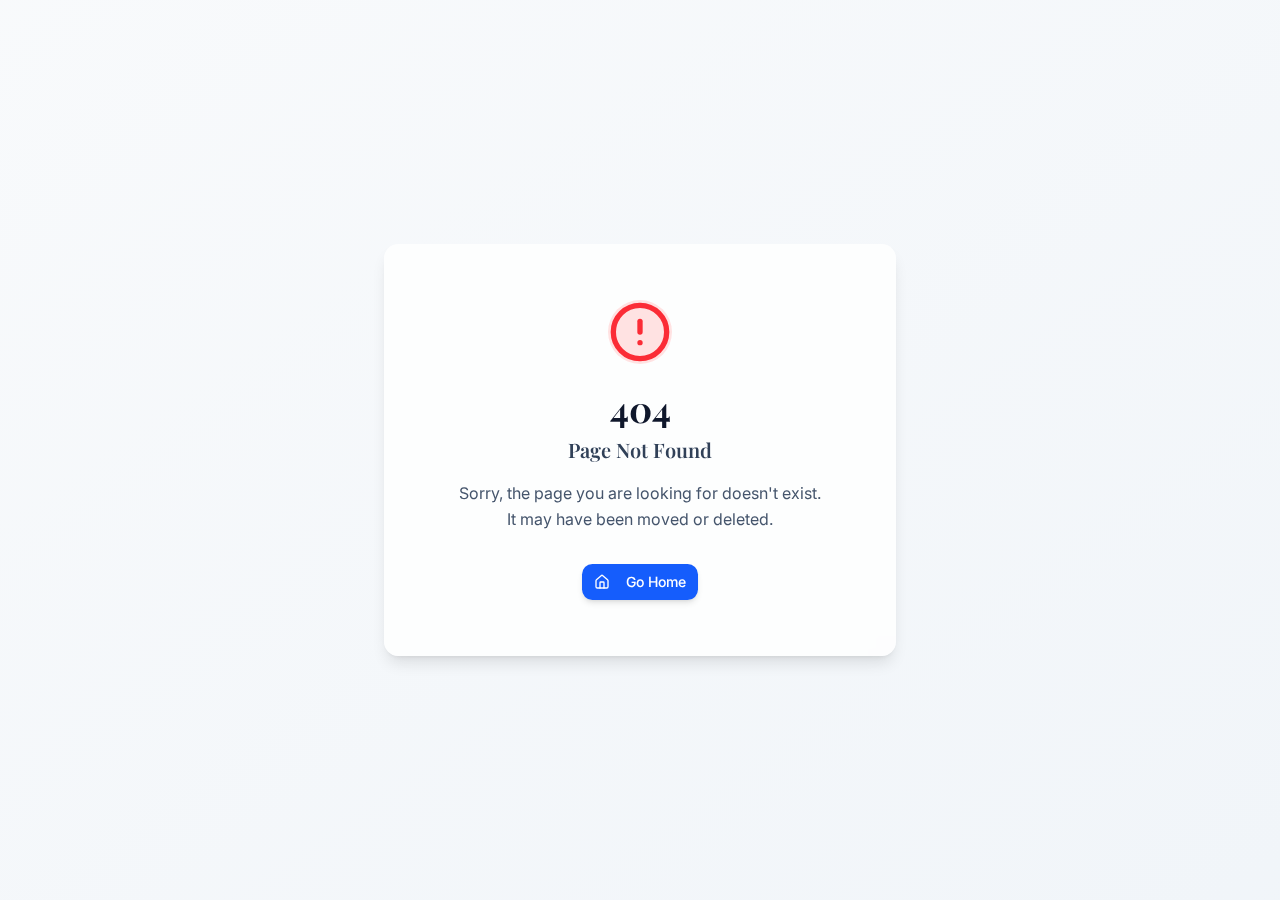
<file: index.html>
<!doctype html>
<html lang="en">

  <head>
    <meta charset="UTF-8" />
    <meta
      name="viewport"
      content="width=device-width, initial-scale=1.0, maximum-scale=1" />
    <title>Adrian Turismo - Experiencias    <title>Adrian Turismo - Experiencias Inolvidables en Colombia</title>
    <meta name="description" content="Descubre la magia de Colombia con experiencias auténticas, seguras y personalizadas. Tours a Cartagena, Eje Cafetero, Sierra Nevada, Tayrona y más destinos icónicos." />
    <meta name="keywords" content="turismo Colombia, viajes Colombia, destinos turísticos, Cartagena, Eje Cafetero, Sierra Nevada, tours" />
    <meta property="og:title" content="Adrian Turismo - Experiencias Inolvidables en Colombia" />
    <meta property="og:description" content="Viajes personalizados a los destinos más hermosos de Colombia" />
    <meta property="og:type" content="website" />
    <link rel="preconnect" href="https://fonts.googleapis.com" />
    <link rel="preconnect" href="https://fonts.gstatic.com" crossorigin />
    <link href="https://fonts.googleapis.com/css2?family=Playfair+Display:wght@700;900&family=Poppins:wght@600;700&family=Inter:wght@400;500;600;700&display=swap" rel="stylesheet" />  <script type="module" crossorigin src="/assets/index-DaHvoTKF.js"></script>
  <link rel="stylesheet" crossorigin href="/assets/index-BMQUYVZb.css">
  <script src="/__manus__/debug-collector.js" defer></script>
</head>

  <body>
    <script id="manus-runtime">window.__MANUS_HOST_DEV__ = false;
(function(){"use strict";var Mr={exports:{}},Kn={};/**
 * @license React
 * react-jsx-runtime.production.js
 *
 * Copyright (c) Meta Platforms, Inc. and affiliates.
 *
 * This source code is licensed under the MIT license found in the
 * LICENSE file in the root directory of this source tree.
 */var $c;function um(){if($c)return Kn;$c=1;var r=Symbol.for("react.transitional.element"),i=Symbol.for("react.fragment");function c(s,d,m){var x=null;if(m!==void 0&&(x=""+m),d.key!==void 0&&(x=""+d.key),"key"in d){m={};for(var R in d)R!=="key"&&(m[R]=d[R])}else m=d;return d=m.ref,{$$typeof:r,type:s,key:x,ref:d!==void 0?d:null,props:m}}return Kn.Fragment=i,Kn.jsx=c,Kn.jsxs=c,Kn}var Fc;function dm(){return Fc||(Fc=1,Mr.exports=um()),Mr.exports}var h=dm(),Ar={exports:{}},Pn={},Rr={exports:{}},Nr={};/**
 * @license React
 * scheduler.production.js
 *
 * Copyright (c) Meta Platforms, Inc. and affiliates.
 *
 * This source code is licensed under the MIT license found in the
 * LICENSE file in the root directory of this source tree.
 */var Ic;function fm(){return Ic||(Ic=1,function(r){function i(A,q){var B=A.length;A.push(q);t:for(;0<B;){var bt=B-1>>>1,p=A[bt];if(0<d(p,q))A[bt]=q,A[B]=p,B=bt;else break t}}function c(A){return A.length===0?null:A[0]}function s(A){if(A.length===0)return null;var q=A[0],B=A.pop();if(B!==q){A[0]=B;t:for(var bt=0,p=A.length,O=p>>>1;bt<O;){var X=2*(bt+1)-1,G=A[X],Z=X+1,st=A[Z];if(0>d(G,B))Z<p&&0>d(st,G)?(A[bt]=st,A[Z]=B,bt=Z):(A[bt]=G,A[X]=B,bt=X);else if(Z<p&&0>d(st,B))A[bt]=st,A[Z]=B,bt=Z;else break t}}return q}function d(A,q){var B=A.sortIndex-q.sortIndex;return B!==0?B:A.id-q.id}if(r.unstable_now=void 0,typeof performance=="object"&&typeof performance.now=="function"){var m=performance;r.unstable_now=function(){return m.now()}}else{var x=Date,R=x.now();r.unstable_now=function(){return x.now()-R}}var C=[],v=[],D=1,j=null,J=3,at=!1,$=!1,nt=!1,ct=!1,ht=typeof setTimeout=="function"?setTimeout:null,St=typeof clearTimeout=="function"?clearTimeout:null,_=typeof setImmediate<"u"?setImmediate:null;function Y(A){for(var q=c(v);q!==null;){if(q.callback===null)s(v);else if(q.startTime<=A)s(v),q.sortIndex=q.expirationTime,i(C,q);else break;q=c(v)}}function H(A){if(nt=!1,Y(A),!$)if(c(C)!==null)$=!0,it||(it=!0,Bt());else{var q=c(v);q!==null&&Mt(H,q.startTime-A)}}var it=!1,rt=-1,V=5,xt=-1;function Be(){return ct?!0:!(r.unstable_now()-xt<V)}function te(){if(ct=!1,it){var A=r.unstable_now();xt=A;var q=!0;try{t:{$=!1,nt&&(nt=!1,St(rt),rt=-1),at=!0;var B=J;try{e:{for(Y(A),j=c(C);j!==null&&!(j.expirationTime>A&&Be());){var bt=j.callback;if(typeof bt=="function"){j.callback=null,J=j.priorityLevel;var p=bt(j.expirationTime<=A);if(A=r.unstable_now(),typeof p=="function"){j.callback=p,Y(A),q=!0;break e}j===c(C)&&s(C),Y(A)}else s(C);j=c(C)}if(j!==null)q=!0;else{var O=c(v);O!==null&&Mt(H,O.startTime-A),q=!1}}break t}finally{j=null,J=B,at=!1}q=void 0}}finally{q?Bt():it=!1}}}var Bt;if(typeof _=="function")Bt=function(){_(te)};else if(typeof MessageChannel<"u"){var me=new MessageChannel,Se=me.port2;me.port1.onmessage=te,Bt=function(){Se.postMessage(null)}}else Bt=function(){ht(te,0)};function Mt(A,q){rt=ht(function(){A(r.unstable_now())},q)}r.unstable_IdlePriority=5,r.unstable_ImmediatePriority=1,r.unstable_LowPriority=4,r.unstable_NormalPriority=3,r.unstable_Profiling=null,r.unstable_UserBlockingPriority=2,r.unstable_cancelCallback=function(A){A.callback=null},r.unstable_forceFrameRate=function(A){0>A||125<A?console.error("forceFrameRate takes a positive int between 0 and 125, forcing frame rates higher than 125 fps is not supported"):V=0<A?Math.floor(1e3/A):5},r.unstable_getCurrentPriorityLevel=function(){return J},r.unstable_next=function(A){switch(J){case 1:case 2:case 3:var q=3;break;default:q=J}var B=J;J=q;try{return A()}finally{J=B}},r.unstable_requestPaint=function(){ct=!0},r.unstable_runWithPriority=function(A,q){switch(A){case 1:case 2:case 3:case 4:case 5:break;default:A=3}var B=J;J=A;try{return q()}finally{J=B}},r.unstable_scheduleCallback=function(A,q,B){var bt=r.unstable_now();switch(typeof B=="object"&&B!==null?(B=B.delay,B=typeof B=="number"&&0<B?bt+B:bt):B=bt,A){case 1:var p=-1;break;case 2:p=250;break;case 5:p=1073741823;break;case 4:p=1e4;break;default:p=5e3}return p=B+p,A={id:D++,callback:q,priorityLevel:A,startTime:B,expirationTime:p,sortIndex:-1},B>bt?(A.sortIndex=B,i(v,A),c(C)===null&&A===c(v)&&(nt?(St(rt),rt=-1):nt=!0,Mt(H,B-bt))):(A.sortIndex=p,i(C,A),$||at||($=!0,it||(it=!0,Bt()))),A},r.unstable_shouldYield=Be,r.unstable_wrapCallback=function(A){var q=J;return function(){var B=J;J=q;try{return A.apply(this,arguments)}finally{J=B}}}}(Nr)),Nr}var tu;function hm(){return tu||(tu=1,Rr.exports=fm()),Rr.exports}var zr={exports:{}},ut={};/**
 * @license React
 * react.production.js
 *
 * Copyright (c) Meta Platforms, Inc. and affiliates.
 *
 * This source code is licensed under the MIT license found in the
 * LICENSE file in the root directory of this source tree.
 */var eu;function mm(){if(eu)return ut;eu=1;var r=Symbol.for("react.transitional.element"),i=Symbol.for("react.portal"),c=Symbol.for("react.fragment"),s=Symbol.for("react.strict_mode"),d=Symbol.for("react.profiler"),m=Symbol.for("react.consumer"),x=Symbol.for("react.context"),R=Symbol.for("react.forward_ref"),C=Symbol.for("react.suspense"),v=Symbol.for("react.memo"),D=Symbol.for("react.lazy"),j=Symbol.iterator;function J(p){return p===null||typeof p!="object"?null:(p=j&&p[j]||p["@@iterator"],typeof p=="function"?p:null)}var at={isMounted:function(){return!1},enqueueForceUpdate:function(){},enqueueReplaceState:function(){},enqueueSetState:function(){}},$=Object.assign,nt={};function ct(p,O,X){this.props=p,this.context=O,this.refs=nt,this.updater=X||at}ct.prototype.isReactComponent={},ct.prototype.setState=function(p,O){if(typeof p!="object"&&typeof p!="function"&&p!=null)throw Error("takes an object of state variables to update or a function which returns an object of state variables.");this.updater.enqueueSetState(this,p,O,"setState")},ct.prototype.forceUpdate=function(p){this.updater.enqueueForceUpdate(this,p,"forceUpdate")};function ht(){}ht.prototype=ct.prototype;function St(p,O,X){this.props=p,this.context=O,this.refs=nt,this.updater=X||at}var _=St.prototype=new ht;_.constructor=St,$(_,ct.prototype),_.isPureReactComponent=!0;var Y=Array.isArray,H={H:null,A:null,T:null,S:null,V:null},it=Object.prototype.hasOwnProperty;function rt(p,O,X,G,Z,st){return X=st.ref,{$$typeof:r,type:p,key:O,ref:X!==void 0?X:null,props:st}}function V(p,O){return rt(p.type,O,void 0,void 0,void 0,p.props)}function xt(p){return typeof p=="object"&&p!==null&&p.$$typeof===r}function Be(p){var O={"=":"=0",":":"=2"};return"$"+p.replace(/[=:]/g,function(X){return O[X]})}var te=/\/+/g;function Bt(p,O){return typeof p=="object"&&p!==null&&p.key!=null?Be(""+p.key):O.toString(36)}function me(){}function Se(p){switch(p.status){case"fulfilled":return p.value;case"rejected":throw p.reason;default:switch(typeof p.status=="string"?p.then(me,me):(p.status="pending",p.then(function(O){p.status==="pending"&&(p.status="fulfilled",p.value=O)},function(O){p.status==="pending"&&(p.status="rejected",p.reason=O)})),p.status){case"fulfilled":return p.value;case"rejected":throw p.reason}}throw p}function Mt(p,O,X,G,Z){var st=typeof p;(st==="undefined"||st==="boolean")&&(p=null);var I=!1;if(p===null)I=!0;else switch(st){case"bigint":case"string":case"number":I=!0;break;case"object":switch(p.$$typeof){case r:case i:I=!0;break;case D:return I=p._init,Mt(I(p._payload),O,X,G,Z)}}if(I)return Z=Z(p),I=G===""?"."+Bt(p,0):G,Y(Z)?(X="",I!=null&&(X=I.replace(te,"$&/")+"/"),Mt(Z,O,X,"",function(Jt){return Jt})):Z!=null&&(xt(Z)&&(Z=V(Z,X+(Z.key==null||p&&p.key===Z.key?"":(""+Z.key).replace(te,"$&/")+"/")+I)),O.push(Z)),1;I=0;var gt=G===""?".":G+":";if(Y(p))for(var Tt=0;Tt<p.length;Tt++)G=p[Tt],st=gt+Bt(G,Tt),I+=Mt(G,O,X,st,Z);else if(Tt=J(p),typeof Tt=="function")for(p=Tt.call(p),Tt=0;!(G=p.next()).done;)G=G.value,st=gt+Bt(G,Tt++),I+=Mt(G,O,X,st,Z);else if(st==="object"){if(typeof p.then=="function")return Mt(Se(p),O,X,G,Z);throw O=String(p),Error("Objects are not valid as a React child (found: "+(O==="[object Object]"?"object with keys {"+Object.keys(p).join(", ")+"}":O)+"). If you meant to render a collection of children, use an array instead.")}return I}function A(p,O,X){if(p==null)return p;var G=[],Z=0;return Mt(p,G,"","",function(st){return O.call(X,st,Z++)}),G}function q(p){if(p._status===-1){var O=p._result;O=O(),O.then(function(X){(p._status===0||p._status===-1)&&(p._status=1,p._result=X)},function(X){(p._status===0||p._status===-1)&&(p._status=2,p._result=X)}),p._status===-1&&(p._status=0,p._result=O)}if(p._status===1)return p._result.default;throw p._result}var B=typeof reportError=="function"?reportError:function(p){if(typeof window=="object"&&typeof window.ErrorEvent=="function"){var O=new window.ErrorEvent("error",{bubbles:!0,cancelable:!0,message:typeof p=="object"&&p!==null&&typeof p.message=="string"?String(p.message):String(p),error:p});if(!window.dispatchEvent(O))return}else if(typeof process=="object"&&typeof process.emit=="function"){process.emit("uncaughtException",p);return}console.error(p)};function bt(){}return ut.Children={map:A,forEach:function(p,O,X){A(p,function(){O.apply(this,arguments)},X)},count:function(p){var O=0;return A(p,function(){O++}),O},toArray:function(p){return A(p,function(O){return O})||[]},only:function(p){if(!xt(p))throw Error("React.Children.only expected to receive a single React element child.");return p}},ut.Component=ct,ut.Fragment=c,ut.Profiler=d,ut.PureComponent=St,ut.StrictMode=s,ut.Suspense=C,ut.__CLIENT_INTERNALS_DO_NOT_USE_OR_WARN_USERS_THEY_CANNOT_UPGRADE=H,ut.__COMPILER_RUNTIME={__proto__:null,c:function(p){return H.H.useMemoCache(p)}},ut.cache=function(p){return function(){return p.apply(null,arguments)}},ut.cloneElement=function(p,O,X){if(p==null)throw Error("The argument must be a React element, but you passed "+p+".");var G=$({},p.props),Z=p.key,st=void 0;if(O!=null)for(I in O.ref!==void 0&&(st=void 0),O.key!==void 0&&(Z=""+O.key),O)!it.call(O,I)||I==="key"||I==="__self"||I==="__source"||I==="ref"&&O.ref===void 0||(G[I]=O[I]);var I=arguments.length-2;if(I===1)G.children=X;else if(1<I){for(var gt=Array(I),Tt=0;Tt<I;Tt++)gt[Tt]=arguments[Tt+2];G.children=gt}return rt(p.type,Z,void 0,void 0,st,G)},ut.createContext=function(p){return p={$$typeof:x,_currentValue:p,_currentValue2:p,_threadCount:0,Provider:null,Consumer:null},p.Provider=p,p.Consumer={$$typeof:m,_context:p},p},ut.createElement=function(p,O,X){var G,Z={},st=null;if(O!=null)for(G in O.key!==void 0&&(st=""+O.key),O)it.call(O,G)&&G!=="key"&&G!=="__self"&&G!=="__source"&&(Z[G]=O[G]);var I=arguments.length-2;if(I===1)Z.children=X;else if(1<I){for(var gt=Array(I),Tt=0;Tt<I;Tt++)gt[Tt]=arguments[Tt+2];Z.children=gt}if(p&&p.defaultProps)for(G in I=p.defaultProps,I)Z[G]===void 0&&(Z[G]=I[G]);return rt(p,st,void 0,void 0,null,Z)},ut.createRef=function(){return{current:null}},ut.forwardRef=function(p){return{$$typeof:R,render:p}},ut.isValidElement=xt,ut.lazy=function(p){return{$$typeof:D,_payload:{_status:-1,_result:p},_init:q}},ut.memo=function(p,O){return{$$typeof:v,type:p,compare:O===void 0?null:O}},ut.startTransition=function(p){var O=H.T,X={};H.T=X;try{var G=p(),Z=H.S;Z!==null&&Z(X,G),typeof G=="object"&&G!==null&&typeof G.then=="function"&&G.then(bt,B)}catch(st){B(st)}finally{H.T=O}},ut.unstable_useCacheRefresh=function(){return H.H.useCacheRefresh()},ut.use=function(p){return H.H.use(p)},ut.useActionState=function(p,O,X){return H.H.useActionState(p,O,X)},ut.useCallback=function(p,O){return H.H.useCallback(p,O)},ut.useContext=function(p){return H.H.useContext(p)},ut.useDebugValue=function(){},ut.useDeferredValue=function(p,O){return H.H.useDeferredValue(p,O)},ut.useEffect=function(p,O,X){var G=H.H;if(typeof X=="function")throw Error("useEffect CRUD overload is not enabled in this build of React.");return G.useEffect(p,O)},ut.useId=function(){return H.H.useId()},ut.useImperativeHandle=function(p,O,X){return H.H.useImperativeHandle(p,O,X)},ut.useInsertionEffect=function(p,O){return H.H.useInsertionEffect(p,O)},ut.useLayoutEffect=function(p,O){return H.H.useLayoutEffect(p,O)},ut.useMemo=function(p,O){return H.H.useMemo(p,O)},ut.useOptimistic=function(p,O){return H.H.useOptimistic(p,O)},ut.useReducer=function(p,O,X){return H.H.useReducer(p,O,X)},ut.useRef=function(p){return H.H.useRef(p)},ut.useState=function(p){return H.H.useState(p)},ut.useSyncExternalStore=function(p,O,X){return H.H.useSyncExternalStore(p,O,X)},ut.useTransition=function(){return H.H.useTransition()},ut.version="19.1.1",ut}var lu;function _r(){return lu||(lu=1,zr.exports=mm()),zr.exports}var kr={exports:{}},he={};/**
 * @license React
 * react-dom.production.js
 *
 * Copyright (c) Meta Platforms, Inc. and affiliates.
 *
 * This source code is licensed under the MIT license found in the
 * LICENSE file in the root directory of this source tree.
 */var au;function gm(){if(au)return he;au=1;var r=_r();function i(C){var v="https://react.dev/errors/"+C;if(1<arguments.length){v+="?args[]="+encodeURIComponent(arguments[1]);for(var D=2;D<arguments.length;D++)v+="&args[]="+encodeURIComponent(arguments[D])}return"Minified React error #"+C+"; visit "+v+" for the full message or use the non-minified dev environment for full errors and additional helpful warnings."}function c(){}var s={d:{f:c,r:function(){throw Error(i(522))},D:c,C:c,L:c,m:c,X:c,S:c,M:c},p:0,findDOMNode:null},d=Symbol.for("react.portal");function m(C,v,D){var j=3<arguments.length&&arguments[3]!==void 0?arguments[3]:null;return{$$typeof:d,key:j==null?null:""+j,children:C,containerInfo:v,implementation:D}}var x=r.__CLIENT_INTERNALS_DO_NOT_USE_OR_WARN_USERS_THEY_CANNOT_UPGRADE;function R(C,v){if(C==="font")return"";if(typeof v=="string")return v==="use-credentials"?v:""}return he.__DOM_INTERNALS_DO_NOT_USE_OR_WARN_USERS_THEY_CANNOT_UPGRADE=s,he.createPortal=function(C,v){var D=2<arguments.length&&arguments[2]!==void 0?arguments[2]:null;if(!v||v.nodeType!==1&&v.nodeType!==9&&v.nodeType!==11)throw Error(i(299));return m(C,v,null,D)},he.flushSync=function(C){var v=x.T,D=s.p;try{if(x.T=null,s.p=2,C)return C()}finally{x.T=v,s.p=D,s.d.f()}},he.preconnect=function(C,v){typeof C=="string"&&(v?(v=v.crossOrigin,v=typeof v=="string"?v==="use-credentials"?v:"":void 0):v=null,s.d.C(C,v))},he.prefetchDNS=function(C){typeof C=="string"&&s.d.D(C)},he.preinit=function(C,v){if(typeof C=="string"&&v&&typeof v.as=="string"){var D=v.as,j=R(D,v.crossOrigin),J=typeof v.integrity=="string"?v.integrity:void 0,at=typeof v.fetchPriority=="string"?v.fetchPriority:void 0;D==="style"?s.d.S(C,typeof v.precedence=="string"?v.precedence:void 0,{crossOrigin:j,integrity:J,fetchPriority:at}):D==="script"&&s.d.X(C,{crossOrigin:j,integrity:J,fetchPriority:at,nonce:typeof v.nonce=="string"?v.nonce:void 0})}},he.preinitModule=function(C,v){if(typeof C=="string")if(typeof v=="object"&&v!==null){if(v.as==null||v.as==="script"){var D=R(v.as,v.crossOrigin);s.d.M(C,{crossOrigin:D,integrity:typeof v.integrity=="string"?v.integrity:void 0,nonce:typeof v.nonce=="string"?v.nonce:void 0})}}else v==null&&s.d.M(C)},he.preload=function(C,v){if(typeof C=="string"&&typeof v=="object"&&v!==null&&typeof v.as=="string"){var D=v.as,j=R(D,v.crossOrigin);s.d.L(C,D,{crossOrigin:j,integrity:typeof v.integrity=="string"?v.integrity:void 0,nonce:typeof v.nonce=="string"?v.nonce:void 0,type:typeof v.type=="string"?v.type:void 0,fetchPriority:typeof v.fetchPriority=="string"?v.fetchPriority:void 0,referrerPolicy:typeof v.referrerPolicy=="string"?v.referrerPolicy:void 0,imageSrcSet:typeof v.imageSrcSet=="string"?v.imageSrcSet:void 0,imageSizes:typeof v.imageSizes=="string"?v.imageSizes:void 0,media:typeof v.media=="string"?v.media:void 0})}},he.preloadModule=function(C,v){if(typeof C=="string")if(v){var D=R(v.as,v.crossOrigin);s.d.m(C,{as:typeof v.as=="string"&&v.as!=="script"?v.as:void 0,crossOrigin:D,integrity:typeof v.integrity=="string"?v.integrity:void 0})}else s.d.m(C)},he.requestFormReset=function(C){s.d.r(C)},he.unstable_batchedUpdates=function(C,v){return C(v)},he.useFormState=function(C,v,D){return x.H.useFormState(C,v,D)},he.useFormStatus=function(){return x.H.useHostTransitionStatus()},he.version="19.1.1",he}var nu;function pm(){if(nu)return kr.exports;nu=1;function r(){if(!(typeof __REACT_DEVTOOLS_GLOBAL_HOOK__>"u"||typeof __REACT_DEVTOOLS_GLOBAL_HOOK__.checkDCE!="function"))try{__REACT_DEVTOOLS_GLOBAL_HOOK__.checkDCE(r)}catch(i){console.error(i)}}return r(),kr.exports=gm(),kr.exports}/**
 * @license React
 * react-dom-client.production.js
 *
 * Copyright (c) Meta Platforms, Inc. and affiliates.
 *
 * This source code is licensed under the MIT license found in the
 * LICENSE file in the root directory of this source tree.
 */var ou;function ym(){if(ou)return Pn;ou=1;var r=hm(),i=_r(),c=pm();function s(t){var e="https://react.dev/errors/"+t;if(1<arguments.length){e+="?args[]="+encodeURIComponent(arguments[1]);for(var l=2;l<arguments.length;l++)e+="&args[]="+encodeURIComponent(arguments[l])}return"Minified React error #"+t+"; visit "+e+" for the full message or use the non-minified dev environment for full errors and additional helpful warnings."}function d(t){return!(!t||t.nodeType!==1&&t.nodeType!==9&&t.nodeType!==11)}function m(t){var e=t,l=t;if(t.alternate)for(;e.return;)e=e.return;else{t=e;do e=t,(e.flags&4098)!==0&&(l=e.return),t=e.return;while(t)}return e.tag===3?l:null}function x(t){if(t.tag===13){var e=t.memoizedState;if(e===null&&(t=t.alternate,t!==null&&(e=t.memoizedState)),e!==null)return e.dehydrated}return null}function R(t){if(m(t)!==t)throw Error(s(188))}function C(t){var e=t.alternate;if(!e){if(e=m(t),e===null)throw Error(s(188));return e!==t?null:t}for(var l=t,a=e;;){var n=l.return;if(n===null)break;var o=n.alternate;if(o===null){if(a=n.return,a!==null){l=a;continue}break}if(n.child===o.child){for(o=n.child;o;){if(o===l)return R(n),t;if(o===a)return R(n),e;o=o.sibling}throw Error(s(188))}if(l.return!==a.return)l=n,a=o;else{for(var u=!1,f=n.child;f;){if(f===l){u=!0,l=n,a=o;break}if(f===a){u=!0,a=n,l=o;break}f=f.sibling}if(!u){for(f=o.child;f;){if(f===l){u=!0,l=o,a=n;break}if(f===a){u=!0,a=o,l=n;break}f=f.sibling}if(!u)throw Error(s(189))}}if(l.alternate!==a)throw Error(s(190))}if(l.tag!==3)throw Error(s(188));return l.stateNode.current===l?t:e}function v(t){var e=t.tag;if(e===5||e===26||e===27||e===6)return t;for(t=t.child;t!==null;){if(e=v(t),e!==null)return e;t=t.sibling}return null}var D=Object.assign,j=Symbol.for("react.element"),J=Symbol.for("react.transitional.element"),at=Symbol.for("react.portal"),$=Symbol.for("react.fragment"),nt=Symbol.for("react.strict_mode"),ct=Symbol.for("react.profiler"),ht=Symbol.for("react.provider"),St=Symbol.for("react.consumer"),_=Symbol.for("react.context"),Y=Symbol.for("react.forward_ref"),H=Symbol.for("react.suspense"),it=Symbol.for("react.suspense_list"),rt=Symbol.for("react.memo"),V=Symbol.for("react.lazy"),xt=Symbol.for("react.activity"),Be=Symbol.for("react.memo_cache_sentinel"),te=Symbol.iterator;function Bt(t){return t===null||typeof t!="object"?null:(t=te&&t[te]||t["@@iterator"],typeof t=="function"?t:null)}var me=Symbol.for("react.client.reference");function Se(t){if(t==null)return null;if(typeof t=="function")return t.$$typeof===me?null:t.displayName||t.name||null;if(typeof t=="string")return t;switch(t){case $:return"Fragment";case ct:return"Profiler";case nt:return"StrictMode";case H:return"Suspense";case it:return"SuspenseList";case xt:return"Activity"}if(typeof t=="object")switch(t.$$typeof){case at:return"Portal";case _:return(t.displayName||"Context")+".Provider";case St:return(t._context.displayName||"Context")+".Consumer";case Y:var e=t.render;return t=t.displayName,t||(t=e.displayName||e.name||"",t=t!==""?"ForwardRef("+t+")":"ForwardRef"),t;case rt:return e=t.displayName||null,e!==null?e:Se(t.type)||"Memo";case V:e=t._payload,t=t._init;try{return Se(t(e))}catch{}}return null}var Mt=Array.isArray,A=i.__CLIENT_INTERNALS_DO_NOT_USE_OR_WARN_USERS_THEY_CANNOT_UPGRADE,q=c.__DOM_INTERNALS_DO_NOT_USE_OR_WARN_USERS_THEY_CANNOT_UPGRADE,B={pending:!1,data:null,method:null,action:null},bt=[],p=-1;function O(t){return{current:t}}function X(t){0>p||(t.current=bt[p],bt[p]=null,p--)}function G(t,e){p++,bt[p]=t.current,t.current=e}var Z=O(null),st=O(null),I=O(null),gt=O(null);function Tt(t,e){switch(G(I,e),G(st,t),G(Z,null),e.nodeType){case 9:case 11:t=(t=e.documentElement)&&(t=t.namespaceURI)?Hh(t):0;break;default:if(t=e.tagName,e=e.namespaceURI)e=Hh(e),t=Uh(e,t);else switch(t){case"svg":t=1;break;case"math":t=2;break;default:t=0}}X(Z),G(Z,t)}function Jt(){X(Z),X(st),X(I)}function Ke(t){t.memoizedState!==null&&G(gt,t);var e=Z.current,l=Uh(e,t.type);e!==l&&(G(st,t),G(Z,l))}function Ce(t){st.current===t&&(X(Z),X(st)),gt.current===t&&(X(gt),Wo._currentValue=B)}var Pe=Object.prototype.hasOwnProperty,yl=r.unstable_scheduleCallback,sn=r.unstable_cancelCallback,Ca=r.unstable_shouldYield,ri=r.unstable_requestPaint,ge=r.unstable_now,si=r.unstable_getCurrentPriorityLevel,Ul=r.unstable_ImmediatePriority,Fn=r.unstable_UserBlockingPriority,nl=r.unstable_NormalPriority,ci=r.unstable_LowPriority,Gl=r.unstable_IdlePriority,ui=r.log,Ea=r.unstable_setDisableYieldValue,ql=null,Wt=null;function Je(t){if(typeof ui=="function"&&Ea(t),Wt&&typeof Wt.setStrictMode=="function")try{Wt.setStrictMode(ql,t)}catch{}}var $t=Math.clz32?Math.clz32:fi,di=Math.log,Ta=Math.LN2;function fi(t){return t>>>=0,t===0?32:31-(di(t)/Ta|0)|0}var L=256,cn=4194304;function vl(t){var e=t&42;if(e!==0)return e;switch(t&-t){case 1:return 1;case 2:return 2;case 4:return 4;case 8:return 8;case 16:return 16;case 32:return 32;case 64:return 64;case 128:return 128;case 256:case 512:case 1024:case 2048:case 4096:case 8192:case 16384:case 32768:case 65536:case 131072:case 262144:case 524288:case 1048576:case 2097152:return t&4194048;case 4194304:case 8388608:case 16777216:case 33554432:return t&62914560;case 67108864:return 67108864;case 134217728:return 134217728;case 268435456:return 268435456;case 536870912:return 536870912;case 1073741824:return 0;default:return t}}function un(t,e,l){var a=t.pendingLanes;if(a===0)return 0;var n=0,o=t.suspendedLanes,u=t.pingedLanes;t=t.warmLanes;var f=a&134217727;return f!==0?(a=f&~o,a!==0?n=vl(a):(u&=f,u!==0?n=vl(u):l||(l=f&~t,l!==0&&(n=vl(l))))):(f=a&~o,f!==0?n=vl(f):u!==0?n=vl(u):l||(l=a&~t,l!==0&&(n=vl(l)))),n===0?0:e!==0&&e!==n&&(e&o)===0&&(o=n&-n,l=e&-e,o>=l||o===32&&(l&4194048)!==0)?e:n}function Dt(t,e){return(t.pendingLanes&~(t.suspendedLanes&~t.pingedLanes)&e)===0}function In(t,e){switch(t){case 1:case 2:case 4:case 8:case 64:return e+250;case 16:case 32:case 128:case 256:case 512:case 1024:case 2048:case 4096:case 8192:case 16384:case 32768:case 65536:case 131072:case 262144:case 524288:case 1048576:case 2097152:return e+5e3;case 4194304:case 8388608:case 16777216:case 33554432:return-1;case 67108864:case 134217728:case 268435456:case 536870912:case 1073741824:return-1;default:return-1}}function to(){var t=L;return L<<=1,(L&4194048)===0&&(L=256),t}function hi(){var t=cn;return cn<<=1,(cn&62914560)===0&&(cn=4194304),t}function eo(t){for(var e=[],l=0;31>l;l++)e.push(t);return e}function Da(t,e){t.pendingLanes|=e,e!==268435456&&(t.suspendedLanes=0,t.pingedLanes=0,t.warmLanes=0)}function Ir(t,e,l,a,n,o){var u=t.pendingLanes;t.pendingLanes=l,t.suspendedLanes=0,t.pingedLanes=0,t.warmLanes=0,t.expiredLanes&=l,t.entangledLanes&=l,t.errorRecoveryDisabledLanes&=l,t.shellSuspendCounter=0;var f=t.entanglements,g=t.expirationTimes,S=t.hiddenUpdates;for(l=u&~l;0<l;){var N=31-$t(l),k=1<<N;f[N]=0,g[N]=-1;var E=S[N];if(E!==null)for(S[N]=null,N=0;N<E.length;N++){var T=E[N];T!==null&&(T.lane&=-536870913)}l&=~k}a!==0&&mi(t,a,0),o!==0&&n===0&&t.tag!==0&&(t.suspendedLanes|=o&~(u&~e))}function mi(t,e,l){t.pendingLanes|=e,t.suspendedLanes&=~e;var a=31-$t(e);t.entangledLanes|=e,t.entanglements[a]=t.entanglements[a]|1073741824|l&4194090}function gi(t,e){var l=t.entangledLanes|=e;for(t=t.entanglements;l;){var a=31-$t(l),n=1<<a;n&e|t[a]&e&&(t[a]|=e),l&=~n}}function lo(t){switch(t){case 2:t=1;break;case 8:t=4;break;case 32:t=16;break;case 256:case 512:case 1024:case 2048:case 4096:case 8192:case 16384:case 32768:case 65536:case 131072:case 262144:case 524288:case 1048576:case 2097152:case 4194304:case 8388608:case 16777216:case 33554432:t=128;break;case 268435456:t=134217728;break;default:t=0}return t}function ao(t){return t&=-t,2<t?8<t?(t&134217727)!==0?32:268435456:8:2}function pi(){var t=q.p;return t!==0?t:(t=window.event,t===void 0?32:nm(t.type))}function ts(t,e){var l=q.p;try{return q.p=t,e()}finally{q.p=l}}var ol=Math.random().toString(36).slice(2),ee="__reactFiber$"+ol,pe="__reactProps$"+ol,Yl="__reactContainer$"+ol,no="__reactEvents$"+ol,es="__reactListeners$"+ol,ls="__reactHandles$"+ol,yi="__reactResources$"+ol,Ma="__reactMarker$"+ol;function oo(t){delete t[ee],delete t[pe],delete t[no],delete t[es],delete t[ls]}function Vl(t){var e=t[ee];if(e)return e;for(var l=t.parentNode;l;){if(e=l[Yl]||l[ee]){if(l=e.alternate,e.child!==null||l!==null&&l.child!==null)for(t=Vh(t);t!==null;){if(l=t[ee])return l;t=Vh(t)}return e}t=l,l=t.parentNode}return null}function Xl(t){if(t=t[ee]||t[Yl]){var e=t.tag;if(e===5||e===6||e===13||e===26||e===27||e===3)return t}return null}function Aa(t){var e=t.tag;if(e===5||e===26||e===27||e===6)return t.stateNode;throw Error(s(33))}function Zl(t){var e=t[yi];return e||(e=t[yi]={hoistableStyles:new Map,hoistableScripts:new Map}),e}function Vt(t){t[Ma]=!0}var vi=new Set,bi={};function bl(t,e){We(t,e),We(t+"Capture",e)}function We(t,e){for(bi[t]=e,t=0;t<e.length;t++)vi.add(e[t])}var as=RegExp("^[:A-Z_a-z\\u00C0-\\u00D6\\u00D8-\\u00F6\\u00F8-\\u02FF\\u0370-\\u037D\\u037F-\\u1FFF\\u200C-\\u200D\\u2070-\\u218F\\u2C00-\\u2FEF\\u3001-\\uD7FF\\uF900-\\uFDCF\\uFDF0-\\uFFFD][:A-Z_a-z\\u00C0-\\u00D6\\u00D8-\\u00F6\\u00F8-\\u02FF\\u0370-\\u037D\\u037F-\\u1FFF\\u200C-\\u200D\\u2070-\\u218F\\u2C00-\\u2FEF\\u3001-\\uD7FF\\uF900-\\uFDCF\\uFDF0-\\uFFFD\\-.0-9\\u00B7\\u0300-\\u036F\\u203F-\\u2040]*$"),xi={},wi={};function Ra(t){return Pe.call(wi,t)?!0:Pe.call(xi,t)?!1:as.test(t)?wi[t]=!0:(xi[t]=!0,!1)}function M(t,e,l){if(Ra(e))if(l===null)t.removeAttribute(e);else{switch(typeof l){case"undefined":case"function":case"symbol":t.removeAttribute(e);return;case"boolean":var a=e.toLowerCase().slice(0,5);if(a!=="data-"&&a!=="aria-"){t.removeAttribute(e);return}}t.setAttribute(e,""+l)}}function tt(t,e,l){if(l===null)t.removeAttribute(e);else{switch(typeof l){case"undefined":case"function":case"symbol":case"boolean":t.removeAttribute(e);return}t.setAttribute(e,""+l)}}function Ot(t,e,l,a){if(a===null)t.removeAttribute(l);else{switch(typeof a){case"undefined":case"function":case"symbol":case"boolean":t.removeAttribute(l);return}t.setAttributeNS(e,l,""+a)}}var le,Ee;function ae(t){if(le===void 0)try{throw Error()}catch(l){var e=l.stack.trim().match(/\n( *(at )?)/);le=e&&e[1]||"",Ee=-1<l.stack.indexOf(`
    at`)?" (<anonymous>)":-1<l.stack.indexOf("@")?"@unknown:0:0":""}return`
`+le+t+Ee}var Le=!1;function He(t,e){if(!t||Le)return"";Le=!0;var l=Error.prepareStackTrace;Error.prepareStackTrace=void 0;try{var a={DetermineComponentFrameRoot:function(){try{if(e){var k=function(){throw Error()};if(Object.defineProperty(k.prototype,"props",{set:function(){throw Error()}}),typeof Reflect=="object"&&Reflect.construct){try{Reflect.construct(k,[])}catch(T){var E=T}Reflect.construct(t,[],k)}else{try{k.call()}catch(T){E=T}t.call(k.prototype)}}else{try{throw Error()}catch(T){E=T}(k=t())&&typeof k.catch=="function"&&k.catch(function(){})}}catch(T){if(T&&E&&typeof T.stack=="string")return[T.stack,E.stack]}return[null,null]}};a.DetermineComponentFrameRoot.displayName="DetermineComponentFrameRoot";var n=Object.getOwnPropertyDescriptor(a.DetermineComponentFrameRoot,"name");n&&n.configurable&&Object.defineProperty(a.DetermineComponentFrameRoot,"name",{value:"DetermineComponentFrameRoot"});var o=a.DetermineComponentFrameRoot(),u=o[0],f=o[1];if(u&&f){var g=u.split(`
`),S=f.split(`
`);for(n=a=0;a<g.length&&!g[a].includes("DetermineComponentFrameRoot");)a++;for(;n<S.length&&!S[n].includes("DetermineComponentFrameRoot");)n++;if(a===g.length||n===S.length)for(a=g.length-1,n=S.length-1;1<=a&&0<=n&&g[a]!==S[n];)n--;for(;1<=a&&0<=n;a--,n--)if(g[a]!==S[n]){if(a!==1||n!==1)do if(a--,n--,0>n||g[a]!==S[n]){var N=`
`+g[a].replace(" at new "," at ");return t.displayName&&N.includes("<anonymous>")&&(N=N.replace("<anonymous>",t.displayName)),N}while(1<=a&&0<=n);break}}}finally{Le=!1,Error.prepareStackTrace=l}return(l=t?t.displayName||t.name:"")?ae(l):""}function Ql(t){switch(t.tag){case 26:case 27:case 5:return ae(t.type);case 16:return ae("Lazy");case 13:return ae("Suspense");case 19:return ae("SuspenseList");case 0:case 15:return He(t.type,!1);case 11:return He(t.type.render,!1);case 1:return He(t.type,!0);case 31:return ae("Activity");default:return""}}function xl(t){try{var e="";do e+=Ql(t),t=t.return;while(t);return e}catch(l){return`
Error generating stack: `+l.message+`
`+l.stack}}function Xt(t){switch(typeof t){case"bigint":case"boolean":case"number":case"string":case"undefined":return t;case"object":return t;default:return""}}function il(t){var e=t.type;return(t=t.nodeName)&&t.toLowerCase()==="input"&&(e==="checkbox"||e==="radio")}function ve(t){var e=il(t)?"checked":"value",l=Object.getOwnPropertyDescriptor(t.constructor.prototype,e),a=""+t[e];if(!t.hasOwnProperty(e)&&typeof l<"u"&&typeof l.get=="function"&&typeof l.set=="function"){var n=l.get,o=l.set;return Object.defineProperty(t,e,{configurable:!0,get:function(){return n.call(this)},set:function(u){a=""+u,o.call(this,u)}}),Object.defineProperty(t,e,{enumerable:l.enumerable}),{getValue:function(){return a},setValue:function(u){a=""+u},stopTracking:function(){t._valueTracker=null,delete t[e]}}}}function re(t){t._valueTracker||(t._valueTracker=ve(t))}function rl(t){if(!t)return!1;var e=t._valueTracker;if(!e)return!0;var l=e.getValue(),a="";return t&&(a=il(t)?t.checked?"true":"false":t.value),t=a,t!==l?(e.setValue(t),!0):!1}function wl(t){if(t=t||(typeof document<"u"?document:void 0),typeof t>"u")return null;try{return t.activeElement||t.body}catch{return t.body}}var dn=/[\n"\\]/g;function se(t){return t.replace(dn,function(e){return"\\"+e.charCodeAt(0).toString(16)+" "})}function Kl(t,e,l,a,n,o,u,f){t.name="",u!=null&&typeof u!="function"&&typeof u!="symbol"&&typeof u!="boolean"?t.type=u:t.removeAttribute("type"),e!=null?u==="number"?(e===0&&t.value===""||t.value!=e)&&(t.value=""+Xt(e)):t.value!==""+Xt(e)&&(t.value=""+Xt(e)):u!=="submit"&&u!=="reset"||t.removeAttribute("value"),e!=null?Pl(t,u,Xt(e)):l!=null?Pl(t,u,Xt(l)):a!=null&&t.removeAttribute("value"),n==null&&o!=null&&(t.defaultChecked=!!o),n!=null&&(t.checked=n&&typeof n!="function"&&typeof n!="symbol"),f!=null&&typeof f!="function"&&typeof f!="symbol"&&typeof f!="boolean"?t.name=""+Xt(f):t.removeAttribute("name")}function Na(t,e,l,a,n,o,u,f){if(o!=null&&typeof o!="function"&&typeof o!="symbol"&&typeof o!="boolean"&&(t.type=o),e!=null||l!=null){if(!(o!=="submit"&&o!=="reset"||e!=null))return;l=l!=null?""+Xt(l):"",e=e!=null?""+Xt(e):l,f||e===t.value||(t.value=e),t.defaultValue=e}a=a??n,a=typeof a!="function"&&typeof a!="symbol"&&!!a,t.checked=f?t.checked:!!a,t.defaultChecked=!!a,u!=null&&typeof u!="function"&&typeof u!="symbol"&&typeof u!="boolean"&&(t.name=u)}function Pl(t,e,l){e==="number"&&wl(t.ownerDocument)===t||t.defaultValue===""+l||(t.defaultValue=""+l)}function $e(t,e,l,a){if(t=t.options,e){e={};for(var n=0;n<l.length;n++)e["$"+l[n]]=!0;for(l=0;l<t.length;l++)n=e.hasOwnProperty("$"+t[l].value),t[l].selected!==n&&(t[l].selected=n),n&&a&&(t[l].defaultSelected=!0)}else{for(l=""+Xt(l),e=null,n=0;n<t.length;n++){if(t[n].value===l){t[n].selected=!0,a&&(t[n].defaultSelected=!0);return}e!==null||t[n].disabled||(e=t[n])}e!==null&&(e.selected=!0)}}function za(t,e,l){if(e!=null&&(e=""+Xt(e),e!==t.value&&(t.value=e),l==null)){t.defaultValue!==e&&(t.defaultValue=e);return}t.defaultValue=l!=null?""+Xt(l):""}function _a(t,e,l,a){if(e==null){if(a!=null){if(l!=null)throw Error(s(92));if(Mt(a)){if(1<a.length)throw Error(s(93));a=a[0]}l=a}l==null&&(l=""),e=l}l=Xt(e),t.defaultValue=l,a=t.textContent,a===l&&a!==""&&a!==null&&(t.value=a)}function Fe(t,e){if(e){var l=t.firstChild;if(l&&l===t.lastChild&&l.nodeType===3){l.nodeValue=e;return}}t.textContent=e}var fn=new Set("animationIterationCount aspectRatio borderImageOutset borderImageSlice borderImageWidth boxFlex boxFlexGroup boxOrdinalGroup columnCount columns flex flexGrow flexPositive flexShrink flexNegative flexOrder gridArea gridRow gridRowEnd gridRowSpan gridRowStart gridColumn gridColumnEnd gridColumnSpan gridColumnStart fontWeight lineClamp lineHeight opacity order orphans scale tabSize widows zIndex zoom fillOpacity floodOpacity stopOpacity strokeDasharray strokeDashoffset strokeMiterlimit strokeOpacity strokeWidth MozAnimationIterationCount MozBoxFlex MozBoxFlexGroup MozLineClamp msAnimationIterationCount msFlex msZoom msFlexGrow msFlexNegative msFlexOrder msFlexPositive msFlexShrink msGridColumn msGridColumnSpan msGridRow msGridRowSpan WebkitAnimationIterationCount WebkitBoxFlex WebKitBoxFlexGroup WebkitBoxOrdinalGroup WebkitColumnCount WebkitColumns WebkitFlex WebkitFlexGrow WebkitFlexPositive WebkitFlexShrink WebkitLineClamp".split(" "));function ka(t,e,l){var a=e.indexOf("--")===0;l==null||typeof l=="boolean"||l===""?a?t.setProperty(e,""):e==="float"?t.cssFloat="":t[e]="":a?t.setProperty(e,l):typeof l!="number"||l===0||fn.has(e)?e==="float"?t.cssFloat=l:t[e]=(""+l).trim():t[e]=l+"px"}function Oa(t,e,l){if(e!=null&&typeof e!="object")throw Error(s(62));if(t=t.style,l!=null){for(var a in l)!l.hasOwnProperty(a)||e!=null&&e.hasOwnProperty(a)||(a.indexOf("--")===0?t.setProperty(a,""):a==="float"?t.cssFloat="":t[a]="");for(var n in e)a=e[n],e.hasOwnProperty(n)&&l[n]!==a&&ka(t,n,a)}else for(var o in e)e.hasOwnProperty(o)&&ka(t,o,e[o])}function ja(t){if(t.indexOf("-")===-1)return!1;switch(t){case"annotation-xml":case"color-profile":case"font-face":case"font-face-src":case"font-face-uri":case"font-face-format":case"font-face-name":case"missing-glyph":return!1;default:return!0}}var Si=new Map([["acceptCharset","accept-charset"],["htmlFor","for"],["httpEquiv","http-equiv"],["crossOrigin","crossorigin"],["accentHeight","accent-height"],["alignmentBaseline","alignment-baseline"],["arabicForm","arabic-form"],["baselineShift","baseline-shift"],["capHeight","cap-height"],["clipPath","clip-path"],["clipRule","clip-rule"],["colorInterpolation","color-interpolation"],["colorInterpolationFilters","color-interpolation-filters"],["colorProfile","color-profile"],["colorRendering","color-rendering"],["dominantBaseline","dominant-baseline"],["enableBackground","enable-background"],["fillOpacity","fill-opacity"],["fillRule","fill-rule"],["floodColor","flood-color"],["floodOpacity","flood-opacity"],["fontFamily","font-family"],["fontSize","font-size"],["fontSizeAdjust","font-size-adjust"],["fontStretch","font-stretch"],["fontStyle","font-style"],["fontVariant","font-variant"],["fontWeight","font-weight"],["glyphName","glyph-name"],["glyphOrientationHorizontal","glyph-orientation-horizontal"],["glyphOrientationVertical","glyph-orientation-vertical"],["horizAdvX","horiz-adv-x"],["horizOriginX","horiz-origin-x"],["imageRendering","image-rendering"],["letterSpacing","letter-spacing"],["lightingColor","lighting-color"],["markerEnd","marker-end"],["markerMid","marker-mid"],["markerStart","marker-start"],["overlinePosition","overline-position"],["overlineThickness","overline-thickness"],["paintOrder","paint-order"],["panose-1","panose-1"],["pointerEvents","pointer-events"],["renderingIntent","rendering-intent"],["shapeRendering","shape-rendering"],["stopColor","stop-color"],["stopOpacity","stop-opacity"],["strikethroughPosition","strikethrough-position"],["strikethroughThickness","strikethrough-thickness"],["strokeDasharray","stroke-dasharray"],["strokeDashoffset","stroke-dashoffset"],["strokeLinecap","stroke-linecap"],["strokeLinejoin","stroke-linejoin"],["strokeMiterlimit","stroke-miterlimit"],["strokeOpacity","stroke-opacity"],["strokeWidth","stroke-width"],["textAnchor","text-anchor"],["textDecoration","text-decoration"],["textRendering","text-rendering"],["transformOrigin","transform-origin"],["underlinePosition","underline-position"],["underlineThickness","underline-thickness"],["unicodeBidi","unicode-bidi"],["unicodeRange","unicode-range"],["unitsPerEm","units-per-em"],["vAlphabetic","v-alphabetic"],["vHanging","v-hanging"],["vIdeographic","v-ideographic"],["vMathematical","v-mathematical"],["vectorEffect","vector-effect"],["vertAdvY","vert-adv-y"],["vertOriginX","vert-origin-x"],["vertOriginY","vert-origin-y"],["wordSpacing","word-spacing"],["writingMode","writing-mode"],["xmlnsXlink","xmlns:xlink"],["xHeight","x-height"]]),Ci=/^[\u0000-\u001F ]*j[\r\n\t]*a[\r\n\t]*v[\r\n\t]*a[\r\n\t]*s[\r\n\t]*c[\r\n\t]*r[\r\n\t]*i[\r\n\t]*p[\r\n\t]*t[\r\n\t]*:/i;function Ba(t){return Ci.test(""+t)?"javascript:throw new Error('React has blocked a javascript: URL as a security precaution.')":t}var hn=null;function mn(t){return t=t.target||t.srcElement||window,t.correspondingUseElement&&(t=t.correspondingUseElement),t.nodeType===3?t.parentNode:t}var Sl=null,Cl=null;function io(t){var e=Xl(t);if(e&&(t=e.stateNode)){var l=t[pe]||null;t:switch(t=e.stateNode,e.type){case"input":if(Kl(t,l.value,l.defaultValue,l.defaultValue,l.checked,l.defaultChecked,l.type,l.name),e=l.name,l.type==="radio"&&e!=null){for(l=t;l.parentNode;)l=l.parentNode;for(l=l.querySelectorAll('input[name="'+se(""+e)+'"][type="radio"]'),e=0;e<l.length;e++){var a=l[e];if(a!==t&&a.form===t.form){var n=a[pe]||null;if(!n)throw Error(s(90));Kl(a,n.value,n.defaultValue,n.defaultValue,n.checked,n.defaultChecked,n.type,n.name)}}for(e=0;e<l.length;e++)a=l[e],a.form===t.form&&rl(a)}break t;case"textarea":za(t,l.value,l.defaultValue);break t;case"select":e=l.value,e!=null&&$e(t,!!l.multiple,e,!1)}}}var gn=!1;function ro(t,e,l){if(gn)return t(e,l);gn=!0;try{var a=t(e);return a}finally{if(gn=!1,(Sl!==null||Cl!==null)&&(ir(),Sl&&(e=Sl,t=Cl,Cl=Sl=null,io(e),t)))for(e=0;e<t.length;e++)io(t[e])}}function Jl(t,e){var l=t.stateNode;if(l===null)return null;var a=l[pe]||null;if(a===null)return null;l=a[e];t:switch(e){case"onClick":case"onClickCapture":case"onDoubleClick":case"onDoubleClickCapture":case"onMouseDown":case"onMouseDownCapture":case"onMouseMove":case"onMouseMoveCapture":case"onMouseUp":case"onMouseUpCapture":case"onMouseEnter":(a=!a.disabled)||(t=t.type,a=!(t==="button"||t==="input"||t==="select"||t==="textarea")),t=!a;break t;default:t=!1}if(t)return null;if(l&&typeof l!="function")throw Error(s(231,e,typeof l));return l}var Ue=!(typeof window>"u"||typeof window.document>"u"||typeof window.document.createElement>"u"),pn=!1;if(Ue)try{var Wl={};Object.defineProperty(Wl,"passive",{get:function(){pn=!0}}),window.addEventListener("test",Wl,Wl),window.removeEventListener("test",Wl,Wl)}catch{pn=!1}var Ie=null,yn=null,La=null;function so(){if(La)return La;var t,e=yn,l=e.length,a,n="value"in Ie?Ie.value:Ie.textContent,o=n.length;for(t=0;t<l&&e[t]===n[t];t++);var u=l-t;for(a=1;a<=u&&e[l-a]===n[o-a];a++);return La=n.slice(t,1<a?1-a:void 0)}function Ha(t){var e=t.keyCode;return"charCode"in t?(t=t.charCode,t===0&&e===13&&(t=13)):t=e,t===10&&(t=13),32<=t||t===13?t:0}function Ua(){return!0}function co(){return!1}function ce(t){function e(l,a,n,o,u){this._reactName=l,this._targetInst=n,this.type=a,this.nativeEvent=o,this.target=u,this.currentTarget=null;for(var f in t)t.hasOwnProperty(f)&&(l=t[f],this[f]=l?l(o):o[f]);return this.isDefaultPrevented=(o.defaultPrevented!=null?o.defaultPrevented:o.returnValue===!1)?Ua:co,this.isPropagationStopped=co,this}return D(e.prototype,{preventDefault:function(){this.defaultPrevented=!0;var l=this.nativeEvent;l&&(l.preventDefault?l.preventDefault():typeof l.returnValue!="unknown"&&(l.returnValue=!1),this.isDefaultPrevented=Ua)},stopPropagation:function(){var l=this.nativeEvent;l&&(l.stopPropagation?l.stopPropagation():typeof l.cancelBubble!="unknown"&&(l.cancelBubble=!0),this.isPropagationStopped=Ua)},persist:function(){},isPersistent:Ua}),e}var sl={eventPhase:0,bubbles:0,cancelable:0,timeStamp:function(t){return t.timeStamp||Date.now()},defaultPrevented:0,isTrusted:0},Ga=ce(sl),$l=D({},sl,{view:0,detail:0}),Ei=ce($l),Ti,uo,fo,Di=D({},$l,{screenX:0,screenY:0,clientX:0,clientY:0,pageX:0,pageY:0,ctrlKey:0,shiftKey:0,altKey:0,metaKey:0,getModifierState:os,button:0,buttons:0,relatedTarget:function(t){return t.relatedTarget===void 0?t.fromElement===t.srcElement?t.toElement:t.fromElement:t.relatedTarget},movementX:function(t){return"movementX"in t?t.movementX:(t!==fo&&(fo&&t.type==="mousemove"?(Ti=t.screenX-fo.screenX,uo=t.screenY-fo.screenY):uo=Ti=0,fo=t),Ti)},movementY:function(t){return"movementY"in t?t.movementY:uo}}),Vu=ce(Di),D0=D({},Di,{dataTransfer:0}),M0=ce(D0),A0=D({},$l,{relatedTarget:0}),ns=ce(A0),R0=D({},sl,{animationName:0,elapsedTime:0,pseudoElement:0}),N0=ce(R0),z0=D({},sl,{clipboardData:function(t){return"clipboardData"in t?t.clipboardData:window.clipboardData}}),_0=ce(z0),k0=D({},sl,{data:0}),Xu=ce(k0),O0={Esc:"Escape",Spacebar:" ",Left:"ArrowLeft",Up:"ArrowUp",Right:"ArrowRight",Down:"ArrowDown",Del:"Delete",Win:"OS",Menu:"ContextMenu",Apps:"ContextMenu",Scroll:"ScrollLock",MozPrintableKey:"Unidentified"},j0={8:"Backspace",9:"Tab",12:"Clear",13:"Enter",16:"Shift",17:"Control",18:"Alt",19:"Pause",20:"CapsLock",27:"Escape",32:" ",33:"PageUp",34:"PageDown",35:"End",36:"Home",37:"ArrowLeft",38:"ArrowUp",39:"ArrowRight",40:"ArrowDown",45:"Insert",46:"Delete",112:"F1",113:"F2",114:"F3",115:"F4",116:"F5",117:"F6",118:"F7",119:"F8",120:"F9",121:"F10",122:"F11",123:"F12",144:"NumLock",145:"ScrollLock",224:"Meta"},B0={Alt:"altKey",Control:"ctrlKey",Meta:"metaKey",Shift:"shiftKey"};function L0(t){var e=this.nativeEvent;return e.getModifierState?e.getModifierState(t):(t=B0[t])?!!e[t]:!1}function os(){return L0}var H0=D({},$l,{key:function(t){if(t.key){var e=O0[t.key]||t.key;if(e!=="Unidentified")return e}return t.type==="keypress"?(t=Ha(t),t===13?"Enter":String.fromCharCode(t)):t.type==="keydown"||t.type==="keyup"?j0[t.keyCode]||"Unidentified":""},code:0,location:0,ctrlKey:0,shiftKey:0,altKey:0,metaKey:0,repeat:0,locale:0,getModifierState:os,charCode:function(t){return t.type==="keypress"?Ha(t):0},keyCode:function(t){return t.type==="keydown"||t.type==="keyup"?t.keyCode:0},which:function(t){return t.type==="keypress"?Ha(t):t.type==="keydown"||t.type==="keyup"?t.keyCode:0}}),U0=ce(H0),G0=D({},Di,{pointerId:0,width:0,height:0,pressure:0,tangentialPressure:0,tiltX:0,tiltY:0,twist:0,pointerType:0,isPrimary:0}),Zu=ce(G0),q0=D({},$l,{touches:0,targetTouches:0,changedTouches:0,altKey:0,metaKey:0,ctrlKey:0,shiftKey:0,getModifierState:os}),Y0=ce(q0),V0=D({},sl,{propertyName:0,elapsedTime:0,pseudoElement:0}),X0=ce(V0),Z0=D({},Di,{deltaX:function(t){return"deltaX"in t?t.deltaX:"wheelDeltaX"in t?-t.wheelDeltaX:0},deltaY:function(t){return"deltaY"in t?t.deltaY:"wheelDeltaY"in t?-t.wheelDeltaY:"wheelDelta"in t?-t.wheelDelta:0},deltaZ:0,deltaMode:0}),Q0=ce(Z0),K0=D({},sl,{newState:0,oldState:0}),P0=ce(K0),J0=[9,13,27,32],is=Ue&&"CompositionEvent"in window,ho=null;Ue&&"documentMode"in document&&(ho=document.documentMode);var W0=Ue&&"TextEvent"in window&&!ho,Qu=Ue&&(!is||ho&&8<ho&&11>=ho),Ku=" ",Pu=!1;function Ju(t,e){switch(t){case"keyup":return J0.indexOf(e.keyCode)!==-1;case"keydown":return e.keyCode!==229;case"keypress":case"mousedown":case"focusout":return!0;default:return!1}}function Wu(t){return t=t.detail,typeof t=="object"&&"data"in t?t.data:null}var vn=!1;function $0(t,e){switch(t){case"compositionend":return Wu(e);case"keypress":return e.which!==32?null:(Pu=!0,Ku);case"textInput":return t=e.data,t===Ku&&Pu?null:t;default:return null}}function F0(t,e){if(vn)return t==="compositionend"||!is&&Ju(t,e)?(t=so(),La=yn=Ie=null,vn=!1,t):null;switch(t){case"paste":return null;case"keypress":if(!(e.ctrlKey||e.altKey||e.metaKey)||e.ctrlKey&&e.altKey){if(e.char&&1<e.char.length)return e.char;if(e.which)return String.fromCharCode(e.which)}return null;case"compositionend":return Qu&&e.locale!=="ko"?null:e.data;default:return null}}var I0={color:!0,date:!0,datetime:!0,"datetime-local":!0,email:!0,month:!0,number:!0,password:!0,range:!0,search:!0,tel:!0,text:!0,time:!0,url:!0,week:!0};function $u(t){var e=t&&t.nodeName&&t.nodeName.toLowerCase();return e==="input"?!!I0[t.type]:e==="textarea"}function Fu(t,e,l,a){Sl?Cl?Cl.push(a):Cl=[a]:Sl=a,e=fr(e,"onChange"),0<e.length&&(l=new Ga("onChange","change",null,l,a),t.push({event:l,listeners:e}))}var mo=null,go=null;function t1(t){kh(t,0)}function Mi(t){var e=Aa(t);if(rl(e))return t}function Iu(t,e){if(t==="change")return e}var td=!1;if(Ue){var rs;if(Ue){var ss="oninput"in document;if(!ss){var ed=document.createElement("div");ed.setAttribute("oninput","return;"),ss=typeof ed.oninput=="function"}rs=ss}else rs=!1;td=rs&&(!document.documentMode||9<document.documentMode)}function ld(){mo&&(mo.detachEvent("onpropertychange",ad),go=mo=null)}function ad(t){if(t.propertyName==="value"&&Mi(go)){var e=[];Fu(e,go,t,mn(t)),ro(t1,e)}}function e1(t,e,l){t==="focusin"?(ld(),mo=e,go=l,mo.attachEvent("onpropertychange",ad)):t==="focusout"&&ld()}function l1(t){if(t==="selectionchange"||t==="keyup"||t==="keydown")return Mi(go)}function a1(t,e){if(t==="click")return Mi(e)}function n1(t,e){if(t==="input"||t==="change")return Mi(e)}function o1(t,e){return t===e&&(t!==0||1/t===1/e)||t!==t&&e!==e}var Re=typeof Object.is=="function"?Object.is:o1;function po(t,e){if(Re(t,e))return!0;if(typeof t!="object"||t===null||typeof e!="object"||e===null)return!1;var l=Object.keys(t),a=Object.keys(e);if(l.length!==a.length)return!1;for(a=0;a<l.length;a++){var n=l[a];if(!Pe.call(e,n)||!Re(t[n],e[n]))return!1}return!0}function nd(t){for(;t&&t.firstChild;)t=t.firstChild;return t}function od(t,e){var l=nd(t);t=0;for(var a;l;){if(l.nodeType===3){if(a=t+l.textContent.length,t<=e&&a>=e)return{node:l,offset:e-t};t=a}t:{for(;l;){if(l.nextSibling){l=l.nextSibling;break t}l=l.parentNode}l=void 0}l=nd(l)}}function id(t,e){return t&&e?t===e?!0:t&&t.nodeType===3?!1:e&&e.nodeType===3?id(t,e.parentNode):"contains"in t?t.contains(e):t.compareDocumentPosition?!!(t.compareDocumentPosition(e)&16):!1:!1}function rd(t){t=t!=null&&t.ownerDocument!=null&&t.ownerDocument.defaultView!=null?t.ownerDocument.defaultView:window;for(var e=wl(t.document);e instanceof t.HTMLIFrameElement;){try{var l=typeof e.contentWindow.location.href=="string"}catch{l=!1}if(l)t=e.contentWindow;else break;e=wl(t.document)}return e}function cs(t){var e=t&&t.nodeName&&t.nodeName.toLowerCase();return e&&(e==="input"&&(t.type==="text"||t.type==="search"||t.type==="tel"||t.type==="url"||t.type==="password")||e==="textarea"||t.contentEditable==="true")}var i1=Ue&&"documentMode"in document&&11>=document.documentMode,bn=null,us=null,yo=null,ds=!1;function sd(t,e,l){var a=l.window===l?l.document:l.nodeType===9?l:l.ownerDocument;ds||bn==null||bn!==wl(a)||(a=bn,"selectionStart"in a&&cs(a)?a={start:a.selectionStart,end:a.selectionEnd}:(a=(a.ownerDocument&&a.ownerDocument.defaultView||window).getSelection(),a={anchorNode:a.anchorNode,anchorOffset:a.anchorOffset,focusNode:a.focusNode,focusOffset:a.focusOffset}),yo&&po(yo,a)||(yo=a,a=fr(us,"onSelect"),0<a.length&&(e=new Ga("onSelect","select",null,e,l),t.push({event:e,listeners:a}),e.target=bn)))}function qa(t,e){var l={};return l[t.toLowerCase()]=e.toLowerCase(),l["Webkit"+t]="webkit"+e,l["Moz"+t]="moz"+e,l}var xn={animationend:qa("Animation","AnimationEnd"),animationiteration:qa("Animation","AnimationIteration"),animationstart:qa("Animation","AnimationStart"),transitionrun:qa("Transition","TransitionRun"),transitionstart:qa("Transition","TransitionStart"),transitioncancel:qa("Transition","TransitionCancel"),transitionend:qa("Transition","TransitionEnd")},fs={},cd={};Ue&&(cd=document.createElement("div").style,"AnimationEvent"in window||(delete xn.animationend.animation,delete xn.animationiteration.animation,delete xn.animationstart.animation),"TransitionEvent"in window||delete xn.transitionend.transition);function Ya(t){if(fs[t])return fs[t];if(!xn[t])return t;var e=xn[t],l;for(l in e)if(e.hasOwnProperty(l)&&l in cd)return fs[t]=e[l];return t}var ud=Ya("animationend"),dd=Ya("animationiteration"),fd=Ya("animationstart"),r1=Ya("transitionrun"),s1=Ya("transitionstart"),c1=Ya("transitioncancel"),hd=Ya("transitionend"),md=new Map,hs="abort auxClick beforeToggle cancel canPlay canPlayThrough click close contextMenu copy cut drag dragEnd dragEnter dragExit dragLeave dragOver dragStart drop durationChange emptied encrypted ended error gotPointerCapture input invalid keyDown keyPress keyUp load loadedData loadedMetadata loadStart lostPointerCapture mouseDown mouseMove mouseOut mouseOver mouseUp paste pause play playing pointerCancel pointerDown pointerMove pointerOut pointerOver pointerUp progress rateChange reset resize seeked seeking stalled submit suspend timeUpdate touchCancel touchEnd touchStart volumeChange scroll toggle touchMove waiting wheel".split(" ");hs.push("scrollEnd");function tl(t,e){md.set(t,e),bl(e,[t])}var gd=new WeakMap;function Ge(t,e){if(typeof t=="object"&&t!==null){var l=gd.get(t);return l!==void 0?l:(e={value:t,source:e,stack:xl(e)},gd.set(t,e),e)}return{value:t,source:e,stack:xl(e)}}var qe=[],wn=0,ms=0;function Ai(){for(var t=wn,e=ms=wn=0;e<t;){var l=qe[e];qe[e++]=null;var a=qe[e];qe[e++]=null;var n=qe[e];qe[e++]=null;var o=qe[e];if(qe[e++]=null,a!==null&&n!==null){var u=a.pending;u===null?n.next=n:(n.next=u.next,u.next=n),a.pending=n}o!==0&&pd(l,n,o)}}function Ri(t,e,l,a){qe[wn++]=t,qe[wn++]=e,qe[wn++]=l,qe[wn++]=a,ms|=a,t.lanes|=a,t=t.alternate,t!==null&&(t.lanes|=a)}function gs(t,e,l,a){return Ri(t,e,l,a),Ni(t)}function Sn(t,e){return Ri(t,null,null,e),Ni(t)}function pd(t,e,l){t.lanes|=l;var a=t.alternate;a!==null&&(a.lanes|=l);for(var n=!1,o=t.return;o!==null;)o.childLanes|=l,a=o.alternate,a!==null&&(a.childLanes|=l),o.tag===22&&(t=o.stateNode,t===null||t._visibility&1||(n=!0)),t=o,o=o.return;return t.tag===3?(o=t.stateNode,n&&e!==null&&(n=31-$t(l),t=o.hiddenUpdates,a=t[n],a===null?t[n]=[e]:a.push(e),e.lane=l|536870912),o):null}function Ni(t){if(50<Yo)throw Yo=0,wc=null,Error(s(185));for(var e=t.return;e!==null;)t=e,e=t.return;return t.tag===3?t.stateNode:null}var Cn={};function u1(t,e,l,a){this.tag=t,this.key=l,this.sibling=this.child=this.return=this.stateNode=this.type=this.elementType=null,this.index=0,this.refCleanup=this.ref=null,this.pendingProps=e,this.dependencies=this.memoizedState=this.updateQueue=this.memoizedProps=null,this.mode=a,this.subtreeFlags=this.flags=0,this.deletions=null,this.childLanes=this.lanes=0,this.alternate=null}function Ne(t,e,l,a){return new u1(t,e,l,a)}function ps(t){return t=t.prototype,!(!t||!t.isReactComponent)}function El(t,e){var l=t.alternate;return l===null?(l=Ne(t.tag,e,t.key,t.mode),l.elementType=t.elementType,l.type=t.type,l.stateNode=t.stateNode,l.alternate=t,t.alternate=l):(l.pendingProps=e,l.type=t.type,l.flags=0,l.subtreeFlags=0,l.deletions=null),l.flags=t.flags&65011712,l.childLanes=t.childLanes,l.lanes=t.lanes,l.child=t.child,l.memoizedProps=t.memoizedProps,l.memoizedState=t.memoizedState,l.updateQueue=t.updateQueue,e=t.dependencies,l.dependencies=e===null?null:{lanes:e.lanes,firstContext:e.firstContext},l.sibling=t.sibling,l.index=t.index,l.ref=t.ref,l.refCleanup=t.refCleanup,l}function yd(t,e){t.flags&=65011714;var l=t.alternate;return l===null?(t.childLanes=0,t.lanes=e,t.child=null,t.subtreeFlags=0,t.memoizedProps=null,t.memoizedState=null,t.updateQueue=null,t.dependencies=null,t.stateNode=null):(t.childLanes=l.childLanes,t.lanes=l.lanes,t.child=l.child,t.subtreeFlags=0,t.deletions=null,t.memoizedProps=l.memoizedProps,t.memoizedState=l.memoizedState,t.updateQueue=l.updateQueue,t.type=l.type,e=l.dependencies,t.dependencies=e===null?null:{lanes:e.lanes,firstContext:e.firstContext}),t}function zi(t,e,l,a,n,o){var u=0;if(a=t,typeof t=="function")ps(t)&&(u=1);else if(typeof t=="string")u=fp(t,l,Z.current)?26:t==="html"||t==="head"||t==="body"?27:5;else t:switch(t){case xt:return t=Ne(31,l,e,n),t.elementType=xt,t.lanes=o,t;case $:return Va(l.children,n,o,e);case nt:u=8,n|=24;break;case ct:return t=Ne(12,l,e,n|2),t.elementType=ct,t.lanes=o,t;case H:return t=Ne(13,l,e,n),t.elementType=H,t.lanes=o,t;case it:return t=Ne(19,l,e,n),t.elementType=it,t.lanes=o,t;default:if(typeof t=="object"&&t!==null)switch(t.$$typeof){case ht:case _:u=10;break t;case St:u=9;break t;case Y:u=11;break t;case rt:u=14;break t;case V:u=16,a=null;break t}u=29,l=Error(s(130,t===null?"null":typeof t,"")),a=null}return e=Ne(u,l,e,n),e.elementType=t,e.type=a,e.lanes=o,e}function Va(t,e,l,a){return t=Ne(7,t,a,e),t.lanes=l,t}function ys(t,e,l){return t=Ne(6,t,null,e),t.lanes=l,t}function vs(t,e,l){return e=Ne(4,t.children!==null?t.children:[],t.key,e),e.lanes=l,e.stateNode={containerInfo:t.containerInfo,pendingChildren:null,implementation:t.implementation},e}var En=[],Tn=0,_i=null,ki=0,Ye=[],Ve=0,Xa=null,Tl=1,Dl="";function Za(t,e){En[Tn++]=ki,En[Tn++]=_i,_i=t,ki=e}function vd(t,e,l){Ye[Ve++]=Tl,Ye[Ve++]=Dl,Ye[Ve++]=Xa,Xa=t;var a=Tl;t=Dl;var n=32-$t(a)-1;a&=~(1<<n),l+=1;var o=32-$t(e)+n;if(30<o){var u=n-n%5;o=(a&(1<<u)-1).toString(32),a>>=u,n-=u,Tl=1<<32-$t(e)+n|l<<n|a,Dl=o+t}else Tl=1<<o|l<<n|a,Dl=t}function bs(t){t.return!==null&&(Za(t,1),vd(t,1,0))}function xs(t){for(;t===_i;)_i=En[--Tn],En[Tn]=null,ki=En[--Tn],En[Tn]=null;for(;t===Xa;)Xa=Ye[--Ve],Ye[Ve]=null,Dl=Ye[--Ve],Ye[Ve]=null,Tl=Ye[--Ve],Ye[Ve]=null}var be=null,Ut=null,Et=!1,Qa=null,cl=!1,ws=Error(s(519));function Ka(t){var e=Error(s(418,""));throw xo(Ge(e,t)),ws}function bd(t){var e=t.stateNode,l=t.type,a=t.memoizedProps;switch(e[ee]=t,e[pe]=a,l){case"dialog":vt("cancel",e),vt("close",e);break;case"iframe":case"object":case"embed":vt("load",e);break;case"video":case"audio":for(l=0;l<Xo.length;l++)vt(Xo[l],e);break;case"source":vt("error",e);break;case"img":case"image":case"link":vt("error",e),vt("load",e);break;case"details":vt("toggle",e);break;case"input":vt("invalid",e),Na(e,a.value,a.defaultValue,a.checked,a.defaultChecked,a.type,a.name,!0),re(e);break;case"select":vt("invalid",e);break;case"textarea":vt("invalid",e),_a(e,a.value,a.defaultValue,a.children),re(e)}l=a.children,typeof l!="string"&&typeof l!="number"&&typeof l!="bigint"||e.textContent===""+l||a.suppressHydrationWarning===!0||Lh(e.textContent,l)?(a.popover!=null&&(vt("beforetoggle",e),vt("toggle",e)),a.onScroll!=null&&vt("scroll",e),a.onScrollEnd!=null&&vt("scrollend",e),a.onClick!=null&&(e.onclick=hr),e=!0):e=!1,e||Ka(t)}function xd(t){for(be=t.return;be;)switch(be.tag){case 5:case 13:cl=!1;return;case 27:case 3:cl=!0;return;default:be=be.return}}function vo(t){if(t!==be)return!1;if(!Et)return xd(t),Et=!0,!1;var e=t.tag,l;if((l=e!==3&&e!==27)&&((l=e===5)&&(l=t.type,l=!(l!=="form"&&l!=="button")||Lc(t.type,t.memoizedProps)),l=!l),l&&Ut&&Ka(t),xd(t),e===13){if(t=t.memoizedState,t=t!==null?t.dehydrated:null,!t)throw Error(s(317));t:{for(t=t.nextSibling,e=0;t;){if(t.nodeType===8)if(l=t.data,l==="/$"){if(e===0){Ut=ll(t.nextSibling);break t}e--}else l!=="$"&&l!=="$!"&&l!=="$?"||e++;t=t.nextSibling}Ut=null}}else e===27?(e=Ut,ha(t.type)?(t=qc,qc=null,Ut=t):Ut=e):Ut=be?ll(t.stateNode.nextSibling):null;return!0}function bo(){Ut=be=null,Et=!1}function wd(){var t=Qa;return t!==null&&(Me===null?Me=t:Me.push.apply(Me,t),Qa=null),t}function xo(t){Qa===null?Qa=[t]:Qa.push(t)}var Ss=O(null),Pa=null,Ml=null;function Fl(t,e,l){G(Ss,e._currentValue),e._currentValue=l}function Al(t){t._currentValue=Ss.current,X(Ss)}function Cs(t,e,l){for(;t!==null;){var a=t.alternate;if((t.childLanes&e)!==e?(t.childLanes|=e,a!==null&&(a.childLanes|=e)):a!==null&&(a.childLanes&e)!==e&&(a.childLanes|=e),t===l)break;t=t.return}}function Es(t,e,l,a){var n=t.child;for(n!==null&&(n.return=t);n!==null;){var o=n.dependencies;if(o!==null){var u=n.child;o=o.firstContext;t:for(;o!==null;){var f=o;o=n;for(var g=0;g<e.length;g++)if(f.context===e[g]){o.lanes|=l,f=o.alternate,f!==null&&(f.lanes|=l),Cs(o.return,l,t),a||(u=null);break t}o=f.next}}else if(n.tag===18){if(u=n.return,u===null)throw Error(s(341));u.lanes|=l,o=u.alternate,o!==null&&(o.lanes|=l),Cs(u,l,t),u=null}else u=n.child;if(u!==null)u.return=n;else for(u=n;u!==null;){if(u===t){u=null;break}if(n=u.sibling,n!==null){n.return=u.return,u=n;break}u=u.return}n=u}}function wo(t,e,l,a){t=null;for(var n=e,o=!1;n!==null;){if(!o){if((n.flags&524288)!==0)o=!0;else if((n.flags&262144)!==0)break}if(n.tag===10){var u=n.alternate;if(u===null)throw Error(s(387));if(u=u.memoizedProps,u!==null){var f=n.type;Re(n.pendingProps.value,u.value)||(t!==null?t.push(f):t=[f])}}else if(n===gt.current){if(u=n.alternate,u===null)throw Error(s(387));u.memoizedState.memoizedState!==n.memoizedState.memoizedState&&(t!==null?t.push(Wo):t=[Wo])}n=n.return}t!==null&&Es(e,t,l,a),e.flags|=262144}function Oi(t){for(t=t.firstContext;t!==null;){if(!Re(t.context._currentValue,t.memoizedValue))return!0;t=t.next}return!1}function Ja(t){Pa=t,Ml=null,t=t.dependencies,t!==null&&(t.firstContext=null)}function ye(t){return Sd(Pa,t)}function ji(t,e){return Pa===null&&Ja(t),Sd(t,e)}function Sd(t,e){var l=e._currentValue;if(e={context:e,memoizedValue:l,next:null},Ml===null){if(t===null)throw Error(s(308));Ml=e,t.dependencies={lanes:0,firstContext:e},t.flags|=524288}else Ml=Ml.next=e;return l}var d1=typeof AbortController<"u"?AbortController:function(){var t=[],e=this.signal={aborted:!1,addEventListener:function(l,a){t.push(a)}};this.abort=function(){e.aborted=!0,t.forEach(function(l){return l()})}},f1=r.unstable_scheduleCallback,h1=r.unstable_NormalPriority,Ft={$$typeof:_,Consumer:null,Provider:null,_currentValue:null,_currentValue2:null,_threadCount:0};function Ts(){return{controller:new d1,data:new Map,refCount:0}}function So(t){t.refCount--,t.refCount===0&&f1(h1,function(){t.controller.abort()})}var Co=null,Ds=0,Dn=0,Mn=null;function m1(t,e){if(Co===null){var l=Co=[];Ds=0,Dn=Ac(),Mn={status:"pending",value:void 0,then:function(a){l.push(a)}}}return Ds++,e.then(Cd,Cd),e}function Cd(){if(--Ds===0&&Co!==null){Mn!==null&&(Mn.status="fulfilled");var t=Co;Co=null,Dn=0,Mn=null;for(var e=0;e<t.length;e++)(0,t[e])()}}function g1(t,e){var l=[],a={status:"pending",value:null,reason:null,then:function(n){l.push(n)}};return t.then(function(){a.status="fulfilled",a.value=e;for(var n=0;n<l.length;n++)(0,l[n])(e)},function(n){for(a.status="rejected",a.reason=n,n=0;n<l.length;n++)(0,l[n])(void 0)}),a}var Ed=A.S;A.S=function(t,e){typeof e=="object"&&e!==null&&typeof e.then=="function"&&m1(t,e),Ed!==null&&Ed(t,e)};var Wa=O(null);function Ms(){var t=Wa.current;return t!==null?t:jt.pooledCache}function Bi(t,e){e===null?G(Wa,Wa.current):G(Wa,e.pool)}function Td(){var t=Ms();return t===null?null:{parent:Ft._currentValue,pool:t}}var Eo=Error(s(460)),Dd=Error(s(474)),Li=Error(s(542)),As={then:function(){}};function Md(t){return t=t.status,t==="fulfilled"||t==="rejected"}function Hi(){}function Ad(t,e,l){switch(l=t[l],l===void 0?t.push(e):l!==e&&(e.then(Hi,Hi),e=l),e.status){case"fulfilled":return e.value;case"rejected":throw t=e.reason,Nd(t),t;default:if(typeof e.status=="string")e.then(Hi,Hi);else{if(t=jt,t!==null&&100<t.shellSuspendCounter)throw Error(s(482));t=e,t.status="pending",t.then(function(a){if(e.status==="pending"){var n=e;n.status="fulfilled",n.value=a}},function(a){if(e.status==="pending"){var n=e;n.status="rejected",n.reason=a}})}switch(e.status){case"fulfilled":return e.value;case"rejected":throw t=e.reason,Nd(t),t}throw To=e,Eo}}var To=null;function Rd(){if(To===null)throw Error(s(459));var t=To;return To=null,t}function Nd(t){if(t===Eo||t===Li)throw Error(s(483))}var Il=!1;function Rs(t){t.updateQueue={baseState:t.memoizedState,firstBaseUpdate:null,lastBaseUpdate:null,shared:{pending:null,lanes:0,hiddenCallbacks:null},callbacks:null}}function Ns(t,e){t=t.updateQueue,e.updateQueue===t&&(e.updateQueue={baseState:t.baseState,firstBaseUpdate:t.firstBaseUpdate,lastBaseUpdate:t.lastBaseUpdate,shared:t.shared,callbacks:null})}function ta(t){return{lane:t,tag:0,payload:null,callback:null,next:null}}function ea(t,e,l){var a=t.updateQueue;if(a===null)return null;if(a=a.shared,(At&2)!==0){var n=a.pending;return n===null?e.next=e:(e.next=n.next,n.next=e),a.pending=e,e=Ni(t),pd(t,null,l),e}return Ri(t,a,e,l),Ni(t)}function Do(t,e,l){if(e=e.updateQueue,e!==null&&(e=e.shared,(l&4194048)!==0)){var a=e.lanes;a&=t.pendingLanes,l|=a,e.lanes=l,gi(t,l)}}function zs(t,e){var l=t.updateQueue,a=t.alternate;if(a!==null&&(a=a.updateQueue,l===a)){var n=null,o=null;if(l=l.firstBaseUpdate,l!==null){do{var u={lane:l.lane,tag:l.tag,payload:l.payload,callback:null,next:null};o===null?n=o=u:o=o.next=u,l=l.next}while(l!==null);o===null?n=o=e:o=o.next=e}else n=o=e;l={baseState:a.baseState,firstBaseUpdate:n,lastBaseUpdate:o,shared:a.shared,callbacks:a.callbacks},t.updateQueue=l;return}t=l.lastBaseUpdate,t===null?l.firstBaseUpdate=e:t.next=e,l.lastBaseUpdate=e}var _s=!1;function Mo(){if(_s){var t=Mn;if(t!==null)throw t}}function Ao(t,e,l,a){_s=!1;var n=t.updateQueue;Il=!1;var o=n.firstBaseUpdate,u=n.lastBaseUpdate,f=n.shared.pending;if(f!==null){n.shared.pending=null;var g=f,S=g.next;g.next=null,u===null?o=S:u.next=S,u=g;var N=t.alternate;N!==null&&(N=N.updateQueue,f=N.lastBaseUpdate,f!==u&&(f===null?N.firstBaseUpdate=S:f.next=S,N.lastBaseUpdate=g))}if(o!==null){var k=n.baseState;u=0,N=S=g=null,f=o;do{var E=f.lane&-536870913,T=E!==f.lane;if(T?(wt&E)===E:(a&E)===E){E!==0&&E===Dn&&(_s=!0),N!==null&&(N=N.next={lane:0,tag:f.tag,payload:f.payload,callback:null,next:null});t:{var lt=t,F=f;E=e;var _t=l;switch(F.tag){case 1:if(lt=F.payload,typeof lt=="function"){k=lt.call(_t,k,E);break t}k=lt;break t;case 3:lt.flags=lt.flags&-65537|128;case 0:if(lt=F.payload,E=typeof lt=="function"?lt.call(_t,k,E):lt,E==null)break t;k=D({},k,E);break t;case 2:Il=!0}}E=f.callback,E!==null&&(t.flags|=64,T&&(t.flags|=8192),T=n.callbacks,T===null?n.callbacks=[E]:T.push(E))}else T={lane:E,tag:f.tag,payload:f.payload,callback:f.callback,next:null},N===null?(S=N=T,g=k):N=N.next=T,u|=E;if(f=f.next,f===null){if(f=n.shared.pending,f===null)break;T=f,f=T.next,T.next=null,n.lastBaseUpdate=T,n.shared.pending=null}}while(!0);N===null&&(g=k),n.baseState=g,n.firstBaseUpdate=S,n.lastBaseUpdate=N,o===null&&(n.shared.lanes=0),ca|=u,t.lanes=u,t.memoizedState=k}}function zd(t,e){if(typeof t!="function")throw Error(s(191,t));t.call(e)}function _d(t,e){var l=t.callbacks;if(l!==null)for(t.callbacks=null,t=0;t<l.length;t++)zd(l[t],e)}var An=O(null),Ui=O(0);function kd(t,e){t=jl,G(Ui,t),G(An,e),jl=t|e.baseLanes}function ks(){G(Ui,jl),G(An,An.current)}function Os(){jl=Ui.current,X(An),X(Ui)}var la=0,mt=null,Nt=null,Zt=null,Gi=!1,Rn=!1,$a=!1,qi=0,Ro=0,Nn=null,p1=0;function qt(){throw Error(s(321))}function js(t,e){if(e===null)return!1;for(var l=0;l<e.length&&l<t.length;l++)if(!Re(t[l],e[l]))return!1;return!0}function Bs(t,e,l,a,n,o){return la=o,mt=e,e.memoizedState=null,e.updateQueue=null,e.lanes=0,A.H=t===null||t.memoizedState===null?yf:vf,$a=!1,o=l(a,n),$a=!1,Rn&&(o=jd(e,l,a,n)),Od(t),o}function Od(t){A.H=Ki;var e=Nt!==null&&Nt.next!==null;if(la=0,Zt=Nt=mt=null,Gi=!1,Ro=0,Nn=null,e)throw Error(s(300));t===null||ne||(t=t.dependencies,t!==null&&Oi(t)&&(ne=!0))}function jd(t,e,l,a){mt=t;var n=0;do{if(Rn&&(Nn=null),Ro=0,Rn=!1,25<=n)throw Error(s(301));if(n+=1,Zt=Nt=null,t.updateQueue!=null){var o=t.updateQueue;o.lastEffect=null,o.events=null,o.stores=null,o.memoCache!=null&&(o.memoCache.index=0)}A.H=C1,o=e(l,a)}while(Rn);return o}function y1(){var t=A.H,e=t.useState()[0];return e=typeof e.then=="function"?No(e):e,t=t.useState()[0],(Nt!==null?Nt.memoizedState:null)!==t&&(mt.flags|=1024),e}function Ls(){var t=qi!==0;return qi=0,t}function Hs(t,e,l){e.updateQueue=t.updateQueue,e.flags&=-2053,t.lanes&=~l}function Us(t){if(Gi){for(t=t.memoizedState;t!==null;){var e=t.queue;e!==null&&(e.pending=null),t=t.next}Gi=!1}la=0,Zt=Nt=mt=null,Rn=!1,Ro=qi=0,Nn=null}function Te(){var t={memoizedState:null,baseState:null,baseQueue:null,queue:null,next:null};return Zt===null?mt.memoizedState=Zt=t:Zt=Zt.next=t,Zt}function Qt(){if(Nt===null){var t=mt.alternate;t=t!==null?t.memoizedState:null}else t=Nt.next;var e=Zt===null?mt.memoizedState:Zt.next;if(e!==null)Zt=e,Nt=t;else{if(t===null)throw mt.alternate===null?Error(s(467)):Error(s(310));Nt=t,t={memoizedState:Nt.memoizedState,baseState:Nt.baseState,baseQueue:Nt.baseQueue,queue:Nt.queue,next:null},Zt===null?mt.memoizedState=Zt=t:Zt=Zt.next=t}return Zt}function Gs(){return{lastEffect:null,events:null,stores:null,memoCache:null}}function No(t){var e=Ro;return Ro+=1,Nn===null&&(Nn=[]),t=Ad(Nn,t,e),e=mt,(Zt===null?e.memoizedState:Zt.next)===null&&(e=e.alternate,A.H=e===null||e.memoizedState===null?yf:vf),t}function Yi(t){if(t!==null&&typeof t=="object"){if(typeof t.then=="function")return No(t);if(t.$$typeof===_)return ye(t)}throw Error(s(438,String(t)))}function qs(t){var e=null,l=mt.updateQueue;if(l!==null&&(e=l.memoCache),e==null){var a=mt.alternate;a!==null&&(a=a.updateQueue,a!==null&&(a=a.memoCache,a!=null&&(e={data:a.data.map(function(n){return n.slice()}),index:0})))}if(e==null&&(e={data:[],index:0}),l===null&&(l=Gs(),mt.updateQueue=l),l.memoCache=e,l=e.data[e.index],l===void 0)for(l=e.data[e.index]=Array(t),a=0;a<t;a++)l[a]=Be;return e.index++,l}function Rl(t,e){return typeof e=="function"?e(t):e}function Vi(t){var e=Qt();return Ys(e,Nt,t)}function Ys(t,e,l){var a=t.queue;if(a===null)throw Error(s(311));a.lastRenderedReducer=l;var n=t.baseQueue,o=a.pending;if(o!==null){if(n!==null){var u=n.next;n.next=o.next,o.next=u}e.baseQueue=n=o,a.pending=null}if(o=t.baseState,n===null)t.memoizedState=o;else{e=n.next;var f=u=null,g=null,S=e,N=!1;do{var k=S.lane&-536870913;if(k!==S.lane?(wt&k)===k:(la&k)===k){var E=S.revertLane;if(E===0)g!==null&&(g=g.next={lane:0,revertLane:0,action:S.action,hasEagerState:S.hasEagerState,eagerState:S.eagerState,next:null}),k===Dn&&(N=!0);else if((la&E)===E){S=S.next,E===Dn&&(N=!0);continue}else k={lane:0,revertLane:S.revertLane,action:S.action,hasEagerState:S.hasEagerState,eagerState:S.eagerState,next:null},g===null?(f=g=k,u=o):g=g.next=k,mt.lanes|=E,ca|=E;k=S.action,$a&&l(o,k),o=S.hasEagerState?S.eagerState:l(o,k)}else E={lane:k,revertLane:S.revertLane,action:S.action,hasEagerState:S.hasEagerState,eagerState:S.eagerState,next:null},g===null?(f=g=E,u=o):g=g.next=E,mt.lanes|=k,ca|=k;S=S.next}while(S!==null&&S!==e);if(g===null?u=o:g.next=f,!Re(o,t.memoizedState)&&(ne=!0,N&&(l=Mn,l!==null)))throw l;t.memoizedState=o,t.baseState=u,t.baseQueue=g,a.lastRenderedState=o}return n===null&&(a.lanes=0),[t.memoizedState,a.dispatch]}function Vs(t){var e=Qt(),l=e.queue;if(l===null)throw Error(s(311));l.lastRenderedReducer=t;var a=l.dispatch,n=l.pending,o=e.memoizedState;if(n!==null){l.pending=null;var u=n=n.next;do o=t(o,u.action),u=u.next;while(u!==n);Re(o,e.memoizedState)||(ne=!0),e.memoizedState=o,e.baseQueue===null&&(e.baseState=o),l.lastRenderedState=o}return[o,a]}function Bd(t,e,l){var a=mt,n=Qt(),o=Et;if(o){if(l===void 0)throw Error(s(407));l=l()}else l=e();var u=!Re((Nt||n).memoizedState,l);u&&(n.memoizedState=l,ne=!0),n=n.queue;var f=Ud.bind(null,a,n,t);if(zo(2048,8,f,[t]),n.getSnapshot!==e||u||Zt!==null&&Zt.memoizedState.tag&1){if(a.flags|=2048,zn(9,Xi(),Hd.bind(null,a,n,l,e),null),jt===null)throw Error(s(349));o||(la&124)!==0||Ld(a,e,l)}return l}function Ld(t,e,l){t.flags|=16384,t={getSnapshot:e,value:l},e=mt.updateQueue,e===null?(e=Gs(),mt.updateQueue=e,e.stores=[t]):(l=e.stores,l===null?e.stores=[t]:l.push(t))}function Hd(t,e,l,a){e.value=l,e.getSnapshot=a,Gd(e)&&qd(t)}function Ud(t,e,l){return l(function(){Gd(e)&&qd(t)})}function Gd(t){var e=t.getSnapshot;t=t.value;try{var l=e();return!Re(t,l)}catch{return!0}}function qd(t){var e=Sn(t,2);e!==null&&je(e,t,2)}function Xs(t){var e=Te();if(typeof t=="function"){var l=t;if(t=l(),$a){Je(!0);try{l()}finally{Je(!1)}}}return e.memoizedState=e.baseState=t,e.queue={pending:null,lanes:0,dispatch:null,lastRenderedReducer:Rl,lastRenderedState:t},e}function Yd(t,e,l,a){return t.baseState=l,Ys(t,Nt,typeof a=="function"?a:Rl)}function v1(t,e,l,a,n){if(Qi(t))throw Error(s(485));if(t=e.action,t!==null){var o={payload:n,action:t,next:null,isTransition:!0,status:"pending",value:null,reason:null,listeners:[],then:function(u){o.listeners.push(u)}};A.T!==null?l(!0):o.isTransition=!1,a(o),l=e.pending,l===null?(o.next=e.pending=o,Vd(e,o)):(o.next=l.next,e.pending=l.next=o)}}function Vd(t,e){var l=e.action,a=e.payload,n=t.state;if(e.isTransition){var o=A.T,u={};A.T=u;try{var f=l(n,a),g=A.S;g!==null&&g(u,f),Xd(t,e,f)}catch(S){Zs(t,e,S)}finally{A.T=o}}else try{o=l(n,a),Xd(t,e,o)}catch(S){Zs(t,e,S)}}function Xd(t,e,l){l!==null&&typeof l=="object"&&typeof l.then=="function"?l.then(function(a){Zd(t,e,a)},function(a){return Zs(t,e,a)}):Zd(t,e,l)}function Zd(t,e,l){e.status="fulfilled",e.value=l,Qd(e),t.state=l,e=t.pending,e!==null&&(l=e.next,l===e?t.pending=null:(l=l.next,e.next=l,Vd(t,l)))}function Zs(t,e,l){var a=t.pending;if(t.pending=null,a!==null){a=a.next;do e.status="rejected",e.reason=l,Qd(e),e=e.next;while(e!==a)}t.action=null}function Qd(t){t=t.listeners;for(var e=0;e<t.length;e++)(0,t[e])()}function Kd(t,e){return e}function Pd(t,e){if(Et){var l=jt.formState;if(l!==null){t:{var a=mt;if(Et){if(Ut){e:{for(var n=Ut,o=cl;n.nodeType!==8;){if(!o){n=null;break e}if(n=ll(n.nextSibling),n===null){n=null;break e}}o=n.data,n=o==="F!"||o==="F"?n:null}if(n){Ut=ll(n.nextSibling),a=n.data==="F!";break t}}Ka(a)}a=!1}a&&(e=l[0])}}return l=Te(),l.memoizedState=l.baseState=e,a={pending:null,lanes:0,dispatch:null,lastRenderedReducer:Kd,lastRenderedState:e},l.queue=a,l=mf.bind(null,mt,a),a.dispatch=l,a=Xs(!1),o=Ws.bind(null,mt,!1,a.queue),a=Te(),n={state:e,dispatch:null,action:t,pending:null},a.queue=n,l=v1.bind(null,mt,n,o,l),n.dispatch=l,a.memoizedState=t,[e,l,!1]}function Jd(t){var e=Qt();return Wd(e,Nt,t)}function Wd(t,e,l){if(e=Ys(t,e,Kd)[0],t=Vi(Rl)[0],typeof e=="object"&&e!==null&&typeof e.then=="function")try{var a=No(e)}catch(u){throw u===Eo?Li:u}else a=e;e=Qt();var n=e.queue,o=n.dispatch;return l!==e.memoizedState&&(mt.flags|=2048,zn(9,Xi(),b1.bind(null,n,l),null)),[a,o,t]}function b1(t,e){t.action=e}function $d(t){var e=Qt(),l=Nt;if(l!==null)return Wd(e,l,t);Qt(),e=e.memoizedState,l=Qt();var a=l.queue.dispatch;return l.memoizedState=t,[e,a,!1]}function zn(t,e,l,a){return t={tag:t,create:l,deps:a,inst:e,next:null},e=mt.updateQueue,e===null&&(e=Gs(),mt.updateQueue=e),l=e.lastEffect,l===null?e.lastEffect=t.next=t:(a=l.next,l.next=t,t.next=a,e.lastEffect=t),t}function Xi(){return{destroy:void 0,resource:void 0}}function Fd(){return Qt().memoizedState}function Zi(t,e,l,a){var n=Te();a=a===void 0?null:a,mt.flags|=t,n.memoizedState=zn(1|e,Xi(),l,a)}function zo(t,e,l,a){var n=Qt();a=a===void 0?null:a;var o=n.memoizedState.inst;Nt!==null&&a!==null&&js(a,Nt.memoizedState.deps)?n.memoizedState=zn(e,o,l,a):(mt.flags|=t,n.memoizedState=zn(1|e,o,l,a))}function Id(t,e){Zi(8390656,8,t,e)}function tf(t,e){zo(2048,8,t,e)}function ef(t,e){return zo(4,2,t,e)}function lf(t,e){return zo(4,4,t,e)}function af(t,e){if(typeof e=="function"){t=t();var l=e(t);return function(){typeof l=="function"?l():e(null)}}if(e!=null)return t=t(),e.current=t,function(){e.current=null}}function nf(t,e,l){l=l!=null?l.concat([t]):null,zo(4,4,af.bind(null,e,t),l)}function Qs(){}function of(t,e){var l=Qt();e=e===void 0?null:e;var a=l.memoizedState;return e!==null&&js(e,a[1])?a[0]:(l.memoizedState=[t,e],t)}function rf(t,e){var l=Qt();e=e===void 0?null:e;var a=l.memoizedState;if(e!==null&&js(e,a[1]))return a[0];if(a=t(),$a){Je(!0);try{t()}finally{Je(!1)}}return l.memoizedState=[a,e],a}function Ks(t,e,l){return l===void 0||(la&1073741824)!==0?t.memoizedState=e:(t.memoizedState=l,t=uh(),mt.lanes|=t,ca|=t,l)}function sf(t,e,l,a){return Re(l,e)?l:An.current!==null?(t=Ks(t,l,a),Re(t,e)||(ne=!0),t):(la&42)===0?(ne=!0,t.memoizedState=l):(t=uh(),mt.lanes|=t,ca|=t,e)}function cf(t,e,l,a,n){var o=q.p;q.p=o!==0&&8>o?o:8;var u=A.T,f={};A.T=f,Ws(t,!1,e,l);try{var g=n(),S=A.S;if(S!==null&&S(f,g),g!==null&&typeof g=="object"&&typeof g.then=="function"){var N=g1(g,a);_o(t,e,N,Oe(t))}else _o(t,e,a,Oe(t))}catch(k){_o(t,e,{then:function(){},status:"rejected",reason:k},Oe())}finally{q.p=o,A.T=u}}function x1(){}function Ps(t,e,l,a){if(t.tag!==5)throw Error(s(476));var n=uf(t).queue;cf(t,n,e,B,l===null?x1:function(){return df(t),l(a)})}function uf(t){var e=t.memoizedState;if(e!==null)return e;e={memoizedState:B,baseState:B,baseQueue:null,queue:{pending:null,lanes:0,dispatch:null,lastRenderedReducer:Rl,lastRenderedState:B},next:null};var l={};return e.next={memoizedState:l,baseState:l,baseQueue:null,queue:{pending:null,lanes:0,dispatch:null,lastRenderedReducer:Rl,lastRenderedState:l},next:null},t.memoizedState=e,t=t.alternate,t!==null&&(t.memoizedState=e),e}function df(t){var e=uf(t).next.queue;_o(t,e,{},Oe())}function Js(){return ye(Wo)}function ff(){return Qt().memoizedState}function hf(){return Qt().memoizedState}function w1(t){for(var e=t.return;e!==null;){switch(e.tag){case 24:case 3:var l=Oe();t=ta(l);var a=ea(e,t,l);a!==null&&(je(a,e,l),Do(a,e,l)),e={cache:Ts()},t.payload=e;return}e=e.return}}function S1(t,e,l){var a=Oe();l={lane:a,revertLane:0,action:l,hasEagerState:!1,eagerState:null,next:null},Qi(t)?gf(e,l):(l=gs(t,e,l,a),l!==null&&(je(l,t,a),pf(l,e,a)))}function mf(t,e,l){var a=Oe();_o(t,e,l,a)}function _o(t,e,l,a){var n={lane:a,revertLane:0,action:l,hasEagerState:!1,eagerState:null,next:null};if(Qi(t))gf(e,n);else{var o=t.alternate;if(t.lanes===0&&(o===null||o.lanes===0)&&(o=e.lastRenderedReducer,o!==null))try{var u=e.lastRenderedState,f=o(u,l);if(n.hasEagerState=!0,n.eagerState=f,Re(f,u))return Ri(t,e,n,0),jt===null&&Ai(),!1}catch{}finally{}if(l=gs(t,e,n,a),l!==null)return je(l,t,a),pf(l,e,a),!0}return!1}function Ws(t,e,l,a){if(a={lane:2,revertLane:Ac(),action:a,hasEagerState:!1,eagerState:null,next:null},Qi(t)){if(e)throw Error(s(479))}else e=gs(t,l,a,2),e!==null&&je(e,t,2)}function Qi(t){var e=t.alternate;return t===mt||e!==null&&e===mt}function gf(t,e){Rn=Gi=!0;var l=t.pending;l===null?e.next=e:(e.next=l.next,l.next=e),t.pending=e}function pf(t,e,l){if((l&4194048)!==0){var a=e.lanes;a&=t.pendingLanes,l|=a,e.lanes=l,gi(t,l)}}var Ki={readContext:ye,use:Yi,useCallback:qt,useContext:qt,useEffect:qt,useImperativeHandle:qt,useLayoutEffect:qt,useInsertionEffect:qt,useMemo:qt,useReducer:qt,useRef:qt,useState:qt,useDebugValue:qt,useDeferredValue:qt,useTransition:qt,useSyncExternalStore:qt,useId:qt,useHostTransitionStatus:qt,useFormState:qt,useActionState:qt,useOptimistic:qt,useMemoCache:qt,useCacheRefresh:qt},yf={readContext:ye,use:Yi,useCallback:function(t,e){return Te().memoizedState=[t,e===void 0?null:e],t},useContext:ye,useEffect:Id,useImperativeHandle:function(t,e,l){l=l!=null?l.concat([t]):null,Zi(4194308,4,af.bind(null,e,t),l)},useLayoutEffect:function(t,e){return Zi(4194308,4,t,e)},useInsertionEffect:function(t,e){Zi(4,2,t,e)},useMemo:function(t,e){var l=Te();e=e===void 0?null:e;var a=t();if($a){Je(!0);try{t()}finally{Je(!1)}}return l.memoizedState=[a,e],a},useReducer:function(t,e,l){var a=Te();if(l!==void 0){var n=l(e);if($a){Je(!0);try{l(e)}finally{Je(!1)}}}else n=e;return a.memoizedState=a.baseState=n,t={pending:null,lanes:0,dispatch:null,lastRenderedReducer:t,lastRenderedState:n},a.queue=t,t=t.dispatch=S1.bind(null,mt,t),[a.memoizedState,t]},useRef:function(t){var e=Te();return t={current:t},e.memoizedState=t},useState:function(t){t=Xs(t);var e=t.queue,l=mf.bind(null,mt,e);return e.dispatch=l,[t.memoizedState,l]},useDebugValue:Qs,useDeferredValue:function(t,e){var l=Te();return Ks(l,t,e)},useTransition:function(){var t=Xs(!1);return t=cf.bind(null,mt,t.queue,!0,!1),Te().memoizedState=t,[!1,t]},useSyncExternalStore:function(t,e,l){var a=mt,n=Te();if(Et){if(l===void 0)throw Error(s(407));l=l()}else{if(l=e(),jt===null)throw Error(s(349));(wt&124)!==0||Ld(a,e,l)}n.memoizedState=l;var o={value:l,getSnapshot:e};return n.queue=o,Id(Ud.bind(null,a,o,t),[t]),a.flags|=2048,zn(9,Xi(),Hd.bind(null,a,o,l,e),null),l},useId:function(){var t=Te(),e=jt.identifierPrefix;if(Et){var l=Dl,a=Tl;l=(a&~(1<<32-$t(a)-1)).toString(32)+l,e="«"+e+"R"+l,l=qi++,0<l&&(e+="H"+l.toString(32)),e+="»"}else l=p1++,e="«"+e+"r"+l.toString(32)+"»";return t.memoizedState=e},useHostTransitionStatus:Js,useFormState:Pd,useActionState:Pd,useOptimistic:function(t){var e=Te();e.memoizedState=e.baseState=t;var l={pending:null,lanes:0,dispatch:null,lastRenderedReducer:null,lastRenderedState:null};return e.queue=l,e=Ws.bind(null,mt,!0,l),l.dispatch=e,[t,e]},useMemoCache:qs,useCacheRefresh:function(){return Te().memoizedState=w1.bind(null,mt)}},vf={readContext:ye,use:Yi,useCallback:of,useContext:ye,useEffect:tf,useImperativeHandle:nf,useInsertionEffect:ef,useLayoutEffect:lf,useMemo:rf,useReducer:Vi,useRef:Fd,useState:function(){return Vi(Rl)},useDebugValue:Qs,useDeferredValue:function(t,e){var l=Qt();return sf(l,Nt.memoizedState,t,e)},useTransition:function(){var t=Vi(Rl)[0],e=Qt().memoizedState;return[typeof t=="boolean"?t:No(t),e]},useSyncExternalStore:Bd,useId:ff,useHostTransitionStatus:Js,useFormState:Jd,useActionState:Jd,useOptimistic:function(t,e){var l=Qt();return Yd(l,Nt,t,e)},useMemoCache:qs,useCacheRefresh:hf},C1={readContext:ye,use:Yi,useCallback:of,useContext:ye,useEffect:tf,useImperativeHandle:nf,useInsertionEffect:ef,useLayoutEffect:lf,useMemo:rf,useReducer:Vs,useRef:Fd,useState:function(){return Vs(Rl)},useDebugValue:Qs,useDeferredValue:function(t,e){var l=Qt();return Nt===null?Ks(l,t,e):sf(l,Nt.memoizedState,t,e)},useTransition:function(){var t=Vs(Rl)[0],e=Qt().memoizedState;return[typeof t=="boolean"?t:No(t),e]},useSyncExternalStore:Bd,useId:ff,useHostTransitionStatus:Js,useFormState:$d,useActionState:$d,useOptimistic:function(t,e){var l=Qt();return Nt!==null?Yd(l,Nt,t,e):(l.baseState=t,[t,l.queue.dispatch])},useMemoCache:qs,useCacheRefresh:hf},_n=null,ko=0;function Pi(t){var e=ko;return ko+=1,_n===null&&(_n=[]),Ad(_n,t,e)}function Oo(t,e){e=e.props.ref,t.ref=e!==void 0?e:null}function Ji(t,e){throw e.$$typeof===j?Error(s(525)):(t=Object.prototype.toString.call(e),Error(s(31,t==="[object Object]"?"object with keys {"+Object.keys(e).join(", ")+"}":t)))}function bf(t){var e=t._init;return e(t._payload)}function xf(t){function e(b,y){if(t){var w=b.deletions;w===null?(b.deletions=[y],b.flags|=16):w.push(y)}}function l(b,y){if(!t)return null;for(;y!==null;)e(b,y),y=y.sibling;return null}function a(b){for(var y=new Map;b!==null;)b.key!==null?y.set(b.key,b):y.set(b.index,b),b=b.sibling;return y}function n(b,y){return b=El(b,y),b.index=0,b.sibling=null,b}function o(b,y,w){return b.index=w,t?(w=b.alternate,w!==null?(w=w.index,w<y?(b.flags|=67108866,y):w):(b.flags|=67108866,y)):(b.flags|=1048576,y)}function u(b){return t&&b.alternate===null&&(b.flags|=67108866),b}function f(b,y,w,z){return y===null||y.tag!==6?(y=ys(w,b.mode,z),y.return=b,y):(y=n(y,w),y.return=b,y)}function g(b,y,w,z){var P=w.type;return P===$?N(b,y,w.props.children,z,w.key):y!==null&&(y.elementType===P||typeof P=="object"&&P!==null&&P.$$typeof===V&&bf(P)===y.type)?(y=n(y,w.props),Oo(y,w),y.return=b,y):(y=zi(w.type,w.key,w.props,null,b.mode,z),Oo(y,w),y.return=b,y)}function S(b,y,w,z){return y===null||y.tag!==4||y.stateNode.containerInfo!==w.containerInfo||y.stateNode.implementation!==w.implementation?(y=vs(w,b.mode,z),y.return=b,y):(y=n(y,w.children||[]),y.return=b,y)}function N(b,y,w,z,P){return y===null||y.tag!==7?(y=Va(w,b.mode,z,P),y.return=b,y):(y=n(y,w),y.return=b,y)}function k(b,y,w){if(typeof y=="string"&&y!==""||typeof y=="number"||typeof y=="bigint")return y=ys(""+y,b.mode,w),y.return=b,y;if(typeof y=="object"&&y!==null){switch(y.$$typeof){case J:return w=zi(y.type,y.key,y.props,null,b.mode,w),Oo(w,y),w.return=b,w;case at:return y=vs(y,b.mode,w),y.return=b,y;case V:var z=y._init;return y=z(y._payload),k(b,y,w)}if(Mt(y)||Bt(y))return y=Va(y,b.mode,w,null),y.return=b,y;if(typeof y.then=="function")return k(b,Pi(y),w);if(y.$$typeof===_)return k(b,ji(b,y),w);Ji(b,y)}return null}function E(b,y,w,z){var P=y!==null?y.key:null;if(typeof w=="string"&&w!==""||typeof w=="number"||typeof w=="bigint")return P!==null?null:f(b,y,""+w,z);if(typeof w=="object"&&w!==null){switch(w.$$typeof){case J:return w.key===P?g(b,y,w,z):null;case at:return w.key===P?S(b,y,w,z):null;case V:return P=w._init,w=P(w._payload),E(b,y,w,z)}if(Mt(w)||Bt(w))return P!==null?null:N(b,y,w,z,null);if(typeof w.then=="function")return E(b,y,Pi(w),z);if(w.$$typeof===_)return E(b,y,ji(b,w),z);Ji(b,w)}return null}function T(b,y,w,z,P){if(typeof z=="string"&&z!==""||typeof z=="number"||typeof z=="bigint")return b=b.get(w)||null,f(y,b,""+z,P);if(typeof z=="object"&&z!==null){switch(z.$$typeof){case J:return b=b.get(z.key===null?w:z.key)||null,g(y,b,z,P);case at:return b=b.get(z.key===null?w:z.key)||null,S(y,b,z,P);case V:var pt=z._init;return z=pt(z._payload),T(b,y,w,z,P)}if(Mt(z)||Bt(z))return b=b.get(w)||null,N(y,b,z,P,null);if(typeof z.then=="function")return T(b,y,w,Pi(z),P);if(z.$$typeof===_)return T(b,y,w,ji(y,z),P);Ji(y,z)}return null}function lt(b,y,w,z){for(var P=null,pt=null,W=y,et=y=0,ie=null;W!==null&&et<w.length;et++){W.index>et?(ie=W,W=null):ie=W.sibling;var Ct=E(b,W,w[et],z);if(Ct===null){W===null&&(W=ie);break}t&&W&&Ct.alternate===null&&e(b,W),y=o(Ct,y,et),pt===null?P=Ct:pt.sibling=Ct,pt=Ct,W=ie}if(et===w.length)return l(b,W),Et&&Za(b,et),P;if(W===null){for(;et<w.length;et++)W=k(b,w[et],z),W!==null&&(y=o(W,y,et),pt===null?P=W:pt.sibling=W,pt=W);return Et&&Za(b,et),P}for(W=a(W);et<w.length;et++)ie=T(W,b,et,w[et],z),ie!==null&&(t&&ie.alternate!==null&&W.delete(ie.key===null?et:ie.key),y=o(ie,y,et),pt===null?P=ie:pt.sibling=ie,pt=ie);return t&&W.forEach(function(va){return e(b,va)}),Et&&Za(b,et),P}function F(b,y,w,z){if(w==null)throw Error(s(151));for(var P=null,pt=null,W=y,et=y=0,ie=null,Ct=w.next();W!==null&&!Ct.done;et++,Ct=w.next()){W.index>et?(ie=W,W=null):ie=W.sibling;var va=E(b,W,Ct.value,z);if(va===null){W===null&&(W=ie);break}t&&W&&va.alternate===null&&e(b,W),y=o(va,y,et),pt===null?P=va:pt.sibling=va,pt=va,W=ie}if(Ct.done)return l(b,W),Et&&Za(b,et),P;if(W===null){for(;!Ct.done;et++,Ct=w.next())Ct=k(b,Ct.value,z),Ct!==null&&(y=o(Ct,y,et),pt===null?P=Ct:pt.sibling=Ct,pt=Ct);return Et&&Za(b,et),P}for(W=a(W);!Ct.done;et++,Ct=w.next())Ct=T(W,b,et,Ct.value,z),Ct!==null&&(t&&Ct.alternate!==null&&W.delete(Ct.key===null?et:Ct.key),y=o(Ct,y,et),pt===null?P=Ct:pt.sibling=Ct,pt=Ct);return t&&W.forEach(function(Ep){return e(b,Ep)}),Et&&Za(b,et),P}function _t(b,y,w,z){if(typeof w=="object"&&w!==null&&w.type===$&&w.key===null&&(w=w.props.children),typeof w=="object"&&w!==null){switch(w.$$typeof){case J:t:{for(var P=w.key;y!==null;){if(y.key===P){if(P=w.type,P===$){if(y.tag===7){l(b,y.sibling),z=n(y,w.props.children),z.return=b,b=z;break t}}else if(y.elementType===P||typeof P=="object"&&P!==null&&P.$$typeof===V&&bf(P)===y.type){l(b,y.sibling),z=n(y,w.props),Oo(z,w),z.return=b,b=z;break t}l(b,y);break}else e(b,y);y=y.sibling}w.type===$?(z=Va(w.props.children,b.mode,z,w.key),z.return=b,b=z):(z=zi(w.type,w.key,w.props,null,b.mode,z),Oo(z,w),z.return=b,b=z)}return u(b);case at:t:{for(P=w.key;y!==null;){if(y.key===P)if(y.tag===4&&y.stateNode.containerInfo===w.containerInfo&&y.stateNode.implementation===w.implementation){l(b,y.sibling),z=n(y,w.children||[]),z.return=b,b=z;break t}else{l(b,y);break}else e(b,y);y=y.sibling}z=vs(w,b.mode,z),z.return=b,b=z}return u(b);case V:return P=w._init,w=P(w._payload),_t(b,y,w,z)}if(Mt(w))return lt(b,y,w,z);if(Bt(w)){if(P=Bt(w),typeof P!="function")throw Error(s(150));return w=P.call(w),F(b,y,w,z)}if(typeof w.then=="function")return _t(b,y,Pi(w),z);if(w.$$typeof===_)return _t(b,y,ji(b,w),z);Ji(b,w)}return typeof w=="string"&&w!==""||typeof w=="number"||typeof w=="bigint"?(w=""+w,y!==null&&y.tag===6?(l(b,y.sibling),z=n(y,w),z.return=b,b=z):(l(b,y),z=ys(w,b.mode,z),z.return=b,b=z),u(b)):l(b,y)}return function(b,y,w,z){try{ko=0;var P=_t(b,y,w,z);return _n=null,P}catch(W){if(W===Eo||W===Li)throw W;var pt=Ne(29,W,null,b.mode);return pt.lanes=z,pt.return=b,pt}finally{}}}var kn=xf(!0),wf=xf(!1),Xe=O(null),ul=null;function aa(t){var e=t.alternate;G(It,It.current&1),G(Xe,t),ul===null&&(e===null||An.current!==null||e.memoizedState!==null)&&(ul=t)}function Sf(t){if(t.tag===22){if(G(It,It.current),G(Xe,t),ul===null){var e=t.alternate;e!==null&&e.memoizedState!==null&&(ul=t)}}else na()}function na(){G(It,It.current),G(Xe,Xe.current)}function Nl(t){X(Xe),ul===t&&(ul=null),X(It)}var It=O(0);function Wi(t){for(var e=t;e!==null;){if(e.tag===13){var l=e.memoizedState;if(l!==null&&(l=l.dehydrated,l===null||l.data==="$?"||Gc(l)))return e}else if(e.tag===19&&e.memoizedProps.revealOrder!==void 0){if((e.flags&128)!==0)return e}else if(e.child!==null){e.child.return=e,e=e.child;continue}if(e===t)break;for(;e.sibling===null;){if(e.return===null||e.return===t)return null;e=e.return}e.sibling.return=e.return,e=e.sibling}return null}function $s(t,e,l,a){e=t.memoizedState,l=l(a,e),l=l==null?e:D({},e,l),t.memoizedState=l,t.lanes===0&&(t.updateQueue.baseState=l)}var Fs={enqueueSetState:function(t,e,l){t=t._reactInternals;var a=Oe(),n=ta(a);n.payload=e,l!=null&&(n.callback=l),e=ea(t,n,a),e!==null&&(je(e,t,a),Do(e,t,a))},enqueueReplaceState:function(t,e,l){t=t._reactInternals;var a=Oe(),n=ta(a);n.tag=1,n.payload=e,l!=null&&(n.callback=l),e=ea(t,n,a),e!==null&&(je(e,t,a),Do(e,t,a))},enqueueForceUpdate:function(t,e){t=t._reactInternals;var l=Oe(),a=ta(l);a.tag=2,e!=null&&(a.callback=e),e=ea(t,a,l),e!==null&&(je(e,t,l),Do(e,t,l))}};function Cf(t,e,l,a,n,o,u){return t=t.stateNode,typeof t.shouldComponentUpdate=="function"?t.shouldComponentUpdate(a,o,u):e.prototype&&e.prototype.isPureReactComponent?!po(l,a)||!po(n,o):!0}function Ef(t,e,l,a){t=e.state,typeof e.componentWillReceiveProps=="function"&&e.componentWillReceiveProps(l,a),typeof e.UNSAFE_componentWillReceiveProps=="function"&&e.UNSAFE_componentWillReceiveProps(l,a),e.state!==t&&Fs.enqueueReplaceState(e,e.state,null)}function Fa(t,e){var l=e;if("ref"in e){l={};for(var a in e)a!=="ref"&&(l[a]=e[a])}if(t=t.defaultProps){l===e&&(l=D({},l));for(var n in t)l[n]===void 0&&(l[n]=t[n])}return l}var $i=typeof reportError=="function"?reportError:function(t){if(typeof window=="object"&&typeof window.ErrorEvent=="function"){var e=new window.ErrorEvent("error",{bubbles:!0,cancelable:!0,message:typeof t=="object"&&t!==null&&typeof t.message=="string"?String(t.message):String(t),error:t});if(!window.dispatchEvent(e))return}else if(typeof process=="object"&&typeof process.emit=="function"){process.emit("uncaughtException",t);return}console.error(t)};function Tf(t){$i(t)}function Df(t){console.error(t)}function Mf(t){$i(t)}function Fi(t,e){try{var l=t.onUncaughtError;l(e.value,{componentStack:e.stack})}catch(a){setTimeout(function(){throw a})}}function Af(t,e,l){try{var a=t.onCaughtError;a(l.value,{componentStack:l.stack,errorBoundary:e.tag===1?e.stateNode:null})}catch(n){setTimeout(function(){throw n})}}function Is(t,e,l){return l=ta(l),l.tag=3,l.payload={element:null},l.callback=function(){Fi(t,e)},l}function Rf(t){return t=ta(t),t.tag=3,t}function Nf(t,e,l,a){var n=l.type.getDerivedStateFromError;if(typeof n=="function"){var o=a.value;t.payload=function(){return n(o)},t.callback=function(){Af(e,l,a)}}var u=l.stateNode;u!==null&&typeof u.componentDidCatch=="function"&&(t.callback=function(){Af(e,l,a),typeof n!="function"&&(ua===null?ua=new Set([this]):ua.add(this));var f=a.stack;this.componentDidCatch(a.value,{componentStack:f!==null?f:""})})}function E1(t,e,l,a,n){if(l.flags|=32768,a!==null&&typeof a=="object"&&typeof a.then=="function"){if(e=l.alternate,e!==null&&wo(e,l,n,!0),l=Xe.current,l!==null){switch(l.tag){case 13:return ul===null?Cc():l.alternate===null&&Gt===0&&(Gt=3),l.flags&=-257,l.flags|=65536,l.lanes=n,a===As?l.flags|=16384:(e=l.updateQueue,e===null?l.updateQueue=new Set([a]):e.add(a),Tc(t,a,n)),!1;case 22:return l.flags|=65536,a===As?l.flags|=16384:(e=l.updateQueue,e===null?(e={transitions:null,markerInstances:null,retryQueue:new Set([a])},l.updateQueue=e):(l=e.retryQueue,l===null?e.retryQueue=new Set([a]):l.add(a)),Tc(t,a,n)),!1}throw Error(s(435,l.tag))}return Tc(t,a,n),Cc(),!1}if(Et)return e=Xe.current,e!==null?((e.flags&65536)===0&&(e.flags|=256),e.flags|=65536,e.lanes=n,a!==ws&&(t=Error(s(422),{cause:a}),xo(Ge(t,l)))):(a!==ws&&(e=Error(s(423),{cause:a}),xo(Ge(e,l))),t=t.current.alternate,t.flags|=65536,n&=-n,t.lanes|=n,a=Ge(a,l),n=Is(t.stateNode,a,n),zs(t,n),Gt!==4&&(Gt=2)),!1;var o=Error(s(520),{cause:a});if(o=Ge(o,l),qo===null?qo=[o]:qo.push(o),Gt!==4&&(Gt=2),e===null)return!0;a=Ge(a,l),l=e;do{switch(l.tag){case 3:return l.flags|=65536,t=n&-n,l.lanes|=t,t=Is(l.stateNode,a,t),zs(l,t),!1;case 1:if(e=l.type,o=l.stateNode,(l.flags&128)===0&&(typeof e.getDerivedStateFromError=="function"||o!==null&&typeof o.componentDidCatch=="function"&&(ua===null||!ua.has(o))))return l.flags|=65536,n&=-n,l.lanes|=n,n=Rf(n),Nf(n,t,l,a),zs(l,n),!1}l=l.return}while(l!==null);return!1}var zf=Error(s(461)),ne=!1;function ue(t,e,l,a){e.child=t===null?wf(e,null,l,a):kn(e,t.child,l,a)}function _f(t,e,l,a,n){l=l.render;var o=e.ref;if("ref"in a){var u={};for(var f in a)f!=="ref"&&(u[f]=a[f])}else u=a;return Ja(e),a=Bs(t,e,l,u,o,n),f=Ls(),t!==null&&!ne?(Hs(t,e,n),zl(t,e,n)):(Et&&f&&bs(e),e.flags|=1,ue(t,e,a,n),e.child)}function kf(t,e,l,a,n){if(t===null){var o=l.type;return typeof o=="function"&&!ps(o)&&o.defaultProps===void 0&&l.compare===null?(e.tag=15,e.type=o,Of(t,e,o,a,n)):(t=zi(l.type,null,a,e,e.mode,n),t.ref=e.ref,t.return=e,e.child=t)}if(o=t.child,!rc(t,n)){var u=o.memoizedProps;if(l=l.compare,l=l!==null?l:po,l(u,a)&&t.ref===e.ref)return zl(t,e,n)}return e.flags|=1,t=El(o,a),t.ref=e.ref,t.return=e,e.child=t}function Of(t,e,l,a,n){if(t!==null){var o=t.memoizedProps;if(po(o,a)&&t.ref===e.ref)if(ne=!1,e.pendingProps=a=o,rc(t,n))(t.flags&131072)!==0&&(ne=!0);else return e.lanes=t.lanes,zl(t,e,n)}return tc(t,e,l,a,n)}function jf(t,e,l){var a=e.pendingProps,n=a.children,o=t!==null?t.memoizedState:null;if(a.mode==="hidden"){if((e.flags&128)!==0){if(a=o!==null?o.baseLanes|l:l,t!==null){for(n=e.child=t.child,o=0;n!==null;)o=o|n.lanes|n.childLanes,n=n.sibling;e.childLanes=o&~a}else e.childLanes=0,e.child=null;return Bf(t,e,a,l)}if((l&536870912)!==0)e.memoizedState={baseLanes:0,cachePool:null},t!==null&&Bi(e,o!==null?o.cachePool:null),o!==null?kd(e,o):ks(),Sf(e);else return e.lanes=e.childLanes=536870912,Bf(t,e,o!==null?o.baseLanes|l:l,l)}else o!==null?(Bi(e,o.cachePool),kd(e,o),na(),e.memoizedState=null):(t!==null&&Bi(e,null),ks(),na());return ue(t,e,n,l),e.child}function Bf(t,e,l,a){var n=Ms();return n=n===null?null:{parent:Ft._currentValue,pool:n},e.memoizedState={baseLanes:l,cachePool:n},t!==null&&Bi(e,null),ks(),Sf(e),t!==null&&wo(t,e,a,!0),null}function Ii(t,e){var l=e.ref;if(l===null)t!==null&&t.ref!==null&&(e.flags|=4194816);else{if(typeof l!="function"&&typeof l!="object")throw Error(s(284));(t===null||t.ref!==l)&&(e.flags|=4194816)}}function tc(t,e,l,a,n){return Ja(e),l=Bs(t,e,l,a,void 0,n),a=Ls(),t!==null&&!ne?(Hs(t,e,n),zl(t,e,n)):(Et&&a&&bs(e),e.flags|=1,ue(t,e,l,n),e.child)}function Lf(t,e,l,a,n,o){return Ja(e),e.updateQueue=null,l=jd(e,a,l,n),Od(t),a=Ls(),t!==null&&!ne?(Hs(t,e,o),zl(t,e,o)):(Et&&a&&bs(e),e.flags|=1,ue(t,e,l,o),e.child)}function Hf(t,e,l,a,n){if(Ja(e),e.stateNode===null){var o=Cn,u=l.contextType;typeof u=="object"&&u!==null&&(o=ye(u)),o=new l(a,o),e.memoizedState=o.state!==null&&o.state!==void 0?o.state:null,o.updater=Fs,e.stateNode=o,o._reactInternals=e,o=e.stateNode,o.props=a,o.state=e.memoizedState,o.refs={},Rs(e),u=l.contextType,o.context=typeof u=="object"&&u!==null?ye(u):Cn,o.state=e.memoizedState,u=l.getDerivedStateFromProps,typeof u=="function"&&($s(e,l,u,a),o.state=e.memoizedState),typeof l.getDerivedStateFromProps=="function"||typeof o.getSnapshotBeforeUpdate=="function"||typeof o.UNSAFE_componentWillMount!="function"&&typeof o.componentWillMount!="function"||(u=o.state,typeof o.componentWillMount=="function"&&o.componentWillMount(),typeof o.UNSAFE_componentWillMount=="function"&&o.UNSAFE_componentWillMount(),u!==o.state&&Fs.enqueueReplaceState(o,o.state,null),Ao(e,a,o,n),Mo(),o.state=e.memoizedState),typeof o.componentDidMount=="function"&&(e.flags|=4194308),a=!0}else if(t===null){o=e.stateNode;var f=e.memoizedProps,g=Fa(l,f);o.props=g;var S=o.context,N=l.contextType;u=Cn,typeof N=="object"&&N!==null&&(u=ye(N));var k=l.getDerivedStateFromProps;N=typeof k=="function"||typeof o.getSnapshotBeforeUpdate=="function",f=e.pendingProps!==f,N||typeof o.UNSAFE_componentWillReceiveProps!="function"&&typeof o.componentWillReceiveProps!="function"||(f||S!==u)&&Ef(e,o,a,u),Il=!1;var E=e.memoizedState;o.state=E,Ao(e,a,o,n),Mo(),S=e.memoizedState,f||E!==S||Il?(typeof k=="function"&&($s(e,l,k,a),S=e.memoizedState),(g=Il||Cf(e,l,g,a,E,S,u))?(N||typeof o.UNSAFE_componentWillMount!="function"&&typeof o.componentWillMount!="function"||(typeof o.componentWillMount=="function"&&o.componentWillMount(),typeof o.UNSAFE_componentWillMount=="function"&&o.UNSAFE_componentWillMount()),typeof o.componentDidMount=="function"&&(e.flags|=4194308)):(typeof o.componentDidMount=="function"&&(e.flags|=4194308),e.memoizedProps=a,e.memoizedState=S),o.props=a,o.state=S,o.context=u,a=g):(typeof o.componentDidMount=="function"&&(e.flags|=4194308),a=!1)}else{o=e.stateNode,Ns(t,e),u=e.memoizedProps,N=Fa(l,u),o.props=N,k=e.pendingProps,E=o.context,S=l.contextType,g=Cn,typeof S=="object"&&S!==null&&(g=ye(S)),f=l.getDerivedStateFromProps,(S=typeof f=="function"||typeof o.getSnapshotBeforeUpdate=="function")||typeof o.UNSAFE_componentWillReceiveProps!="function"&&typeof o.componentWillReceiveProps!="function"||(u!==k||E!==g)&&Ef(e,o,a,g),Il=!1,E=e.memoizedState,o.state=E,Ao(e,a,o,n),Mo();var T=e.memoizedState;u!==k||E!==T||Il||t!==null&&t.dependencies!==null&&Oi(t.dependencies)?(typeof f=="function"&&($s(e,l,f,a),T=e.memoizedState),(N=Il||Cf(e,l,N,a,E,T,g)||t!==null&&t.dependencies!==null&&Oi(t.dependencies))?(S||typeof o.UNSAFE_componentWillUpdate!="function"&&typeof o.componentWillUpdate!="function"||(typeof o.componentWillUpdate=="function"&&o.componentWillUpdate(a,T,g),typeof o.UNSAFE_componentWillUpdate=="function"&&o.UNSAFE_componentWillUpdate(a,T,g)),typeof o.componentDidUpdate=="function"&&(e.flags|=4),typeof o.getSnapshotBeforeUpdate=="function"&&(e.flags|=1024)):(typeof o.componentDidUpdate!="function"||u===t.memoizedProps&&E===t.memoizedState||(e.flags|=4),typeof o.getSnapshotBeforeUpdate!="function"||u===t.memoizedProps&&E===t.memoizedState||(e.flags|=1024),e.memoizedProps=a,e.memoizedState=T),o.props=a,o.state=T,o.context=g,a=N):(typeof o.componentDidUpdate!="function"||u===t.memoizedProps&&E===t.memoizedState||(e.flags|=4),typeof o.getSnapshotBeforeUpdate!="function"||u===t.memoizedProps&&E===t.memoizedState||(e.flags|=1024),a=!1)}return o=a,Ii(t,e),a=(e.flags&128)!==0,o||a?(o=e.stateNode,l=a&&typeof l.getDerivedStateFromError!="function"?null:o.render(),e.flags|=1,t!==null&&a?(e.child=kn(e,t.child,null,n),e.child=kn(e,null,l,n)):ue(t,e,l,n),e.memoizedState=o.state,t=e.child):t=zl(t,e,n),t}function Uf(t,e,l,a){return bo(),e.flags|=256,ue(t,e,l,a),e.child}var ec={dehydrated:null,treeContext:null,retryLane:0,hydrationErrors:null};function lc(t){return{baseLanes:t,cachePool:Td()}}function ac(t,e,l){return t=t!==null?t.childLanes&~l:0,e&&(t|=Ze),t}function Gf(t,e,l){var a=e.pendingProps,n=!1,o=(e.flags&128)!==0,u;if((u=o)||(u=t!==null&&t.memoizedState===null?!1:(It.current&2)!==0),u&&(n=!0,e.flags&=-129),u=(e.flags&32)!==0,e.flags&=-33,t===null){if(Et){if(n?aa(e):na(),Et){var f=Ut,g;if(g=f){t:{for(g=f,f=cl;g.nodeType!==8;){if(!f){f=null;break t}if(g=ll(g.nextSibling),g===null){f=null;break t}}f=g}f!==null?(e.memoizedState={dehydrated:f,treeContext:Xa!==null?{id:Tl,overflow:Dl}:null,retryLane:536870912,hydrationErrors:null},g=Ne(18,null,null,0),g.stateNode=f,g.return=e,e.child=g,be=e,Ut=null,g=!0):g=!1}g||Ka(e)}if(f=e.memoizedState,f!==null&&(f=f.dehydrated,f!==null))return Gc(f)?e.lanes=32:e.lanes=536870912,null;Nl(e)}return f=a.children,a=a.fallback,n?(na(),n=e.mode,f=tr({mode:"hidden",children:f},n),a=Va(a,n,l,null),f.return=e,a.return=e,f.sibling=a,e.child=f,n=e.child,n.memoizedState=lc(l),n.childLanes=ac(t,u,l),e.memoizedState=ec,a):(aa(e),nc(e,f))}if(g=t.memoizedState,g!==null&&(f=g.dehydrated,f!==null)){if(o)e.flags&256?(aa(e),e.flags&=-257,e=oc(t,e,l)):e.memoizedState!==null?(na(),e.child=t.child,e.flags|=128,e=null):(na(),n=a.fallback,f=e.mode,a=tr({mode:"visible",children:a.children},f),n=Va(n,f,l,null),n.flags|=2,a.return=e,n.return=e,a.sibling=n,e.child=a,kn(e,t.child,null,l),a=e.child,a.memoizedState=lc(l),a.childLanes=ac(t,u,l),e.memoizedState=ec,e=n);else if(aa(e),Gc(f)){if(u=f.nextSibling&&f.nextSibling.dataset,u)var S=u.dgst;u=S,a=Error(s(419)),a.stack="",a.digest=u,xo({value:a,source:null,stack:null}),e=oc(t,e,l)}else if(ne||wo(t,e,l,!1),u=(l&t.childLanes)!==0,ne||u){if(u=jt,u!==null&&(a=l&-l,a=(a&42)!==0?1:lo(a),a=(a&(u.suspendedLanes|l))!==0?0:a,a!==0&&a!==g.retryLane))throw g.retryLane=a,Sn(t,a),je(u,t,a),zf;f.data==="$?"||Cc(),e=oc(t,e,l)}else f.data==="$?"?(e.flags|=192,e.child=t.child,e=null):(t=g.treeContext,Ut=ll(f.nextSibling),be=e,Et=!0,Qa=null,cl=!1,t!==null&&(Ye[Ve++]=Tl,Ye[Ve++]=Dl,Ye[Ve++]=Xa,Tl=t.id,Dl=t.overflow,Xa=e),e=nc(e,a.children),e.flags|=4096);return e}return n?(na(),n=a.fallback,f=e.mode,g=t.child,S=g.sibling,a=El(g,{mode:"hidden",children:a.children}),a.subtreeFlags=g.subtreeFlags&65011712,S!==null?n=El(S,n):(n=Va(n,f,l,null),n.flags|=2),n.return=e,a.return=e,a.sibling=n,e.child=a,a=n,n=e.child,f=t.child.memoizedState,f===null?f=lc(l):(g=f.cachePool,g!==null?(S=Ft._currentValue,g=g.parent!==S?{parent:S,pool:S}:g):g=Td(),f={baseLanes:f.baseLanes|l,cachePool:g}),n.memoizedState=f,n.childLanes=ac(t,u,l),e.memoizedState=ec,a):(aa(e),l=t.child,t=l.sibling,l=El(l,{mode:"visible",children:a.children}),l.return=e,l.sibling=null,t!==null&&(u=e.deletions,u===null?(e.deletions=[t],e.flags|=16):u.push(t)),e.child=l,e.memoizedState=null,l)}function nc(t,e){return e=tr({mode:"visible",children:e},t.mode),e.return=t,t.child=e}function tr(t,e){return t=Ne(22,t,null,e),t.lanes=0,t.stateNode={_visibility:1,_pendingMarkers:null,_retryCache:null,_transitions:null},t}function oc(t,e,l){return kn(e,t.child,null,l),t=nc(e,e.pendingProps.children),t.flags|=2,e.memoizedState=null,t}function qf(t,e,l){t.lanes|=e;var a=t.alternate;a!==null&&(a.lanes|=e),Cs(t.return,e,l)}function ic(t,e,l,a,n){var o=t.memoizedState;o===null?t.memoizedState={isBackwards:e,rendering:null,renderingStartTime:0,last:a,tail:l,tailMode:n}:(o.isBackwards=e,o.rendering=null,o.renderingStartTime=0,o.last=a,o.tail=l,o.tailMode=n)}function Yf(t,e,l){var a=e.pendingProps,n=a.revealOrder,o=a.tail;if(ue(t,e,a.children,l),a=It.current,(a&2)!==0)a=a&1|2,e.flags|=128;else{if(t!==null&&(t.flags&128)!==0)t:for(t=e.child;t!==null;){if(t.tag===13)t.memoizedState!==null&&qf(t,l,e);else if(t.tag===19)qf(t,l,e);else if(t.child!==null){t.child.return=t,t=t.child;continue}if(t===e)break t;for(;t.sibling===null;){if(t.return===null||t.return===e)break t;t=t.return}t.sibling.return=t.return,t=t.sibling}a&=1}switch(G(It,a),n){case"forwards":for(l=e.child,n=null;l!==null;)t=l.alternate,t!==null&&Wi(t)===null&&(n=l),l=l.sibling;l=n,l===null?(n=e.child,e.child=null):(n=l.sibling,l.sibling=null),ic(e,!1,n,l,o);break;case"backwards":for(l=null,n=e.child,e.child=null;n!==null;){if(t=n.alternate,t!==null&&Wi(t)===null){e.child=n;break}t=n.sibling,n.sibling=l,l=n,n=t}ic(e,!0,l,null,o);break;case"together":ic(e,!1,null,null,void 0);break;default:e.memoizedState=null}return e.child}function zl(t,e,l){if(t!==null&&(e.dependencies=t.dependencies),ca|=e.lanes,(l&e.childLanes)===0)if(t!==null){if(wo(t,e,l,!1),(l&e.childLanes)===0)return null}else return null;if(t!==null&&e.child!==t.child)throw Error(s(153));if(e.child!==null){for(t=e.child,l=El(t,t.pendingProps),e.child=l,l.return=e;t.sibling!==null;)t=t.sibling,l=l.sibling=El(t,t.pendingProps),l.return=e;l.sibling=null}return e.child}function rc(t,e){return(t.lanes&e)!==0?!0:(t=t.dependencies,!!(t!==null&&Oi(t)))}function T1(t,e,l){switch(e.tag){case 3:Tt(e,e.stateNode.containerInfo),Fl(e,Ft,t.memoizedState.cache),bo();break;case 27:case 5:Ke(e);break;case 4:Tt(e,e.stateNode.containerInfo);break;case 10:Fl(e,e.type,e.memoizedProps.value);break;case 13:var a=e.memoizedState;if(a!==null)return a.dehydrated!==null?(aa(e),e.flags|=128,null):(l&e.child.childLanes)!==0?Gf(t,e,l):(aa(e),t=zl(t,e,l),t!==null?t.sibling:null);aa(e);break;case 19:var n=(t.flags&128)!==0;if(a=(l&e.childLanes)!==0,a||(wo(t,e,l,!1),a=(l&e.childLanes)!==0),n){if(a)return Yf(t,e,l);e.flags|=128}if(n=e.memoizedState,n!==null&&(n.rendering=null,n.tail=null,n.lastEffect=null),G(It,It.current),a)break;return null;case 22:case 23:return e.lanes=0,jf(t,e,l);case 24:Fl(e,Ft,t.memoizedState.cache)}return zl(t,e,l)}function Vf(t,e,l){if(t!==null)if(t.memoizedProps!==e.pendingProps)ne=!0;else{if(!rc(t,l)&&(e.flags&128)===0)return ne=!1,T1(t,e,l);ne=(t.flags&131072)!==0}else ne=!1,Et&&(e.flags&1048576)!==0&&vd(e,ki,e.index);switch(e.lanes=0,e.tag){case 16:t:{t=e.pendingProps;var a=e.elementType,n=a._init;if(a=n(a._payload),e.type=a,typeof a=="function")ps(a)?(t=Fa(a,t),e.tag=1,e=Hf(null,e,a,t,l)):(e.tag=0,e=tc(null,e,a,t,l));else{if(a!=null){if(n=a.$$typeof,n===Y){e.tag=11,e=_f(null,e,a,t,l);break t}else if(n===rt){e.tag=14,e=kf(null,e,a,t,l);break t}}throw e=Se(a)||a,Error(s(306,e,""))}}return e;case 0:return tc(t,e,e.type,e.pendingProps,l);case 1:return a=e.type,n=Fa(a,e.pendingProps),Hf(t,e,a,n,l);case 3:t:{if(Tt(e,e.stateNode.containerInfo),t===null)throw Error(s(387));a=e.pendingProps;var o=e.memoizedState;n=o.element,Ns(t,e),Ao(e,a,null,l);var u=e.memoizedState;if(a=u.cache,Fl(e,Ft,a),a!==o.cache&&Es(e,[Ft],l,!0),Mo(),a=u.element,o.isDehydrated)if(o={element:a,isDehydrated:!1,cache:u.cache},e.updateQueue.baseState=o,e.memoizedState=o,e.flags&256){e=Uf(t,e,a,l);break t}else if(a!==n){n=Ge(Error(s(424)),e),xo(n),e=Uf(t,e,a,l);break t}else{switch(t=e.stateNode.containerInfo,t.nodeType){case 9:t=t.body;break;default:t=t.nodeName==="HTML"?t.ownerDocument.body:t}for(Ut=ll(t.firstChild),be=e,Et=!0,Qa=null,cl=!0,l=wf(e,null,a,l),e.child=l;l;)l.flags=l.flags&-3|4096,l=l.sibling}else{if(bo(),a===n){e=zl(t,e,l);break t}ue(t,e,a,l)}e=e.child}return e;case 26:return Ii(t,e),t===null?(l=Kh(e.type,null,e.pendingProps,null))?e.memoizedState=l:Et||(l=e.type,t=e.pendingProps,a=mr(I.current).createElement(l),a[ee]=e,a[pe]=t,fe(a,l,t),Vt(a),e.stateNode=a):e.memoizedState=Kh(e.type,t.memoizedProps,e.pendingProps,t.memoizedState),null;case 27:return Ke(e),t===null&&Et&&(a=e.stateNode=Xh(e.type,e.pendingProps,I.current),be=e,cl=!0,n=Ut,ha(e.type)?(qc=n,Ut=ll(a.firstChild)):Ut=n),ue(t,e,e.pendingProps.children,l),Ii(t,e),t===null&&(e.flags|=4194304),e.child;case 5:return t===null&&Et&&((n=a=Ut)&&(a=I1(a,e.type,e.pendingProps,cl),a!==null?(e.stateNode=a,be=e,Ut=ll(a.firstChild),cl=!1,n=!0):n=!1),n||Ka(e)),Ke(e),n=e.type,o=e.pendingProps,u=t!==null?t.memoizedProps:null,a=o.children,Lc(n,o)?a=null:u!==null&&Lc(n,u)&&(e.flags|=32),e.memoizedState!==null&&(n=Bs(t,e,y1,null,null,l),Wo._currentValue=n),Ii(t,e),ue(t,e,a,l),e.child;case 6:return t===null&&Et&&((t=l=Ut)&&(l=tp(l,e.pendingProps,cl),l!==null?(e.stateNode=l,be=e,Ut=null,t=!0):t=!1),t||Ka(e)),null;case 13:return Gf(t,e,l);case 4:return Tt(e,e.stateNode.containerInfo),a=e.pendingProps,t===null?e.child=kn(e,null,a,l):ue(t,e,a,l),e.child;case 11:return _f(t,e,e.type,e.pendingProps,l);case 7:return ue(t,e,e.pendingProps,l),e.child;case 8:return ue(t,e,e.pendingProps.children,l),e.child;case 12:return ue(t,e,e.pendingProps.children,l),e.child;case 10:return a=e.pendingProps,Fl(e,e.type,a.value),ue(t,e,a.children,l),e.child;case 9:return n=e.type._context,a=e.pendingProps.children,Ja(e),n=ye(n),a=a(n),e.flags|=1,ue(t,e,a,l),e.child;case 14:return kf(t,e,e.type,e.pendingProps,l);case 15:return Of(t,e,e.type,e.pendingProps,l);case 19:return Yf(t,e,l);case 31:return a=e.pendingProps,l=e.mode,a={mode:a.mode,children:a.children},t===null?(l=tr(a,l),l.ref=e.ref,e.child=l,l.return=e,e=l):(l=El(t.child,a),l.ref=e.ref,e.child=l,l.return=e,e=l),e;case 22:return jf(t,e,l);case 24:return Ja(e),a=ye(Ft),t===null?(n=Ms(),n===null&&(n=jt,o=Ts(),n.pooledCache=o,o.refCount++,o!==null&&(n.pooledCacheLanes|=l),n=o),e.memoizedState={parent:a,cache:n},Rs(e),Fl(e,Ft,n)):((t.lanes&l)!==0&&(Ns(t,e),Ao(e,null,null,l),Mo()),n=t.memoizedState,o=e.memoizedState,n.parent!==a?(n={parent:a,cache:a},e.memoizedState=n,e.lanes===0&&(e.memoizedState=e.updateQueue.baseState=n),Fl(e,Ft,a)):(a=o.cache,Fl(e,Ft,a),a!==n.cache&&Es(e,[Ft],l,!0))),ue(t,e,e.pendingProps.children,l),e.child;case 29:throw e.pendingProps}throw Error(s(156,e.tag))}function _l(t){t.flags|=4}function Xf(t,e){if(e.type!=="stylesheet"||(e.state.loading&4)!==0)t.flags&=-16777217;else if(t.flags|=16777216,!Fh(e)){if(e=Xe.current,e!==null&&((wt&4194048)===wt?ul!==null:(wt&62914560)!==wt&&(wt&536870912)===0||e!==ul))throw To=As,Dd;t.flags|=8192}}function er(t,e){e!==null&&(t.flags|=4),t.flags&16384&&(e=t.tag!==22?hi():536870912,t.lanes|=e,Ln|=e)}function jo(t,e){if(!Et)switch(t.tailMode){case"hidden":e=t.tail;for(var l=null;e!==null;)e.alternate!==null&&(l=e),e=e.sibling;l===null?t.tail=null:l.sibling=null;break;case"collapsed":l=t.tail;for(var a=null;l!==null;)l.alternate!==null&&(a=l),l=l.sibling;a===null?e||t.tail===null?t.tail=null:t.tail.sibling=null:a.sibling=null}}function Ht(t){var e=t.alternate!==null&&t.alternate.child===t.child,l=0,a=0;if(e)for(var n=t.child;n!==null;)l|=n.lanes|n.childLanes,a|=n.subtreeFlags&65011712,a|=n.flags&65011712,n.return=t,n=n.sibling;else for(n=t.child;n!==null;)l|=n.lanes|n.childLanes,a|=n.subtreeFlags,a|=n.flags,n.return=t,n=n.sibling;return t.subtreeFlags|=a,t.childLanes=l,e}function D1(t,e,l){var a=e.pendingProps;switch(xs(e),e.tag){case 31:case 16:case 15:case 0:case 11:case 7:case 8:case 12:case 9:case 14:return Ht(e),null;case 1:return Ht(e),null;case 3:return l=e.stateNode,a=null,t!==null&&(a=t.memoizedState.cache),e.memoizedState.cache!==a&&(e.flags|=2048),Al(Ft),Jt(),l.pendingContext&&(l.context=l.pendingContext,l.pendingContext=null),(t===null||t.child===null)&&(vo(e)?_l(e):t===null||t.memoizedState.isDehydrated&&(e.flags&256)===0||(e.flags|=1024,wd())),Ht(e),null;case 26:return l=e.memoizedState,t===null?(_l(e),l!==null?(Ht(e),Xf(e,l)):(Ht(e),e.flags&=-16777217)):l?l!==t.memoizedState?(_l(e),Ht(e),Xf(e,l)):(Ht(e),e.flags&=-16777217):(t.memoizedProps!==a&&_l(e),Ht(e),e.flags&=-16777217),null;case 27:Ce(e),l=I.current;var n=e.type;if(t!==null&&e.stateNode!=null)t.memoizedProps!==a&&_l(e);else{if(!a){if(e.stateNode===null)throw Error(s(166));return Ht(e),null}t=Z.current,vo(e)?bd(e):(t=Xh(n,a,l),e.stateNode=t,_l(e))}return Ht(e),null;case 5:if(Ce(e),l=e.type,t!==null&&e.stateNode!=null)t.memoizedProps!==a&&_l(e);else{if(!a){if(e.stateNode===null)throw Error(s(166));return Ht(e),null}if(t=Z.current,vo(e))bd(e);else{switch(n=mr(I.current),t){case 1:t=n.createElementNS("http://www.w3.org/2000/svg",l);break;case 2:t=n.createElementNS("http://www.w3.org/1998/Math/MathML",l);break;default:switch(l){case"svg":t=n.createElementNS("http://www.w3.org/2000/svg",l);break;case"math":t=n.createElementNS("http://www.w3.org/1998/Math/MathML",l);break;case"script":t=n.createElement("div"),t.innerHTML="<script><\/script>",t=t.removeChild(t.firstChild);break;case"select":t=typeof a.is=="string"?n.createElement("select",{is:a.is}):n.createElement("select"),a.multiple?t.multiple=!0:a.size&&(t.size=a.size);break;default:t=typeof a.is=="string"?n.createElement(l,{is:a.is}):n.createElement(l)}}t[ee]=e,t[pe]=a;t:for(n=e.child;n!==null;){if(n.tag===5||n.tag===6)t.appendChild(n.stateNode);else if(n.tag!==4&&n.tag!==27&&n.child!==null){n.child.return=n,n=n.child;continue}if(n===e)break t;for(;n.sibling===null;){if(n.return===null||n.return===e)break t;n=n.return}n.sibling.return=n.return,n=n.sibling}e.stateNode=t;t:switch(fe(t,l,a),l){case"button":case"input":case"select":case"textarea":t=!!a.autoFocus;break t;case"img":t=!0;break t;default:t=!1}t&&_l(e)}}return Ht(e),e.flags&=-16777217,null;case 6:if(t&&e.stateNode!=null)t.memoizedProps!==a&&_l(e);else{if(typeof a!="string"&&e.stateNode===null)throw Error(s(166));if(t=I.current,vo(e)){if(t=e.stateNode,l=e.memoizedProps,a=null,n=be,n!==null)switch(n.tag){case 27:case 5:a=n.memoizedProps}t[ee]=e,t=!!(t.nodeValue===l||a!==null&&a.suppressHydrationWarning===!0||Lh(t.nodeValue,l)),t||Ka(e)}else t=mr(t).createTextNode(a),t[ee]=e,e.stateNode=t}return Ht(e),null;case 13:if(a=e.memoizedState,t===null||t.memoizedState!==null&&t.memoizedState.dehydrated!==null){if(n=vo(e),a!==null&&a.dehydrated!==null){if(t===null){if(!n)throw Error(s(318));if(n=e.memoizedState,n=n!==null?n.dehydrated:null,!n)throw Error(s(317));n[ee]=e}else bo(),(e.flags&128)===0&&(e.memoizedState=null),e.flags|=4;Ht(e),n=!1}else n=wd(),t!==null&&t.memoizedState!==null&&(t.memoizedState.hydrationErrors=n),n=!0;if(!n)return e.flags&256?(Nl(e),e):(Nl(e),null)}if(Nl(e),(e.flags&128)!==0)return e.lanes=l,e;if(l=a!==null,t=t!==null&&t.memoizedState!==null,l){a=e.child,n=null,a.alternate!==null&&a.alternate.memoizedState!==null&&a.alternate.memoizedState.cachePool!==null&&(n=a.alternate.memoizedState.cachePool.pool);var o=null;a.memoizedState!==null&&a.memoizedState.cachePool!==null&&(o=a.memoizedState.cachePool.pool),o!==n&&(a.flags|=2048)}return l!==t&&l&&(e.child.flags|=8192),er(e,e.updateQueue),Ht(e),null;case 4:return Jt(),t===null&&_c(e.stateNode.containerInfo),Ht(e),null;case 10:return Al(e.type),Ht(e),null;case 19:if(X(It),n=e.memoizedState,n===null)return Ht(e),null;if(a=(e.flags&128)!==0,o=n.rendering,o===null)if(a)jo(n,!1);else{if(Gt!==0||t!==null&&(t.flags&128)!==0)for(t=e.child;t!==null;){if(o=Wi(t),o!==null){for(e.flags|=128,jo(n,!1),t=o.updateQueue,e.updateQueue=t,er(e,t),e.subtreeFlags=0,t=l,l=e.child;l!==null;)yd(l,t),l=l.sibling;return G(It,It.current&1|2),e.child}t=t.sibling}n.tail!==null&&ge()>nr&&(e.flags|=128,a=!0,jo(n,!1),e.lanes=4194304)}else{if(!a)if(t=Wi(o),t!==null){if(e.flags|=128,a=!0,t=t.updateQueue,e.updateQueue=t,er(e,t),jo(n,!0),n.tail===null&&n.tailMode==="hidden"&&!o.alternate&&!Et)return Ht(e),null}else 2*ge()-n.renderingStartTime>nr&&l!==536870912&&(e.flags|=128,a=!0,jo(n,!1),e.lanes=4194304);n.isBackwards?(o.sibling=e.child,e.child=o):(t=n.last,t!==null?t.sibling=o:e.child=o,n.last=o)}return n.tail!==null?(e=n.tail,n.rendering=e,n.tail=e.sibling,n.renderingStartTime=ge(),e.sibling=null,t=It.current,G(It,a?t&1|2:t&1),e):(Ht(e),null);case 22:case 23:return Nl(e),Os(),a=e.memoizedState!==null,t!==null?t.memoizedState!==null!==a&&(e.flags|=8192):a&&(e.flags|=8192),a?(l&536870912)!==0&&(e.flags&128)===0&&(Ht(e),e.subtreeFlags&6&&(e.flags|=8192)):Ht(e),l=e.updateQueue,l!==null&&er(e,l.retryQueue),l=null,t!==null&&t.memoizedState!==null&&t.memoizedState.cachePool!==null&&(l=t.memoizedState.cachePool.pool),a=null,e.memoizedState!==null&&e.memoizedState.cachePool!==null&&(a=e.memoizedState.cachePool.pool),a!==l&&(e.flags|=2048),t!==null&&X(Wa),null;case 24:return l=null,t!==null&&(l=t.memoizedState.cache),e.memoizedState.cache!==l&&(e.flags|=2048),Al(Ft),Ht(e),null;case 25:return null;case 30:return null}throw Error(s(156,e.tag))}function M1(t,e){switch(xs(e),e.tag){case 1:return t=e.flags,t&65536?(e.flags=t&-65537|128,e):null;case 3:return Al(Ft),Jt(),t=e.flags,(t&65536)!==0&&(t&128)===0?(e.flags=t&-65537|128,e):null;case 26:case 27:case 5:return Ce(e),null;case 13:if(Nl(e),t=e.memoizedState,t!==null&&t.dehydrated!==null){if(e.alternate===null)throw Error(s(340));bo()}return t=e.flags,t&65536?(e.flags=t&-65537|128,e):null;case 19:return X(It),null;case 4:return Jt(),null;case 10:return Al(e.type),null;case 22:case 23:return Nl(e),Os(),t!==null&&X(Wa),t=e.flags,t&65536?(e.flags=t&-65537|128,e):null;case 24:return Al(Ft),null;case 25:return null;default:return null}}function Zf(t,e){switch(xs(e),e.tag){case 3:Al(Ft),Jt();break;case 26:case 27:case 5:Ce(e);break;case 4:Jt();break;case 13:Nl(e);break;case 19:X(It);break;case 10:Al(e.type);break;case 22:case 23:Nl(e),Os(),t!==null&&X(Wa);break;case 24:Al(Ft)}}function Bo(t,e){try{var l=e.updateQueue,a=l!==null?l.lastEffect:null;if(a!==null){var n=a.next;l=n;do{if((l.tag&t)===t){a=void 0;var o=l.create,u=l.inst;a=o(),u.destroy=a}l=l.next}while(l!==n)}}catch(f){kt(e,e.return,f)}}function oa(t,e,l){try{var a=e.updateQueue,n=a!==null?a.lastEffect:null;if(n!==null){var o=n.next;a=o;do{if((a.tag&t)===t){var u=a.inst,f=u.destroy;if(f!==void 0){u.destroy=void 0,n=e;var g=l,S=f;try{S()}catch(N){kt(n,g,N)}}}a=a.next}while(a!==o)}}catch(N){kt(e,e.return,N)}}function Qf(t){var e=t.updateQueue;if(e!==null){var l=t.stateNode;try{_d(e,l)}catch(a){kt(t,t.return,a)}}}function Kf(t,e,l){l.props=Fa(t.type,t.memoizedProps),l.state=t.memoizedState;try{l.componentWillUnmount()}catch(a){kt(t,e,a)}}function Lo(t,e){try{var l=t.ref;if(l!==null){switch(t.tag){case 26:case 27:case 5:var a=t.stateNode;break;case 30:a=t.stateNode;break;default:a=t.stateNode}typeof l=="function"?t.refCleanup=l(a):l.current=a}}catch(n){kt(t,e,n)}}function dl(t,e){var l=t.ref,a=t.refCleanup;if(l!==null)if(typeof a=="function")try{a()}catch(n){kt(t,e,n)}finally{t.refCleanup=null,t=t.alternate,t!=null&&(t.refCleanup=null)}else if(typeof l=="function")try{l(null)}catch(n){kt(t,e,n)}else l.current=null}function Pf(t){var e=t.type,l=t.memoizedProps,a=t.stateNode;try{t:switch(e){case"button":case"input":case"select":case"textarea":l.autoFocus&&a.focus();break t;case"img":l.src?a.src=l.src:l.srcSet&&(a.srcset=l.srcSet)}}catch(n){kt(t,t.return,n)}}function sc(t,e,l){try{var a=t.stateNode;P1(a,t.type,l,e),a[pe]=e}catch(n){kt(t,t.return,n)}}function Jf(t){return t.tag===5||t.tag===3||t.tag===26||t.tag===27&&ha(t.type)||t.tag===4}function cc(t){t:for(;;){for(;t.sibling===null;){if(t.return===null||Jf(t.return))return null;t=t.return}for(t.sibling.return=t.return,t=t.sibling;t.tag!==5&&t.tag!==6&&t.tag!==18;){if(t.tag===27&&ha(t.type)||t.flags&2||t.child===null||t.tag===4)continue t;t.child.return=t,t=t.child}if(!(t.flags&2))return t.stateNode}}function uc(t,e,l){var a=t.tag;if(a===5||a===6)t=t.stateNode,e?(l.nodeType===9?l.body:l.nodeName==="HTML"?l.ownerDocument.body:l).insertBefore(t,e):(e=l.nodeType===9?l.body:l.nodeName==="HTML"?l.ownerDocument.body:l,e.appendChild(t),l=l._reactRootContainer,l!=null||e.onclick!==null||(e.onclick=hr));else if(a!==4&&(a===27&&ha(t.type)&&(l=t.stateNode,e=null),t=t.child,t!==null))for(uc(t,e,l),t=t.sibling;t!==null;)uc(t,e,l),t=t.sibling}function lr(t,e,l){var a=t.tag;if(a===5||a===6)t=t.stateNode,e?l.insertBefore(t,e):l.appendChild(t);else if(a!==4&&(a===27&&ha(t.type)&&(l=t.stateNode),t=t.child,t!==null))for(lr(t,e,l),t=t.sibling;t!==null;)lr(t,e,l),t=t.sibling}function Wf(t){var e=t.stateNode,l=t.memoizedProps;try{for(var a=t.type,n=e.attributes;n.length;)e.removeAttributeNode(n[0]);fe(e,a,l),e[ee]=t,e[pe]=l}catch(o){kt(t,t.return,o)}}var kl=!1,Yt=!1,dc=!1,$f=typeof WeakSet=="function"?WeakSet:Set,oe=null;function A1(t,e){if(t=t.containerInfo,jc=xr,t=rd(t),cs(t)){if("selectionStart"in t)var l={start:t.selectionStart,end:t.selectionEnd};else t:{l=(l=t.ownerDocument)&&l.defaultView||window;var a=l.getSelection&&l.getSelection();if(a&&a.rangeCount!==0){l=a.anchorNode;var n=a.anchorOffset,o=a.focusNode;a=a.focusOffset;try{l.nodeType,o.nodeType}catch{l=null;break t}var u=0,f=-1,g=-1,S=0,N=0,k=t,E=null;e:for(;;){for(var T;k!==l||n!==0&&k.nodeType!==3||(f=u+n),k!==o||a!==0&&k.nodeType!==3||(g=u+a),k.nodeType===3&&(u+=k.nodeValue.length),(T=k.firstChild)!==null;)E=k,k=T;for(;;){if(k===t)break e;if(E===l&&++S===n&&(f=u),E===o&&++N===a&&(g=u),(T=k.nextSibling)!==null)break;k=E,E=k.parentNode}k=T}l=f===-1||g===-1?null:{start:f,end:g}}else l=null}l=l||{start:0,end:0}}else l=null;for(Bc={focusedElem:t,selectionRange:l},xr=!1,oe=e;oe!==null;)if(e=oe,t=e.child,(e.subtreeFlags&1024)!==0&&t!==null)t.return=e,oe=t;else for(;oe!==null;){switch(e=oe,o=e.alternate,t=e.flags,e.tag){case 0:break;case 11:case 15:break;case 1:if((t&1024)!==0&&o!==null){t=void 0,l=e,n=o.memoizedProps,o=o.memoizedState,a=l.stateNode;try{var lt=Fa(l.type,n,l.elementType===l.type);t=a.getSnapshotBeforeUpdate(lt,o),a.__reactInternalSnapshotBeforeUpdate=t}catch(F){kt(l,l.return,F)}}break;case 3:if((t&1024)!==0){if(t=e.stateNode.containerInfo,l=t.nodeType,l===9)Uc(t);else if(l===1)switch(t.nodeName){case"HEAD":case"HTML":case"BODY":Uc(t);break;default:t.textContent=""}}break;case 5:case 26:case 27:case 6:case 4:case 17:break;default:if((t&1024)!==0)throw Error(s(163))}if(t=e.sibling,t!==null){t.return=e.return,oe=t;break}oe=e.return}}function Ff(t,e,l){var a=l.flags;switch(l.tag){case 0:case 11:case 15:ia(t,l),a&4&&Bo(5,l);break;case 1:if(ia(t,l),a&4)if(t=l.stateNode,e===null)try{t.componentDidMount()}catch(u){kt(l,l.return,u)}else{var n=Fa(l.type,e.memoizedProps);e=e.memoizedState;try{t.componentDidUpdate(n,e,t.__reactInternalSnapshotBeforeUpdate)}catch(u){kt(l,l.return,u)}}a&64&&Qf(l),a&512&&Lo(l,l.return);break;case 3:if(ia(t,l),a&64&&(t=l.updateQueue,t!==null)){if(e=null,l.child!==null)switch(l.child.tag){case 27:case 5:e=l.child.stateNode;break;case 1:e=l.child.stateNode}try{_d(t,e)}catch(u){kt(l,l.return,u)}}break;case 27:e===null&&a&4&&Wf(l);case 26:case 5:ia(t,l),e===null&&a&4&&Pf(l),a&512&&Lo(l,l.return);break;case 12:ia(t,l);break;case 13:ia(t,l),a&4&&eh(t,l),a&64&&(t=l.memoizedState,t!==null&&(t=t.dehydrated,t!==null&&(l=L1.bind(null,l),ep(t,l))));break;case 22:if(a=l.memoizedState!==null||kl,!a){e=e!==null&&e.memoizedState!==null||Yt,n=kl;var o=Yt;kl=a,(Yt=e)&&!o?ra(t,l,(l.subtreeFlags&8772)!==0):ia(t,l),kl=n,Yt=o}break;case 30:break;default:ia(t,l)}}function If(t){var e=t.alternate;e!==null&&(t.alternate=null,If(e)),t.child=null,t.deletions=null,t.sibling=null,t.tag===5&&(e=t.stateNode,e!==null&&oo(e)),t.stateNode=null,t.return=null,t.dependencies=null,t.memoizedProps=null,t.memoizedState=null,t.pendingProps=null,t.stateNode=null,t.updateQueue=null}var Lt=null,De=!1;function Ol(t,e,l){for(l=l.child;l!==null;)th(t,e,l),l=l.sibling}function th(t,e,l){if(Wt&&typeof Wt.onCommitFiberUnmount=="function")try{Wt.onCommitFiberUnmount(ql,l)}catch{}switch(l.tag){case 26:Yt||dl(l,e),Ol(t,e,l),l.memoizedState?l.memoizedState.count--:l.stateNode&&(l=l.stateNode,l.parentNode.removeChild(l));break;case 27:Yt||dl(l,e);var a=Lt,n=De;ha(l.type)&&(Lt=l.stateNode,De=!1),Ol(t,e,l),Qo(l.stateNode),Lt=a,De=n;break;case 5:Yt||dl(l,e);case 6:if(a=Lt,n=De,Lt=null,Ol(t,e,l),Lt=a,De=n,Lt!==null)if(De)try{(Lt.nodeType===9?Lt.body:Lt.nodeName==="HTML"?Lt.ownerDocument.body:Lt).removeChild(l.stateNode)}catch(o){kt(l,e,o)}else try{Lt.removeChild(l.stateNode)}catch(o){kt(l,e,o)}break;case 18:Lt!==null&&(De?(t=Lt,Yh(t.nodeType===9?t.body:t.nodeName==="HTML"?t.ownerDocument.body:t,l.stateNode),ti(t)):Yh(Lt,l.stateNode));break;case 4:a=Lt,n=De,Lt=l.stateNode.containerInfo,De=!0,Ol(t,e,l),Lt=a,De=n;break;case 0:case 11:case 14:case 15:Yt||oa(2,l,e),Yt||oa(4,l,e),Ol(t,e,l);break;case 1:Yt||(dl(l,e),a=l.stateNode,typeof a.componentWillUnmount=="function"&&Kf(l,e,a)),Ol(t,e,l);break;case 21:Ol(t,e,l);break;case 22:Yt=(a=Yt)||l.memoizedState!==null,Ol(t,e,l),Yt=a;break;default:Ol(t,e,l)}}function eh(t,e){if(e.memoizedState===null&&(t=e.alternate,t!==null&&(t=t.memoizedState,t!==null&&(t=t.dehydrated,t!==null))))try{ti(t)}catch(l){kt(e,e.return,l)}}function R1(t){switch(t.tag){case 13:case 19:var e=t.stateNode;return e===null&&(e=t.stateNode=new $f),e;case 22:return t=t.stateNode,e=t._retryCache,e===null&&(e=t._retryCache=new $f),e;default:throw Error(s(435,t.tag))}}function fc(t,e){var l=R1(t);e.forEach(function(a){var n=H1.bind(null,t,a);l.has(a)||(l.add(a),a.then(n,n))})}function ze(t,e){var l=e.deletions;if(l!==null)for(var a=0;a<l.length;a++){var n=l[a],o=t,u=e,f=u;t:for(;f!==null;){switch(f.tag){case 27:if(ha(f.type)){Lt=f.stateNode,De=!1;break t}break;case 5:Lt=f.stateNode,De=!1;break t;case 3:case 4:Lt=f.stateNode.containerInfo,De=!0;break t}f=f.return}if(Lt===null)throw Error(s(160));th(o,u,n),Lt=null,De=!1,o=n.alternate,o!==null&&(o.return=null),n.return=null}if(e.subtreeFlags&13878)for(e=e.child;e!==null;)lh(e,t),e=e.sibling}var el=null;function lh(t,e){var l=t.alternate,a=t.flags;switch(t.tag){case 0:case 11:case 14:case 15:ze(e,t),_e(t),a&4&&(oa(3,t,t.return),Bo(3,t),oa(5,t,t.return));break;case 1:ze(e,t),_e(t),a&512&&(Yt||l===null||dl(l,l.return)),a&64&&kl&&(t=t.updateQueue,t!==null&&(a=t.callbacks,a!==null&&(l=t.shared.hiddenCallbacks,t.shared.hiddenCallbacks=l===null?a:l.concat(a))));break;case 26:var n=el;if(ze(e,t),_e(t),a&512&&(Yt||l===null||dl(l,l.return)),a&4){var o=l!==null?l.memoizedState:null;if(a=t.memoizedState,l===null)if(a===null)if(t.stateNode===null){t:{a=t.type,l=t.memoizedProps,n=n.ownerDocument||n;e:switch(a){case"title":o=n.getElementsByTagName("title")[0],(!o||o[Ma]||o[ee]||o.namespaceURI==="http://www.w3.org/2000/svg"||o.hasAttribute("itemprop"))&&(o=n.createElement(a),n.head.insertBefore(o,n.querySelector("head > title"))),fe(o,a,l),o[ee]=t,Vt(o),a=o;break t;case"link":var u=Wh("link","href",n).get(a+(l.href||""));if(u){for(var f=0;f<u.length;f++)if(o=u[f],o.getAttribute("href")===(l.href==null||l.href===""?null:l.href)&&o.getAttribute("rel")===(l.rel==null?null:l.rel)&&o.getAttribute("title")===(l.title==null?null:l.title)&&o.getAttribute("crossorigin")===(l.crossOrigin==null?null:l.crossOrigin)){u.splice(f,1);break e}}o=n.createElement(a),fe(o,a,l),n.head.appendChild(o);break;case"meta":if(u=Wh("meta","content",n).get(a+(l.content||""))){for(f=0;f<u.length;f++)if(o=u[f],o.getAttribute("content")===(l.content==null?null:""+l.content)&&o.getAttribute("name")===(l.name==null?null:l.name)&&o.getAttribute("property")===(l.property==null?null:l.property)&&o.getAttribute("http-equiv")===(l.httpEquiv==null?null:l.httpEquiv)&&o.getAttribute("charset")===(l.charSet==null?null:l.charSet)){u.splice(f,1);break e}}o=n.createElement(a),fe(o,a,l),n.head.appendChild(o);break;default:throw Error(s(468,a))}o[ee]=t,Vt(o),a=o}t.stateNode=a}else $h(n,t.type,t.stateNode);else t.stateNode=Jh(n,a,t.memoizedProps);else o!==a?(o===null?l.stateNode!==null&&(l=l.stateNode,l.parentNode.removeChild(l)):o.count--,a===null?$h(n,t.type,t.stateNode):Jh(n,a,t.memoizedProps)):a===null&&t.stateNode!==null&&sc(t,t.memoizedProps,l.memoizedProps)}break;case 27:ze(e,t),_e(t),a&512&&(Yt||l===null||dl(l,l.return)),l!==null&&a&4&&sc(t,t.memoizedProps,l.memoizedProps);break;case 5:if(ze(e,t),_e(t),a&512&&(Yt||l===null||dl(l,l.return)),t.flags&32){n=t.stateNode;try{Fe(n,"")}catch(T){kt(t,t.return,T)}}a&4&&t.stateNode!=null&&(n=t.memoizedProps,sc(t,n,l!==null?l.memoizedProps:n)),a&1024&&(dc=!0);break;case 6:if(ze(e,t),_e(t),a&4){if(t.stateNode===null)throw Error(s(162));a=t.memoizedProps,l=t.stateNode;try{l.nodeValue=a}catch(T){kt(t,t.return,T)}}break;case 3:if(yr=null,n=el,el=gr(e.containerInfo),ze(e,t),el=n,_e(t),a&4&&l!==null&&l.memoizedState.isDehydrated)try{ti(e.containerInfo)}catch(T){kt(t,t.return,T)}dc&&(dc=!1,ah(t));break;case 4:a=el,el=gr(t.stateNode.containerInfo),ze(e,t),_e(t),el=a;break;case 12:ze(e,t),_e(t);break;case 13:ze(e,t),_e(t),t.child.flags&8192&&t.memoizedState!==null!=(l!==null&&l.memoizedState!==null)&&(vc=ge()),a&4&&(a=t.updateQueue,a!==null&&(t.updateQueue=null,fc(t,a)));break;case 22:n=t.memoizedState!==null;var g=l!==null&&l.memoizedState!==null,S=kl,N=Yt;if(kl=S||n,Yt=N||g,ze(e,t),Yt=N,kl=S,_e(t),a&8192)t:for(e=t.stateNode,e._visibility=n?e._visibility&-2:e._visibility|1,n&&(l===null||g||kl||Yt||Ia(t)),l=null,e=t;;){if(e.tag===5||e.tag===26){if(l===null){g=l=e;try{if(o=g.stateNode,n)u=o.style,typeof u.setProperty=="function"?u.setProperty("display","none","important"):u.display="none";else{f=g.stateNode;var k=g.memoizedProps.style,E=k!=null&&k.hasOwnProperty("display")?k.display:null;f.style.display=E==null||typeof E=="boolean"?"":(""+E).trim()}}catch(T){kt(g,g.return,T)}}}else if(e.tag===6){if(l===null){g=e;try{g.stateNode.nodeValue=n?"":g.memoizedProps}catch(T){kt(g,g.return,T)}}}else if((e.tag!==22&&e.tag!==23||e.memoizedState===null||e===t)&&e.child!==null){e.child.return=e,e=e.child;continue}if(e===t)break t;for(;e.sibling===null;){if(e.return===null||e.return===t)break t;l===e&&(l=null),e=e.return}l===e&&(l=null),e.sibling.return=e.return,e=e.sibling}a&4&&(a=t.updateQueue,a!==null&&(l=a.retryQueue,l!==null&&(a.retryQueue=null,fc(t,l))));break;case 19:ze(e,t),_e(t),a&4&&(a=t.updateQueue,a!==null&&(t.updateQueue=null,fc(t,a)));break;case 30:break;case 21:break;default:ze(e,t),_e(t)}}function _e(t){var e=t.flags;if(e&2){try{for(var l,a=t.return;a!==null;){if(Jf(a)){l=a;break}a=a.return}if(l==null)throw Error(s(160));switch(l.tag){case 27:var n=l.stateNode,o=cc(t);lr(t,o,n);break;case 5:var u=l.stateNode;l.flags&32&&(Fe(u,""),l.flags&=-33);var f=cc(t);lr(t,f,u);break;case 3:case 4:var g=l.stateNode.containerInfo,S=cc(t);uc(t,S,g);break;default:throw Error(s(161))}}catch(N){kt(t,t.return,N)}t.flags&=-3}e&4096&&(t.flags&=-4097)}function ah(t){if(t.subtreeFlags&1024)for(t=t.child;t!==null;){var e=t;ah(e),e.tag===5&&e.flags&1024&&e.stateNode.reset(),t=t.sibling}}function ia(t,e){if(e.subtreeFlags&8772)for(e=e.child;e!==null;)Ff(t,e.alternate,e),e=e.sibling}function Ia(t){for(t=t.child;t!==null;){var e=t;switch(e.tag){case 0:case 11:case 14:case 15:oa(4,e,e.return),Ia(e);break;case 1:dl(e,e.return);var l=e.stateNode;typeof l.componentWillUnmount=="function"&&Kf(e,e.return,l),Ia(e);break;case 27:Qo(e.stateNode);case 26:case 5:dl(e,e.return),Ia(e);break;case 22:e.memoizedState===null&&Ia(e);break;case 30:Ia(e);break;default:Ia(e)}t=t.sibling}}function ra(t,e,l){for(l=l&&(e.subtreeFlags&8772)!==0,e=e.child;e!==null;){var a=e.alternate,n=t,o=e,u=o.flags;switch(o.tag){case 0:case 11:case 15:ra(n,o,l),Bo(4,o);break;case 1:if(ra(n,o,l),a=o,n=a.stateNode,typeof n.componentDidMount=="function")try{n.componentDidMount()}catch(S){kt(a,a.return,S)}if(a=o,n=a.updateQueue,n!==null){var f=a.stateNode;try{var g=n.shared.hiddenCallbacks;if(g!==null)for(n.shared.hiddenCallbacks=null,n=0;n<g.length;n++)zd(g[n],f)}catch(S){kt(a,a.return,S)}}l&&u&64&&Qf(o),Lo(o,o.return);break;case 27:Wf(o);case 26:case 5:ra(n,o,l),l&&a===null&&u&4&&Pf(o),Lo(o,o.return);break;case 12:ra(n,o,l);break;case 13:ra(n,o,l),l&&u&4&&eh(n,o);break;case 22:o.memoizedState===null&&ra(n,o,l),Lo(o,o.return);break;case 30:break;default:ra(n,o,l)}e=e.sibling}}function hc(t,e){var l=null;t!==null&&t.memoizedState!==null&&t.memoizedState.cachePool!==null&&(l=t.memoizedState.cachePool.pool),t=null,e.memoizedState!==null&&e.memoizedState.cachePool!==null&&(t=e.memoizedState.cachePool.pool),t!==l&&(t!=null&&t.refCount++,l!=null&&So(l))}function mc(t,e){t=null,e.alternate!==null&&(t=e.alternate.memoizedState.cache),e=e.memoizedState.cache,e!==t&&(e.refCount++,t!=null&&So(t))}function fl(t,e,l,a){if(e.subtreeFlags&10256)for(e=e.child;e!==null;)nh(t,e,l,a),e=e.sibling}function nh(t,e,l,a){var n=e.flags;switch(e.tag){case 0:case 11:case 15:fl(t,e,l,a),n&2048&&Bo(9,e);break;case 1:fl(t,e,l,a);break;case 3:fl(t,e,l,a),n&2048&&(t=null,e.alternate!==null&&(t=e.alternate.memoizedState.cache),e=e.memoizedState.cache,e!==t&&(e.refCount++,t!=null&&So(t)));break;case 12:if(n&2048){fl(t,e,l,a),t=e.stateNode;try{var o=e.memoizedProps,u=o.id,f=o.onPostCommit;typeof f=="function"&&f(u,e.alternate===null?"mount":"update",t.passiveEffectDuration,-0)}catch(g){kt(e,e.return,g)}}else fl(t,e,l,a);break;case 13:fl(t,e,l,a);break;case 23:break;case 22:o=e.stateNode,u=e.alternate,e.memoizedState!==null?o._visibility&2?fl(t,e,l,a):Ho(t,e):o._visibility&2?fl(t,e,l,a):(o._visibility|=2,On(t,e,l,a,(e.subtreeFlags&10256)!==0)),n&2048&&hc(u,e);break;case 24:fl(t,e,l,a),n&2048&&mc(e.alternate,e);break;default:fl(t,e,l,a)}}function On(t,e,l,a,n){for(n=n&&(e.subtreeFlags&10256)!==0,e=e.child;e!==null;){var o=t,u=e,f=l,g=a,S=u.flags;switch(u.tag){case 0:case 11:case 15:On(o,u,f,g,n),Bo(8,u);break;case 23:break;case 22:var N=u.stateNode;u.memoizedState!==null?N._visibility&2?On(o,u,f,g,n):Ho(o,u):(N._visibility|=2,On(o,u,f,g,n)),n&&S&2048&&hc(u.alternate,u);break;case 24:On(o,u,f,g,n),n&&S&2048&&mc(u.alternate,u);break;default:On(o,u,f,g,n)}e=e.sibling}}function Ho(t,e){if(e.subtreeFlags&10256)for(e=e.child;e!==null;){var l=t,a=e,n=a.flags;switch(a.tag){case 22:Ho(l,a),n&2048&&hc(a.alternate,a);break;case 24:Ho(l,a),n&2048&&mc(a.alternate,a);break;default:Ho(l,a)}e=e.sibling}}var Uo=8192;function jn(t){if(t.subtreeFlags&Uo)for(t=t.child;t!==null;)oh(t),t=t.sibling}function oh(t){switch(t.tag){case 26:jn(t),t.flags&Uo&&t.memoizedState!==null&&mp(el,t.memoizedState,t.memoizedProps);break;case 5:jn(t);break;case 3:case 4:var e=el;el=gr(t.stateNode.containerInfo),jn(t),el=e;break;case 22:t.memoizedState===null&&(e=t.alternate,e!==null&&e.memoizedState!==null?(e=Uo,Uo=16777216,jn(t),Uo=e):jn(t));break;default:jn(t)}}function ih(t){var e=t.alternate;if(e!==null&&(t=e.child,t!==null)){e.child=null;do e=t.sibling,t.sibling=null,t=e;while(t!==null)}}function Go(t){var e=t.deletions;if((t.flags&16)!==0){if(e!==null)for(var l=0;l<e.length;l++){var a=e[l];oe=a,sh(a,t)}ih(t)}if(t.subtreeFlags&10256)for(t=t.child;t!==null;)rh(t),t=t.sibling}function rh(t){switch(t.tag){case 0:case 11:case 15:Go(t),t.flags&2048&&oa(9,t,t.return);break;case 3:Go(t);break;case 12:Go(t);break;case 22:var e=t.stateNode;t.memoizedState!==null&&e._visibility&2&&(t.return===null||t.return.tag!==13)?(e._visibility&=-3,ar(t)):Go(t);break;default:Go(t)}}function ar(t){var e=t.deletions;if((t.flags&16)!==0){if(e!==null)for(var l=0;l<e.length;l++){var a=e[l];oe=a,sh(a,t)}ih(t)}for(t=t.child;t!==null;){switch(e=t,e.tag){case 0:case 11:case 15:oa(8,e,e.return),ar(e);break;case 22:l=e.stateNode,l._visibility&2&&(l._visibility&=-3,ar(e));break;default:ar(e)}t=t.sibling}}function sh(t,e){for(;oe!==null;){var l=oe;switch(l.tag){case 0:case 11:case 15:oa(8,l,e);break;case 23:case 22:if(l.memoizedState!==null&&l.memoizedState.cachePool!==null){var a=l.memoizedState.cachePool.pool;a!=null&&a.refCount++}break;case 24:So(l.memoizedState.cache)}if(a=l.child,a!==null)a.return=l,oe=a;else t:for(l=t;oe!==null;){a=oe;var n=a.sibling,o=a.return;if(If(a),a===l){oe=null;break t}if(n!==null){n.return=o,oe=n;break t}oe=o}}}var N1={getCacheForType:function(t){var e=ye(Ft),l=e.data.get(t);return l===void 0&&(l=t(),e.data.set(t,l)),l}},z1=typeof WeakMap=="function"?WeakMap:Map,At=0,jt=null,yt=null,wt=0,Rt=0,ke=null,sa=!1,Bn=!1,gc=!1,jl=0,Gt=0,ca=0,tn=0,pc=0,Ze=0,Ln=0,qo=null,Me=null,yc=!1,vc=0,nr=1/0,or=null,ua=null,de=0,da=null,Hn=null,Un=0,bc=0,xc=null,ch=null,Yo=0,wc=null;function Oe(){if((At&2)!==0&&wt!==0)return wt&-wt;if(A.T!==null){var t=Dn;return t!==0?t:Ac()}return pi()}function uh(){Ze===0&&(Ze=(wt&536870912)===0||Et?to():536870912);var t=Xe.current;return t!==null&&(t.flags|=32),Ze}function je(t,e,l){(t===jt&&(Rt===2||Rt===9)||t.cancelPendingCommit!==null)&&(Gn(t,0),fa(t,wt,Ze,!1)),Da(t,l),((At&2)===0||t!==jt)&&(t===jt&&((At&2)===0&&(tn|=l),Gt===4&&fa(t,wt,Ze,!1)),hl(t))}function dh(t,e,l){if((At&6)!==0)throw Error(s(327));var a=!l&&(e&124)===0&&(e&t.expiredLanes)===0||Dt(t,e),n=a?O1(t,e):Ec(t,e,!0),o=a;do{if(n===0){Bn&&!a&&fa(t,e,0,!1);break}else{if(l=t.current.alternate,o&&!_1(l)){n=Ec(t,e,!1),o=!1;continue}if(n===2){if(o=e,t.errorRecoveryDisabledLanes&o)var u=0;else u=t.pendingLanes&-536870913,u=u!==0?u:u&536870912?536870912:0;if(u!==0){e=u;t:{var f=t;n=qo;var g=f.current.memoizedState.isDehydrated;if(g&&(Gn(f,u).flags|=256),u=Ec(f,u,!1),u!==2){if(gc&&!g){f.errorRecoveryDisabledLanes|=o,tn|=o,n=4;break t}o=Me,Me=n,o!==null&&(Me===null?Me=o:Me.push.apply(Me,o))}n=u}if(o=!1,n!==2)continue}}if(n===1){Gn(t,0),fa(t,e,0,!0);break}t:{switch(a=t,o=n,o){case 0:case 1:throw Error(s(345));case 4:if((e&4194048)!==e)break;case 6:fa(a,e,Ze,!sa);break t;case 2:Me=null;break;case 3:case 5:break;default:throw Error(s(329))}if((e&62914560)===e&&(n=vc+300-ge(),10<n)){if(fa(a,e,Ze,!sa),un(a,0,!0)!==0)break t;a.timeoutHandle=Gh(fh.bind(null,a,l,Me,or,yc,e,Ze,tn,Ln,sa,o,2,-0,0),n);break t}fh(a,l,Me,or,yc,e,Ze,tn,Ln,sa,o,0,-0,0)}}break}while(!0);hl(t)}function fh(t,e,l,a,n,o,u,f,g,S,N,k,E,T){if(t.timeoutHandle=-1,k=e.subtreeFlags,(k&8192||(k&16785408)===16785408)&&(Jo={stylesheets:null,count:0,unsuspend:hp},oh(e),k=gp(),k!==null)){t.cancelPendingCommit=k(bh.bind(null,t,e,o,l,a,n,u,f,g,N,1,E,T)),fa(t,o,u,!S);return}bh(t,e,o,l,a,n,u,f,g)}function _1(t){for(var e=t;;){var l=e.tag;if((l===0||l===11||l===15)&&e.flags&16384&&(l=e.updateQueue,l!==null&&(l=l.stores,l!==null)))for(var a=0;a<l.length;a++){var n=l[a],o=n.getSnapshot;n=n.value;try{if(!Re(o(),n))return!1}catch{return!1}}if(l=e.child,e.subtreeFlags&16384&&l!==null)l.return=e,e=l;else{if(e===t)break;for(;e.sibling===null;){if(e.return===null||e.return===t)return!0;e=e.return}e.sibling.return=e.return,e=e.sibling}}return!0}function fa(t,e,l,a){e&=~pc,e&=~tn,t.suspendedLanes|=e,t.pingedLanes&=~e,a&&(t.warmLanes|=e),a=t.expirationTimes;for(var n=e;0<n;){var o=31-$t(n),u=1<<o;a[o]=-1,n&=~u}l!==0&&mi(t,l,e)}function ir(){return(At&6)===0?(Vo(0),!1):!0}function Sc(){if(yt!==null){if(Rt===0)var t=yt.return;else t=yt,Ml=Pa=null,Us(t),_n=null,ko=0,t=yt;for(;t!==null;)Zf(t.alternate,t),t=t.return;yt=null}}function Gn(t,e){var l=t.timeoutHandle;l!==-1&&(t.timeoutHandle=-1,W1(l)),l=t.cancelPendingCommit,l!==null&&(t.cancelPendingCommit=null,l()),Sc(),jt=t,yt=l=El(t.current,null),wt=e,Rt=0,ke=null,sa=!1,Bn=Dt(t,e),gc=!1,Ln=Ze=pc=tn=ca=Gt=0,Me=qo=null,yc=!1,(e&8)!==0&&(e|=e&32);var a=t.entangledLanes;if(a!==0)for(t=t.entanglements,a&=e;0<a;){var n=31-$t(a),o=1<<n;e|=t[n],a&=~o}return jl=e,Ai(),l}function hh(t,e){mt=null,A.H=Ki,e===Eo||e===Li?(e=Rd(),Rt=3):e===Dd?(e=Rd(),Rt=4):Rt=e===zf?8:e!==null&&typeof e=="object"&&typeof e.then=="function"?6:1,ke=e,yt===null&&(Gt=1,Fi(t,Ge(e,t.current)))}function mh(){var t=A.H;return A.H=Ki,t===null?Ki:t}function gh(){var t=A.A;return A.A=N1,t}function Cc(){Gt=4,sa||(wt&4194048)!==wt&&Xe.current!==null||(Bn=!0),(ca&134217727)===0&&(tn&134217727)===0||jt===null||fa(jt,wt,Ze,!1)}function Ec(t,e,l){var a=At;At|=2;var n=mh(),o=gh();(jt!==t||wt!==e)&&(or=null,Gn(t,e)),e=!1;var u=Gt;t:do try{if(Rt!==0&&yt!==null){var f=yt,g=ke;switch(Rt){case 8:Sc(),u=6;break t;case 3:case 2:case 9:case 6:Xe.current===null&&(e=!0);var S=Rt;if(Rt=0,ke=null,qn(t,f,g,S),l&&Bn){u=0;break t}break;default:S=Rt,Rt=0,ke=null,qn(t,f,g,S)}}k1(),u=Gt;break}catch(N){hh(t,N)}while(!0);return e&&t.shellSuspendCounter++,Ml=Pa=null,At=a,A.H=n,A.A=o,yt===null&&(jt=null,wt=0,Ai()),u}function k1(){for(;yt!==null;)ph(yt)}function O1(t,e){var l=At;At|=2;var a=mh(),n=gh();jt!==t||wt!==e?(or=null,nr=ge()+500,Gn(t,e)):Bn=Dt(t,e);t:do try{if(Rt!==0&&yt!==null){e=yt;var o=ke;e:switch(Rt){case 1:Rt=0,ke=null,qn(t,e,o,1);break;case 2:case 9:if(Md(o)){Rt=0,ke=null,yh(e);break}e=function(){Rt!==2&&Rt!==9||jt!==t||(Rt=7),hl(t)},o.then(e,e);break t;case 3:Rt=7;break t;case 4:Rt=5;break t;case 7:Md(o)?(Rt=0,ke=null,yh(e)):(Rt=0,ke=null,qn(t,e,o,7));break;case 5:var u=null;switch(yt.tag){case 26:u=yt.memoizedState;case 5:case 27:var f=yt;if(!u||Fh(u)){Rt=0,ke=null;var g=f.sibling;if(g!==null)yt=g;else{var S=f.return;S!==null?(yt=S,rr(S)):yt=null}break e}}Rt=0,ke=null,qn(t,e,o,5);break;case 6:Rt=0,ke=null,qn(t,e,o,6);break;case 8:Sc(),Gt=6;break t;default:throw Error(s(462))}}j1();break}catch(N){hh(t,N)}while(!0);return Ml=Pa=null,A.H=a,A.A=n,At=l,yt!==null?0:(jt=null,wt=0,Ai(),Gt)}function j1(){for(;yt!==null&&!Ca();)ph(yt)}function ph(t){var e=Vf(t.alternate,t,jl);t.memoizedProps=t.pendingProps,e===null?rr(t):yt=e}function yh(t){var e=t,l=e.alternate;switch(e.tag){case 15:case 0:e=Lf(l,e,e.pendingProps,e.type,void 0,wt);break;case 11:e=Lf(l,e,e.pendingProps,e.type.render,e.ref,wt);break;case 5:Us(e);default:Zf(l,e),e=yt=yd(e,jl),e=Vf(l,e,jl)}t.memoizedProps=t.pendingProps,e===null?rr(t):yt=e}function qn(t,e,l,a){Ml=Pa=null,Us(e),_n=null,ko=0;var n=e.return;try{if(E1(t,n,e,l,wt)){Gt=1,Fi(t,Ge(l,t.current)),yt=null;return}}catch(o){if(n!==null)throw yt=n,o;Gt=1,Fi(t,Ge(l,t.current)),yt=null;return}e.flags&32768?(Et||a===1?t=!0:Bn||(wt&536870912)!==0?t=!1:(sa=t=!0,(a===2||a===9||a===3||a===6)&&(a=Xe.current,a!==null&&a.tag===13&&(a.flags|=16384))),vh(e,t)):rr(e)}function rr(t){var e=t;do{if((e.flags&32768)!==0){vh(e,sa);return}t=e.return;var l=D1(e.alternate,e,jl);if(l!==null){yt=l;return}if(e=e.sibling,e!==null){yt=e;return}yt=e=t}while(e!==null);Gt===0&&(Gt=5)}function vh(t,e){do{var l=M1(t.alternate,t);if(l!==null){l.flags&=32767,yt=l;return}if(l=t.return,l!==null&&(l.flags|=32768,l.subtreeFlags=0,l.deletions=null),!e&&(t=t.sibling,t!==null)){yt=t;return}yt=t=l}while(t!==null);Gt=6,yt=null}function bh(t,e,l,a,n,o,u,f,g){t.cancelPendingCommit=null;do sr();while(de!==0);if((At&6)!==0)throw Error(s(327));if(e!==null){if(e===t.current)throw Error(s(177));if(o=e.lanes|e.childLanes,o|=ms,Ir(t,l,o,u,f,g),t===jt&&(yt=jt=null,wt=0),Hn=e,da=t,Un=l,bc=o,xc=n,ch=a,(e.subtreeFlags&10256)!==0||(e.flags&10256)!==0?(t.callbackNode=null,t.callbackPriority=0,U1(nl,function(){return Eh(),null})):(t.callbackNode=null,t.callbackPriority=0),a=(e.flags&13878)!==0,(e.subtreeFlags&13878)!==0||a){a=A.T,A.T=null,n=q.p,q.p=2,u=At,At|=4;try{A1(t,e,l)}finally{At=u,q.p=n,A.T=a}}de=1,xh(),wh(),Sh()}}function xh(){if(de===1){de=0;var t=da,e=Hn,l=(e.flags&13878)!==0;if((e.subtreeFlags&13878)!==0||l){l=A.T,A.T=null;var a=q.p;q.p=2;var n=At;At|=4;try{lh(e,t);var o=Bc,u=rd(t.containerInfo),f=o.focusedElem,g=o.selectionRange;if(u!==f&&f&&f.ownerDocument&&id(f.ownerDocument.documentElement,f)){if(g!==null&&cs(f)){var S=g.start,N=g.end;if(N===void 0&&(N=S),"selectionStart"in f)f.selectionStart=S,f.selectionEnd=Math.min(N,f.value.length);else{var k=f.ownerDocument||document,E=k&&k.defaultView||window;if(E.getSelection){var T=E.getSelection(),lt=f.textContent.length,F=Math.min(g.start,lt),_t=g.end===void 0?F:Math.min(g.end,lt);!T.extend&&F>_t&&(u=_t,_t=F,F=u);var b=od(f,F),y=od(f,_t);if(b&&y&&(T.rangeCount!==1||T.anchorNode!==b.node||T.anchorOffset!==b.offset||T.focusNode!==y.node||T.focusOffset!==y.offset)){var w=k.createRange();w.setStart(b.node,b.offset),T.removeAllRanges(),F>_t?(T.addRange(w),T.extend(y.node,y.offset)):(w.setEnd(y.node,y.offset),T.addRange(w))}}}}for(k=[],T=f;T=T.parentNode;)T.nodeType===1&&k.push({element:T,left:T.scrollLeft,top:T.scrollTop});for(typeof f.focus=="function"&&f.focus(),f=0;f<k.length;f++){var z=k[f];z.element.scrollLeft=z.left,z.element.scrollTop=z.top}}xr=!!jc,Bc=jc=null}finally{At=n,q.p=a,A.T=l}}t.current=e,de=2}}function wh(){if(de===2){de=0;var t=da,e=Hn,l=(e.flags&8772)!==0;if((e.subtreeFlags&8772)!==0||l){l=A.T,A.T=null;var a=q.p;q.p=2;var n=At;At|=4;try{Ff(t,e.alternate,e)}finally{At=n,q.p=a,A.T=l}}de=3}}function Sh(){if(de===4||de===3){de=0,ri();var t=da,e=Hn,l=Un,a=ch;(e.subtreeFlags&10256)!==0||(e.flags&10256)!==0?de=5:(de=0,Hn=da=null,Ch(t,t.pendingLanes));var n=t.pendingLanes;if(n===0&&(ua=null),ao(l),e=e.stateNode,Wt&&typeof Wt.onCommitFiberRoot=="function")try{Wt.onCommitFiberRoot(ql,e,void 0,(e.current.flags&128)===128)}catch{}if(a!==null){e=A.T,n=q.p,q.p=2,A.T=null;try{for(var o=t.onRecoverableError,u=0;u<a.length;u++){var f=a[u];o(f.value,{componentStack:f.stack})}}finally{A.T=e,q.p=n}}(Un&3)!==0&&sr(),hl(t),n=t.pendingLanes,(l&4194090)!==0&&(n&42)!==0?t===wc?Yo++:(Yo=0,wc=t):Yo=0,Vo(0)}}function Ch(t,e){(t.pooledCacheLanes&=e)===0&&(e=t.pooledCache,e!=null&&(t.pooledCache=null,So(e)))}function sr(t){return xh(),wh(),Sh(),Eh()}function Eh(){if(de!==5)return!1;var t=da,e=bc;bc=0;var l=ao(Un),a=A.T,n=q.p;try{q.p=32>l?32:l,A.T=null,l=xc,xc=null;var o=da,u=Un;if(de=0,Hn=da=null,Un=0,(At&6)!==0)throw Error(s(331));var f=At;if(At|=4,rh(o.current),nh(o,o.current,u,l),At=f,Vo(0,!1),Wt&&typeof Wt.onPostCommitFiberRoot=="function")try{Wt.onPostCommitFiberRoot(ql,o)}catch{}return!0}finally{q.p=n,A.T=a,Ch(t,e)}}function Th(t,e,l){e=Ge(l,e),e=Is(t.stateNode,e,2),t=ea(t,e,2),t!==null&&(Da(t,2),hl(t))}function kt(t,e,l){if(t.tag===3)Th(t,t,l);else for(;e!==null;){if(e.tag===3){Th(e,t,l);break}else if(e.tag===1){var a=e.stateNode;if(typeof e.type.getDerivedStateFromError=="function"||typeof a.componentDidCatch=="function"&&(ua===null||!ua.has(a))){t=Ge(l,t),l=Rf(2),a=ea(e,l,2),a!==null&&(Nf(l,a,e,t),Da(a,2),hl(a));break}}e=e.return}}function Tc(t,e,l){var a=t.pingCache;if(a===null){a=t.pingCache=new z1;var n=new Set;a.set(e,n)}else n=a.get(e),n===void 0&&(n=new Set,a.set(e,n));n.has(l)||(gc=!0,n.add(l),t=B1.bind(null,t,e,l),e.then(t,t))}function B1(t,e,l){var a=t.pingCache;a!==null&&a.delete(e),t.pingedLanes|=t.suspendedLanes&l,t.warmLanes&=~l,jt===t&&(wt&l)===l&&(Gt===4||Gt===3&&(wt&62914560)===wt&&300>ge()-vc?(At&2)===0&&Gn(t,0):pc|=l,Ln===wt&&(Ln=0)),hl(t)}function Dh(t,e){e===0&&(e=hi()),t=Sn(t,e),t!==null&&(Da(t,e),hl(t))}function L1(t){var e=t.memoizedState,l=0;e!==null&&(l=e.retryLane),Dh(t,l)}function H1(t,e){var l=0;switch(t.tag){case 13:var a=t.stateNode,n=t.memoizedState;n!==null&&(l=n.retryLane);break;case 19:a=t.stateNode;break;case 22:a=t.stateNode._retryCache;break;default:throw Error(s(314))}a!==null&&a.delete(e),Dh(t,l)}function U1(t,e){return yl(t,e)}var cr=null,Yn=null,Dc=!1,ur=!1,Mc=!1,en=0;function hl(t){t!==Yn&&t.next===null&&(Yn===null?cr=Yn=t:Yn=Yn.next=t),ur=!0,Dc||(Dc=!0,q1())}function Vo(t,e){if(!Mc&&ur){Mc=!0;do for(var l=!1,a=cr;a!==null;){if(t!==0){var n=a.pendingLanes;if(n===0)var o=0;else{var u=a.suspendedLanes,f=a.pingedLanes;o=(1<<31-$t(42|t)+1)-1,o&=n&~(u&~f),o=o&201326741?o&201326741|1:o?o|2:0}o!==0&&(l=!0,Nh(a,o))}else o=wt,o=un(a,a===jt?o:0,a.cancelPendingCommit!==null||a.timeoutHandle!==-1),(o&3)===0||Dt(a,o)||(l=!0,Nh(a,o));a=a.next}while(l);Mc=!1}}function G1(){Mh()}function Mh(){ur=Dc=!1;var t=0;en!==0&&(J1()&&(t=en),en=0);for(var e=ge(),l=null,a=cr;a!==null;){var n=a.next,o=Ah(a,e);o===0?(a.next=null,l===null?cr=n:l.next=n,n===null&&(Yn=l)):(l=a,(t!==0||(o&3)!==0)&&(ur=!0)),a=n}Vo(t)}function Ah(t,e){for(var l=t.suspendedLanes,a=t.pingedLanes,n=t.expirationTimes,o=t.pendingLanes&-62914561;0<o;){var u=31-$t(o),f=1<<u,g=n[u];g===-1?((f&l)===0||(f&a)!==0)&&(n[u]=In(f,e)):g<=e&&(t.expiredLanes|=f),o&=~f}if(e=jt,l=wt,l=un(t,t===e?l:0,t.cancelPendingCommit!==null||t.timeoutHandle!==-1),a=t.callbackNode,l===0||t===e&&(Rt===2||Rt===9)||t.cancelPendingCommit!==null)return a!==null&&a!==null&&sn(a),t.callbackNode=null,t.callbackPriority=0;if((l&3)===0||Dt(t,l)){if(e=l&-l,e===t.callbackPriority)return e;switch(a!==null&&sn(a),ao(l)){case 2:case 8:l=Fn;break;case 32:l=nl;break;case 268435456:l=Gl;break;default:l=nl}return a=Rh.bind(null,t),l=yl(l,a),t.callbackPriority=e,t.callbackNode=l,e}return a!==null&&a!==null&&sn(a),t.callbackPriority=2,t.callbackNode=null,2}function Rh(t,e){if(de!==0&&de!==5)return t.callbackNode=null,t.callbackPriority=0,null;var l=t.callbackNode;if(sr()&&t.callbackNode!==l)return null;var a=wt;return a=un(t,t===jt?a:0,t.cancelPendingCommit!==null||t.timeoutHandle!==-1),a===0?null:(dh(t,a,e),Ah(t,ge()),t.callbackNode!=null&&t.callbackNode===l?Rh.bind(null,t):null)}function Nh(t,e){if(sr())return null;dh(t,e,!0)}function q1(){$1(function(){(At&6)!==0?yl(Ul,G1):Mh()})}function Ac(){return en===0&&(en=to()),en}function zh(t){return t==null||typeof t=="symbol"||typeof t=="boolean"?null:typeof t=="function"?t:Ba(""+t)}function _h(t,e){var l=e.ownerDocument.createElement("input");return l.name=e.name,l.value=e.value,t.id&&l.setAttribute("form",t.id),e.parentNode.insertBefore(l,e),t=new FormData(t),l.parentNode.removeChild(l),t}function Y1(t,e,l,a,n){if(e==="submit"&&l&&l.stateNode===n){var o=zh((n[pe]||null).action),u=a.submitter;u&&(e=(e=u[pe]||null)?zh(e.formAction):u.getAttribute("formAction"),e!==null&&(o=e,u=null));var f=new Ga("action","action",null,a,n);t.push({event:f,listeners:[{instance:null,listener:function(){if(a.defaultPrevented){if(en!==0){var g=u?_h(n,u):new FormData(n);Ps(l,{pending:!0,data:g,method:n.method,action:o},null,g)}}else typeof o=="function"&&(f.preventDefault(),g=u?_h(n,u):new FormData(n),Ps(l,{pending:!0,data:g,method:n.method,action:o},o,g))},currentTarget:n}]})}}for(var Rc=0;Rc<hs.length;Rc++){var Nc=hs[Rc],V1=Nc.toLowerCase(),X1=Nc[0].toUpperCase()+Nc.slice(1);tl(V1,"on"+X1)}tl(ud,"onAnimationEnd"),tl(dd,"onAnimationIteration"),tl(fd,"onAnimationStart"),tl("dblclick","onDoubleClick"),tl("focusin","onFocus"),tl("focusout","onBlur"),tl(r1,"onTransitionRun"),tl(s1,"onTransitionStart"),tl(c1,"onTransitionCancel"),tl(hd,"onTransitionEnd"),We("onMouseEnter",["mouseout","mouseover"]),We("onMouseLeave",["mouseout","mouseover"]),We("onPointerEnter",["pointerout","pointerover"]),We("onPointerLeave",["pointerout","pointerover"]),bl("onChange","change click focusin focusout input keydown keyup selectionchange".split(" ")),bl("onSelect","focusout contextmenu dragend focusin keydown keyup mousedown mouseup selectionchange".split(" ")),bl("onBeforeInput",["compositionend","keypress","textInput","paste"]),bl("onCompositionEnd","compositionend focusout keydown keypress keyup mousedown".split(" ")),bl("onCompositionStart","compositionstart focusout keydown keypress keyup mousedown".split(" ")),bl("onCompositionUpdate","compositionupdate focusout keydown keypress keyup mousedown".split(" "));var Xo="abort canplay canplaythrough durationchange emptied encrypted ended error loadeddata loadedmetadata loadstart pause play playing progress ratechange resize seeked seeking stalled suspend timeupdate volumechange waiting".split(" "),Z1=new Set("beforetoggle cancel close invalid load scroll scrollend toggle".split(" ").concat(Xo));function kh(t,e){e=(e&4)!==0;for(var l=0;l<t.length;l++){var a=t[l],n=a.event;a=a.listeners;t:{var o=void 0;if(e)for(var u=a.length-1;0<=u;u--){var f=a[u],g=f.instance,S=f.currentTarget;if(f=f.listener,g!==o&&n.isPropagationStopped())break t;o=f,n.currentTarget=S;try{o(n)}catch(N){$i(N)}n.currentTarget=null,o=g}else for(u=0;u<a.length;u++){if(f=a[u],g=f.instance,S=f.currentTarget,f=f.listener,g!==o&&n.isPropagationStopped())break t;o=f,n.currentTarget=S;try{o(n)}catch(N){$i(N)}n.currentTarget=null,o=g}}}}function vt(t,e){var l=e[no];l===void 0&&(l=e[no]=new Set);var a=t+"__bubble";l.has(a)||(Oh(e,t,2,!1),l.add(a))}function zc(t,e,l){var a=0;e&&(a|=4),Oh(l,t,a,e)}var dr="_reactListening"+Math.random().toString(36).slice(2);function _c(t){if(!t[dr]){t[dr]=!0,vi.forEach(function(l){l!=="selectionchange"&&(Z1.has(l)||zc(l,!1,t),zc(l,!0,t))});var e=t.nodeType===9?t:t.ownerDocument;e===null||e[dr]||(e[dr]=!0,zc("selectionchange",!1,e))}}function Oh(t,e,l,a){switch(nm(e)){case 2:var n=vp;break;case 8:n=bp;break;default:n=Qc}l=n.bind(null,e,l,t),n=void 0,!pn||e!=="touchstart"&&e!=="touchmove"&&e!=="wheel"||(n=!0),a?n!==void 0?t.addEventListener(e,l,{capture:!0,passive:n}):t.addEventListener(e,l,!0):n!==void 0?t.addEventListener(e,l,{passive:n}):t.addEventListener(e,l,!1)}function kc(t,e,l,a,n){var o=a;if((e&1)===0&&(e&2)===0&&a!==null)t:for(;;){if(a===null)return;var u=a.tag;if(u===3||u===4){var f=a.stateNode.containerInfo;if(f===n)break;if(u===4)for(u=a.return;u!==null;){var g=u.tag;if((g===3||g===4)&&u.stateNode.containerInfo===n)return;u=u.return}for(;f!==null;){if(u=Vl(f),u===null)return;if(g=u.tag,g===5||g===6||g===26||g===27){a=o=u;continue t}f=f.parentNode}}a=a.return}ro(function(){var S=o,N=mn(l),k=[];t:{var E=md.get(t);if(E!==void 0){var T=Ga,lt=t;switch(t){case"keypress":if(Ha(l)===0)break t;case"keydown":case"keyup":T=U0;break;case"focusin":lt="focus",T=ns;break;case"focusout":lt="blur",T=ns;break;case"beforeblur":case"afterblur":T=ns;break;case"click":if(l.button===2)break t;case"auxclick":case"dblclick":case"mousedown":case"mousemove":case"mouseup":case"mouseout":case"mouseover":case"contextmenu":T=Vu;break;case"drag":case"dragend":case"dragenter":case"dragexit":case"dragleave":case"dragover":case"dragstart":case"drop":T=M0;break;case"touchcancel":case"touchend":case"touchmove":case"touchstart":T=Y0;break;case ud:case dd:case fd:T=N0;break;case hd:T=X0;break;case"scroll":case"scrollend":T=Ei;break;case"wheel":T=Q0;break;case"copy":case"cut":case"paste":T=_0;break;case"gotpointercapture":case"lostpointercapture":case"pointercancel":case"pointerdown":case"pointermove":case"pointerout":case"pointerover":case"pointerup":T=Zu;break;case"toggle":case"beforetoggle":T=P0}var F=(e&4)!==0,_t=!F&&(t==="scroll"||t==="scrollend"),b=F?E!==null?E+"Capture":null:E;F=[];for(var y=S,w;y!==null;){var z=y;if(w=z.stateNode,z=z.tag,z!==5&&z!==26&&z!==27||w===null||b===null||(z=Jl(y,b),z!=null&&F.push(Zo(y,z,w))),_t)break;y=y.return}0<F.length&&(E=new T(E,lt,null,l,N),k.push({event:E,listeners:F}))}}if((e&7)===0){t:{if(E=t==="mouseover"||t==="pointerover",T=t==="mouseout"||t==="pointerout",E&&l!==hn&&(lt=l.relatedTarget||l.fromElement)&&(Vl(lt)||lt[Yl]))break t;if((T||E)&&(E=N.window===N?N:(E=N.ownerDocument)?E.defaultView||E.parentWindow:window,T?(lt=l.relatedTarget||l.toElement,T=S,lt=lt?Vl(lt):null,lt!==null&&(_t=m(lt),F=lt.tag,lt!==_t||F!==5&&F!==27&&F!==6)&&(lt=null)):(T=null,lt=S),T!==lt)){if(F=Vu,z="onMouseLeave",b="onMouseEnter",y="mouse",(t==="pointerout"||t==="pointerover")&&(F=Zu,z="onPointerLeave",b="onPointerEnter",y="pointer"),_t=T==null?E:Aa(T),w=lt==null?E:Aa(lt),E=new F(z,y+"leave",T,l,N),E.target=_t,E.relatedTarget=w,z=null,Vl(N)===S&&(F=new F(b,y+"enter",lt,l,N),F.target=w,F.relatedTarget=_t,z=F),_t=z,T&&lt)e:{for(F=T,b=lt,y=0,w=F;w;w=Vn(w))y++;for(w=0,z=b;z;z=Vn(z))w++;for(;0<y-w;)F=Vn(F),y--;for(;0<w-y;)b=Vn(b),w--;for(;y--;){if(F===b||b!==null&&F===b.alternate)break e;F=Vn(F),b=Vn(b)}F=null}else F=null;T!==null&&jh(k,E,T,F,!1),lt!==null&&_t!==null&&jh(k,_t,lt,F,!0)}}t:{if(E=S?Aa(S):window,T=E.nodeName&&E.nodeName.toLowerCase(),T==="select"||T==="input"&&E.type==="file")var P=Iu;else if($u(E))if(td)P=n1;else{P=l1;var pt=e1}else T=E.nodeName,!T||T.toLowerCase()!=="input"||E.type!=="checkbox"&&E.type!=="radio"?S&&ja(S.elementType)&&(P=Iu):P=a1;if(P&&(P=P(t,S))){Fu(k,P,l,N);break t}pt&&pt(t,E,S),t==="focusout"&&S&&E.type==="number"&&S.memoizedProps.value!=null&&Pl(E,"number",E.value)}switch(pt=S?Aa(S):window,t){case"focusin":($u(pt)||pt.contentEditable==="true")&&(bn=pt,us=S,yo=null);break;case"focusout":yo=us=bn=null;break;case"mousedown":ds=!0;break;case"contextmenu":case"mouseup":case"dragend":ds=!1,sd(k,l,N);break;case"selectionchange":if(i1)break;case"keydown":case"keyup":sd(k,l,N)}var W;if(is)t:{switch(t){case"compositionstart":var et="onCompositionStart";break t;case"compositionend":et="onCompositionEnd";break t;case"compositionupdate":et="onCompositionUpdate";break t}et=void 0}else vn?Ju(t,l)&&(et="onCompositionEnd"):t==="keydown"&&l.keyCode===229&&(et="onCompositionStart");et&&(Qu&&l.locale!=="ko"&&(vn||et!=="onCompositionStart"?et==="onCompositionEnd"&&vn&&(W=so()):(Ie=N,yn="value"in Ie?Ie.value:Ie.textContent,vn=!0)),pt=fr(S,et),0<pt.length&&(et=new Xu(et,t,null,l,N),k.push({event:et,listeners:pt}),W?et.data=W:(W=Wu(l),W!==null&&(et.data=W)))),(W=W0?$0(t,l):F0(t,l))&&(et=fr(S,"onBeforeInput"),0<et.length&&(pt=new Xu("onBeforeInput","beforeinput",null,l,N),k.push({event:pt,listeners:et}),pt.data=W)),Y1(k,t,S,l,N)}kh(k,e)})}function Zo(t,e,l){return{instance:t,listener:e,currentTarget:l}}function fr(t,e){for(var l=e+"Capture",a=[];t!==null;){var n=t,o=n.stateNode;if(n=n.tag,n!==5&&n!==26&&n!==27||o===null||(n=Jl(t,l),n!=null&&a.unshift(Zo(t,n,o)),n=Jl(t,e),n!=null&&a.push(Zo(t,n,o))),t.tag===3)return a;t=t.return}return[]}function Vn(t){if(t===null)return null;do t=t.return;while(t&&t.tag!==5&&t.tag!==27);return t||null}function jh(t,e,l,a,n){for(var o=e._reactName,u=[];l!==null&&l!==a;){var f=l,g=f.alternate,S=f.stateNode;if(f=f.tag,g!==null&&g===a)break;f!==5&&f!==26&&f!==27||S===null||(g=S,n?(S=Jl(l,o),S!=null&&u.unshift(Zo(l,S,g))):n||(S=Jl(l,o),S!=null&&u.push(Zo(l,S,g)))),l=l.return}u.length!==0&&t.push({event:e,listeners:u})}var Q1=/\r\n?/g,K1=/\u0000|\uFFFD/g;function Bh(t){return(typeof t=="string"?t:""+t).replace(Q1,`
`).replace(K1,"")}function Lh(t,e){return e=Bh(e),Bh(t)===e}function hr(){}function zt(t,e,l,a,n,o){switch(l){case"children":typeof a=="string"?e==="body"||e==="textarea"&&a===""||Fe(t,a):(typeof a=="number"||typeof a=="bigint")&&e!=="body"&&Fe(t,""+a);break;case"className":tt(t,"class",a);break;case"tabIndex":tt(t,"tabindex",a);break;case"dir":case"role":case"viewBox":case"width":case"height":tt(t,l,a);break;case"style":Oa(t,a,o);break;case"data":if(e!=="object"){tt(t,"data",a);break}case"src":case"href":if(a===""&&(e!=="a"||l!=="href")){t.removeAttribute(l);break}if(a==null||typeof a=="function"||typeof a=="symbol"||typeof a=="boolean"){t.removeAttribute(l);break}a=Ba(""+a),t.setAttribute(l,a);break;case"action":case"formAction":if(typeof a=="function"){t.setAttribute(l,"javascript:throw new Error('A React form was unexpectedly submitted. If you called form.submit() manually, consider using form.requestSubmit() instead. If you\\'re trying to use event.stopPropagation() in a submit event handler, consider also calling event.preventDefault().')");break}else typeof o=="function"&&(l==="formAction"?(e!=="input"&&zt(t,e,"name",n.name,n,null),zt(t,e,"formEncType",n.formEncType,n,null),zt(t,e,"formMethod",n.formMethod,n,null),zt(t,e,"formTarget",n.formTarget,n,null)):(zt(t,e,"encType",n.encType,n,null),zt(t,e,"method",n.method,n,null),zt(t,e,"target",n.target,n,null)));if(a==null||typeof a=="symbol"||typeof a=="boolean"){t.removeAttribute(l);break}a=Ba(""+a),t.setAttribute(l,a);break;case"onClick":a!=null&&(t.onclick=hr);break;case"onScroll":a!=null&&vt("scroll",t);break;case"onScrollEnd":a!=null&&vt("scrollend",t);break;case"dangerouslySetInnerHTML":if(a!=null){if(typeof a!="object"||!("__html"in a))throw Error(s(61));if(l=a.__html,l!=null){if(n.children!=null)throw Error(s(60));t.innerHTML=l}}break;case"multiple":t.multiple=a&&typeof a!="function"&&typeof a!="symbol";break;case"muted":t.muted=a&&typeof a!="function"&&typeof a!="symbol";break;case"suppressContentEditableWarning":case"suppressHydrationWarning":case"defaultValue":case"defaultChecked":case"innerHTML":case"ref":break;case"autoFocus":break;case"xlinkHref":if(a==null||typeof a=="function"||typeof a=="boolean"||typeof a=="symbol"){t.removeAttribute("xlink:href");break}l=Ba(""+a),t.setAttributeNS("http://www.w3.org/1999/xlink","xlink:href",l);break;case"contentEditable":case"spellCheck":case"draggable":case"value":case"autoReverse":case"externalResourcesRequired":case"focusable":case"preserveAlpha":a!=null&&typeof a!="function"&&typeof a!="symbol"?t.setAttribute(l,""+a):t.removeAttribute(l);break;case"inert":case"allowFullScreen":case"async":case"autoPlay":case"controls":case"default":case"defer":case"disabled":case"disablePictureInPicture":case"disableRemotePlayback":case"formNoValidate":case"hidden":case"loop":case"noModule":case"noValidate":case"open":case"playsInline":case"readOnly":case"required":case"reversed":case"scoped":case"seamless":case"itemScope":a&&typeof a!="function"&&typeof a!="symbol"?t.setAttribute(l,""):t.removeAttribute(l);break;case"capture":case"download":a===!0?t.setAttribute(l,""):a!==!1&&a!=null&&typeof a!="function"&&typeof a!="symbol"?t.setAttribute(l,a):t.removeAttribute(l);break;case"cols":case"rows":case"size":case"span":a!=null&&typeof a!="function"&&typeof a!="symbol"&&!isNaN(a)&&1<=a?t.setAttribute(l,a):t.removeAttribute(l);break;case"rowSpan":case"start":a==null||typeof a=="function"||typeof a=="symbol"||isNaN(a)?t.removeAttribute(l):t.setAttribute(l,a);break;case"popover":vt("beforetoggle",t),vt("toggle",t),M(t,"popover",a);break;case"xlinkActuate":Ot(t,"http://www.w3.org/1999/xlink","xlink:actuate",a);break;case"xlinkArcrole":Ot(t,"http://www.w3.org/1999/xlink","xlink:arcrole",a);break;case"xlinkRole":Ot(t,"http://www.w3.org/1999/xlink","xlink:role",a);break;case"xlinkShow":Ot(t,"http://www.w3.org/1999/xlink","xlink:show",a);break;case"xlinkTitle":Ot(t,"http://www.w3.org/1999/xlink","xlink:title",a);break;case"xlinkType":Ot(t,"http://www.w3.org/1999/xlink","xlink:type",a);break;case"xmlBase":Ot(t,"http://www.w3.org/XML/1998/namespace","xml:base",a);break;case"xmlLang":Ot(t,"http://www.w3.org/XML/1998/namespace","xml:lang",a);break;case"xmlSpace":Ot(t,"http://www.w3.org/XML/1998/namespace","xml:space",a);break;case"is":M(t,"is",a);break;case"innerText":case"textContent":break;default:(!(2<l.length)||l[0]!=="o"&&l[0]!=="O"||l[1]!=="n"&&l[1]!=="N")&&(l=Si.get(l)||l,M(t,l,a))}}function Oc(t,e,l,a,n,o){switch(l){case"style":Oa(t,a,o);break;case"dangerouslySetInnerHTML":if(a!=null){if(typeof a!="object"||!("__html"in a))throw Error(s(61));if(l=a.__html,l!=null){if(n.children!=null)throw Error(s(60));t.innerHTML=l}}break;case"children":typeof a=="string"?Fe(t,a):(typeof a=="number"||typeof a=="bigint")&&Fe(t,""+a);break;case"onScroll":a!=null&&vt("scroll",t);break;case"onScrollEnd":a!=null&&vt("scrollend",t);break;case"onClick":a!=null&&(t.onclick=hr);break;case"suppressContentEditableWarning":case"suppressHydrationWarning":case"innerHTML":case"ref":break;case"innerText":case"textContent":break;default:if(!bi.hasOwnProperty(l))t:{if(l[0]==="o"&&l[1]==="n"&&(n=l.endsWith("Capture"),e=l.slice(2,n?l.length-7:void 0),o=t[pe]||null,o=o!=null?o[l]:null,typeof o=="function"&&t.removeEventListener(e,o,n),typeof a=="function")){typeof o!="function"&&o!==null&&(l in t?t[l]=null:t.hasAttribute(l)&&t.removeAttribute(l)),t.addEventListener(e,a,n);break t}l in t?t[l]=a:a===!0?t.setAttribute(l,""):M(t,l,a)}}}function fe(t,e,l){switch(e){case"div":case"span":case"svg":case"path":case"a":case"g":case"p":case"li":break;case"img":vt("error",t),vt("load",t);var a=!1,n=!1,o;for(o in l)if(l.hasOwnProperty(o)){var u=l[o];if(u!=null)switch(o){case"src":a=!0;break;case"srcSet":n=!0;break;case"children":case"dangerouslySetInnerHTML":throw Error(s(137,e));default:zt(t,e,o,u,l,null)}}n&&zt(t,e,"srcSet",l.srcSet,l,null),a&&zt(t,e,"src",l.src,l,null);return;case"input":vt("invalid",t);var f=o=u=n=null,g=null,S=null;for(a in l)if(l.hasOwnProperty(a)){var N=l[a];if(N!=null)switch(a){case"name":n=N;break;case"type":u=N;break;case"checked":g=N;break;case"defaultChecked":S=N;break;case"value":o=N;break;case"defaultValue":f=N;break;case"children":case"dangerouslySetInnerHTML":if(N!=null)throw Error(s(137,e));break;default:zt(t,e,a,N,l,null)}}Na(t,o,f,g,S,u,n,!1),re(t);return;case"select":vt("invalid",t),a=u=o=null;for(n in l)if(l.hasOwnProperty(n)&&(f=l[n],f!=null))switch(n){case"value":o=f;break;case"defaultValue":u=f;break;case"multiple":a=f;default:zt(t,e,n,f,l,null)}e=o,l=u,t.multiple=!!a,e!=null?$e(t,!!a,e,!1):l!=null&&$e(t,!!a,l,!0);return;case"textarea":vt("invalid",t),o=n=a=null;for(u in l)if(l.hasOwnProperty(u)&&(f=l[u],f!=null))switch(u){case"value":a=f;break;case"defaultValue":n=f;break;case"children":o=f;break;case"dangerouslySetInnerHTML":if(f!=null)throw Error(s(91));break;default:zt(t,e,u,f,l,null)}_a(t,a,n,o),re(t);return;case"option":for(g in l)if(l.hasOwnProperty(g)&&(a=l[g],a!=null))switch(g){case"selected":t.selected=a&&typeof a!="function"&&typeof a!="symbol";break;default:zt(t,e,g,a,l,null)}return;case"dialog":vt("beforetoggle",t),vt("toggle",t),vt("cancel",t),vt("close",t);break;case"iframe":case"object":vt("load",t);break;case"video":case"audio":for(a=0;a<Xo.length;a++)vt(Xo[a],t);break;case"image":vt("error",t),vt("load",t);break;case"details":vt("toggle",t);break;case"embed":case"source":case"link":vt("error",t),vt("load",t);case"area":case"base":case"br":case"col":case"hr":case"keygen":case"meta":case"param":case"track":case"wbr":case"menuitem":for(S in l)if(l.hasOwnProperty(S)&&(a=l[S],a!=null))switch(S){case"children":case"dangerouslySetInnerHTML":throw Error(s(137,e));default:zt(t,e,S,a,l,null)}return;default:if(ja(e)){for(N in l)l.hasOwnProperty(N)&&(a=l[N],a!==void 0&&Oc(t,e,N,a,l,void 0));return}}for(f in l)l.hasOwnProperty(f)&&(a=l[f],a!=null&&zt(t,e,f,a,l,null))}function P1(t,e,l,a){switch(e){case"div":case"span":case"svg":case"path":case"a":case"g":case"p":case"li":break;case"input":var n=null,o=null,u=null,f=null,g=null,S=null,N=null;for(T in l){var k=l[T];if(l.hasOwnProperty(T)&&k!=null)switch(T){case"checked":break;case"value":break;case"defaultValue":g=k;default:a.hasOwnProperty(T)||zt(t,e,T,null,a,k)}}for(var E in a){var T=a[E];if(k=l[E],a.hasOwnProperty(E)&&(T!=null||k!=null))switch(E){case"type":o=T;break;case"name":n=T;break;case"checked":S=T;break;case"defaultChecked":N=T;break;case"value":u=T;break;case"defaultValue":f=T;break;case"children":case"dangerouslySetInnerHTML":if(T!=null)throw Error(s(137,e));break;default:T!==k&&zt(t,e,E,T,a,k)}}Kl(t,u,f,g,S,N,o,n);return;case"select":T=u=f=E=null;for(o in l)if(g=l[o],l.hasOwnProperty(o)&&g!=null)switch(o){case"value":break;case"multiple":T=g;default:a.hasOwnProperty(o)||zt(t,e,o,null,a,g)}for(n in a)if(o=a[n],g=l[n],a.hasOwnProperty(n)&&(o!=null||g!=null))switch(n){case"value":E=o;break;case"defaultValue":f=o;break;case"multiple":u=o;default:o!==g&&zt(t,e,n,o,a,g)}e=f,l=u,a=T,E!=null?$e(t,!!l,E,!1):!!a!=!!l&&(e!=null?$e(t,!!l,e,!0):$e(t,!!l,l?[]:"",!1));return;case"textarea":T=E=null;for(f in l)if(n=l[f],l.hasOwnProperty(f)&&n!=null&&!a.hasOwnProperty(f))switch(f){case"value":break;case"children":break;default:zt(t,e,f,null,a,n)}for(u in a)if(n=a[u],o=l[u],a.hasOwnProperty(u)&&(n!=null||o!=null))switch(u){case"value":E=n;break;case"defaultValue":T=n;break;case"children":break;case"dangerouslySetInnerHTML":if(n!=null)throw Error(s(91));break;default:n!==o&&zt(t,e,u,n,a,o)}za(t,E,T);return;case"option":for(var lt in l)if(E=l[lt],l.hasOwnProperty(lt)&&E!=null&&!a.hasOwnProperty(lt))switch(lt){case"selected":t.selected=!1;break;default:zt(t,e,lt,null,a,E)}for(g in a)if(E=a[g],T=l[g],a.hasOwnProperty(g)&&E!==T&&(E!=null||T!=null))switch(g){case"selected":t.selected=E&&typeof E!="function"&&typeof E!="symbol";break;default:zt(t,e,g,E,a,T)}return;case"img":case"link":case"area":case"base":case"br":case"col":case"embed":case"hr":case"keygen":case"meta":case"param":case"source":case"track":case"wbr":case"menuitem":for(var F in l)E=l[F],l.hasOwnProperty(F)&&E!=null&&!a.hasOwnProperty(F)&&zt(t,e,F,null,a,E);for(S in a)if(E=a[S],T=l[S],a.hasOwnProperty(S)&&E!==T&&(E!=null||T!=null))switch(S){case"children":case"dangerouslySetInnerHTML":if(E!=null)throw Error(s(137,e));break;default:zt(t,e,S,E,a,T)}return;default:if(ja(e)){for(var _t in l)E=l[_t],l.hasOwnProperty(_t)&&E!==void 0&&!a.hasOwnProperty(_t)&&Oc(t,e,_t,void 0,a,E);for(N in a)E=a[N],T=l[N],!a.hasOwnProperty(N)||E===T||E===void 0&&T===void 0||Oc(t,e,N,E,a,T);return}}for(var b in l)E=l[b],l.hasOwnProperty(b)&&E!=null&&!a.hasOwnProperty(b)&&zt(t,e,b,null,a,E);for(k in a)E=a[k],T=l[k],!a.hasOwnProperty(k)||E===T||E==null&&T==null||zt(t,e,k,E,a,T)}var jc=null,Bc=null;function mr(t){return t.nodeType===9?t:t.ownerDocument}function Hh(t){switch(t){case"http://www.w3.org/2000/svg":return 1;case"http://www.w3.org/1998/Math/MathML":return 2;default:return 0}}function Uh(t,e){if(t===0)switch(e){case"svg":return 1;case"math":return 2;default:return 0}return t===1&&e==="foreignObject"?0:t}function Lc(t,e){return t==="textarea"||t==="noscript"||typeof e.children=="string"||typeof e.children=="number"||typeof e.children=="bigint"||typeof e.dangerouslySetInnerHTML=="object"&&e.dangerouslySetInnerHTML!==null&&e.dangerouslySetInnerHTML.__html!=null}var Hc=null;function J1(){var t=window.event;return t&&t.type==="popstate"?t===Hc?!1:(Hc=t,!0):(Hc=null,!1)}var Gh=typeof setTimeout=="function"?setTimeout:void 0,W1=typeof clearTimeout=="function"?clearTimeout:void 0,qh=typeof Promise=="function"?Promise:void 0,$1=typeof queueMicrotask=="function"?queueMicrotask:typeof qh<"u"?function(t){return qh.resolve(null).then(t).catch(F1)}:Gh;function F1(t){setTimeout(function(){throw t})}function ha(t){return t==="head"}function Yh(t,e){var l=e,a=0,n=0;do{var o=l.nextSibling;if(t.removeChild(l),o&&o.nodeType===8)if(l=o.data,l==="/$"){if(0<a&&8>a){l=a;var u=t.ownerDocument;if(l&1&&Qo(u.documentElement),l&2&&Qo(u.body),l&4)for(l=u.head,Qo(l),u=l.firstChild;u;){var f=u.nextSibling,g=u.nodeName;u[Ma]||g==="SCRIPT"||g==="STYLE"||g==="LINK"&&u.rel.toLowerCase()==="stylesheet"||l.removeChild(u),u=f}}if(n===0){t.removeChild(o),ti(e);return}n--}else l==="$"||l==="$?"||l==="$!"?n++:a=l.charCodeAt(0)-48;else a=0;l=o}while(l);ti(e)}function Uc(t){var e=t.firstChild;for(e&&e.nodeType===10&&(e=e.nextSibling);e;){var l=e;switch(e=e.nextSibling,l.nodeName){case"HTML":case"HEAD":case"BODY":Uc(l),oo(l);continue;case"SCRIPT":case"STYLE":continue;case"LINK":if(l.rel.toLowerCase()==="stylesheet")continue}t.removeChild(l)}}function I1(t,e,l,a){for(;t.nodeType===1;){var n=l;if(t.nodeName.toLowerCase()!==e.toLowerCase()){if(!a&&(t.nodeName!=="INPUT"||t.type!=="hidden"))break}else if(a){if(!t[Ma])switch(e){case"meta":if(!t.hasAttribute("itemprop"))break;return t;case"link":if(o=t.getAttribute("rel"),o==="stylesheet"&&t.hasAttribute("data-precedence"))break;if(o!==n.rel||t.getAttribute("href")!==(n.href==null||n.href===""?null:n.href)||t.getAttribute("crossorigin")!==(n.crossOrigin==null?null:n.crossOrigin)||t.getAttribute("title")!==(n.title==null?null:n.title))break;return t;case"style":if(t.hasAttribute("data-precedence"))break;return t;case"script":if(o=t.getAttribute("src"),(o!==(n.src==null?null:n.src)||t.getAttribute("type")!==(n.type==null?null:n.type)||t.getAttribute("crossorigin")!==(n.crossOrigin==null?null:n.crossOrigin))&&o&&t.hasAttribute("async")&&!t.hasAttribute("itemprop"))break;return t;default:return t}}else if(e==="input"&&t.type==="hidden"){var o=n.name==null?null:""+n.name;if(n.type==="hidden"&&t.getAttribute("name")===o)return t}else return t;if(t=ll(t.nextSibling),t===null)break}return null}function tp(t,e,l){if(e==="")return null;for(;t.nodeType!==3;)if((t.nodeType!==1||t.nodeName!=="INPUT"||t.type!=="hidden")&&!l||(t=ll(t.nextSibling),t===null))return null;return t}function Gc(t){return t.data==="$!"||t.data==="$?"&&t.ownerDocument.readyState==="complete"}function ep(t,e){var l=t.ownerDocument;if(t.data!=="$?"||l.readyState==="complete")e();else{var a=function(){e(),l.removeEventListener("DOMContentLoaded",a)};l.addEventListener("DOMContentLoaded",a),t._reactRetry=a}}function ll(t){for(;t!=null;t=t.nextSibling){var e=t.nodeType;if(e===1||e===3)break;if(e===8){if(e=t.data,e==="$"||e==="$!"||e==="$?"||e==="F!"||e==="F")break;if(e==="/$")return null}}return t}var qc=null;function Vh(t){t=t.previousSibling;for(var e=0;t;){if(t.nodeType===8){var l=t.data;if(l==="$"||l==="$!"||l==="$?"){if(e===0)return t;e--}else l==="/$"&&e++}t=t.previousSibling}return null}function Xh(t,e,l){switch(e=mr(l),t){case"html":if(t=e.documentElement,!t)throw Error(s(452));return t;case"head":if(t=e.head,!t)throw Error(s(453));return t;case"body":if(t=e.body,!t)throw Error(s(454));return t;default:throw Error(s(451))}}function Qo(t){for(var e=t.attributes;e.length;)t.removeAttributeNode(e[0]);oo(t)}var Qe=new Map,Zh=new Set;function gr(t){return typeof t.getRootNode=="function"?t.getRootNode():t.nodeType===9?t:t.ownerDocument}var Bl=q.d;q.d={f:lp,r:ap,D:np,C:op,L:ip,m:rp,X:cp,S:sp,M:up};function lp(){var t=Bl.f(),e=ir();return t||e}function ap(t){var e=Xl(t);e!==null&&e.tag===5&&e.type==="form"?df(e):Bl.r(t)}var Xn=typeof document>"u"?null:document;function Qh(t,e,l){var a=Xn;if(a&&typeof e=="string"&&e){var n=se(e);n='link[rel="'+t+'"][href="'+n+'"]',typeof l=="string"&&(n+='[crossorigin="'+l+'"]'),Zh.has(n)||(Zh.add(n),t={rel:t,crossOrigin:l,href:e},a.querySelector(n)===null&&(e=a.createElement("link"),fe(e,"link",t),Vt(e),a.head.appendChild(e)))}}function np(t){Bl.D(t),Qh("dns-prefetch",t,null)}function op(t,e){Bl.C(t,e),Qh("preconnect",t,e)}function ip(t,e,l){Bl.L(t,e,l);var a=Xn;if(a&&t&&e){var n='link[rel="preload"][as="'+se(e)+'"]';e==="image"&&l&&l.imageSrcSet?(n+='[imagesrcset="'+se(l.imageSrcSet)+'"]',typeof l.imageSizes=="string"&&(n+='[imagesizes="'+se(l.imageSizes)+'"]')):n+='[href="'+se(t)+'"]';var o=n;switch(e){case"style":o=Zn(t);break;case"script":o=Qn(t)}Qe.has(o)||(t=D({rel:"preload",href:e==="image"&&l&&l.imageSrcSet?void 0:t,as:e},l),Qe.set(o,t),a.querySelector(n)!==null||e==="style"&&a.querySelector(Ko(o))||e==="script"&&a.querySelector(Po(o))||(e=a.createElement("link"),fe(e,"link",t),Vt(e),a.head.appendChild(e)))}}function rp(t,e){Bl.m(t,e);var l=Xn;if(l&&t){var a=e&&typeof e.as=="string"?e.as:"script",n='link[rel="modulepreload"][as="'+se(a)+'"][href="'+se(t)+'"]',o=n;switch(a){case"audioworklet":case"paintworklet":case"serviceworker":case"sharedworker":case"worker":case"script":o=Qn(t)}if(!Qe.has(o)&&(t=D({rel:"modulepreload",href:t},e),Qe.set(o,t),l.querySelector(n)===null)){switch(a){case"audioworklet":case"paintworklet":case"serviceworker":case"sharedworker":case"worker":case"script":if(l.querySelector(Po(o)))return}a=l.createElement("link"),fe(a,"link",t),Vt(a),l.head.appendChild(a)}}}function sp(t,e,l){Bl.S(t,e,l);var a=Xn;if(a&&t){var n=Zl(a).hoistableStyles,o=Zn(t);e=e||"default";var u=n.get(o);if(!u){var f={loading:0,preload:null};if(u=a.querySelector(Ko(o)))f.loading=5;else{t=D({rel:"stylesheet",href:t,"data-precedence":e},l),(l=Qe.get(o))&&Yc(t,l);var g=u=a.createElement("link");Vt(g),fe(g,"link",t),g._p=new Promise(function(S,N){g.onload=S,g.onerror=N}),g.addEventListener("load",function(){f.loading|=1}),g.addEventListener("error",function(){f.loading|=2}),f.loading|=4,pr(u,e,a)}u={type:"stylesheet",instance:u,count:1,state:f},n.set(o,u)}}}function cp(t,e){Bl.X(t,e);var l=Xn;if(l&&t){var a=Zl(l).hoistableScripts,n=Qn(t),o=a.get(n);o||(o=l.querySelector(Po(n)),o||(t=D({src:t,async:!0},e),(e=Qe.get(n))&&Vc(t,e),o=l.createElement("script"),Vt(o),fe(o,"link",t),l.head.appendChild(o)),o={type:"script",instance:o,count:1,state:null},a.set(n,o))}}function up(t,e){Bl.M(t,e);var l=Xn;if(l&&t){var a=Zl(l).hoistableScripts,n=Qn(t),o=a.get(n);o||(o=l.querySelector(Po(n)),o||(t=D({src:t,async:!0,type:"module"},e),(e=Qe.get(n))&&Vc(t,e),o=l.createElement("script"),Vt(o),fe(o,"link",t),l.head.appendChild(o)),o={type:"script",instance:o,count:1,state:null},a.set(n,o))}}function Kh(t,e,l,a){var n=(n=I.current)?gr(n):null;if(!n)throw Error(s(446));switch(t){case"meta":case"title":return null;case"style":return typeof l.precedence=="string"&&typeof l.href=="string"?(e=Zn(l.href),l=Zl(n).hoistableStyles,a=l.get(e),a||(a={type:"style",instance:null,count:0,state:null},l.set(e,a)),a):{type:"void",instance:null,count:0,state:null};case"link":if(l.rel==="stylesheet"&&typeof l.href=="string"&&typeof l.precedence=="string"){t=Zn(l.href);var o=Zl(n).hoistableStyles,u=o.get(t);if(u||(n=n.ownerDocument||n,u={type:"stylesheet",instance:null,count:0,state:{loading:0,preload:null}},o.set(t,u),(o=n.querySelector(Ko(t)))&&!o._p&&(u.instance=o,u.state.loading=5),Qe.has(t)||(l={rel:"preload",as:"style",href:l.href,crossOrigin:l.crossOrigin,integrity:l.integrity,media:l.media,hrefLang:l.hrefLang,referrerPolicy:l.referrerPolicy},Qe.set(t,l),o||dp(n,t,l,u.state))),e&&a===null)throw Error(s(528,""));return u}if(e&&a!==null)throw Error(s(529,""));return null;case"script":return e=l.async,l=l.src,typeof l=="string"&&e&&typeof e!="function"&&typeof e!="symbol"?(e=Qn(l),l=Zl(n).hoistableScripts,a=l.get(e),a||(a={type:"script",instance:null,count:0,state:null},l.set(e,a)),a):{type:"void",instance:null,count:0,state:null};default:throw Error(s(444,t))}}function Zn(t){return'href="'+se(t)+'"'}function Ko(t){return'link[rel="stylesheet"]['+t+"]"}function Ph(t){return D({},t,{"data-precedence":t.precedence,precedence:null})}function dp(t,e,l,a){t.querySelector('link[rel="preload"][as="style"]['+e+"]")?a.loading=1:(e=t.createElement("link"),a.preload=e,e.addEventListener("load",function(){return a.loading|=1}),e.addEventListener("error",function(){return a.loading|=2}),fe(e,"link",l),Vt(e),t.head.appendChild(e))}function Qn(t){return'[src="'+se(t)+'"]'}function Po(t){return"script[async]"+t}function Jh(t,e,l){if(e.count++,e.instance===null)switch(e.type){case"style":var a=t.querySelector('style[data-href~="'+se(l.href)+'"]');if(a)return e.instance=a,Vt(a),a;var n=D({},l,{"data-href":l.href,"data-precedence":l.precedence,href:null,precedence:null});return a=(t.ownerDocument||t).createElement("style"),Vt(a),fe(a,"style",n),pr(a,l.precedence,t),e.instance=a;case"stylesheet":n=Zn(l.href);var o=t.querySelector(Ko(n));if(o)return e.state.loading|=4,e.instance=o,Vt(o),o;a=Ph(l),(n=Qe.get(n))&&Yc(a,n),o=(t.ownerDocument||t).createElement("link"),Vt(o);var u=o;return u._p=new Promise(function(f,g){u.onload=f,u.onerror=g}),fe(o,"link",a),e.state.loading|=4,pr(o,l.precedence,t),e.instance=o;case"script":return o=Qn(l.src),(n=t.querySelector(Po(o)))?(e.instance=n,Vt(n),n):(a=l,(n=Qe.get(o))&&(a=D({},l),Vc(a,n)),t=t.ownerDocument||t,n=t.createElement("script"),Vt(n),fe(n,"link",a),t.head.appendChild(n),e.instance=n);case"void":return null;default:throw Error(s(443,e.type))}else e.type==="stylesheet"&&(e.state.loading&4)===0&&(a=e.instance,e.state.loading|=4,pr(a,l.precedence,t));return e.instance}function pr(t,e,l){for(var a=l.querySelectorAll('link[rel="stylesheet"][data-precedence],style[data-precedence]'),n=a.length?a[a.length-1]:null,o=n,u=0;u<a.length;u++){var f=a[u];if(f.dataset.precedence===e)o=f;else if(o!==n)break}o?o.parentNode.insertBefore(t,o.nextSibling):(e=l.nodeType===9?l.head:l,e.insertBefore(t,e.firstChild))}function Yc(t,e){t.crossOrigin==null&&(t.crossOrigin=e.crossOrigin),t.referrerPolicy==null&&(t.referrerPolicy=e.referrerPolicy),t.title==null&&(t.title=e.title)}function Vc(t,e){t.crossOrigin==null&&(t.crossOrigin=e.crossOrigin),t.referrerPolicy==null&&(t.referrerPolicy=e.referrerPolicy),t.integrity==null&&(t.integrity=e.integrity)}var yr=null;function Wh(t,e,l){if(yr===null){var a=new Map,n=yr=new Map;n.set(l,a)}else n=yr,a=n.get(l),a||(a=new Map,n.set(l,a));if(a.has(t))return a;for(a.set(t,null),l=l.getElementsByTagName(t),n=0;n<l.length;n++){var o=l[n];if(!(o[Ma]||o[ee]||t==="link"&&o.getAttribute("rel")==="stylesheet")&&o.namespaceURI!=="http://www.w3.org/2000/svg"){var u=o.getAttribute(e)||"";u=t+u;var f=a.get(u);f?f.push(o):a.set(u,[o])}}return a}function $h(t,e,l){t=t.ownerDocument||t,t.head.insertBefore(l,e==="title"?t.querySelector("head > title"):null)}function fp(t,e,l){if(l===1||e.itemProp!=null)return!1;switch(t){case"meta":case"title":return!0;case"style":if(typeof e.precedence!="string"||typeof e.href!="string"||e.href==="")break;return!0;case"link":if(typeof e.rel!="string"||typeof e.href!="string"||e.href===""||e.onLoad||e.onError)break;switch(e.rel){case"stylesheet":return t=e.disabled,typeof e.precedence=="string"&&t==null;default:return!0}case"script":if(e.async&&typeof e.async!="function"&&typeof e.async!="symbol"&&!e.onLoad&&!e.onError&&e.src&&typeof e.src=="string")return!0}return!1}function Fh(t){return!(t.type==="stylesheet"&&(t.state.loading&3)===0)}var Jo=null;function hp(){}function mp(t,e,l){if(Jo===null)throw Error(s(475));var a=Jo;if(e.type==="stylesheet"&&(typeof l.media!="string"||matchMedia(l.media).matches!==!1)&&(e.state.loading&4)===0){if(e.instance===null){var n=Zn(l.href),o=t.querySelector(Ko(n));if(o){t=o._p,t!==null&&typeof t=="object"&&typeof t.then=="function"&&(a.count++,a=vr.bind(a),t.then(a,a)),e.state.loading|=4,e.instance=o,Vt(o);return}o=t.ownerDocument||t,l=Ph(l),(n=Qe.get(n))&&Yc(l,n),o=o.createElement("link"),Vt(o);var u=o;u._p=new Promise(function(f,g){u.onload=f,u.onerror=g}),fe(o,"link",l),e.instance=o}a.stylesheets===null&&(a.stylesheets=new Map),a.stylesheets.set(e,t),(t=e.state.preload)&&(e.state.loading&3)===0&&(a.count++,e=vr.bind(a),t.addEventListener("load",e),t.addEventListener("error",e))}}function gp(){if(Jo===null)throw Error(s(475));var t=Jo;return t.stylesheets&&t.count===0&&Xc(t,t.stylesheets),0<t.count?function(e){var l=setTimeout(function(){if(t.stylesheets&&Xc(t,t.stylesheets),t.unsuspend){var a=t.unsuspend;t.unsuspend=null,a()}},6e4);return t.unsuspend=e,function(){t.unsuspend=null,clearTimeout(l)}}:null}function vr(){if(this.count--,this.count===0){if(this.stylesheets)Xc(this,this.stylesheets);else if(this.unsuspend){var t=this.unsuspend;this.unsuspend=null,t()}}}var br=null;function Xc(t,e){t.stylesheets=null,t.unsuspend!==null&&(t.count++,br=new Map,e.forEach(pp,t),br=null,vr.call(t))}function pp(t,e){if(!(e.state.loading&4)){var l=br.get(t);if(l)var a=l.get(null);else{l=new Map,br.set(t,l);for(var n=t.querySelectorAll("link[data-precedence],style[data-precedence]"),o=0;o<n.length;o++){var u=n[o];(u.nodeName==="LINK"||u.getAttribute("media")!=="not all")&&(l.set(u.dataset.precedence,u),a=u)}a&&l.set(null,a)}n=e.instance,u=n.getAttribute("data-precedence"),o=l.get(u)||a,o===a&&l.set(null,n),l.set(u,n),this.count++,a=vr.bind(this),n.addEventListener("load",a),n.addEventListener("error",a),o?o.parentNode.insertBefore(n,o.nextSibling):(t=t.nodeType===9?t.head:t,t.insertBefore(n,t.firstChild)),e.state.loading|=4}}var Wo={$$typeof:_,Provider:null,Consumer:null,_currentValue:B,_currentValue2:B,_threadCount:0};function yp(t,e,l,a,n,o,u,f){this.tag=1,this.containerInfo=t,this.pingCache=this.current=this.pendingChildren=null,this.timeoutHandle=-1,this.callbackNode=this.next=this.pendingContext=this.context=this.cancelPendingCommit=null,this.callbackPriority=0,this.expirationTimes=eo(-1),this.entangledLanes=this.shellSuspendCounter=this.errorRecoveryDisabledLanes=this.expiredLanes=this.warmLanes=this.pingedLanes=this.suspendedLanes=this.pendingLanes=0,this.entanglements=eo(0),this.hiddenUpdates=eo(null),this.identifierPrefix=a,this.onUncaughtError=n,this.onCaughtError=o,this.onRecoverableError=u,this.pooledCache=null,this.pooledCacheLanes=0,this.formState=f,this.incompleteTransitions=new Map}function Ih(t,e,l,a,n,o,u,f,g,S,N,k){return t=new yp(t,e,l,u,f,g,S,k),e=1,o===!0&&(e|=24),o=Ne(3,null,null,e),t.current=o,o.stateNode=t,e=Ts(),e.refCount++,t.pooledCache=e,e.refCount++,o.memoizedState={element:a,isDehydrated:l,cache:e},Rs(o),t}function tm(t){return t?(t=Cn,t):Cn}function em(t,e,l,a,n,o){n=tm(n),a.context===null?a.context=n:a.pendingContext=n,a=ta(e),a.payload={element:l},o=o===void 0?null:o,o!==null&&(a.callback=o),l=ea(t,a,e),l!==null&&(je(l,t,e),Do(l,t,e))}function lm(t,e){if(t=t.memoizedState,t!==null&&t.dehydrated!==null){var l=t.retryLane;t.retryLane=l!==0&&l<e?l:e}}function Zc(t,e){lm(t,e),(t=t.alternate)&&lm(t,e)}function am(t){if(t.tag===13){var e=Sn(t,67108864);e!==null&&je(e,t,67108864),Zc(t,67108864)}}var xr=!0;function vp(t,e,l,a){var n=A.T;A.T=null;var o=q.p;try{q.p=2,Qc(t,e,l,a)}finally{q.p=o,A.T=n}}function bp(t,e,l,a){var n=A.T;A.T=null;var o=q.p;try{q.p=8,Qc(t,e,l,a)}finally{q.p=o,A.T=n}}function Qc(t,e,l,a){if(xr){var n=Kc(a);if(n===null)kc(t,e,a,wr,l),om(t,a);else if(wp(n,t,e,l,a))a.stopPropagation();else if(om(t,a),e&4&&-1<xp.indexOf(t)){for(;n!==null;){var o=Xl(n);if(o!==null)switch(o.tag){case 3:if(o=o.stateNode,o.current.memoizedState.isDehydrated){var u=vl(o.pendingLanes);if(u!==0){var f=o;for(f.pendingLanes|=2,f.entangledLanes|=2;u;){var g=1<<31-$t(u);f.entanglements[1]|=g,u&=~g}hl(o),(At&6)===0&&(nr=ge()+500,Vo(0))}}break;case 13:f=Sn(o,2),f!==null&&je(f,o,2),ir(),Zc(o,2)}if(o=Kc(a),o===null&&kc(t,e,a,wr,l),o===n)break;n=o}n!==null&&a.stopPropagation()}else kc(t,e,a,null,l)}}function Kc(t){return t=mn(t),Pc(t)}var wr=null;function Pc(t){if(wr=null,t=Vl(t),t!==null){var e=m(t);if(e===null)t=null;else{var l=e.tag;if(l===13){if(t=x(e),t!==null)return t;t=null}else if(l===3){if(e.stateNode.current.memoizedState.isDehydrated)return e.tag===3?e.stateNode.containerInfo:null;t=null}else e!==t&&(t=null)}}return wr=t,null}function nm(t){switch(t){case"beforetoggle":case"cancel":case"click":case"close":case"contextmenu":case"copy":case"cut":case"auxclick":case"dblclick":case"dragend":case"dragstart":case"drop":case"focusin":case"focusout":case"input":case"invalid":case"keydown":case"keypress":case"keyup":case"mousedown":case"mouseup":case"paste":case"pause":case"play":case"pointercancel":case"pointerdown":case"pointerup":case"ratechange":case"reset":case"resize":case"seeked":case"submit":case"toggle":case"touchcancel":case"touchend":case"touchstart":case"volumechange":case"change":case"selectionchange":case"textInput":case"compositionstart":case"compositionend":case"compositionupdate":case"beforeblur":case"afterblur":case"beforeinput":case"blur":case"fullscreenchange":case"focus":case"hashchange":case"popstate":case"select":case"selectstart":return 2;case"drag":case"dragenter":case"dragexit":case"dragleave":case"dragover":case"mousemove":case"mouseout":case"mouseover":case"pointermove":case"pointerout":case"pointerover":case"scroll":case"touchmove":case"wheel":case"mouseenter":case"mouseleave":case"pointerenter":case"pointerleave":return 8;case"message":switch(si()){case Ul:return 2;case Fn:return 8;case nl:case ci:return 32;case Gl:return 268435456;default:return 32}default:return 32}}var Jc=!1,ma=null,ga=null,pa=null,$o=new Map,Fo=new Map,ya=[],xp="mousedown mouseup touchcancel touchend touchstart auxclick dblclick pointercancel pointerdown pointerup dragend dragstart drop compositionend compositionstart keydown keypress keyup input textInput copy cut paste click change contextmenu reset".split(" ");function om(t,e){switch(t){case"focusin":case"focusout":ma=null;break;case"dragenter":case"dragleave":ga=null;break;case"mouseover":case"mouseout":pa=null;break;case"pointerover":case"pointerout":$o.delete(e.pointerId);break;case"gotpointercapture":case"lostpointercapture":Fo.delete(e.pointerId)}}function Io(t,e,l,a,n,o){return t===null||t.nativeEvent!==o?(t={blockedOn:e,domEventName:l,eventSystemFlags:a,nativeEvent:o,targetContainers:[n]},e!==null&&(e=Xl(e),e!==null&&am(e)),t):(t.eventSystemFlags|=a,e=t.targetContainers,n!==null&&e.indexOf(n)===-1&&e.push(n),t)}function wp(t,e,l,a,n){switch(e){case"focusin":return ma=Io(ma,t,e,l,a,n),!0;case"dragenter":return ga=Io(ga,t,e,l,a,n),!0;case"mouseover":return pa=Io(pa,t,e,l,a,n),!0;case"pointerover":var o=n.pointerId;return $o.set(o,Io($o.get(o)||null,t,e,l,a,n)),!0;case"gotpointercapture":return o=n.pointerId,Fo.set(o,Io(Fo.get(o)||null,t,e,l,a,n)),!0}return!1}function im(t){var e=Vl(t.target);if(e!==null){var l=m(e);if(l!==null){if(e=l.tag,e===13){if(e=x(l),e!==null){t.blockedOn=e,ts(t.priority,function(){if(l.tag===13){var a=Oe();a=lo(a);var n=Sn(l,a);n!==null&&je(n,l,a),Zc(l,a)}});return}}else if(e===3&&l.stateNode.current.memoizedState.isDehydrated){t.blockedOn=l.tag===3?l.stateNode.containerInfo:null;return}}}t.blockedOn=null}function Sr(t){if(t.blockedOn!==null)return!1;for(var e=t.targetContainers;0<e.length;){var l=Kc(t.nativeEvent);if(l===null){l=t.nativeEvent;var a=new l.constructor(l.type,l);hn=a,l.target.dispatchEvent(a),hn=null}else return e=Xl(l),e!==null&&am(e),t.blockedOn=l,!1;e.shift()}return!0}function rm(t,e,l){Sr(t)&&l.delete(e)}function Sp(){Jc=!1,ma!==null&&Sr(ma)&&(ma=null),ga!==null&&Sr(ga)&&(ga=null),pa!==null&&Sr(pa)&&(pa=null),$o.forEach(rm),Fo.forEach(rm)}function Cr(t,e){t.blockedOn===e&&(t.blockedOn=null,Jc||(Jc=!0,r.unstable_scheduleCallback(r.unstable_NormalPriority,Sp)))}var Er=null;function sm(t){Er!==t&&(Er=t,r.unstable_scheduleCallback(r.unstable_NormalPriority,function(){Er===t&&(Er=null);for(var e=0;e<t.length;e+=3){var l=t[e],a=t[e+1],n=t[e+2];if(typeof a!="function"){if(Pc(a||l)===null)continue;break}var o=Xl(l);o!==null&&(t.splice(e,3),e-=3,Ps(o,{pending:!0,data:n,method:l.method,action:a},a,n))}}))}function ti(t){function e(g){return Cr(g,t)}ma!==null&&Cr(ma,t),ga!==null&&Cr(ga,t),pa!==null&&Cr(pa,t),$o.forEach(e),Fo.forEach(e);for(var l=0;l<ya.length;l++){var a=ya[l];a.blockedOn===t&&(a.blockedOn=null)}for(;0<ya.length&&(l=ya[0],l.blockedOn===null);)im(l),l.blockedOn===null&&ya.shift();if(l=(t.ownerDocument||t).$$reactFormReplay,l!=null)for(a=0;a<l.length;a+=3){var n=l[a],o=l[a+1],u=n[pe]||null;if(typeof o=="function")u||sm(l);else if(u){var f=null;if(o&&o.hasAttribute("formAction")){if(n=o,u=o[pe]||null)f=u.formAction;else if(Pc(n)!==null)continue}else f=u.action;typeof f=="function"?l[a+1]=f:(l.splice(a,3),a-=3),sm(l)}}}function Wc(t){this._internalRoot=t}Tr.prototype.render=Wc.prototype.render=function(t){var e=this._internalRoot;if(e===null)throw Error(s(409));var l=e.current,a=Oe();em(l,a,t,e,null,null)},Tr.prototype.unmount=Wc.prototype.unmount=function(){var t=this._internalRoot;if(t!==null){this._internalRoot=null;var e=t.containerInfo;em(t.current,2,null,t,null,null),ir(),e[Yl]=null}};function Tr(t){this._internalRoot=t}Tr.prototype.unstable_scheduleHydration=function(t){if(t){var e=pi();t={blockedOn:null,target:t,priority:e};for(var l=0;l<ya.length&&e!==0&&e<ya[l].priority;l++);ya.splice(l,0,t),l===0&&im(t)}};var cm=i.version;if(cm!=="19.1.1")throw Error(s(527,cm,"19.1.1"));q.findDOMNode=function(t){var e=t._reactInternals;if(e===void 0)throw typeof t.render=="function"?Error(s(188)):(t=Object.keys(t).join(","),Error(s(268,t)));return t=C(e),t=t!==null?v(t):null,t=t===null?null:t.stateNode,t};var Cp={bundleType:0,version:"19.1.1",rendererPackageName:"react-dom",currentDispatcherRef:A,reconcilerVersion:"19.1.1"};if(typeof __REACT_DEVTOOLS_GLOBAL_HOOK__<"u"){var Dr=__REACT_DEVTOOLS_GLOBAL_HOOK__;if(!Dr.isDisabled&&Dr.supportsFiber)try{ql=Dr.inject(Cp),Wt=Dr}catch{}}return Pn.createRoot=function(t,e){if(!d(t))throw Error(s(299));var l=!1,a="",n=Tf,o=Df,u=Mf,f=null;return e!=null&&(e.unstable_strictMode===!0&&(l=!0),e.identifierPrefix!==void 0&&(a=e.identifierPrefix),e.onUncaughtError!==void 0&&(n=e.onUncaughtError),e.onCaughtError!==void 0&&(o=e.onCaughtError),e.onRecoverableError!==void 0&&(u=e.onRecoverableError),e.unstable_transitionCallbacks!==void 0&&(f=e.unstable_transitionCallbacks)),e=Ih(t,1,!1,null,null,l,a,n,o,u,f,null),t[Yl]=e.current,_c(t),new Wc(e)},Pn.hydrateRoot=function(t,e,l){if(!d(t))throw Error(s(299));var a=!1,n="",o=Tf,u=Df,f=Mf,g=null,S=null;return l!=null&&(l.unstable_strictMode===!0&&(a=!0),l.identifierPrefix!==void 0&&(n=l.identifierPrefix),l.onUncaughtError!==void 0&&(o=l.onUncaughtError),l.onCaughtError!==void 0&&(u=l.onCaughtError),l.onRecoverableError!==void 0&&(f=l.onRecoverableError),l.unstable_transitionCallbacks!==void 0&&(g=l.unstable_transitionCallbacks),l.formState!==void 0&&(S=l.formState)),e=Ih(t,1,!0,e,l??null,a,n,o,u,f,g,S),e.context=tm(null),l=e.current,a=Oe(),a=lo(a),n=ta(a),n.callback=null,ea(l,n,a),l=a,e.current.lanes=l,Da(e,l),hl(e),t[Yl]=e.current,_c(t),new Tr(e)},Pn.version="19.1.1",Pn}var iu;function vm(){if(iu)return Ar.exports;iu=1;function r(){if(!(typeof __REACT_DEVTOOLS_GLOBAL_HOOK__>"u"||typeof __REACT_DEVTOOLS_GLOBAL_HOOK__.checkDCE!="function"))try{__REACT_DEVTOOLS_GLOBAL_HOOK__.checkDCE(r)}catch(i){console.error(i)}}return r(),Ar.exports=ym(),Ar.exports}var Or=vm();const jr={root:"manus-previewer-root",contentRoot:"manus-previewer-content-root"};class bm{dialogRoot=null;setDialogRoot(i){this.dialogRoot=i}createOpener=(i,c)=>{const{singleton:s,closeWhenNextTrigger:d,closeBeforeDialog:m}=c||{};let x=[];const R=v=>{const D="single";if(s){const $=x.find(nt=>nt.id===D);if($)if(m)$.onDisposed();else return d&&$.onDisposed(),null}const j=document.createElement("div"),J=Or.createRoot(j);this.dialogRoot&&this.dialogRoot.append(j);const at=()=>{J.unmount(),j.remove(),x=x.filter($=>$.id!==D),v.onDisposed?.()};return x.push({id:D,onDisposed:at}),J.render(h.jsx(i,{"data-loc":"src/helpers/dialogController.tsx:69",...v,onDisposed:at})),{dispose:at}};return v=>R({...v})}}const ei=new bm;var U=_r();function xm({size:r=18}){return h.jsx("svg",{"data-loc":"src/icons/PreviewIcon.tsx:3",width:r,height:r,viewBox:"0 0 18 16",fill:"none",xmlns:"http://www.w3.org/2000/svg",children:h.jsx("path",{"data-loc":"src/icons/PreviewIcon.tsx:10",d:"M15.75 2.75C15.75 2.33579 15.4142 2 15 2H3C2.58579 2 2.25 2.33579 2.25 2.75V10.25C2.25 10.6642 2.58579 11 3 11H15C15.4142 11 15.75 10.6642 15.75 10.25V2.75ZM8.25 7.85205L10.4517 6.49927L8.25 5.14795V7.85205ZM12.1223 6.5C12.1223 6.7243 12.0648 6.9451 11.9553 7.14087C11.8459 7.33651 11.6878 7.50104 11.4968 7.61841L8.74878 9.30591C8.54978 9.42791 8.32151 9.4947 8.08813 9.49927C7.85482 9.50383 7.62448 9.44634 7.4209 9.33228C7.21728 9.21816 7.04736 9.05178 6.92944 8.85034C6.81156 8.64892 6.74981 8.41942 6.75 8.18604V4.81104C6.75045 4.57796 6.81277 4.34911 6.93091 4.14819C7.04908 3.94724 7.21885 3.78142 7.42236 3.66772C7.62582 3.55406 7.85587 3.49678 8.08887 3.50146L8.17603 3.50586C8.34959 3.52093 8.51836 3.57062 8.67261 3.65161L8.74878 3.69482L11.4968 5.38159C11.6878 5.49896 11.8459 5.6635 11.9553 5.85913C12.0648 6.0549 12.1223 6.2757 12.1223 6.5ZM17.25 10.25C17.25 11.4926 16.2426 12.5 15 12.5H9.75V14H12C12.4142 14 12.75 14.3358 12.75 14.75C12.75 15.1642 12.4142 15.5 12 15.5H6C5.58579 15.5 5.25 15.1642 5.25 14.75C5.25 14.3358 5.58579 14 6 14H8.25V12.5H3C1.75736 12.5 0.75 11.4926 0.75 10.25V2.75C0.75 1.50736 1.75736 0.5 3 0.5H15C16.2426 0.5 17.25 1.50736 17.25 2.75V10.25Z",fill:"#34322D"})})}function ru(r){var i,c,s="";if(typeof r=="string"||typeof r=="number")s+=r;else if(typeof r=="object")if(Array.isArray(r)){var d=r.length;for(i=0;i<d;i++)r[i]&&(c=ru(r[i]))&&(s&&(s+=" "),s+=c)}else for(c in r)r[c]&&(s&&(s+=" "),s+=c);return s}function wm(){for(var r,i,c=0,s="",d=arguments.length;c<d;c++)(r=arguments[c])&&(i=ru(r))&&(s&&(s+=" "),s+=i);return s}const Br="-",Sm=r=>{const i=Em(r),{conflictingClassGroups:c,conflictingClassGroupModifiers:s}=r;return{getClassGroupId:x=>{const R=x.split(Br);return R[0]===""&&R.length!==1&&R.shift(),su(R,i)||Cm(x)},getConflictingClassGroupIds:(x,R)=>{const C=c[x]||[];return R&&s[x]?[...C,...s[x]]:C}}},su=(r,i)=>{if(r.length===0)return i.classGroupId;const c=r[0],s=i.nextPart.get(c),d=s?su(r.slice(1),s):void 0;if(d)return d;if(i.validators.length===0)return;const m=r.join(Br);return i.validators.find(({validator:x})=>x(m))?.classGroupId},cu=/^\[(.+)\]$/,Cm=r=>{if(cu.test(r)){const i=cu.exec(r)[1],c=i?.substring(0,i.indexOf(":"));if(c)return"arbitrary.."+c}},Em=r=>{const{theme:i,classGroups:c}=r,s={nextPart:new Map,validators:[]};for(const d in c)Lr(c[d],s,d,i);return s},Lr=(r,i,c,s)=>{r.forEach(d=>{if(typeof d=="string"){const m=d===""?i:uu(i,d);m.classGroupId=c;return}if(typeof d=="function"){if(Tm(d)){Lr(d(s),i,c,s);return}i.validators.push({validator:d,classGroupId:c});return}Object.entries(d).forEach(([m,x])=>{Lr(x,uu(i,m),c,s)})})},uu=(r,i)=>{let c=r;return i.split(Br).forEach(s=>{c.nextPart.has(s)||c.nextPart.set(s,{nextPart:new Map,validators:[]}),c=c.nextPart.get(s)}),c},Tm=r=>r.isThemeGetter,Dm=r=>{if(r<1)return{get:()=>{},set:()=>{}};let i=0,c=new Map,s=new Map;const d=(m,x)=>{c.set(m,x),i++,i>r&&(i=0,s=c,c=new Map)};return{get(m){let x=c.get(m);if(x!==void 0)return x;if((x=s.get(m))!==void 0)return d(m,x),x},set(m,x){c.has(m)?c.set(m,x):d(m,x)}}},Hr="!",Ur=":",Mm=Ur.length,Am=r=>{const{prefix:i,experimentalParseClassName:c}=r;let s=d=>{const m=[];let x=0,R=0,C=0,v;for(let $=0;$<d.length;$++){let nt=d[$];if(x===0&&R===0){if(nt===Ur){m.push(d.slice(C,$)),C=$+Mm;continue}if(nt==="/"){v=$;continue}}nt==="["?x++:nt==="]"?x--:nt==="("?R++:nt===")"&&R--}const D=m.length===0?d:d.substring(C),j=Rm(D),J=j!==D,at=v&&v>C?v-C:void 0;return{modifiers:m,hasImportantModifier:J,baseClassName:j,maybePostfixModifierPosition:at}};if(i){const d=i+Ur,m=s;s=x=>x.startsWith(d)?m(x.substring(d.length)):{isExternal:!0,modifiers:[],hasImportantModifier:!1,baseClassName:x,maybePostfixModifierPosition:void 0}}if(c){const d=s;s=m=>c({className:m,parseClassName:d})}return s},Rm=r=>r.endsWith(Hr)?r.substring(0,r.length-1):r.startsWith(Hr)?r.substring(1):r,Nm=r=>{const i=Object.fromEntries(r.orderSensitiveModifiers.map(s=>[s,!0]));return s=>{if(s.length<=1)return s;const d=[];let m=[];return s.forEach(x=>{x[0]==="["||i[x]?(d.push(...m.sort(),x),m=[]):m.push(x)}),d.push(...m.sort()),d}},zm=r=>({cache:Dm(r.cacheSize),parseClassName:Am(r),sortModifiers:Nm(r),...Sm(r)}),_m=/\s+/,km=(r,i)=>{const{parseClassName:c,getClassGroupId:s,getConflictingClassGroupIds:d,sortModifiers:m}=i,x=[],R=r.trim().split(_m);let C="";for(let v=R.length-1;v>=0;v-=1){const D=R[v],{isExternal:j,modifiers:J,hasImportantModifier:at,baseClassName:$,maybePostfixModifierPosition:nt}=c(D);if(j){C=D+(C.length>0?" "+C:C);continue}let ct=!!nt,ht=s(ct?$.substring(0,nt):$);if(!ht){if(!ct){C=D+(C.length>0?" "+C:C);continue}if(ht=s($),!ht){C=D+(C.length>0?" "+C:C);continue}ct=!1}const St=m(J).join(":"),_=at?St+Hr:St,Y=_+ht;if(x.includes(Y))continue;x.push(Y);const H=d(ht,ct);for(let it=0;it<H.length;++it){const rt=H[it];x.push(_+rt)}C=D+(C.length>0?" "+C:C)}return C};function Om(){let r=0,i,c,s="";for(;r<arguments.length;)(i=arguments[r++])&&(c=du(i))&&(s&&(s+=" "),s+=c);return s}const du=r=>{if(typeof r=="string")return r;let i,c="";for(let s=0;s<r.length;s++)r[s]&&(i=du(r[s]))&&(c&&(c+=" "),c+=i);return c};function jm(r,...i){let c,s,d,m=x;function x(C){const v=i.reduce((D,j)=>j(D),r());return c=zm(v),s=c.cache.get,d=c.cache.set,m=R,R(C)}function R(C){const v=s(C);if(v)return v;const D=km(C,c);return d(C,D),D}return function(){return m(Om.apply(null,arguments))}}const Kt=r=>{const i=c=>c[r]||[];return i.isThemeGetter=!0,i},fu=/^\[(?:(\w[\w-]*):)?(.+)\]$/i,hu=/^\((?:(\w[\w-]*):)?(.+)\)$/i,Bm=/^\d+\/\d+$/,Lm=/^(\d+(\.\d+)?)?(xs|sm|md|lg|xl)$/,Hm=/\d+(%|px|r?em|[sdl]?v([hwib]|min|max)|pt|pc|in|cm|mm|cap|ch|ex|r?lh|cq(w|h|i|b|min|max))|\b(calc|min|max|clamp)\(.+\)|^0$/,Um=/^(rgba?|hsla?|hwb|(ok)?(lab|lch)|color-mix)\(.+\)$/,Gm=/^(inset_)?-?((\d+)?\.?(\d+)[a-z]+|0)_-?((\d+)?\.?(\d+)[a-z]+|0)/,qm=/^(url|image|image-set|cross-fade|element|(repeating-)?(linear|radial|conic)-gradient)\(.+\)$/,ln=r=>Bm.test(r),dt=r=>!!r&&!Number.isNaN(Number(r)),Ll=r=>!!r&&Number.isInteger(Number(r)),Gr=r=>r.endsWith("%")&&dt(r.slice(0,-1)),ml=r=>Lm.test(r),Ym=()=>!0,Vm=r=>Hm.test(r)&&!Um.test(r),mu=()=>!1,Xm=r=>Gm.test(r),Zm=r=>qm.test(r),Qm=r=>!Q(r)&&!K(r),Km=r=>an(r,bu,mu),Q=r=>fu.test(r),ba=r=>an(r,xu,Vm),qr=r=>an(r,Fm,dt),gu=r=>an(r,yu,mu),Pm=r=>an(r,vu,Zm),li=r=>an(r,wu,Xm),K=r=>hu.test(r),Jn=r=>nn(r,xu),Jm=r=>nn(r,Im),pu=r=>nn(r,yu),Wm=r=>nn(r,bu),$m=r=>nn(r,vu),ai=r=>nn(r,wu,!0),an=(r,i,c)=>{const s=fu.exec(r);return s?s[1]?i(s[1]):c(s[2]):!1},nn=(r,i,c=!1)=>{const s=hu.exec(r);return s?s[1]?i(s[1]):c:!1},yu=r=>r==="position"||r==="percentage",vu=r=>r==="image"||r==="url",bu=r=>r==="length"||r==="size"||r==="bg-size",xu=r=>r==="length",Fm=r=>r==="number",Im=r=>r==="family-name",wu=r=>r==="shadow",tg=jm(()=>{const r=Kt("color"),i=Kt("font"),c=Kt("text"),s=Kt("font-weight"),d=Kt("tracking"),m=Kt("leading"),x=Kt("breakpoint"),R=Kt("container"),C=Kt("spacing"),v=Kt("radius"),D=Kt("shadow"),j=Kt("inset-shadow"),J=Kt("text-shadow"),at=Kt("drop-shadow"),$=Kt("blur"),nt=Kt("perspective"),ct=Kt("aspect"),ht=Kt("ease"),St=Kt("animate"),_=()=>["auto","avoid","all","avoid-page","page","left","right","column"],Y=()=>["center","top","bottom","left","right","top-left","left-top","top-right","right-top","bottom-right","right-bottom","bottom-left","left-bottom"],H=()=>[...Y(),K,Q],it=()=>["auto","hidden","clip","visible","scroll"],rt=()=>["auto","contain","none"],V=()=>[K,Q,C],xt=()=>[ln,"full","auto",...V()],Be=()=>[Ll,"none","subgrid",K,Q],te=()=>["auto",{span:["full",Ll,K,Q]},Ll,K,Q],Bt=()=>[Ll,"auto",K,Q],me=()=>["auto","min","max","fr",K,Q],Se=()=>["start","end","center","between","around","evenly","stretch","baseline","center-safe","end-safe"],Mt=()=>["start","end","center","stretch","center-safe","end-safe"],A=()=>["auto",...V()],q=()=>[ln,"auto","full","dvw","dvh","lvw","lvh","svw","svh","min","max","fit",...V()],B=()=>[r,K,Q],bt=()=>[...Y(),pu,gu,{position:[K,Q]}],p=()=>["no-repeat",{repeat:["","x","y","space","round"]}],O=()=>["auto","cover","contain",Wm,Km,{size:[K,Q]}],X=()=>[Gr,Jn,ba],G=()=>["","none","full",v,K,Q],Z=()=>["",dt,Jn,ba],st=()=>["solid","dashed","dotted","double"],I=()=>["normal","multiply","screen","overlay","darken","lighten","color-dodge","color-burn","hard-light","soft-light","difference","exclusion","hue","saturation","color","luminosity"],gt=()=>[dt,Gr,pu,gu],Tt=()=>["","none",$,K,Q],Jt=()=>["none",dt,K,Q],Ke=()=>["none",dt,K,Q],Ce=()=>[dt,K,Q],Pe=()=>[ln,"full",...V()];return{cacheSize:500,theme:{animate:["spin","ping","pulse","bounce"],aspect:["video"],blur:[ml],breakpoint:[ml],color:[Ym],container:[ml],"drop-shadow":[ml],ease:["in","out","in-out"],font:[Qm],"font-weight":["thin","extralight","light","normal","medium","semibold","bold","extrabold","black"],"inset-shadow":[ml],leading:["none","tight","snug","normal","relaxed","loose"],perspective:["dramatic","near","normal","midrange","distant","none"],radius:[ml],shadow:[ml],spacing:["px",dt],text:[ml],"text-shadow":[ml],tracking:["tighter","tight","normal","wide","wider","widest"]},classGroups:{aspect:[{aspect:["auto","square",ln,Q,K,ct]}],container:["container"],columns:[{columns:[dt,Q,K,R]}],"break-after":[{"break-after":_()}],"break-before":[{"break-before":_()}],"break-inside":[{"break-inside":["auto","avoid","avoid-page","avoid-column"]}],"box-decoration":[{"box-decoration":["slice","clone"]}],box:[{box:["border","content"]}],display:["block","inline-block","inline","flex","inline-flex","table","inline-table","table-caption","table-cell","table-column","table-column-group","table-footer-group","table-header-group","table-row-group","table-row","flow-root","grid","inline-grid","contents","list-item","hidden"],sr:["sr-only","not-sr-only"],float:[{float:["right","left","none","start","end"]}],clear:[{clear:["left","right","both","none","start","end"]}],isolation:["isolate","isolation-auto"],"object-fit":[{object:["contain","cover","fill","none","scale-down"]}],"object-position":[{object:H()}],overflow:[{overflow:it()}],"overflow-x":[{"overflow-x":it()}],"overflow-y":[{"overflow-y":it()}],overscroll:[{overscroll:rt()}],"overscroll-x":[{"overscroll-x":rt()}],"overscroll-y":[{"overscroll-y":rt()}],position:["static","fixed","absolute","relative","sticky"],inset:[{inset:xt()}],"inset-x":[{"inset-x":xt()}],"inset-y":[{"inset-y":xt()}],start:[{start:xt()}],end:[{end:xt()}],top:[{top:xt()}],right:[{right:xt()}],bottom:[{bottom:xt()}],left:[{left:xt()}],visibility:["visible","invisible","collapse"],z:[{z:[Ll,"auto",K,Q]}],basis:[{basis:[ln,"full","auto",R,...V()]}],"flex-direction":[{flex:["row","row-reverse","col","col-reverse"]}],"flex-wrap":[{flex:["nowrap","wrap","wrap-reverse"]}],flex:[{flex:[dt,ln,"auto","initial","none",Q]}],grow:[{grow:["",dt,K,Q]}],shrink:[{shrink:["",dt,K,Q]}],order:[{order:[Ll,"first","last","none",K,Q]}],"grid-cols":[{"grid-cols":Be()}],"col-start-end":[{col:te()}],"col-start":[{"col-start":Bt()}],"col-end":[{"col-end":Bt()}],"grid-rows":[{"grid-rows":Be()}],"row-start-end":[{row:te()}],"row-start":[{"row-start":Bt()}],"row-end":[{"row-end":Bt()}],"grid-flow":[{"grid-flow":["row","col","dense","row-dense","col-dense"]}],"auto-cols":[{"auto-cols":me()}],"auto-rows":[{"auto-rows":me()}],gap:[{gap:V()}],"gap-x":[{"gap-x":V()}],"gap-y":[{"gap-y":V()}],"justify-content":[{justify:[...Se(),"normal"]}],"justify-items":[{"justify-items":[...Mt(),"normal"]}],"justify-self":[{"justify-self":["auto",...Mt()]}],"align-content":[{content:["normal",...Se()]}],"align-items":[{items:[...Mt(),{baseline:["","last"]}]}],"align-self":[{self:["auto",...Mt(),{baseline:["","last"]}]}],"place-content":[{"place-content":Se()}],"place-items":[{"place-items":[...Mt(),"baseline"]}],"place-self":[{"place-self":["auto",...Mt()]}],p:[{p:V()}],px:[{px:V()}],py:[{py:V()}],ps:[{ps:V()}],pe:[{pe:V()}],pt:[{pt:V()}],pr:[{pr:V()}],pb:[{pb:V()}],pl:[{pl:V()}],m:[{m:A()}],mx:[{mx:A()}],my:[{my:A()}],ms:[{ms:A()}],me:[{me:A()}],mt:[{mt:A()}],mr:[{mr:A()}],mb:[{mb:A()}],ml:[{ml:A()}],"space-x":[{"space-x":V()}],"space-x-reverse":["space-x-reverse"],"space-y":[{"space-y":V()}],"space-y-reverse":["space-y-reverse"],size:[{size:q()}],w:[{w:[R,"screen",...q()]}],"min-w":[{"min-w":[R,"screen","none",...q()]}],"max-w":[{"max-w":[R,"screen","none","prose",{screen:[x]},...q()]}],h:[{h:["screen","lh",...q()]}],"min-h":[{"min-h":["screen","lh","none",...q()]}],"max-h":[{"max-h":["screen","lh",...q()]}],"font-size":[{text:["base",c,Jn,ba]}],"font-smoothing":["antialiased","subpixel-antialiased"],"font-style":["italic","not-italic"],"font-weight":[{font:[s,K,qr]}],"font-stretch":[{"font-stretch":["ultra-condensed","extra-condensed","condensed","semi-condensed","normal","semi-expanded","expanded","extra-expanded","ultra-expanded",Gr,Q]}],"font-family":[{font:[Jm,Q,i]}],"fvn-normal":["normal-nums"],"fvn-ordinal":["ordinal"],"fvn-slashed-zero":["slashed-zero"],"fvn-figure":["lining-nums","oldstyle-nums"],"fvn-spacing":["proportional-nums","tabular-nums"],"fvn-fraction":["diagonal-fractions","stacked-fractions"],tracking:[{tracking:[d,K,Q]}],"line-clamp":[{"line-clamp":[dt,"none",K,qr]}],leading:[{leading:[m,...V()]}],"list-image":[{"list-image":["none",K,Q]}],"list-style-position":[{list:["inside","outside"]}],"list-style-type":[{list:["disc","decimal","none",K,Q]}],"text-alignment":[{text:["left","center","right","justify","start","end"]}],"placeholder-color":[{placeholder:B()}],"text-color":[{text:B()}],"text-decoration":["underline","overline","line-through","no-underline"],"text-decoration-style":[{decoration:[...st(),"wavy"]}],"text-decoration-thickness":[{decoration:[dt,"from-font","auto",K,ba]}],"text-decoration-color":[{decoration:B()}],"underline-offset":[{"underline-offset":[dt,"auto",K,Q]}],"text-transform":["uppercase","lowercase","capitalize","normal-case"],"text-overflow":["truncate","text-ellipsis","text-clip"],"text-wrap":[{text:["wrap","nowrap","balance","pretty"]}],indent:[{indent:V()}],"vertical-align":[{align:["baseline","top","middle","bottom","text-top","text-bottom","sub","super",K,Q]}],whitespace:[{whitespace:["normal","nowrap","pre","pre-line","pre-wrap","break-spaces"]}],break:[{break:["normal","words","all","keep"]}],wrap:[{wrap:["break-word","anywhere","normal"]}],hyphens:[{hyphens:["none","manual","auto"]}],content:[{content:["none",K,Q]}],"bg-attachment":[{bg:["fixed","local","scroll"]}],"bg-clip":[{"bg-clip":["border","padding","content","text"]}],"bg-origin":[{"bg-origin":["border","padding","content"]}],"bg-position":[{bg:bt()}],"bg-repeat":[{bg:p()}],"bg-size":[{bg:O()}],"bg-image":[{bg:["none",{linear:[{to:["t","tr","r","br","b","bl","l","tl"]},Ll,K,Q],radial:["",K,Q],conic:[Ll,K,Q]},$m,Pm]}],"bg-color":[{bg:B()}],"gradient-from-pos":[{from:X()}],"gradient-via-pos":[{via:X()}],"gradient-to-pos":[{to:X()}],"gradient-from":[{from:B()}],"gradient-via":[{via:B()}],"gradient-to":[{to:B()}],rounded:[{rounded:G()}],"rounded-s":[{"rounded-s":G()}],"rounded-e":[{"rounded-e":G()}],"rounded-t":[{"rounded-t":G()}],"rounded-r":[{"rounded-r":G()}],"rounded-b":[{"rounded-b":G()}],"rounded-l":[{"rounded-l":G()}],"rounded-ss":[{"rounded-ss":G()}],"rounded-se":[{"rounded-se":G()}],"rounded-ee":[{"rounded-ee":G()}],"rounded-es":[{"rounded-es":G()}],"rounded-tl":[{"rounded-tl":G()}],"rounded-tr":[{"rounded-tr":G()}],"rounded-br":[{"rounded-br":G()}],"rounded-bl":[{"rounded-bl":G()}],"border-w":[{border:Z()}],"border-w-x":[{"border-x":Z()}],"border-w-y":[{"border-y":Z()}],"border-w-s":[{"border-s":Z()}],"border-w-e":[{"border-e":Z()}],"border-w-t":[{"border-t":Z()}],"border-w-r":[{"border-r":Z()}],"border-w-b":[{"border-b":Z()}],"border-w-l":[{"border-l":Z()}],"divide-x":[{"divide-x":Z()}],"divide-x-reverse":["divide-x-reverse"],"divide-y":[{"divide-y":Z()}],"divide-y-reverse":["divide-y-reverse"],"border-style":[{border:[...st(),"hidden","none"]}],"divide-style":[{divide:[...st(),"hidden","none"]}],"border-color":[{border:B()}],"border-color-x":[{"border-x":B()}],"border-color-y":[{"border-y":B()}],"border-color-s":[{"border-s":B()}],"border-color-e":[{"border-e":B()}],"border-color-t":[{"border-t":B()}],"border-color-r":[{"border-r":B()}],"border-color-b":[{"border-b":B()}],"border-color-l":[{"border-l":B()}],"divide-color":[{divide:B()}],"outline-style":[{outline:[...st(),"none","hidden"]}],"outline-offset":[{"outline-offset":[dt,K,Q]}],"outline-w":[{outline:["",dt,Jn,ba]}],"outline-color":[{outline:B()}],shadow:[{shadow:["","none",D,ai,li]}],"shadow-color":[{shadow:B()}],"inset-shadow":[{"inset-shadow":["none",j,ai,li]}],"inset-shadow-color":[{"inset-shadow":B()}],"ring-w":[{ring:Z()}],"ring-w-inset":["ring-inset"],"ring-color":[{ring:B()}],"ring-offset-w":[{"ring-offset":[dt,ba]}],"ring-offset-color":[{"ring-offset":B()}],"inset-ring-w":[{"inset-ring":Z()}],"inset-ring-color":[{"inset-ring":B()}],"text-shadow":[{"text-shadow":["none",J,ai,li]}],"text-shadow-color":[{"text-shadow":B()}],opacity:[{opacity:[dt,K,Q]}],"mix-blend":[{"mix-blend":[...I(),"plus-darker","plus-lighter"]}],"bg-blend":[{"bg-blend":I()}],"mask-clip":[{"mask-clip":["border","padding","content","fill","stroke","view"]},"mask-no-clip"],"mask-composite":[{mask:["add","subtract","intersect","exclude"]}],"mask-image-linear-pos":[{"mask-linear":[dt]}],"mask-image-linear-from-pos":[{"mask-linear-from":gt()}],"mask-image-linear-to-pos":[{"mask-linear-to":gt()}],"mask-image-linear-from-color":[{"mask-linear-from":B()}],"mask-image-linear-to-color":[{"mask-linear-to":B()}],"mask-image-t-from-pos":[{"mask-t-from":gt()}],"mask-image-t-to-pos":[{"mask-t-to":gt()}],"mask-image-t-from-color":[{"mask-t-from":B()}],"mask-image-t-to-color":[{"mask-t-to":B()}],"mask-image-r-from-pos":[{"mask-r-from":gt()}],"mask-image-r-to-pos":[{"mask-r-to":gt()}],"mask-image-r-from-color":[{"mask-r-from":B()}],"mask-image-r-to-color":[{"mask-r-to":B()}],"mask-image-b-from-pos":[{"mask-b-from":gt()}],"mask-image-b-to-pos":[{"mask-b-to":gt()}],"mask-image-b-from-color":[{"mask-b-from":B()}],"mask-image-b-to-color":[{"mask-b-to":B()}],"mask-image-l-from-pos":[{"mask-l-from":gt()}],"mask-image-l-to-pos":[{"mask-l-to":gt()}],"mask-image-l-from-color":[{"mask-l-from":B()}],"mask-image-l-to-color":[{"mask-l-to":B()}],"mask-image-x-from-pos":[{"mask-x-from":gt()}],"mask-image-x-to-pos":[{"mask-x-to":gt()}],"mask-image-x-from-color":[{"mask-x-from":B()}],"mask-image-x-to-color":[{"mask-x-to":B()}],"mask-image-y-from-pos":[{"mask-y-from":gt()}],"mask-image-y-to-pos":[{"mask-y-to":gt()}],"mask-image-y-from-color":[{"mask-y-from":B()}],"mask-image-y-to-color":[{"mask-y-to":B()}],"mask-image-radial":[{"mask-radial":[K,Q]}],"mask-image-radial-from-pos":[{"mask-radial-from":gt()}],"mask-image-radial-to-pos":[{"mask-radial-to":gt()}],"mask-image-radial-from-color":[{"mask-radial-from":B()}],"mask-image-radial-to-color":[{"mask-radial-to":B()}],"mask-image-radial-shape":[{"mask-radial":["circle","ellipse"]}],"mask-image-radial-size":[{"mask-radial":[{closest:["side","corner"],farthest:["side","corner"]}]}],"mask-image-radial-pos":[{"mask-radial-at":Y()}],"mask-image-conic-pos":[{"mask-conic":[dt]}],"mask-image-conic-from-pos":[{"mask-conic-from":gt()}],"mask-image-conic-to-pos":[{"mask-conic-to":gt()}],"mask-image-conic-from-color":[{"mask-conic-from":B()}],"mask-image-conic-to-color":[{"mask-conic-to":B()}],"mask-mode":[{mask:["alpha","luminance","match"]}],"mask-origin":[{"mask-origin":["border","padding","content","fill","stroke","view"]}],"mask-position":[{mask:bt()}],"mask-repeat":[{mask:p()}],"mask-size":[{mask:O()}],"mask-type":[{"mask-type":["alpha","luminance"]}],"mask-image":[{mask:["none",K,Q]}],filter:[{filter:["","none",K,Q]}],blur:[{blur:Tt()}],brightness:[{brightness:[dt,K,Q]}],contrast:[{contrast:[dt,K,Q]}],"drop-shadow":[{"drop-shadow":["","none",at,ai,li]}],"drop-shadow-color":[{"drop-shadow":B()}],grayscale:[{grayscale:["",dt,K,Q]}],"hue-rotate":[{"hue-rotate":[dt,K,Q]}],invert:[{invert:["",dt,K,Q]}],saturate:[{saturate:[dt,K,Q]}],sepia:[{sepia:["",dt,K,Q]}],"backdrop-filter":[{"backdrop-filter":["","none",K,Q]}],"backdrop-blur":[{"backdrop-blur":Tt()}],"backdrop-brightness":[{"backdrop-brightness":[dt,K,Q]}],"backdrop-contrast":[{"backdrop-contrast":[dt,K,Q]}],"backdrop-grayscale":[{"backdrop-grayscale":["",dt,K,Q]}],"backdrop-hue-rotate":[{"backdrop-hue-rotate":[dt,K,Q]}],"backdrop-invert":[{"backdrop-invert":["",dt,K,Q]}],"backdrop-opacity":[{"backdrop-opacity":[dt,K,Q]}],"backdrop-saturate":[{"backdrop-saturate":[dt,K,Q]}],"backdrop-sepia":[{"backdrop-sepia":["",dt,K,Q]}],"border-collapse":[{border:["collapse","separate"]}],"border-spacing":[{"border-spacing":V()}],"border-spacing-x":[{"border-spacing-x":V()}],"border-spacing-y":[{"border-spacing-y":V()}],"table-layout":[{table:["auto","fixed"]}],caption:[{caption:["top","bottom"]}],transition:[{transition:["","all","colors","opacity","shadow","transform","none",K,Q]}],"transition-behavior":[{transition:["normal","discrete"]}],duration:[{duration:[dt,"initial",K,Q]}],ease:[{ease:["linear","initial",ht,K,Q]}],delay:[{delay:[dt,K,Q]}],animate:[{animate:["none",St,K,Q]}],backface:[{backface:["hidden","visible"]}],perspective:[{perspective:[nt,K,Q]}],"perspective-origin":[{"perspective-origin":H()}],rotate:[{rotate:Jt()}],"rotate-x":[{"rotate-x":Jt()}],"rotate-y":[{"rotate-y":Jt()}],"rotate-z":[{"rotate-z":Jt()}],scale:[{scale:Ke()}],"scale-x":[{"scale-x":Ke()}],"scale-y":[{"scale-y":Ke()}],"scale-z":[{"scale-z":Ke()}],"scale-3d":["scale-3d"],skew:[{skew:Ce()}],"skew-x":[{"skew-x":Ce()}],"skew-y":[{"skew-y":Ce()}],transform:[{transform:[K,Q,"","none","gpu","cpu"]}],"transform-origin":[{origin:H()}],"transform-style":[{transform:["3d","flat"]}],translate:[{translate:Pe()}],"translate-x":[{"translate-x":Pe()}],"translate-y":[{"translate-y":Pe()}],"translate-z":[{"translate-z":Pe()}],"translate-none":["translate-none"],accent:[{accent:B()}],appearance:[{appearance:["none","auto"]}],"caret-color":[{caret:B()}],"color-scheme":[{scheme:["normal","dark","light","light-dark","only-dark","only-light"]}],cursor:[{cursor:["auto","default","pointer","wait","text","move","help","not-allowed","none","context-menu","progress","cell","crosshair","vertical-text","alias","copy","no-drop","grab","grabbing","all-scroll","col-resize","row-resize","n-resize","e-resize","s-resize","w-resize","ne-resize","nw-resize","se-resize","sw-resize","ew-resize","ns-resize","nesw-resize","nwse-resize","zoom-in","zoom-out",K,Q]}],"field-sizing":[{"field-sizing":["fixed","content"]}],"pointer-events":[{"pointer-events":["auto","none"]}],resize:[{resize:["none","","y","x"]}],"scroll-behavior":[{scroll:["auto","smooth"]}],"scroll-m":[{"scroll-m":V()}],"scroll-mx":[{"scroll-mx":V()}],"scroll-my":[{"scroll-my":V()}],"scroll-ms":[{"scroll-ms":V()}],"scroll-me":[{"scroll-me":V()}],"scroll-mt":[{"scroll-mt":V()}],"scroll-mr":[{"scroll-mr":V()}],"scroll-mb":[{"scroll-mb":V()}],"scroll-ml":[{"scroll-ml":V()}],"scroll-p":[{"scroll-p":V()}],"scroll-px":[{"scroll-px":V()}],"scroll-py":[{"scroll-py":V()}],"scroll-ps":[{"scroll-ps":V()}],"scroll-pe":[{"scroll-pe":V()}],"scroll-pt":[{"scroll-pt":V()}],"scroll-pr":[{"scroll-pr":V()}],"scroll-pb":[{"scroll-pb":V()}],"scroll-pl":[{"scroll-pl":V()}],"snap-align":[{snap:["start","end","center","align-none"]}],"snap-stop":[{snap:["normal","always"]}],"snap-type":[{snap:["none","x","y","both"]}],"snap-strictness":[{snap:["mandatory","proximity"]}],touch:[{touch:["auto","none","manipulation"]}],"touch-x":[{"touch-pan":["x","left","right"]}],"touch-y":[{"touch-pan":["y","up","down"]}],"touch-pz":["touch-pinch-zoom"],select:[{select:["none","text","all","auto"]}],"will-change":[{"will-change":["auto","scroll","contents","transform",K,Q]}],fill:[{fill:["none",...B()]}],"stroke-w":[{stroke:[dt,Jn,ba,qr]}],stroke:[{stroke:["none",...B()]}],"forced-color-adjust":[{"forced-color-adjust":["auto","none"]}]},conflictingClassGroups:{overflow:["overflow-x","overflow-y"],overscroll:["overscroll-x","overscroll-y"],inset:["inset-x","inset-y","start","end","top","right","bottom","left"],"inset-x":["right","left"],"inset-y":["top","bottom"],flex:["basis","grow","shrink"],gap:["gap-x","gap-y"],p:["px","py","ps","pe","pt","pr","pb","pl"],px:["pr","pl"],py:["pt","pb"],m:["mx","my","ms","me","mt","mr","mb","ml"],mx:["mr","ml"],my:["mt","mb"],size:["w","h"],"font-size":["leading"],"fvn-normal":["fvn-ordinal","fvn-slashed-zero","fvn-figure","fvn-spacing","fvn-fraction"],"fvn-ordinal":["fvn-normal"],"fvn-slashed-zero":["fvn-normal"],"fvn-figure":["fvn-normal"],"fvn-spacing":["fvn-normal"],"fvn-fraction":["fvn-normal"],"line-clamp":["display","overflow"],rounded:["rounded-s","rounded-e","rounded-t","rounded-r","rounded-b","rounded-l","rounded-ss","rounded-se","rounded-ee","rounded-es","rounded-tl","rounded-tr","rounded-br","rounded-bl"],"rounded-s":["rounded-ss","rounded-es"],"rounded-e":["rounded-se","rounded-ee"],"rounded-t":["rounded-tl","rounded-tr"],"rounded-r":["rounded-tr","rounded-br"],"rounded-b":["rounded-br","rounded-bl"],"rounded-l":["rounded-tl","rounded-bl"],"border-spacing":["border-spacing-x","border-spacing-y"],"border-w":["border-w-x","border-w-y","border-w-s","border-w-e","border-w-t","border-w-r","border-w-b","border-w-l"],"border-w-x":["border-w-r","border-w-l"],"border-w-y":["border-w-t","border-w-b"],"border-color":["border-color-x","border-color-y","border-color-s","border-color-e","border-color-t","border-color-r","border-color-b","border-color-l"],"border-color-x":["border-color-r","border-color-l"],"border-color-y":["border-color-t","border-color-b"],translate:["translate-x","translate-y","translate-none"],"translate-none":["translate","translate-x","translate-y","translate-z"],"scroll-m":["scroll-mx","scroll-my","scroll-ms","scroll-me","scroll-mt","scroll-mr","scroll-mb","scroll-ml"],"scroll-mx":["scroll-mr","scroll-ml"],"scroll-my":["scroll-mt","scroll-mb"],"scroll-p":["scroll-px","scroll-py","scroll-ps","scroll-pe","scroll-pt","scroll-pr","scroll-pb","scroll-pl"],"scroll-px":["scroll-pr","scroll-pl"],"scroll-py":["scroll-pt","scroll-pb"],touch:["touch-x","touch-y","touch-pz"],"touch-x":["touch"],"touch-y":["touch"],"touch-pz":["touch"]},conflictingClassGroupModifiers:{"font-size":["leading"]},orderSensitiveModifiers:["*","**","after","backdrop","before","details-content","file","first-letter","first-line","marker","placeholder","selection"]}});class eg{cn(...i){return tg(wm(i))}createReadySource(){let i=!1,c=[];return{get ready(){return i},markReady:()=>{i||(i=!0,c.forEach(({resolve:s})=>s()),c=[])},waitReady:async()=>i?!0:new Promise((d,m)=>{c.push({resolve:d,reject:m})}),onReady(s){this.waitReady().then(s)},clear:()=>{i=!1,c.forEach(({reject:s})=>s()),c=[]},clearWithoutPromise:()=>{i=!1}}}onDOMReady(i){document.readyState==="loading"?document.addEventListener("DOMContentLoaded",i):i()}}const Ae=new eg;class lg{readySource=Ae.createReadySource();iframeElement=null;currentEndpoint=null;messageQueue=[];inited=!1;sendMessage(i){if(i.to!==this.currentEndpoint){if(i.to==="content"){if(!this.iframeElement?.contentWindow)return;this.iframeElement.contentWindow.postMessage(this.packMessage(i),"*")}i.to==="container"&&window.parent.postMessage(this.packMessage(i),"*")}}listenMessage(i){const c=s=>{this.sendMessage({type:"getMessage",to:"container",payload:{messageType:i.type}}),i.callback(s)};return this.messageQueue.push({type:i.type,callback:c}),()=>{this.messageQueue=this.messageQueue.filter(s=>s.callback!==c)}}updateIframeElement(i){this.iframeElement=i}init(i){this.inited||(this.inited=!0,this.currentEndpoint=i.currentEndpoint,window.addEventListener("message",c=>{const s=c.data;s.type==="SpacePreviewerChannel"&&this.messageQueue.forEach(d=>{d.type===s.payload.type&&s.payload.to===this.currentEndpoint&&d.callback(s.payload.payload)})}))}packMessage(i){return{type:"SpacePreviewerChannel",payload:{...i,from:this.currentEndpoint}}}}const Pt=new lg;function ag(){const r=()=>{const i=window.location.href;Pt.sendMessage({type:"reportNotfound",to:"container",payload:{url:i}})};return h.jsxs("button",{"data-loc":"src/modules/NotFoundButton/NotFoundButton.tsx:16",id:"not-found-fix-button",onClick:r,style:{display:"flex",alignItems:"center",justifyContent:"center",width:"100%",gap:"8px",background:"#1a1a19",color:"#fff",fontWeight:"500",fontSize:"14px",height:"36px",borderRadius:"10px",padding:"10px 12px"},children:[h.jsxs("svg",{"data-loc":"src/modules/NotFoundButton/NotFoundButton.tsx:34",xmlns:"http://www.w3.org/2000/svg",width:"24",height:"24",viewBox:"0 0 24 24",fill:"none",stroke:"currentColor",strokeWidth:"2",strokeLinecap:"round",strokeLinejoin:"round",className:"w-4 h-4",children:[h.jsx("path",{"data-loc":"src/modules/NotFoundButton/NotFoundButton.tsx:46",d:"M12 2v4"}),h.jsx("path",{"data-loc":"src/modules/NotFoundButton/NotFoundButton.tsx:47",d:"m16.2 7.8 2.9-2.9"}),h.jsx("path",{"data-loc":"src/modules/NotFoundButton/NotFoundButton.tsx:48",d:"M18 12h4"}),h.jsx("path",{"data-loc":"src/modules/NotFoundButton/NotFoundButton.tsx:49",d:"m16.2 16.2 2.9 2.9"}),h.jsx("path",{"data-loc":"src/modules/NotFoundButton/NotFoundButton.tsx:50",d:"M12 18v4"}),h.jsx("path",{"data-loc":"src/modules/NotFoundButton/NotFoundButton.tsx:51",d:"m4.9 19.1 2.9-2.9"}),h.jsx("path",{"data-loc":"src/modules/NotFoundButton/NotFoundButton.tsx:52",d:"M2 12h4"}),h.jsx("path",{"data-loc":"src/modules/NotFoundButton/NotFoundButton.tsx:53",d:"m4.9 4.9 2.9 2.9"})]}),"Fix URL"]})}class ng{initialHref=!1;lastHref="";originalPushState;originalReplaceState;init(){this.initialHref||(this.initialHref=!0,window.addEventListener("popstate",()=>{this.notifyContainer()}),window.addEventListener("hashchange",()=>{this.notifyContainer()}),window.addEventListener("unload",()=>{Pt.sendMessage({type:"onUnload",to:"container",payload:{url:window.location.href}})}),this.originalPushState=window.history.pushState.bind(window.history),this.originalReplaceState=window.history.replaceState.bind(window.history),window.history.pushState=(...i)=>{this.originalPushState(...i),this.notifyContainer()},window.history.replaceState=(...i)=>{this.originalReplaceState(...i),this.notifyContainer()},Pt.listenMessage({type:"refresh",callback:i=>{const{path:c}=i;c?window.location.href=c:window.location.reload()}}),this.checkContentRoutesInited().then(()=>{this.notifyContainer()}))}checkContentRoutesInited(i=5e3){return new Promise(c=>{const s=Date.now(),d=setInterval(()=>{window.__WOUTER_ROUTES__?(clearInterval(d),c(!0)):Date.now()-s>=i&&(clearInterval(d),c(!1))},20)})}notifyContainer(){const i=window.location.href;if(this.lastHref===i)return;this.lastHref=i;const c=window.__WOUTER_ROUTES__||[],s=Array.isArray(c)?c:[];Pt.sendMessage({type:"urlChange",to:"container",payload:{href:i,allSupportedUrls:s}}),Pt.readySource.waitReady().then(()=>{this.checkIsNotfoundButtonGroup()})}checkIsNotfoundButtonGroup(){const i=document.getElementById("not-found-button-group");if(i){const c="not-found-button-container";if(document.getElementById(c))return;const s=document.createElement("div");s.id=c,i.appendChild(s),Or.createRoot(s).render(U.createElement(ag))}}}const Su=new ng;function og(){const r=window.__MANUS_HOST_DEV__??!1,i=window.location.hostname==="localhost"||window.location.hostname==="127.0.0.1",[c,s]=U.useState(!1),[d,m]=U.useState(!1);return U.useEffect(()=>{Pt.readySource.waitReady().then(()=>{s(!1)}),Su.checkContentRoutesInited().then(()=>{setTimeout(()=>{Pt.readySource.ready||s(!0)},1200)})},[]),!r||!c||i||d?null:h.jsxs("div",{"data-loc":"src/modules/Alert/PreviewerModeAlert.tsx:49",className:"fixed bottom-0 left-0 right-0 z-[999999] w-full py-2 px-2 pr-4 flex items-center gap-2 bg-[#fdf4e0]",children:[h.jsxs("div",{"data-loc":"src/modules/Alert/PreviewerModeAlert.tsx:50",className:"flex items-center justify-center gap-2 pointer-events-none flex-1",children:[h.jsxs("div",{"data-loc":"src/modules/Alert/PreviewerModeAlert.tsx:51",className:"px-2 py-1 bg-[rgba(239,162,1,0.12)] rounded-full items-center gap-2 hidden md:flex",children:[h.jsx("div",{"data-loc":"src/modules/Alert/PreviewerModeAlert.tsx:52",className:"w-[18px] h-[18px] text-[var(--icon-primary,#34322D)]",children:h.jsx(xm,{"data-loc":"src/modules/Alert/PreviewerModeAlert.tsx:53",size:18})}),h.jsx("span",{"data-loc":"src/modules/Alert/PreviewerModeAlert.tsx:55",className:"text-sm font-medium leading-5 text-[var(--text-primary,#34322D)]",children:"Preview mode"})]}),h.jsx("span",{"data-loc":"src/modules/Alert/PreviewerModeAlert.tsx:59",className:"text-sm font-normal leading-5 text-[var(--text-primary,#34322D)]",children:"This page is not live and cannot be shared directly. Please publish to get a public link."})]}),h.jsx("button",{"data-loc":"src/modules/Alert/PreviewerModeAlert.tsx:64",className:"w-4 h-4 flex-shrink-0 cursor-pointer",onClick:()=>{m(!0)},children:h.jsx("svg",{"data-loc":"src/modules/Alert/PreviewerModeAlert.tsx:70",width:"16",height:"16",viewBox:"0 0 16 16",fill:"none",xmlns:"http://www.w3.org/2000/svg",children:h.jsx("path",{"data-loc":"src/modules/Alert/PreviewerModeAlert.tsx:77",d:"M12 4L4 12M4 4L12 12",stroke:"var(--icon-tertiary, #858481)",strokeWidth:"1.5",strokeLinecap:"round"})})})]})}class Cu{emitter;event;handler;destroyed=!1;listenBy;constructor(i,c,s,d){this.event=i,this.handler=c,this.emitter=s,this.listenBy=d}unregister(){this.emitter.off(this.event,this),this._destroy()}_destroy(){return this.destroyed?!1:(this.handler=null,this.emitter=null,this.destroyed=!0,!0)}}class ig{_events={};on(i,c){if(!c)throw new TypeError("invalid handler! --EventEmitter");this._events[i]||(this._events[i]=[]);const s=new Cu(i,c,this,null);return this._events[i]?.push(s),s}listenBy(i,c,s){if(!s)throw new TypeError("invalid handler! --EventEmitter");this._events[c]||(this._events[c]=[]);const d=new Cu(c,s,this,i);return this._events[c]?.push(d),d}once(i,c){const s=this.on(i,d=>{c(d),s.unregister()});return s}emit(i,c=null){if(!this._events[i])return!1;for(const s of this._events[i])s.destroyed||s.handler.call(this,c);return!0}off(i,c){if(!this._events[i])return!1;if(c){for(let s=this._events[i],d=0;d<s.length;d++){const m=s[d];if(m===c)return this._events[i]=this._events[i]?.filter(x=>x!==m),this._events[i]?.length===0&&delete this._events[i],!0}return console.error(c,this),console.error(`Cannot find listener of ${i} --EventEmitter`),!1}for(let s=this._events[i],d=0;d<s.length;d++){const m=s[d];this._events[i][d]=null,m?._destroy()}return delete this._events[i],!0}stopListenBy(i){for(const c in this._events)this._events[c]=this._events[c]?.filter(s=>s.listenBy===i?(s._destroy(),!1):!0)}removeAllListeners(){for(const i in this._events){const c=this._events[i];if(c){for(let s=c,d=0;d<s.length;d++)c[d]=null;this._events[i]=null}}}}const rg="useandom-26T198340PX75pxJACKVERYMINDBUSHWOLF_GQZbfghjklqvwyzrict";let sg=r=>crypto.getRandomValues(new Uint8Array(r)),cg=(r,i,c)=>{let s=(2<<Math.log2(r.length-1))-1,d=-~(1.6*s*i/r.length);return(m=i)=>{let x="";for(;;){let R=c(d),C=d|0;for(;C--;)if(x+=r[R[C]&s]||"",x.length>=m)return x}}},ug=(r,i=21)=>cg(r,i|0,sg);function Eu(){const r=rg.replace(/[-_]/g,"");return ug(r,22)()}class dg{readySource=Ae.createReadySource();eventEmitter=new ig;init(){const i=console.error;console.error=(...c)=>{const s=this.parseConsoleError(...c),d=this.checkShouldIgnoreError(s);if(s&&!d){const R=new Error().stack?.split(`
`)?.slice(2).join(`
`);s.callStack=s.callStack||R,this.readySource.waitReady().then(()=>{this.eventEmitter.emit("caughtError",s)})}i(...c)},window.addEventListener("error",c=>{const s=this.parseWindowError(c),d=this.checkShouldIgnoreError(s);s&&!d&&this.readySource.waitReady().then(()=>{this.eventEmitter.emit("caughtError",s)})})}formatConsoleArgs(...i){const c={message:"",callStack:""};if(i.length===0)return c;const s=i[0];if(typeof s=="string"){let d=1;const m=/%[sdj%]/g;for(c.message=s.replace(m,x=>{if(x==="%%")return"%";if(d>=i.length)return x;const R=i[d++];switch(x){case"%s":return String(R);case"%d":return String(Number(R));case"%j":try{return JSON.stringify(R)}catch{return"[Circular]"}default:return x}});d<i.length;d++){const x=i[d];x instanceof Error?(c.callStack=c.callStack||x.stack||"",c.message+=" "+x.message):c.message+=" "+String(x)}}else for(const d of i)d instanceof Error?(c.callStack=c.callStack||d.stack||"",c.message+=(c.message?" ":"")+d.message):c.message+=(c.message?" ":"")+String(d);return c}parseConsoleError(...i){const{message:c,callStack:s}=this.formatConsoleArgs(...i);return{id:Eu(),from:"console",message:c.trim()||"Unknown error",callStack:s,time:new Date().toISOString(),timeZone:Intl.DateTimeFormat().resolvedOptions().timeZone}}parseWindowError(i){return{id:Eu(),from:"window",message:i.message||"Unknown error",callStack:i.error?.stack||`at ${i.filename}:${i.lineno}:${i.colno}`,time:new Date().toISOString(),timeZone:Intl.DateTimeFormat().resolvedOptions().timeZone}}checkShouldIgnoreError(i){return!!(!i||i.message.includes("This will cause a hydration error.")||i.message.includes("validateDOMNesting"))}}function ot(r){const i=U.useRef(r);i.current=r;const c=U.useRef(null);return c.current||(c.current=function(...s){return i.current.apply(this,s)}),c.current}function Tu(r){return r.split(`
`).filter(c=>c.trim()).map(c=>{const s=c.match(/at\s+(?:(.+?)\s+\()?(.+?):(\d+):(\d+)\)?$/);if(s){const[,d,m,x,R]=s;return{raw:c,functionName:d?.trim(),fileName:m?.trim(),lineNumber:parseInt(x,10),columnNumber:parseInt(R,10)}}return{raw:c}})}function fg(r){const i=r.split(`
`),c=i[0]||r,s=[];for(let d=1;d<i.length;d++){const m=i[d].trim();if(m.startsWith("at "))s.push(m);else if(s.length>0)break}return s.length>0?{mainMessage:c,stackFrames:Tu(s.join(`
`))}:{mainMessage:r,stackFrames:[]}}function hg(r){if(!r)return"";try{return new URL(r).pathname.split("/").pop()||r}catch{return r.split("/").pop()||r}}function mg({frames:r}){return h.jsx("div",{"data-loc":"src/modules/ErrorCatcher/StackView.tsx:10",className:"px-4 pt-0 pb-3 space-y-1.5 text-sm",children:r.map((i,c)=>h.jsx("div",{"data-loc":"src/modules/ErrorCatcher/StackView.tsx:12",className:"font-mono",children:i.fileName||i.functionName?h.jsxs(h.Fragment,{children:[h.jsx("div",{"data-loc":"src/modules/ErrorCatcher/StackView.tsx:15",className:"text-gray-800",children:i.functionName||"(anonymous)"}),i.fileName&&h.jsxs("div",{"data-loc":"src/modules/ErrorCatcher/StackView.tsx:19",className:"text-gray-600",children:["@"," ",h.jsxs("a",{"data-loc":"src/modules/ErrorCatcher/StackView.tsx:21",href:i.fileName,target:"_blank",rel:"noopener noreferrer",className:"text-blue-600 hover:underline",children:[hg(i.fileName),i.lineNumber&&h.jsxs(h.Fragment,{children:[":",i.lineNumber,i.columnNumber&&`:${i.columnNumber}`]})]})]})]}):h.jsx("div",{"data-loc":"src/modules/ErrorCatcher/StackView.tsx:39",className:"text-gray-600",children:i.raw})},c))})}function gg(){const[r,i]=U.useState(!1),[c,s]=U.useState([]),[d,m]=U.useState(0),[x,R]=U.useState(!1),[C,v]=U.useState("message"),D=c[d]||c[0],j=U.useMemo(()=>D?.message?fg(D.message):{mainMessage:"",stackFrames:[]},[D?.message]),J=U.useMemo(()=>{const _=[...j.stackFrames];if(D?.callStack){const Y=Tu(D.callStack);Y.length>0&&_.length!==Y.length?_.push(...Y):_.length===0&&_.push(...Y)}return _},[j.stackFrames,D?.callStack]),at=ot(()=>{s([]),m(0),R(!1)}),$=ot(()=>{R(!0)}),nt=ot(()=>{R(!1),v("message")}),ct=ot(()=>{m(_=>_===c.length-1?0:_+1)}),ht=ot(()=>{m(_=>_===0?c.length-1:_-1)}),St=ot(_=>{Pt.sendMessage({payload:{errorItems:_?[_]:c,url:window.location.href,userInfo:localStorage.getItem("manus-runtime-user-info")||void 0},to:"container",type:"reportError"}),at()});return U.useEffect(()=>{const _=Yr.eventEmitter.on("caughtError",Y=>{s(H=>[Y,...H])});return Pt.readySource.waitReady().then(()=>{i(!0)}),Yr.readySource.markReady(),()=>{_.unregister()}},[]),!D||!r?null:x?h.jsx("div",{"data-loc":"src/modules/ErrorCatcher/ErrorToast.tsx:118",className:"fixed inset-0 z-[999999] flex items-center justify-center bg-black/50",onClick:nt,children:h.jsxs("div",{"data-loc":"src/modules/ErrorCatcher/ErrorToast.tsx:122",className:"bg-white rounded-xl max-w-[600px] w-[90%] max-h-[80vh] flex flex-col shadow-[0_4px_24px_rgba(0,0,0,0.15)]",onClick:_=>_.stopPropagation(),children:[h.jsxs("div",{"data-loc":"src/modules/ErrorCatcher/ErrorToast.tsx:127",className:"flex items-start justify-between p-6 pb-4 shrink-0",children:[h.jsx("h3",{"data-loc":"src/modules/ErrorCatcher/ErrorToast.tsx:128",className:"m-0 text-lg font-semibold text-black",children:D.from==="console"?"Console Error":"Uncaught Error"}),h.jsx("button",{"data-loc":"src/modules/ErrorCatcher/ErrorToast.tsx:133",onClick:nt,className:"bg-transparent border-none text-2xl cursor-pointer p-0 text-gray-400 leading-none hover:text-gray-600",children:"×"})]}),h.jsx("div",{"data-loc":"src/modules/ErrorCatcher/ErrorToast.tsx:142",className:"overflow-y-auto flex-1 min-h-0",children:h.jsx("div",{"data-loc":"src/modules/ErrorCatcher/ErrorToast.tsx:143",className:"px-4 py-0",children:h.jsxs("div",{"data-loc":"src/modules/ErrorCatcher/ErrorToast.tsx:145",className:"rounded-lg overflow-hidden bg-red-50",children:[h.jsxs("div",{"data-loc":"src/modules/ErrorCatcher/ErrorToast.tsx:147",className:"flex items-start gap-2 px-4 py-3 cursor-pointer hover:bg-red-100 transition-colors",onClick:()=>v(C==="message"?"stack":"message"),children:[h.jsx("span",{"data-loc":"src/modules/ErrorCatcher/ErrorToast.tsx:153",className:"text-red-600 text-sm shrink-0 mt-0.5",children:C==="message"?"▼":"▶"}),h.jsx("p",{"data-loc":"src/modules/ErrorCatcher/ErrorToast.tsx:156",className:"text-red-800 text-sm leading-relaxed font-medium break-words whitespace-pre-wrap m-0 flex-1",children:j.mainMessage})]}),C==="stack"&&J.length>0&&h.jsx(mg,{"data-loc":"src/modules/ErrorCatcher/ErrorToast.tsx:163",frames:J})]})})}),h.jsx("div",{"data-loc":"src/modules/ErrorCatcher/ErrorToast.tsx:170",className:Ae.cn("flex flex-col xs:flex-row items-stretch xs:items-center justify-between gap-3 p-4 xs:p-6 xs:pt-4 shrink-0"),children:c.length>1?h.jsxs(h.Fragment,{children:[h.jsxs("div",{"data-loc":"src/modules/ErrorCatcher/ErrorToast.tsx:177",className:"flex items-center gap-3",children:[h.jsx("button",{"data-loc":"src/modules/ErrorCatcher/ErrorToast.tsx:178",onClick:ht,className:"bg-gray-100 border-none rounded-lg w-8 h-8 flex items-center justify-center cursor-pointer text-gray-600 text-lg hover:bg-gray-200",children:"‹"}),h.jsx("button",{"data-loc":"src/modules/ErrorCatcher/ErrorToast.tsx:184",onClick:ct,className:"bg-gray-100 border-none rounded-lg w-8 h-8 flex items-center justify-center cursor-pointer text-gray-600 text-lg hover:bg-gray-200",children:"›"}),h.jsxs("span",{"data-loc":"src/modules/ErrorCatcher/ErrorToast.tsx:190",className:"text-sm text-gray-600 whitespace-nowrap",children:[d+1," of ",c.length," errors"]})]}),h.jsxs("div",{"data-loc":"src/modules/ErrorCatcher/ErrorToast.tsx:194",className:"flex gap-2",children:[h.jsx("button",{"data-loc":"src/modules/ErrorCatcher/ErrorToast.tsx:195",onClick:()=>{St(D)},className:"bg-white text-gray-700 rounded-lg px-4 xs:px-5 py-2 border border-gray-300 cursor-pointer text-sm font-medium hover:bg-gray-50 flex-1 xs:flex-none",children:"Fix it"}),h.jsx("button",{"data-loc":"src/modules/ErrorCatcher/ErrorToast.tsx:203",onClick:()=>{St()},className:"bg-black text-white rounded-lg px-4 xs:px-5 py-2 border-none cursor-pointer text-sm font-medium hover:bg-gray-800 flex-1 xs:flex-none",children:"Fix All"})]})]}):h.jsxs(h.Fragment,{children:[h.jsx("div",{"data-loc":"src/modules/ErrorCatcher/ErrorToast.tsx:215",className:"hidden xs:block"}),h.jsx("button",{"data-loc":"src/modules/ErrorCatcher/ErrorToast.tsx:216",onClick:()=>{St(D)},className:"bg-black text-white rounded-lg px-4 xs:px-5 py-2 border-none cursor-pointer text-sm font-medium hover:bg-gray-800 w-full xs:w-auto",children:"Fix it"})]})})]})}):h.jsxs("div",{"data-loc":"src/modules/ErrorCatcher/ErrorToast.tsx:234",className:"fixed bottom-8 left-8 z-[999999] bg-red-500 text-white rounded-3xl px-5 py-3 flex items-center gap-3 shadow-[0_4px_12px_rgba(0,0,0,0.15)] cursor-pointer text-base font-medium",onClick:$,children:[h.jsx("span",{"data-loc":"src/modules/ErrorCatcher/ErrorToast.tsx:238",className:"text-xl font-bold",children:"ⓘ"}),h.jsxs("span",{"data-loc":"src/modules/ErrorCatcher/ErrorToast.tsx:239",children:[c.length," error",c.length>1?"s":""]}),h.jsx("button",{"data-loc":"src/modules/ErrorCatcher/ErrorToast.tsx:242",onClick:_=>{_.stopPropagation(),at()},className:"bg-transparent border-none text-white text-xl cursor-pointer p-0 leading-none hover:opacity-80",children:"×"})]})}const Yr=new dg;function pg(){return h.jsxs("div",{"data-loc":"src/ContentRoot.tsx:8",id:jr.contentRoot,className:"z-[999999] relative",ref:r=>{r&&ei.setDialogRoot(r)},children:[h.jsx(og,{"data-loc":"src/ContentRoot.tsx:17"}),h.jsx(gg,{"data-loc":"src/ContentRoot.tsx:18"})]})}class yg{init(){Pt.listenMessage({type:"setCookie",callback:i=>{document.cookie=i.cookie}})}}const vg=new yg,bg=2147483646,Du="data-manus-selector-canvas",al="data-manus-selector-input",Mu=2.5,xg=[8,4],wg="#0081f2",Sg="rgba(0, 0, 0, 0)",Au="rgba(0, 122, 255, 0.08)",Cg=2;function Ru(){return Math.min(window.devicePixelRatio||1,Cg)}function ni(r,i){const c=r.match(/^([0-9.]+)/);if(!c||!c[1])return 0;const s=Number.parseFloat(c[1]),d=Math.min(i.width,i.height)/2;return r.includes("%")?Math.min(s/100*Math.min(i.width,i.height),d):/rem|em/.test(r)?Math.min(s*16,d):Math.min(s,d)}class Eg{hoverTarget=null;activeTarget=null;canvas=null;context=null;host=null;currentDpr=1;frameRequested=!1;resizeScheduled=!1;exclusionRects=new Map;handleResize=()=>{this.resizeScheduled||(this.resizeScheduled=!0,setTimeout(()=>{this.resizeScheduled=!1,!(!this.canvas||!this.context)&&(this.updateCanvasDimensions(),this.scheduleRender())}))};handleScroll=()=>{this.scheduleRender()};mount(){if(this.canvas)return;const i=document.createElement("div");i.setAttribute(Du,"true");const c=i.attachShadow({mode:"open"});c.innerHTML=`<canvas style="position:fixed;top:0;left:0;z-index:${bg};pointer-events:none" aria-hidden="true"></canvas>`;const s=c.querySelector("canvas");if(!s)return;const d=s.getContext("2d");d&&(this.host=i,this.canvas=s,this.context=d,document.documentElement.appendChild(i),this.updateCanvasDimensions(),window.addEventListener("resize",this.handleResize,{passive:!0}),window.addEventListener("scroll",this.handleScroll,{passive:!0}),this.scheduleRender())}unmount(){window.removeEventListener("resize",this.handleResize),window.removeEventListener("scroll",this.handleScroll),this.clear(),this.host&&this.host.remove(),this.canvas=null,this.context=null,this.host=null}setHoverTarget(i){this.hoverTarget!==i&&(this.hoverTarget=i,this.scheduleRender())}setActiveTarget(i){this.activeTarget!==i&&(this.activeTarget=i,this.scheduleRender())}addExclusionRect(i,c){this.exclusionRects.set(i,c),this.scheduleRender()}removeExclusionRect(i){this.exclusionRects.delete(i),this.scheduleRender()}clear(){this.hoverTarget=null,this.activeTarget=null,this.scheduleRender()}scheduleRender(){!this.canvas||!this.context||this.frameRequested||(this.frameRequested=!0,requestAnimationFrame(()=>{this.frameRequested=!1,this.render()}))}updateCanvasDimensions(){if(!this.canvas||!this.context)return;const i=Ru(),{innerWidth:c,innerHeight:s}=window;this.canvas.style.width=`${c}px`,this.canvas.style.height=`${s}px`,this.canvas.width=c*i,this.canvas.height=s*i,typeof this.context.resetTransform=="function"?this.context.resetTransform():this.context.setTransform(1,0,0,1,0,0),this.context.scale(i,i),this.currentDpr=i}render(){if(!this.canvas||!this.context)return;const i=Ru();Math.abs(i-this.currentDpr)>.01&&this.updateCanvasDimensions();const c=this.context,s=this.canvas;c.clearRect(0,0,s.width,s.height),c.setLineDash([]);const d=this.getDrawableElement(this.activeTarget),m=this.getDrawableElement(this.hoverTarget);if(!(!d&&!m)){if(c.save(),this.exclusionRects.size>0){c.beginPath(),c.rect(0,0,s.width,s.height);for(const x of this.exclusionRects.values())c.rect(x.left,x.top,x.width,x.height);c.clip("evenodd")}d&&Nu(s,c,d,{fillColor:Sg}),m&&m!==d&&Nu(s,c,m,{lineDash:xg}),c.restore()}}getDrawableElement(i){if(!i)return null;const c=i.getBoundingClientRect();return c.width<=0||c.height<=0?null:i}}function Nu(r,i,c,s={lineWidth:Mu,fillColor:Au}){const d=s.rect??c.getBoundingClientRect();if(d.width<=0||d.height<=0)return;s.lineDash?i.setLineDash(s.lineDash):i.setLineDash([]);const m=window.getComputedStyle(c),{borderTopLeftRadius:x,borderTopRightRadius:R,borderBottomLeftRadius:C,borderBottomRightRadius:v}=m,D={top:{left:ni(x,d),right:ni(R,d)},bottom:{left:ni(C,d),right:ni(v,d)}};i.lineWidth=s.lineWidth??Mu,i.strokeStyle=wg,i.lineCap="round",i.lineJoin="round",i.beginPath(),D.top.left>0||D.top.right>0||D.bottom.right>0||D.bottom.left>0?(i.moveTo(d.left+D.top.left,d.top),i.lineTo(d.left+d.width-D.top.right,d.top),i.arcTo(d.left+d.width,d.top,d.left+d.width,d.top+D.top.right,D.top.right),i.lineTo(d.left+d.width,d.top+d.height-D.bottom.right),i.arcTo(d.left+d.width,d.top+d.height,d.left+d.width-D.bottom.right,d.top+d.height,D.bottom.right),i.lineTo(d.left+D.bottom.left,d.top+d.height),i.arcTo(d.left,d.top+d.height,d.left,d.top+d.height-D.bottom.left,D.bottom.left),i.lineTo(d.left,d.top+D.top.left),i.arcTo(d.left,d.top,d.left+D.top.left,d.top,D.top.left)):i.rect(d.left,d.top,d.width,d.height),i.fillStyle=s.fillColor??Au,i.fill(),i.shadowColor="rgba(0, 122, 255, 0.3)",i.shadowBlur=4,i.shadowOffsetX=0,i.shadowOffsetY=0,i.stroke(),i.shadowColor="transparent",i.shadowBlur=0,Tg(r,i,c,d)}function Tg(r,i,c,s){const d=c.tagName.toLowerCase(),m=8,x=4,R=10,C=8;i.font=`600 ${R}px -apple-system, BlinkMacSystemFont, "Segoe UI", Roboto, sans-serif`;const D=i.measureText(d).width,j={x:s.left,y:0,width:D+m*2,height:R+x*2+2};j.y=s.top-j.height-C,j.y<0&&(j.y=s.top+s.height+C),j.y>s.top+document.body.clientHeight-C&&(j.y=C),j.x<C?j.x=C:j.x+j.width>r.width-C&&(j.x=r.width-j.width-C),i.setLineDash([]),i.fillStyle="#0081f2",i.beginPath(),i.roundRect(j.x,j.y,j.width,j.height,6),i.fill(),i.shadowColor="transparent",i.shadowBlur=0,i.shadowOffsetX=0,i.shadowOffsetY=0,i.strokeStyle="rgba(0, 81, 213, 0.3)",i.lineWidth=1,i.stroke(),i.shadowColor="rgba(0, 0, 0, 0.25)",i.shadowBlur=2,i.shadowOffsetX=0,i.shadowOffsetY=1,i.fillStyle="#fff",i.textAlign="center",i.textBaseline="middle",i.fillText(d,j.x+j.width/2,j.y+j.height/2),i.shadowColor="transparent",i.shadowBlur=0,i.shadowOffsetX=0,i.shadowOffsetY=0}function Dg(r={}){const{onKeyDown:i,onCompositionStart:c,onCompositionEnd:s}=r,d=U.useRef(!1),m=U.useRef(null),x=U.useRef(null),R=ot(j=>{m.current&&(clearTimeout(m.current),m.current=null),x.current&&(clearTimeout(x.current),x.current=null),d.current=!0,c?.(j)}),C=ot(j=>{m.current=setTimeout(()=>{x.current=setTimeout(()=>{d.current=!1})}),s?.(j)}),v=ot(j=>{if(d.current&&(j.key==="Escape"||j.key==="Enter"&&!j.shiftKey)){j.stopPropagation();return}i?.(j)}),D=ot(()=>d.current);return{onCompositionStart:R,onCompositionEnd:C,onKeyDown:v,isComposing:D}}const Mg=new Set(["role","name","aria-label","rel","href"]);function Ag(r,i){let c=Mg.has(r);c||=r.startsWith("data-")&&Wn(r);let s=Wn(i)&&i.length<100;return s||=i.startsWith("#")&&Wn(i.slice(1)),c&&s}function Rg(r){return Wn(r)}function Ng(r){return Wn(r)}function zg(r){return!0}function Vr(r,i){if(r.nodeType!==Node.ELEMENT_NODE)throw new Error("Can't generate CSS selector for non-element node type.");if(r.tagName.toLowerCase()==="html")return"html";const c={root:document.body,idName:Rg,className:Ng,tagName:zg,attr:Ag,timeoutMs:1e3,seedMinLength:3,optimizedMinLength:2,maxNumberOfPathChecks:1/0},s=new Date,d={...c,...i},m=Bg(d.root,c);let x,R=0;for(const v of _g(r,d,m)){if(new Date().getTime()-s.getTime()>d.timeoutMs||R>=d.maxNumberOfPathChecks){const j=Og(r,m);if(!j)throw new Error(`Timeout: Can't find a unique selector after ${d.timeoutMs}ms`);return $n(j)}if(R++,Qr(v,m)){x=v;break}}if(!x)throw new Error("Selector was not found.");const C=[...Ou(x,r,d,m,s)];return C.sort(Xr),C.length>0?$n(C[0]):$n(x)}function*_g(r,i,c){const s=[];let d=[],m=r,x=0;for(;m&&m!==c;){const R=kg(m,i);for(const C of R)C.level=x;if(s.push(R),m=m.parentElement,x++,d.push(...ku(s)),x>=i.seedMinLength){d.sort(Xr);for(const C of d)yield C;d=[]}}d.sort(Xr);for(const R of d)yield R}function Wn(r){if(/^[a-z\-]{3,}$/i.test(r)){const i=r.split(/-|[A-Z]/);for(const c of i)if(c.length<=2||/[^aeiou]{4,}/i.test(c))return!1;return!0}return!1}function kg(r,i){const c=[],s=r.getAttribute("id");s&&i.idName(s)&&c.push({name:"#"+CSS.escape(s),penalty:0});for(let x=0;x<r.classList.length;x++){const R=r.classList[x];i.className(R)&&c.push({name:"."+CSS.escape(R),penalty:1})}for(let x=0;x<r.attributes.length;x++){const R=r.attributes[x];i.attr(R.name,R.value)&&c.push({name:`[${CSS.escape(R.name)}="${CSS.escape(R.value)}"]`,penalty:2})}const d=r.tagName.toLowerCase();if(i.tagName(d)){c.push({name:d,penalty:5});const x=Zr(r,d);x!==void 0&&c.push({name:_u(d,x),penalty:10})}const m=Zr(r);return m!==void 0&&c.push({name:jg(d,m),penalty:50}),c}function $n(r){let i=r[0],c=i.name;for(let s=1;s<r.length;s++){const d=r[s].level||0;i.level===d-1?c=`${r[s].name} > ${c}`:c=`${r[s].name} ${c}`,i=r[s]}return c}function zu(r){return r.map(i=>i.penalty).reduce((i,c)=>i+c,0)}function Xr(r,i){return zu(r)-zu(i)}function Zr(r,i){const c=r.parentNode;if(!c)return;let s=c.firstChild;if(!s)return;let d=0;for(;s&&(s.nodeType===Node.ELEMENT_NODE&&(i===void 0||s.tagName.toLowerCase()===i)&&d++,s!==r);)s=s.nextSibling;return d}function Og(r,i){let c=0,s=r;const d=[];for(;s&&s!==i;){const m=s.tagName.toLowerCase(),x=Zr(s,m);if(x===void 0)return;d.push({name:_u(m,x),penalty:NaN,level:c}),s=s.parentElement,c++}if(Qr(d,i))return d}function jg(r,i){return r==="html"?"html":`${r}:nth-child(${i})`}function _u(r,i){return r==="html"?"html":`${r}:nth-of-type(${i})`}function*ku(r,i=[]){if(r.length>0)for(let c of r[0])yield*ku(r.slice(1,r.length),i.concat(c));else yield i}function Bg(r,i){return r.nodeType===Node.DOCUMENT_NODE?r:r===i.root?r.ownerDocument:r}function Qr(r,i){const c=$n(r);switch(i.querySelectorAll(c).length){case 0:throw new Error(`Can't select any node with this selector: ${c}`);case 1:return!0;default:return!1}}function*Ou(r,i,c,s,d){if(r.length>2&&r.length>c.optimizedMinLength)for(let m=1;m<r.length-1;m++){if(new Date().getTime()-d.getTime()>c.timeoutMs)return;const R=[...r];R.splice(m,1),Qr(R,s)&&s.querySelector($n(R))===i&&(yield R,yield*Ou(R,i,c,s,d))}}const Lg="#0c8ce9",Hl="data-manus-element-id",Hg=["app","root"],Ug=["P","H1","H2","H3","H4","H5","H6","A","LI","TD","TH","EM","SPAN","LABEL","SMALL","STRONG","BUTTON"];function Kr(r){return r instanceof HTMLElement||r instanceof SVGSVGElement}function Gg(r){if(!r)return!1;const i=r.getBoundingClientRect(),c=window.getComputedStyle(r);return i.width===0||i.height===0||c.opacity==="0"||c.display==="none"||c.visibility==="hidden"||r instanceof HTMLElement&&r.offsetParent===null}function qg(r){if(!r)return!1;const i=r.getBoundingClientRect();return i.top>=0&&i.left>=0&&i.bottom<=window.innerHeight&&i.right<=window.innerWidth}function Yg(r){if(!r)return!0;const i=r.getBoundingClientRect();return i.bottom<0||i.top>window.innerHeight||i.right<0||i.left>window.innerWidth}function xa(r){if(r.nodeType===Node.TEXT_NODE)return!0;if(r.nodeType===Node.ELEMENT_NODE&&r instanceof HTMLElement){const i=getComputedStyle(r);if(r.childNodes.length){for(const c of Array.from(r.childNodes))if(c.nodeType===Node.TEXT_NODE&&c.textContent?.trim())return!0}return Ug.includes(r.tagName)||["inline","inline-block"].includes(i.display)}return!1}function Vg(){return[1e7,-1e3,-4e3,-8e3,-1e11].join("").replace(/[018]/g,r=>(parseInt(r)^crypto.getRandomValues(new Uint8Array(1))[0]&15>>parseInt(r)/4).toString(16))}function Pr(r){return r?r.getAttribute(Hl)??"":""}function Jr(r){if(!r)return"";const i=Pr(r);if(i)return i;const c=Vg();return r.setAttribute(Hl,c),c}function Xg(r){const i=document.querySelector(`[${Hl}="${r.id}"]`);if(i)return i;try{const c=document.querySelector(r.selector);if(c)return c.setAttribute(Hl,r.id),c}catch(c){console.warn("Invalid selector in getElementByIdOrSelector:",r.selector,c)}return null}function ju(r,i){if(!(!r||!xa(r))&&r instanceof HTMLElement)if(i){if(r.isContentEditable)return;r.contentEditable="plaintext-only",r.style.setProperty("cursor","text","important"),r.style.setProperty("text-wrap","wrap","important"),r.style.setProperty("caret-color",Lg,"important"),r.focus()}else r.removeAttribute("contenteditable"),r.style.removeProperty("cursor"),r.style.removeProperty("text-wrap"),r.style.removeProperty("caret-color"),r.blur()}function gl(r,i){const c=r[i];return c?typeof c=="object"&&"baseVal"in c?c.baseVal||"":typeof c=="string"?c:i==="className"?r.getAttribute("class")||"":r.getAttribute(i)||"":""}function oi(r){r&&(r._srcOriginal=r._srcOriginal??gl(r,"src"),r._hrefOriginal=r._hrefOriginal??gl(r,"href"),r._innerHTMLOriginal=r._innerHTMLOriginal??r.innerHTML,r._textContentOriginal=r._textContentOriginal??r.textContent??"",r._classNameOriginal=r._classNameOriginal??gl(r,"className"),r._manusImportantProperties||(r._manusImportantProperties=new Set))}function Wr(r){if(r){if(["IMG","VIDEO"].includes(r.tagName)&&gl(r,"src")!==r._srcOriginal){const i=r._srcOriginal??"";r instanceof SVGElement?r.setAttribute("src",i):r.src=i}if(xa(r)&&r.textContent!==r._textContentOriginal&&(r.innerHTML=r._innerHTMLOriginal||""),"href"in r&&gl(r,"href")!==r._hrefOriginal){const i=r._hrefOriginal??"";r instanceof SVGElement?r.setAttribute("href",i):r.href=i}if(gl(r,"className")!==r._classNameOriginal){const i=r._classNameOriginal??"";r instanceof SVGElement?r.setAttribute("class",i):r instanceof HTMLElement&&(r.className=i)}if(r._manusImportantProperties?.size){for(const i of r._manusImportantProperties)r.style.removeProperty(i);r._manusImportantProperties.clear()}}}function Zg(r){const i=getComputedStyle(r);return{color:i.color,backgroundColor:i.backgroundColor,width:i.width,height:i.height,display:i.display,objectFit:i.objectFit,fontSize:i.fontSize,fontStyle:i.fontStyle,fontWeight:i.fontWeight,fontFamily:i.fontFamily,textAlign:i.textAlign,textDecoration:i.textDecoration,borderRadius:i.borderRadius,borderWidth:i.borderWidth,borderStyle:i.borderStyle,borderColor:i.borderColor,opacity:i.opacity,marginLeft:i.marginLeft,marginRight:i.marginRight,marginTop:i.marginTop,marginBottom:i.marginBottom,paddingLeft:i.paddingLeft,paddingRight:i.paddingRight,paddingTop:i.paddingTop,paddingBottom:i.paddingBottom}}function Qg(r,i,c){if(!r)return;const s=i.split(/(?=[A-Z])/).join("-").toLowerCase();c?(r.style.setProperty(s,c,"important"),i==="height"&&r.style.setProperty("min-height","auto","important"),r._manusImportantProperties||(r._manusImportantProperties=new Set),r._manusImportantProperties.add(s),i==="height"&&r._manusImportantProperties.add("min-height")):(r.style.removeProperty(s),r._manusImportantProperties?.delete(s),i==="height"&&(r.style.removeProperty("min-height"),r._manusImportantProperties?.delete("min-height")))}function $r(r){if(!r)throw new Error("Target element is required");return oi(r),Jr(r),{id:Pr(r),selector:Vr(r,{seedMinLength:3,optimizedMinLength:2}),tagName:r.tagName.toLowerCase(),isText:xa(r),isImage:r.tagName==="IMG",isVideo:r.tagName==="VIDEO",isCanvas:r.tagName==="CANVAS",isLink:r.tagName==="A",style:Zg(r),src:gl(r,"src"),href:gl(r,"href"),innerHTML:r.innerHTML,textContent:r.textContent||"",className:gl(r,"className"),comment:r._comment||"",window:{innerWidth:window.innerWidth,innerHeight:window.innerHeight},jsxLoc:r.getAttribute("data-loc")||void 0}}function Kg(r){r&&(qg(r)||r.scrollIntoView({behavior:"smooth",block:"center"}))}function Bu(r){const i=r.getBoundingClientRect();return{x:i.left+i.width/2,y:i.top+i.height/2}}function Pg(r,i,c){switch(c){case"up":return i.y<r.y-0;case"down":return i.y>r.y+0;case"left":return i.x<r.x-0;case"right":return i.x>r.x+0}}function Lu(r,i){return r.contains(i)&&r!==i}function Hu(r){let i=0,c=r.parentElement;for(;c;)i++,c=c.parentElement;return i}function Jg(r,i,c,s,d){const m=s.x-i.x,x=s.y-i.y,R=Math.sqrt(m*m+x*x);let C=0;switch(d){case"up":case"down":C=Math.abs(m);break;case"left":case"right":C=Math.abs(x);break}let v=0;Lu(c,r)&&(v+=1e4),Lu(r,c)&&(v+=5e3);const D=Math.abs(Hu(c)-Hu(r));return v+=D*100,R+C*1.5+v}function Wg(r,i){const c=document.querySelectorAll("*"),s=[];for(const d of Array.from(c))!(d instanceof HTMLElement)&&!(d instanceof SVGSVGElement)||r&&d===r||Kr(d)&&(Gg(d)||i&&d instanceof HTMLElement&&i(d)||["SCRIPT","STYLE"].includes(d.tagName)||s.push(d));return s}function $g(r,i,c){const s=Bu(r),d=Wg(r,c);let m=null,x=1/0;for(const R of d){const C=Bu(R);if(!Pg(s,C,i))continue;const v=Jg(r,s,R,C,i);v<x&&(x=v,m=R)}return m}function Fg(r){if(!r)return!1;const i=r.tagName;if(["HTML","BODY","HEAD"].includes(i))return!1;if(r instanceof HTMLElement){const c=r.id;if(Hg.includes(c))return!1}return!0}function Ig(r){if(!r.parentElement)return null;const i=r.parentElement,c=Jr(i),s=Vr(i,{seedMinLength:3,optimizedMinLength:2});let d=null,m=null;const x=r.nextElementSibling;return x&&(d=Jr(x),m=Vr(x,{seedMinLength:3,optimizedMinLength:2})),{parentId:c,parentSelector:s,nextSiblingId:d,nextSiblingSelector:m,outerHTML:r.outerHTML,comment:r._comment}}function Uu(r){let i=document.querySelector(`[${Hl}="${r.parentId}"]`);if(!i)try{i=document.querySelector(r.parentSelector),i&&i.setAttribute(Hl,r.parentId)}catch(m){return console.warn("Failed to find parent element for restoration:",m),null}if(!i)return console.warn("Parent element not found for restoration"),null;const c=document.createElement("div");c.innerHTML=r.outerHTML;const s=c.firstElementChild;if(!s)return console.warn("Failed to parse outerHTML for restoration"),null;let d=null;if(r.nextSiblingId&&(d=document.querySelector(`[${Hl}="${r.nextSiblingId}"]`),!d&&r.nextSiblingSelector))try{d=document.querySelector(r.nextSiblingSelector),d&&d.setAttribute(Hl,r.nextSiblingId)}catch(m){console.warn("Failed to find next sibling for restoration:",m)}return d&&d.parentElement===i?i.insertBefore(s,d):i.appendChild(s),r.comment&&(s._comment=r.comment),s}const ft=r=>{const i=Number.parseInt(r);return Number.isNaN(i)?0:i},pl=r=>{if(!r||r==="transparent")return"transparent";const i=r.match(/rgba?\((\d+),\s*(\d+),\s*(\d+)/);if(i){const c=Number.parseInt(i[1]).toString(16).padStart(2,"0"),s=Number.parseInt(i[2]).toString(16).padStart(2,"0"),d=Number.parseInt(i[3]).toString(16).padStart(2,"0");return`#${c}${s}${d}`}return r};function wa({label:r,children:i,isOpen:c,onToggle:s}){return h.jsxs("div",{"data-loc":"src/modules/DomSelector/ControlPanel/CollapsibleGroup.tsx:18",style:{borderBottom:"1px solid var(--border-main)"},className:"last:border-b-0",children:[h.jsxs("button",{"data-loc":"src/modules/DomSelector/ControlPanel/CollapsibleGroup.tsx:24",onClick:s,className:"w-full flex items-center justify-between py-2.5 px-3 hover:bg-[var(--fill-tsp-white-light)] active:opacity-80 transition-all",children:[h.jsx("span",{"data-loc":"src/modules/DomSelector/ControlPanel/CollapsibleGroup.tsx:28",className:"text-sm text-[var(--text-primary)]",children:r}),h.jsx("svg",{"data-loc":"src/modules/DomSelector/ControlPanel/CollapsibleGroup.tsx:29",width:"14",height:"14",viewBox:"0 0 24 24",fill:"none",stroke:"currentColor",strokeWidth:"2.5",strokeLinecap:"round",strokeLinejoin:"round",className:Ae.cn("text-[var(--icon-tertiary)] transition-transform duration-200",c?"rotate-180":""),children:h.jsx("polyline",{"data-loc":"src/modules/DomSelector/ControlPanel/CollapsibleGroup.tsx:43",points:"6 9 12 15 18 9"})})]}),h.jsx("div",{"data-loc":"src/modules/DomSelector/ControlPanel/CollapsibleGroup.tsx:46",className:"grid transition-all duration-200 ease-in-out overflow-hidden",style:{gridTemplateRows:c?"1fr":"0fr",opacity:c?1:0},children:h.jsx("div",{"data-loc":"src/modules/DomSelector/ControlPanel/CollapsibleGroup.tsx:53",className:"min-h-0",children:h.jsx("div",{"data-loc":"src/modules/DomSelector/ControlPanel/CollapsibleGroup.tsx:54",className:"px-3 pb-3 pt-0 space-y-2.5",children:i})})})]})}const t0={background:"var(--fill-tsp-white-main)",MozAppearance:"textfield"},e0="w-full text-sm px-2.5 py-1.5 rounded-[10px] border border-transparent text-[var(--text-primary)] placeholder:text-[var(--text-disable)] outline-none focus:ring-inset focus:ring-[1px] focus:ring-[var(--border-dark)] transition-all cursor-ew-resize [&::-webkit-inner-spin-button]:appearance-none [&::-webkit-outer-spin-button]:appearance-none";function xe({value:r,onChange:i,placeholder:c="",min:s,step:d=1,className:m=e0,style:x=t0,leftLabel:R}){const[C,v]=U.useState(!1),[D,j]=U.useState(!1),J=U.useRef(0),at=U.useRef(0),$=U.useRef(null),nt=U.useRef(i),ct=U.useRef(d),ht=U.useRef(s);U.useEffect(()=>{nt.current=i,ct.current=d,ht.current=s},[i,d,s]);const St=Y=>{if(document.activeElement===$.current)return;j(!0),J.current=Y.clientX;const H=parseFloat(r)||0;at.current=H};U.useEffect(()=>{if(!D&&!C)return;const Y=it=>{if(!C&&D){Math.abs(it.clientX-J.current)>3&&(v(!0),j(!1),document.body.style.cursor="ew-resize",document.body.style.userSelect="none",$.current?.blur());return}if(C){const rt=it.clientX-J.current,V=Math.round(rt/2)*ct.current;let xt=at.current+V;ht.current!==void 0&&xt<ht.current&&(xt=ht.current),nt.current(String(xt))}},H=()=>{v(!1),j(!1),document.body.style.cursor="",document.body.style.userSelect=""};return document.addEventListener("mousemove",Y),document.addEventListener("mouseup",H),()=>{document.removeEventListener("mousemove",Y),document.removeEventListener("mouseup",H)}},[C,D]);const _=h.jsx("input",{"data-loc":"src/modules/DomSelector/ControlPanel/DraggableInput.tsx:116",ref:$,type:"number",min:s,step:d,value:r,onChange:Y=>i(Y.target.value),onMouseDown:St,placeholder:c,style:x,className:R?`${m} pl-7`:m});return R?h.jsxs("div",{"data-loc":"src/modules/DomSelector/ControlPanel/DraggableInput.tsx:132",className:"relative",children:[h.jsx("span",{"data-loc":"src/modules/DomSelector/ControlPanel/DraggableInput.tsx:133",className:"absolute left-2.5 top-1/2 -translate-y-1/2 text-sm text-[var(--text-tertiary)] pointer-events-none",children:R}),_]}):_}function l0(r){const[i,c]=U.useState("padding"),s=d=>{c(m=>m===d?null:d)};return h.jsxs("div",{"data-loc":"src/modules/DomSelector/ControlPanel/LayoutPanel.tsx:39",style:{borderTop:"1px solid var(--border-main)"},children:[h.jsx(wa,{"data-loc":"src/modules/DomSelector/ControlPanel/LayoutPanel.tsx:44",label:"Padding",isOpen:i==="padding",onToggle:()=>s("padding"),children:h.jsxs("div",{"data-loc":"src/modules/DomSelector/ControlPanel/LayoutPanel.tsx:49",className:"grid grid-cols-2 gap-x-2 gap-y-3",children:[h.jsx(xe,{"data-loc":"src/modules/DomSelector/ControlPanel/LayoutPanel.tsx:50",min:0,step:1,value:r.paddingTop,onChange:r.onPaddingTopChange,placeholder:"0",leftLabel:"T"}),h.jsx(xe,{"data-loc":"src/modules/DomSelector/ControlPanel/LayoutPanel.tsx:58",min:0,step:1,value:r.paddingRight,onChange:r.onPaddingRightChange,placeholder:"0",leftLabel:"R"}),h.jsx(xe,{"data-loc":"src/modules/DomSelector/ControlPanel/LayoutPanel.tsx:66",min:0,step:1,value:r.paddingBottom,onChange:r.onPaddingBottomChange,placeholder:"0",leftLabel:"B"}),h.jsx(xe,{"data-loc":"src/modules/DomSelector/ControlPanel/LayoutPanel.tsx:74",min:0,step:1,value:r.paddingLeft,onChange:r.onPaddingLeftChange,placeholder:"0",leftLabel:"L"})]})}),h.jsx(wa,{"data-loc":"src/modules/DomSelector/ControlPanel/LayoutPanel.tsx:85",label:"Margin",isOpen:i==="margin",onToggle:()=>s("margin"),children:h.jsxs("div",{"data-loc":"src/modules/DomSelector/ControlPanel/LayoutPanel.tsx:90",className:"grid grid-cols-2 gap-x-2 gap-y-3",children:[h.jsx(xe,{"data-loc":"src/modules/DomSelector/ControlPanel/LayoutPanel.tsx:91",step:1,value:r.marginTop,onChange:r.onMarginTopChange,placeholder:"0",leftLabel:"T"}),h.jsx(xe,{"data-loc":"src/modules/DomSelector/ControlPanel/LayoutPanel.tsx:98",step:1,value:r.marginRight,onChange:r.onMarginRightChange,placeholder:"0",leftLabel:"R"}),h.jsx(xe,{"data-loc":"src/modules/DomSelector/ControlPanel/LayoutPanel.tsx:105",step:1,value:r.marginBottom,onChange:r.onMarginBottomChange,placeholder:"0",leftLabel:"B"}),h.jsx(xe,{"data-loc":"src/modules/DomSelector/ControlPanel/LayoutPanel.tsx:112",step:1,value:r.marginLeft,onChange:r.onMarginLeftChange,placeholder:"0",leftLabel:"L"})]})}),h.jsx(wa,{"data-loc":"src/modules/DomSelector/ControlPanel/LayoutPanel.tsx:122",label:"Dimensions",isOpen:i==="dimensions",onToggle:()=>s("dimensions"),children:h.jsxs("div",{"data-loc":"src/modules/DomSelector/ControlPanel/LayoutPanel.tsx:127",className:"grid grid-cols-2 gap-x-2 gap-y-3",children:[h.jsx(xe,{"data-loc":"src/modules/DomSelector/ControlPanel/LayoutPanel.tsx:128",min:0,step:1,value:r.width,onChange:r.onWidthChange,placeholder:"0",leftLabel:"W"}),h.jsx(xe,{"data-loc":"src/modules/DomSelector/ControlPanel/LayoutPanel.tsx:136",min:0,step:1,value:r.height,onChange:r.onHeightChange,placeholder:"0",leftLabel:"H"})]})})]})}function Fr({value:r,onChange:i}){const c=U.useRef(null),s=m=>!m||m==="transparent"?"#ffffff":m.startsWith("#")||m.startsWith("#")?m:"#ffffff",d=()=>{c.current?.click()};return h.jsxs("div",{"data-loc":"src/modules/DomSelector/ControlPanel/ColorInput.tsx:25",className:"relative flex items-center",children:[h.jsx("input",{"data-loc":"src/modules/DomSelector/ControlPanel/ColorInput.tsx:26",type:"text",value:r,onChange:m=>i(m.target.value),onClick:d,placeholder:"#000000",className:"w-full text-sm px-2.5 py-1.5 pl-10 rounded-[10px] border border-transparent bg-[var(--fill-tsp-white-main)] text-[var(--text-primary)] placeholder:text-[var(--text-disable)] outline-none focus:ring-inset focus:ring-[1px] focus:ring-[var(--border-dark)] transition-all cursor-pointer"}),h.jsx("div",{"data-loc":"src/modules/DomSelector/ControlPanel/ColorInput.tsx:34",className:"absolute left-2.5 pointer-events-none",children:h.jsx("div",{"data-loc":"src/modules/DomSelector/ControlPanel/ColorInput.tsx:35",className:"w-5 h-5 rounded border border-black/20 overflow-hidden shadow-sm",style:{backgroundColor:r,boxShadow:"inset 0 1px 2px rgba(0,0,0,0.1)"},children:h.jsx("input",{"data-loc":"src/modules/DomSelector/ControlPanel/ColorInput.tsx:42",ref:c,type:"color",value:s(r),onChange:m=>i(m.target.value),className:"w-[150%] h-[150%] cursor-pointer border-0 -m-[25%] opacity-0 pointer-events-auto",title:"Pick a color"})})})]})}const a0={background:"var(--fill-tsp-white-main)"},n0="w-full text-sm px-2.5 py-1.5 rounded-[10px] border border-transparent text-[var(--text-primary)] placeholder:text-[var(--text-disable)] outline-none focus:ring-inset focus:ring-[1px] focus:ring-[var(--border-dark)] transition-all",on="w-full text-sm px-2.5 py-1.5 rounded-[10px] border border-transparent text-[var(--text-primary)] outline-none focus:ring-inset focus:ring-[1px] focus:ring-[var(--border-dark)] transition-all cursor-pointer appearance-none",rn={background:"var(--fill-tsp-white-main)",backgroundImage:`url("data:image/svg+xml,%3Csvg xmlns='http://www.w3.org/2000/svg' fill='none' viewBox='0 0 20 20'%3E%3Cpath stroke='%236b7280' stroke-linecap='round' stroke-linejoin='round' stroke-width='1.5' d='M6 8l4 4 4-4'/%3E%3C/svg%3E")`,backgroundPosition:"right 0.5rem center",backgroundSize:"16px 16px",backgroundRepeat:"no-repeat",paddingRight:"2rem"};function o0(r){const[i,c]=U.useState("colors"),s=d=>{c(m=>m===d?null:d)};return h.jsxs("div",{"data-loc":"src/modules/DomSelector/ControlPanel/StylesPanel.tsx:70",style:{borderTop:"1px solid var(--border-main)"},children:[h.jsx(wa,{"data-loc":"src/modules/DomSelector/ControlPanel/StylesPanel.tsx:75",label:"Colors",isOpen:i==="colors",onToggle:()=>s("colors"),children:h.jsxs("div",{"data-loc":"src/modules/DomSelector/ControlPanel/StylesPanel.tsx:80",className:"grid grid-cols-2 gap-x-2 gap-y-3",children:[r.result.isText&&h.jsxs("div",{"data-loc":"src/modules/DomSelector/ControlPanel/StylesPanel.tsx:82",children:[h.jsx("label",{"data-loc":"src/modules/DomSelector/ControlPanel/StylesPanel.tsx:83",className:"text-xs text-[var(--text-tertiary)] mb-1.5 block",children:"Text color"}),h.jsx(Fr,{"data-loc":"src/modules/DomSelector/ControlPanel/StylesPanel.tsx:86",value:r.color,onChange:r.onColorChange})]}),h.jsxs("div",{"data-loc":"src/modules/DomSelector/ControlPanel/StylesPanel.tsx:89",children:[h.jsx("label",{"data-loc":"src/modules/DomSelector/ControlPanel/StylesPanel.tsx:90",className:"text-xs text-[var(--text-tertiary)] mb-1.5 block",children:"Background"}),h.jsx(Fr,{"data-loc":"src/modules/DomSelector/ControlPanel/StylesPanel.tsx:93",value:r.backgroundColor,onChange:r.onBackgroundColorChange})]})]})}),r.result.isText&&h.jsxs(wa,{"data-loc":"src/modules/DomSelector/ControlPanel/StylesPanel.tsx:102",label:"Typography",isOpen:i==="typography",onToggle:()=>s("typography"),children:[h.jsxs("div",{"data-loc":"src/modules/DomSelector/ControlPanel/StylesPanel.tsx:107",className:"grid grid-cols-2 gap-x-2 gap-y-3",children:[h.jsxs("div",{"data-loc":"src/modules/DomSelector/ControlPanel/StylesPanel.tsx:108",children:[h.jsx("label",{"data-loc":"src/modules/DomSelector/ControlPanel/StylesPanel.tsx:109",className:"text-xs text-[var(--text-tertiary)] mb-1.5 block",children:"Font size"}),h.jsx(xe,{"data-loc":"src/modules/DomSelector/ControlPanel/StylesPanel.tsx:112",min:0,step:1,value:r.fontSize,onChange:r.onFontSizeChange,placeholder:"px"})]}),h.jsxs("div",{"data-loc":"src/modules/DomSelector/ControlPanel/StylesPanel.tsx:120",children:[h.jsx("label",{"data-loc":"src/modules/DomSelector/ControlPanel/StylesPanel.tsx:121",className:"text-xs text-[var(--text-tertiary)] mb-1.5 block",children:"Font weight"}),h.jsxs("select",{"data-loc":"src/modules/DomSelector/ControlPanel/StylesPanel.tsx:124",value:r.fontWeight,onChange:d=>r.onFontWeightChange(d.target.value),style:rn,className:on,children:[h.jsx("option",{"data-loc":"src/modules/DomSelector/ControlPanel/StylesPanel.tsx:130",value:"",children:"Default"}),h.jsx("option",{"data-loc":"src/modules/DomSelector/ControlPanel/StylesPanel.tsx:131",value:"100",children:"Thin (100)"}),h.jsx("option",{"data-loc":"src/modules/DomSelector/ControlPanel/StylesPanel.tsx:132",value:"200",children:"Extra Light (200)"}),h.jsx("option",{"data-loc":"src/modules/DomSelector/ControlPanel/StylesPanel.tsx:133",value:"300",children:"Light (300)"}),h.jsx("option",{"data-loc":"src/modules/DomSelector/ControlPanel/StylesPanel.tsx:134",value:"400",children:"Normal (400)"}),h.jsx("option",{"data-loc":"src/modules/DomSelector/ControlPanel/StylesPanel.tsx:135",value:"500",children:"Medium (500)"}),h.jsx("option",{"data-loc":"src/modules/DomSelector/ControlPanel/StylesPanel.tsx:136",value:"600",children:"Semi Bold (600)"}),h.jsx("option",{"data-loc":"src/modules/DomSelector/ControlPanel/StylesPanel.tsx:137",value:"700",children:"Bold (700)"}),h.jsx("option",{"data-loc":"src/modules/DomSelector/ControlPanel/StylesPanel.tsx:138",value:"800",children:"Extra Bold (800)"}),h.jsx("option",{"data-loc":"src/modules/DomSelector/ControlPanel/StylesPanel.tsx:139",value:"900",children:"Black (900)"})]})]})]}),h.jsxs("div",{"data-loc":"src/modules/DomSelector/ControlPanel/StylesPanel.tsx:143",children:[h.jsx("label",{"data-loc":"src/modules/DomSelector/ControlPanel/StylesPanel.tsx:144",className:"text-xs text-[var(--text-tertiary)] mb-1.5 block",children:"Font family"}),h.jsx("input",{"data-loc":"src/modules/DomSelector/ControlPanel/StylesPanel.tsx:147",type:"text",value:r.fontFamily,onChange:d=>r.onFontFamilyChange(d.target.value),placeholder:"e.g., Arial, sans-serif",style:a0,className:n0})]}),h.jsxs("div",{"data-loc":"src/modules/DomSelector/ControlPanel/StylesPanel.tsx:156",className:"grid grid-cols-2 gap-x-2 gap-y-3",children:[h.jsxs("div",{"data-loc":"src/modules/DomSelector/ControlPanel/StylesPanel.tsx:157",children:[h.jsx("label",{"data-loc":"src/modules/DomSelector/ControlPanel/StylesPanel.tsx:158",className:"text-xs text-[var(--text-tertiary)] mb-1.5 block",children:"Text align"}),h.jsxs("select",{"data-loc":"src/modules/DomSelector/ControlPanel/StylesPanel.tsx:161",value:r.textAlign,onChange:d=>r.onTextAlignChange(d.target.value),style:rn,className:on,children:[h.jsx("option",{"data-loc":"src/modules/DomSelector/ControlPanel/StylesPanel.tsx:167",value:"",children:"Default"}),h.jsx("option",{"data-loc":"src/modules/DomSelector/ControlPanel/StylesPanel.tsx:168",value:"left",children:"Left"}),h.jsx("option",{"data-loc":"src/modules/DomSelector/ControlPanel/StylesPanel.tsx:169",value:"center",children:"Center"}),h.jsx("option",{"data-loc":"src/modules/DomSelector/ControlPanel/StylesPanel.tsx:170",value:"right",children:"Right"}),h.jsx("option",{"data-loc":"src/modules/DomSelector/ControlPanel/StylesPanel.tsx:171",value:"justify",children:"Justify"})]})]}),h.jsxs("div",{"data-loc":"src/modules/DomSelector/ControlPanel/StylesPanel.tsx:174",children:[h.jsx("label",{"data-loc":"src/modules/DomSelector/ControlPanel/StylesPanel.tsx:175",className:"text-xs text-[var(--text-tertiary)] mb-1.5 block",children:"Text decoration"}),h.jsxs("select",{"data-loc":"src/modules/DomSelector/ControlPanel/StylesPanel.tsx:178",value:r.textDecoration,onChange:d=>r.onTextDecorationChange(d.target.value),style:rn,className:on,children:[h.jsx("option",{"data-loc":"src/modules/DomSelector/ControlPanel/StylesPanel.tsx:184",value:"",children:"Default"}),h.jsx("option",{"data-loc":"src/modules/DomSelector/ControlPanel/StylesPanel.tsx:185",value:"none",children:"None"}),h.jsx("option",{"data-loc":"src/modules/DomSelector/ControlPanel/StylesPanel.tsx:186",value:"underline",children:"Underline"}),h.jsx("option",{"data-loc":"src/modules/DomSelector/ControlPanel/StylesPanel.tsx:187",value:"overline",children:"Overline"}),h.jsx("option",{"data-loc":"src/modules/DomSelector/ControlPanel/StylesPanel.tsx:188",value:"line-through",children:"Line Through"})]})]})]})]}),h.jsx(wa,{"data-loc":"src/modules/DomSelector/ControlPanel/StylesPanel.tsx:195",label:"Border",isOpen:i==="border",onToggle:()=>s("border"),children:h.jsxs("div",{"data-loc":"src/modules/DomSelector/ControlPanel/StylesPanel.tsx:200",className:"grid grid-cols-2 gap-x-2 gap-y-3",children:[h.jsxs("div",{"data-loc":"src/modules/DomSelector/ControlPanel/StylesPanel.tsx:201",children:[h.jsx("label",{"data-loc":"src/modules/DomSelector/ControlPanel/StylesPanel.tsx:202",className:"text-xs text-[var(--text-tertiary)] mb-1.5 block",children:"Border color"}),h.jsx(Fr,{"data-loc":"src/modules/DomSelector/ControlPanel/StylesPanel.tsx:205",value:r.borderColor,onChange:r.onBorderColorChange})]}),h.jsxs("div",{"data-loc":"src/modules/DomSelector/ControlPanel/StylesPanel.tsx:210",children:[h.jsx("label",{"data-loc":"src/modules/DomSelector/ControlPanel/StylesPanel.tsx:211",className:"text-xs text-[var(--text-tertiary)] mb-1.5 block",children:"Radius"}),h.jsx(xe,{"data-loc":"src/modules/DomSelector/ControlPanel/StylesPanel.tsx:214",min:0,step:1,value:r.borderRadius,onChange:r.onBorderRadiusChange,placeholder:"px"})]}),h.jsxs("div",{"data-loc":"src/modules/DomSelector/ControlPanel/StylesPanel.tsx:222",children:[h.jsx("label",{"data-loc":"src/modules/DomSelector/ControlPanel/StylesPanel.tsx:223",className:"text-xs text-[var(--text-tertiary)] mb-1.5 block",children:"Border style"}),h.jsxs("select",{"data-loc":"src/modules/DomSelector/ControlPanel/StylesPanel.tsx:226",value:r.borderStyle,onChange:d=>r.onBorderStyleChange(d.target.value),style:rn,className:on,children:[h.jsx("option",{"data-loc":"src/modules/DomSelector/ControlPanel/StylesPanel.tsx:232",value:"",children:"Default"}),h.jsx("option",{"data-loc":"src/modules/DomSelector/ControlPanel/StylesPanel.tsx:233",value:"none",children:"None"}),h.jsx("option",{"data-loc":"src/modules/DomSelector/ControlPanel/StylesPanel.tsx:234",value:"solid",children:"Solid"}),h.jsx("option",{"data-loc":"src/modules/DomSelector/ControlPanel/StylesPanel.tsx:235",value:"dashed",children:"Dashed"}),h.jsx("option",{"data-loc":"src/modules/DomSelector/ControlPanel/StylesPanel.tsx:236",value:"dotted",children:"Dotted"}),h.jsx("option",{"data-loc":"src/modules/DomSelector/ControlPanel/StylesPanel.tsx:237",value:"double",children:"Double"}),h.jsx("option",{"data-loc":"src/modules/DomSelector/ControlPanel/StylesPanel.tsx:238",value:"groove",children:"Groove"}),h.jsx("option",{"data-loc":"src/modules/DomSelector/ControlPanel/StylesPanel.tsx:239",value:"ridge",children:"Ridge"}),h.jsx("option",{"data-loc":"src/modules/DomSelector/ControlPanel/StylesPanel.tsx:240",value:"inset",children:"Inset"}),h.jsx("option",{"data-loc":"src/modules/DomSelector/ControlPanel/StylesPanel.tsx:241",value:"outset",children:"Outset"})]})]}),h.jsxs("div",{"data-loc":"src/modules/DomSelector/ControlPanel/StylesPanel.tsx:244",children:[h.jsx("label",{"data-loc":"src/modules/DomSelector/ControlPanel/StylesPanel.tsx:245",className:"text-xs text-[var(--text-tertiary)] mb-1.5 block",children:"Border weight"}),h.jsx(xe,{"data-loc":"src/modules/DomSelector/ControlPanel/StylesPanel.tsx:248",min:0,step:1,value:r.borderWidth,onChange:r.onBorderWidthChange,placeholder:"px"})]})]})}),h.jsx(wa,{"data-loc":"src/modules/DomSelector/ControlPanel/StylesPanel.tsx:259",label:"Display",isOpen:i==="display",onToggle:()=>s("display"),children:h.jsxs("div",{"data-loc":"src/modules/DomSelector/ControlPanel/StylesPanel.tsx:264",className:"grid grid-cols-2 gap-x-2 gap-y-3",children:[h.jsxs("div",{"data-loc":"src/modules/DomSelector/ControlPanel/StylesPanel.tsx:265",children:[h.jsx("label",{"data-loc":"src/modules/DomSelector/ControlPanel/StylesPanel.tsx:266",className:"text-xs text-[var(--text-tertiary)] mb-1.5 block",children:"Behavior"}),h.jsxs("select",{"data-loc":"src/modules/DomSelector/ControlPanel/StylesPanel.tsx:269",value:r.display,onChange:d=>r.onDisplayChange(d.target.value),style:rn,className:on,children:[h.jsx("option",{"data-loc":"src/modules/DomSelector/ControlPanel/StylesPanel.tsx:275",value:"",children:"Default"}),h.jsx("option",{"data-loc":"src/modules/DomSelector/ControlPanel/StylesPanel.tsx:276",value:"block",children:"Block"}),h.jsx("option",{"data-loc":"src/modules/DomSelector/ControlPanel/StylesPanel.tsx:277",value:"inline",children:"Inline"}),h.jsx("option",{"data-loc":"src/modules/DomSelector/ControlPanel/StylesPanel.tsx:278",value:"inline-block",children:"Inline Block"}),h.jsx("option",{"data-loc":"src/modules/DomSelector/ControlPanel/StylesPanel.tsx:279",value:"flex",children:"Flex"}),h.jsx("option",{"data-loc":"src/modules/DomSelector/ControlPanel/StylesPanel.tsx:280",value:"inline-flex",children:"Inline Flex"}),h.jsx("option",{"data-loc":"src/modules/DomSelector/ControlPanel/StylesPanel.tsx:281",value:"grid",children:"Grid"}),h.jsx("option",{"data-loc":"src/modules/DomSelector/ControlPanel/StylesPanel.tsx:282",value:"inline-grid",children:"Inline Grid"}),h.jsx("option",{"data-loc":"src/modules/DomSelector/ControlPanel/StylesPanel.tsx:283",value:"none",children:"None (Hidden)"})]})]}),h.jsxs("div",{"data-loc":"src/modules/DomSelector/ControlPanel/StylesPanel.tsx:286",children:[h.jsx("label",{"data-loc":"src/modules/DomSelector/ControlPanel/StylesPanel.tsx:287",className:"text-xs text-[var(--text-tertiary)] mb-1.5 block",children:"Opacity"}),h.jsx(xe,{"data-loc":"src/modules/DomSelector/ControlPanel/StylesPanel.tsx:290",min:0,step:.1,value:r.opacity,onChange:r.onOpacityChange,placeholder:"0-1"})]}),(r.result.isImage||r.result.isVideo)&&h.jsxs("div",{"data-loc":"src/modules/DomSelector/ControlPanel/StylesPanel.tsx:299",children:[h.jsx("label",{"data-loc":"src/modules/DomSelector/ControlPanel/StylesPanel.tsx:300",className:"text-xs text-[var(--text-tertiary)] mb-1.5 block",children:"Object fit"}),h.jsxs("select",{"data-loc":"src/modules/DomSelector/ControlPanel/StylesPanel.tsx:303",value:r.objectFit,onChange:d=>r.onObjectFitChange(d.target.value),style:rn,className:on,children:[h.jsx("option",{"data-loc":"src/modules/DomSelector/ControlPanel/StylesPanel.tsx:309",value:"",children:"Default"}),h.jsx("option",{"data-loc":"src/modules/DomSelector/ControlPanel/StylesPanel.tsx:310",value:"contain",children:"Contain"}),h.jsx("option",{"data-loc":"src/modules/DomSelector/ControlPanel/StylesPanel.tsx:311",value:"cover",children:"Cover"}),h.jsx("option",{"data-loc":"src/modules/DomSelector/ControlPanel/StylesPanel.tsx:312",value:"fill",children:"Fill"}),h.jsx("option",{"data-loc":"src/modules/DomSelector/ControlPanel/StylesPanel.tsx:313",value:"none",children:"None"}),h.jsx("option",{"data-loc":"src/modules/DomSelector/ControlPanel/StylesPanel.tsx:314",value:"scale-down",children:"Scale Down"})]})]})]})})]})}const ii=8,we=16,Sa=320,Gu=600;function i0(r){const i=U.useRef(null),c=U.useRef(null),s=U.useRef(null),d=U.useRef(!1),[m,x]=U.useState(0),[R,C]=U.useState(0),[v,D]=U.useState(!1),[j,J]=U.useState("styles"),[at,$]=U.useState(""),[nt,ct]=U.useState(""),[ht,St]=U.useState(""),[_,Y]=U.useState(""),[H,it]=U.useState(""),[rt,V]=U.useState(""),[xt,Be]=U.useState(""),[te,Bt]=U.useState(""),[me,Se]=U.useState(""),[Mt,A]=U.useState(""),[q,B]=U.useState(""),[bt,p]=U.useState(""),[O,X]=U.useState(""),[G,Z]=U.useState(""),[st,I]=U.useState(""),[gt,Tt]=U.useState(""),[Jt,Ke]=U.useState(""),[Ce,Pe]=U.useState(""),[yl,sn]=U.useState(""),[Ca,ri]=U.useState(""),[ge,si]=U.useState(""),[Ul,Fn]=U.useState(""),[nl,ci]=U.useState(""),[Gl,ui]=U.useState(""),[Ea,ql]=U.useState(""),[Wt,Je]=U.useState(""),[$t,di]=U.useState(""),[Ta,fi]=U.useState(""),L=U.useMemo(()=>$r(r.targetElement),[r.targetElement]),cn=ot(M=>{const tt=r.targetElement;tt&&(tt.textContent!==null&&(tt.textContent=M),r.highlighter.scheduleRender())}),vl=ot(M=>{const tt=r.targetElement;tt&&("src"in tt&&(tt instanceof SVGElement?tt.setAttribute("src",M):typeof tt.src=="string"&&(tt.src=M)),r.highlighter.scheduleRender())}),un=ot(M=>{const tt=r.targetElement;tt&&("href"in tt&&(tt instanceof SVGElement?tt.setAttribute("href",M):typeof tt.href=="string"&&(tt.href=M)),r.highlighter.scheduleRender())}),Dt=ot((M,tt)=>{const Ot=r.targetElement;if(!Ot)return;const le=M.split(/(?=[A-Z])/).join("-").toLowerCase();tt?Ot.style.setProperty(le,tt,"important"):Ot.style.removeProperty(le),r.highlighter.scheduleRender()}),In=ot(()=>{d.current=!0,Wr(r.targetElement),r.onDisposed()}),to=ot(()=>{r.onDisposed()}),hi=ot(async()=>{const M=at.trim(),tt=L.comment,Ot=nt!==L.textContent,le=ht!==L.src,Ee=_!==L.href,ae=M!==tt,Le=pl(L.style.color),He=pl(L.style.backgroundColor),Ql=ft(L.style.fontSize).toString(),xl=ft(L.style.borderRadius).toString(),Xt=ft(L.style.paddingTop).toString(),il=ft(L.style.paddingRight).toString(),ve=ft(L.style.paddingBottom).toString(),re=ft(L.style.paddingLeft).toString(),rl=ft(L.style.marginTop).toString(),wl=ft(L.style.marginRight).toString(),dn=ft(L.style.marginBottom).toString(),se=ft(L.style.marginLeft).toString(),Kl=ft(L.style.width).toString(),Na=ft(L.style.height).toString(),Pl=L.style.fontWeight,$e=L.style.fontFamily,za=L.style.textAlign,_a=L.style.textDecoration,Fe=L.style.display,fn=L.style.opacity,ka=L.style.objectFit,Oa=ft(L.style.borderWidth).toString(),ja=L.style.borderStyle,Si=pl(L.style.borderColor),Ci=H!==Le,Ba=rt!==He,hn=xt!==Ql,mn=te!==xl,Sl=me!==Xt,Cl=Mt!==il,io=q!==ve,gn=bt!==re,ro=O!==rl,Jl=G!==wl,Ue=st!==dn,pn=gt!==se,Wl=Jt!==Kl,Ie=Ce!==Na,yn=yl!==Pl,La=Ca!==$e,so=ge!==za,Ha=Ul!==_a,Ua=nl!==Fe,co=Gl!==fn,ce=Ea!==ka,sl=Wt!==Oa,Ga=$t!==ja,$l=Ta!==Si,Ei=Ci||Ba||hn||mn||Sl||Cl||io||gn||ro||Jl||Ue||pn||Wl||Ie||yn||La||so||Ha||Ua||co||ce||sl||Ga||$l;if(!(Ot||le||Ee||Ei||ae))return;const uo={textContent:Ot?{original:L.textContent,modified:nt}:void 0,src:le?{original:L.src,modified:ht}:void 0,href:Ee?{original:L.href,modified:_}:void 0,comment:ae?{original:tt,modified:M}:void 0,style:Ei?{...Ci&&{color:{original:Le,modified:H}},...Ba&&{backgroundColor:{original:He,modified:rt}},...hn&&{fontSize:{original:`${Ql}px`,modified:`${xt}px`}},...mn&&{borderRadius:{original:`${xl}px`,modified:`${te}px`}},...Sl&&{paddingTop:{original:`${Xt}px`,modified:`${me}px`}},...Cl&&{paddingRight:{original:`${il}px`,modified:`${Mt}px`}},...io&&{paddingBottom:{original:`${ve}px`,modified:`${q}px`}},...gn&&{paddingLeft:{original:`${re}px`,modified:`${bt}px`}},...ro&&{marginTop:{original:`${rl}px`,modified:`${O}px`}},...Jl&&{marginRight:{original:`${wl}px`,modified:`${G}px`}},...Ue&&{marginBottom:{original:`${dn}px`,modified:`${st}px`}},...pn&&{marginLeft:{original:`${se}px`,modified:`${gt}px`}},...Wl&&{width:{original:`${Kl}px`,modified:`${Jt}px`}},...Ie&&{height:{original:`${Na}px`,modified:`${Ce}px`}},...yn&&{fontWeight:{original:Pl,modified:yl}},...La&&{fontFamily:{original:$e,modified:Ca}},...so&&{textAlign:{original:za,modified:ge}},...Ha&&{textDecoration:{original:_a,modified:Ul}},...Ua&&{display:{original:Fe,modified:nl}},...co&&{opacity:{original:fn,modified:Gl}},...ce&&{objectFit:{original:ka,modified:Ea}},...sl&&{borderWidth:{original:`${Oa}px`,modified:`${Wt}px`}},...Ga&&{borderStyle:{original:ja,modified:$t}},...$l&&{borderColor:{original:Si,modified:Ta}}}:void 0};M?r.targetElement._comment=M:r.targetElement._comment&&delete r.targetElement._comment,r.onSaveChanges({element:L,changes:uo,screenshot:null})}),eo=ot(M=>{ct(M),cn(M)}),Da=ot(M=>{St(M),vl(M)}),Ir=ot(M=>{Y(M),un(M)}),mi=ot(M=>{it(M),Dt("color",M)}),gi=ot(M=>{V(M),Dt("backgroundColor",M)}),lo=ot(M=>{Be(M),Dt("fontSize",M?`${M}px`:"")}),ao=ot(M=>{Bt(M),Dt("borderRadius",M?`${M}px`:"")}),pi=ot(M=>{Se(M),Dt("paddingTop",M?`${M}px`:"")}),ts=ot(M=>{B(M),Dt("paddingBottom",M?`${M}px`:"")}),ol=ot(M=>{A(M),Dt("paddingRight",M?`${M}px`:"")}),ee=ot(M=>{p(M),Dt("paddingLeft",M?`${M}px`:"")}),pe=ot(M=>{X(M),Dt("marginTop",M?`${M}px`:"")}),Yl=ot(M=>{Z(M),Dt("marginRight",M?`${M}px`:"")}),no=ot(M=>{I(M),Dt("marginBottom",M?`${M}px`:"")}),es=ot(M=>{Tt(M),Dt("marginLeft",M?`${M}px`:"")}),ls=ot(M=>{Ke(M),Dt("width",M?`${M}px`:"")}),yi=ot(M=>{Pe(M),Dt("height",M?`${M}px`:"")}),Ma=ot(M=>{sn(M),Dt("fontWeight",M)}),oo=ot(M=>{ri(M),Dt("fontFamily",M)}),Vl=ot(M=>{si(M),Dt("textAlign",M)}),Xl=ot(M=>{Fn(M),Dt("textDecoration",M)}),Aa=ot(M=>{ci(M),Dt("display",M)}),Zl=ot(M=>{ui(M),Dt("opacity",M)}),Vt=ot(M=>{ql(M),Dt("objectFit",M)}),vi=ot(M=>{Je(M),Dt("borderWidth",M?`${M}px`:"")}),bi=ot(M=>{di(M),Dt("borderStyle",M)}),bl=ot(M=>{fi(M),Dt("borderColor",M)}),We=U.useMemo(()=>{const M=nt!==L.textContent,tt=ht!==L.src,Ot=_!==L.href,le=at.trim()!==L.comment,Ee=pl(L.style.color),ae=pl(L.style.backgroundColor),Le=ft(L.style.fontSize).toString(),He=ft(L.style.borderRadius).toString(),Ql=ft(L.style.paddingTop).toString(),xl=ft(L.style.paddingRight).toString(),Xt=ft(L.style.paddingBottom).toString(),il=ft(L.style.paddingLeft).toString(),ve=ft(L.style.marginTop).toString(),re=ft(L.style.marginRight).toString(),rl=ft(L.style.marginBottom).toString(),wl=ft(L.style.marginLeft).toString(),dn=ft(L.style.width).toString(),se=ft(L.style.height).toString(),Kl=L.style.fontWeight,Na=L.style.fontFamily,Pl=L.style.textAlign,$e=L.style.textDecoration,za=L.style.display,_a=L.style.opacity,Fe=L.style.objectFit,fn=ft(L.style.borderWidth).toString(),ka=L.style.borderStyle,Oa=pl(L.style.borderColor);return M||tt||Ot||le||(H!==Ee||rt!==ae||xt!==Le||te!==He||me!==Ql||Mt!==xl||q!==Xt||bt!==il||O!==ve||G!==re||st!==rl||gt!==wl||Jt!==dn||Ce!==se||yl!==Kl||Ca!==Na||ge!==Pl||Ul!==$e||nl!==za||Gl!==_a||Ea!==Fe||Wt!==fn||$t!==ka||Ta!==Oa)},[L,nt,ht,_,H,rt,xt,te,me,Mt,q,bt,O,G,st,gt,Jt,Ce,yl,Ca,ge,Ul,nl,Gl,Ea,Wt,$t,Ta,r.targetElement,at]),{onCompositionEnd:as,onCompositionStart:xi,onKeyDown:wi}=Dg({onKeyDown:M=>{M.key==="Escape"?In():M.key==="Enter"&&!M.shiftKey&&(M.preventDefault(),to())}}),Ra=ot((M=!1)=>{if(!i.current)return;const tt=r.targetElement.getBoundingClientRect(),Ot=window.innerWidth,le=window.innerHeight,Ee=i.current.offsetHeight||0,ae=Ee>0?Ee:Gu;let Le=m,He=R;if(!M){const xl=(re,rl)=>re>=we&&re+Sa<=Ot-we&&rl>=we&&rl+ae<=le-we,Xt=()=>{const re=tt.top+tt.height/2-ae/2;return Math.max(we,Math.min(re,le-we-ae))},il=[{left:tt.right+ii,top:Xt(),name:"right"},{left:tt.left-Sa-ii,top:Xt(),name:"left"},{left:Math.max(we,Math.min(tt.left,Ot-we-Sa)),top:tt.bottom+ii,name:"below"},{left:Math.max(we,Math.min(tt.left,Ot-we-Sa)),top:tt.top-ae-ii,name:"above"}];let ve=il.find(re=>xl(re.left,re.top));ve||(ve=il[0],ve.left=Math.max(we,Math.min(ve.left,Ot-we-Sa)),ve.top=Math.max(we,Math.min(ve.top,le-we-ae))),Le=ve.left,He=ve.top,x(Le),C(He),D(!0)}const Ql=new DOMRect(Le,He,Sa,ae);r.highlighter.addExclusionRect("control-panel",Ql)});return U.useEffect(()=>{if(!i.current||!v)return;const M=new ResizeObserver(()=>{i.current&&Ra(!0)});return M.observe(i.current),()=>{M.disconnect()}},[v,Ra]),U.useEffect(()=>{s.current&&(s.current.style.height="auto",s.current.style.height=`${Math.min(s.current.scrollHeight,200)}px`)},[nt]),U.useEffect(()=>{$(L.comment),ct(r.targetElement.textContent||""),St(r.targetElement.src||""),Y(r.targetElement.href||""),it(pl(L.style.color)),V(pl(L.style.backgroundColor)),Be(ft(L.style.fontSize).toString()),Bt(ft(L.style.borderRadius).toString()),Se(ft(L.style.paddingTop).toString()),A(ft(L.style.paddingRight).toString()),B(ft(L.style.paddingBottom).toString()),p(ft(L.style.paddingLeft).toString()),X(ft(L.style.marginTop).toString()),Z(ft(L.style.marginRight).toString()),I(ft(L.style.marginBottom).toString()),Tt(ft(L.style.marginLeft).toString()),Ke(ft(L.style.width).toString()),Pe(ft(L.style.height).toString()),sn(L.style.fontWeight),ri(L.style.fontFamily),si(L.style.textAlign),Fn(L.style.textDecoration),ci(L.style.display),ui(L.style.opacity),ql(L.style.objectFit),Je(ft(L.style.borderWidth).toString()),di(L.style.borderStyle),fi(pl(L.style.borderColor));const M=()=>{const Ee=r.targetElement.textContent||"";ct(Ee)},tt=()=>{Ra()},Ot=Ee=>{Ee.key==="Escape"&&In()},le=()=>{Ra()};return Ra(),c.current?.focus(),L.isText&&r.targetElement.addEventListener("input",M),window.addEventListener("resize",tt),window.addEventListener("scroll",le,{passive:!0}),document.addEventListener("keydown",Ot),()=>{L.isText&&r.targetElement.removeEventListener("input",M),window.removeEventListener("resize",tt),window.removeEventListener("scroll",le),document.removeEventListener("keydown",Ot),r.highlighter.removeExclusionRect("control-panel"),d.current||hi()}},[]),h.jsx("div",{"data-loc":"src/modules/DomSelector/ControlPanel/ControlPanel.tsx:1005",className:"fixed left-0 right-0 top-0 bottom-0 pointer-events-none",style:{zIndex:2147483645},children:h.jsxs("div",{"data-loc":"src/modules/DomSelector/ControlPanel/ControlPanel.tsx:1009",[al]:"true",onMouseDown:M=>M.stopPropagation(),ref:i,className:"absolute pointer-events-auto rounded-[20px] border border-[var(--border-main)] overflow-hidden bg-[var(--background-menu-gray)] shadow-[0px_8px_32px_0px_var(--shadow-S)] flex flex-col",style:{left:m,top:R,width:`${Sa}px`,maxHeight:`${Gu}px`,opacity:v?1:0,transform:v?"scale(1)":"scale(0.95)",transition:"opacity 0.2s, transform 0.2s"},children:[h.jsxs("div",{"data-loc":"src/modules/DomSelector/ControlPanel/ControlPanel.tsx:1025",className:"flex flex-col flex-shrink-0",children:[h.jsxs("div",{"data-loc":"src/modules/DomSelector/ControlPanel/ControlPanel.tsx:1027",className:"flex items-end mx-2 pt-2.5 pb-1.5 pl-1 gap-1.5 border-b border-main",children:[h.jsx("textarea",{"data-loc":"src/modules/DomSelector/ControlPanel/ControlPanel.tsx:1028",ref:c,rows:1,className:"flex-1 text-sm py-1 bg-[var(--background-menu-gray)] text-[var(--text-primary)] placeholder:text-[var(--text-disable)] resize-none overflow-hidden",value:at,onChange:M=>$(M.target.value),onCompositionStart:xi,onCompositionEnd:as,onKeyDown:wi,placeholder:"Describe a change",onInput:M=>{const tt=M.target;tt.style.height="auto",tt.style.height=`${tt.scrollHeight}px`}}),h.jsx("div",{"data-loc":"src/modules/DomSelector/ControlPanel/ControlPanel.tsx:1072",className:"w-px h-4 mb-[6px] bg-[var(--border-main)] flex-shrink-0"}),h.jsx("button",{"data-loc":"src/modules/DomSelector/ControlPanel/ControlPanel.tsx:1073",onClick:We?to:In,className:Ae.cn("flex items-center justify-center size-7 rounded-full transition-all active:opacity-80 outline-none flex-shrink-0",We?"bg-[var(--Button-primary-brand)] text-white hover:opacity-90 focus:opacity-90":"text-[var(--text-tertiary)] hover:bg-[var(--fill-tsp-white-main)] focus:bg-[var(--fill-tsp-white-main)]"),title:We?"Save and close":"Close",children:We?h.jsx("svg",{"data-loc":"src/modules/DomSelector/ControlPanel/ControlPanel.tsx:1084",xmlns:"http://www.w3.org/2000/svg",width:"14",height:"14",viewBox:"0 0 14 14",children:h.jsx("path",{"data-loc":"src/modules/DomSelector/ControlPanel/ControlPanel.tsx:1090",d:"M6.92786 13.1812C6.59033 13.1812 6.31903 13.0723 6.11395 12.8544C5.90887 12.6407 5.80634 12.3566 5.80634 12.002V5.59973L5.9281 2.92731L6.54974 3.40796L4.92194 5.3562L3.4928 6.79175C3.39026 6.89429 3.27277 6.97974 3.14032 7.0481C3.01215 7.11646 2.86261 7.15063 2.69171 7.15063C2.39264 7.15063 2.14056 7.05237 1.93549 6.85583C1.73468 6.65503 1.63428 6.39655 1.63428 6.08038C1.63428 5.77704 1.74963 5.51001 1.98035 5.2793L6.10754 1.14569C6.20581 1.04315 6.32971 0.964111 6.47925 0.908569C6.62878 0.848755 6.77832 0.818848 6.92786 0.818848C7.07739 0.818848 7.22693 0.848755 7.37646 0.908569C7.526 0.964111 7.65204 1.04315 7.75458 1.14569L11.8818 5.2793C12.1125 5.51001 12.2278 5.77704 12.2278 6.08038C12.2278 6.39655 12.1253 6.65503 11.9202 6.85583C11.7194 7.05237 11.4695 7.15063 11.1704 7.15063C10.9995 7.15063 10.8478 7.11646 10.7154 7.0481C10.5872 6.97974 10.4719 6.89429 10.3693 6.79175L8.93378 5.3562L7.30597 3.40796L7.92761 2.92731L8.04297 5.59973V12.002C8.04297 12.3566 7.94043 12.6407 7.73535 12.8544C7.53027 13.0723 7.26111 13.1812 6.92786 13.1812Z",fill:"currentColor"})}):h.jsxs("svg",{"data-loc":"src/modules/DomSelector/ControlPanel/ControlPanel.tsx:1096",xmlns:"http://www.w3.org/2000/svg",width:"10",height:"10",viewBox:"0 0 14 14",fill:"none",strokeWidth:"1.5",stroke:"currentColor",strokeLinecap:"round",strokeLinejoin:"round",children:[h.jsx("line",{"data-loc":"src/modules/DomSelector/ControlPanel/ControlPanel.tsx:1107",x1:"14",y1:"0",x2:"0",y2:"14"}),h.jsx("line",{"data-loc":"src/modules/DomSelector/ControlPanel/ControlPanel.tsx:1108",x1:"0",y1:"0",x2:"14",y2:"14"})]})})]}),(L.isText||L.isImage||L.isLink)&&h.jsxs("div",{"data-loc":"src/modules/DomSelector/ControlPanel/ControlPanel.tsx:1116",className:"px-2.5 pt-3 flex flex-col gap-2",children:[L.isText&&h.jsxs("div",{"data-loc":"src/modules/DomSelector/ControlPanel/ControlPanel.tsx:1118",className:"flex flex-col gap-1.5",children:[h.jsx("label",{"data-loc":"src/modules/DomSelector/ControlPanel/ControlPanel.tsx:1119",className:"text-xs text-[var(--text-tertiary)] px-0.5",children:"Text content"}),h.jsx("textarea",{"data-loc":"src/modules/DomSelector/ControlPanel/ControlPanel.tsx:1122",ref:s,style:{minHeight:"34px",maxHeight:"200px"},className:"w-full resize-y rounded-[10px] border border-transparent bg-[var(--fill-tsp-white-main)] px-2.5 py-1.5 text-sm text-[var(--text-primary)] placeholder:text-[var(--text-disable)] outline-none focus:ring-inset focus:ring-[1px] focus:ring-[var(--border-dark)] overflow-y-auto",value:nt,onChange:M=>eo(M.target.value),placeholder:"Edit text content...",onInput:M=>{const tt=M.target;tt.style.height="auto",tt.style.height=`${Math.min(tt.scrollHeight,200)}px`}})]}),L.isImage&&h.jsxs("div",{"data-loc":"src/modules/DomSelector/ControlPanel/ControlPanel.tsx:1142",className:"flex flex-col gap-1.5",children:[h.jsx("label",{"data-loc":"src/modules/DomSelector/ControlPanel/ControlPanel.tsx:1143",className:"text-xs text-[var(--text-tertiary)] px-0.5",children:"Image source"}),h.jsx("input",{"data-loc":"src/modules/DomSelector/ControlPanel/ControlPanel.tsx:1146",type:"text",className:"w-full text-sm px-2.5 py-1.5 rounded-[10px] border border-transparent bg-[var(--fill-tsp-white-main)] text-[var(--text-primary)] placeholder:text-[var(--text-disable)] outline-none focus:ring-inset focus:ring-[1px] focus:ring-[var(--border-dark)] transition-all",value:ht,onChange:M=>Da(M.target.value),placeholder:"Edit image source URL"})]}),L.isLink&&h.jsxs("div",{"data-loc":"src/modules/DomSelector/ControlPanel/ControlPanel.tsx:1156",className:"flex flex-col gap-1.5",children:[h.jsx("label",{"data-loc":"src/modules/DomSelector/ControlPanel/ControlPanel.tsx:1157",className:"text-xs text-[var(--text-tertiary)] px-0.5",children:"Link URL"}),h.jsx("input",{"data-loc":"src/modules/DomSelector/ControlPanel/ControlPanel.tsx:1160",type:"text",className:"w-full text-sm px-2.5 py-1.5 rounded-[10px] border border-transparent bg-[var(--fill-tsp-white-main)] text-[var(--text-primary)] placeholder:text-[var(--text-disable)] outline-none focus:ring-inset focus:ring-[1px] focus:ring-[var(--border-dark)] transition-all",value:_,onChange:M=>Ir(M.target.value),placeholder:"Edit link URL (href)"})]})]}),h.jsxs("div",{"data-loc":"src/modules/DomSelector/ControlPanel/ControlPanel.tsx:1173",className:"flex items-center gap-0 px-2 pt-1 pb-0",children:[h.jsxs("button",{"data-loc":"src/modules/DomSelector/ControlPanel/ControlPanel.tsx:1174",onClick:()=>J("styles"),className:Ae.cn("text-sm px-4 py-2 transition-all relative outline-none",j==="styles"?"text-[var(--text-primary)]":"text-[var(--text-tertiary)] hover:text-[var(--text-secondary)] focus:text-[var(--text-secondary)] active:opacity-80"),children:["Style",j==="styles"&&h.jsx("div",{"data-loc":"src/modules/DomSelector/ControlPanel/ControlPanel.tsx:1185",className:"absolute bottom-0 left-0 right-0 h-0.5 bg-[var(--text-primary)] rounded-full"})]}),h.jsxs("button",{"data-loc":"src/modules/DomSelector/ControlPanel/ControlPanel.tsx:1188",onClick:()=>J("spacing"),className:Ae.cn("text-sm px-4 py-2 transition-all relative outline-none",j==="spacing"?"text-[var(--text-primary)]":"text-[var(--text-tertiary)] hover:text-[var(--text-secondary)] focus:text-[var(--text-secondary)] active:opacity-80"),children:["Layout",j==="spacing"&&h.jsx("div",{"data-loc":"src/modules/DomSelector/ControlPanel/ControlPanel.tsx:1199",className:"absolute bottom-0 left-0 right-0 h-0.5 bg-[var(--text-primary)] rounded-full"})]})]})]}),h.jsxs("div",{"data-loc":"src/modules/DomSelector/ControlPanel/ControlPanel.tsx:1206",className:"relative overflow-hidden flex-1",children:[h.jsx("div",{"data-loc":"src/modules/DomSelector/ControlPanel/ControlPanel.tsx:1207",className:"transition-all duration-200 ease-in-out",style:{opacity:j==="styles"?1:0,transform:j==="styles"?"translateX(0)":"translateX(-20px)",position:j==="styles"?"relative":"absolute",width:"100%",pointerEvents:j==="styles"?"auto":"none",visibility:j==="styles"?"visible":"hidden"},children:h.jsx(o0,{"data-loc":"src/modules/DomSelector/ControlPanel/ControlPanel.tsx:1221",result:L,color:H,backgroundColor:rt,onColorChange:mi,onBackgroundColorChange:gi,fontSize:xt,fontWeight:yl,fontFamily:Ca,textAlign:ge,textDecoration:Ul,onFontSizeChange:lo,onFontWeightChange:Ma,onFontFamilyChange:oo,onTextAlignChange:Vl,onTextDecorationChange:Xl,borderRadius:te,borderWidth:Wt,borderStyle:$t,borderColor:Ta,onBorderRadiusChange:ao,onBorderWidthChange:vi,onBorderStyleChange:bi,onBorderColorChange:bl,display:nl,opacity:Gl,objectFit:Ea,onDisplayChange:Aa,onOpacityChange:Zl,onObjectFitChange:Vt})}),h.jsx("div",{"data-loc":"src/modules/DomSelector/ControlPanel/ControlPanel.tsx:1253",className:"transition-all duration-200 ease-in-out",style:{opacity:j==="spacing"?1:0,transform:j==="spacing"?"translateX(0)":"translateX(20px)",position:j==="spacing"?"relative":"absolute",width:"100%",pointerEvents:j==="spacing"?"auto":"none",visibility:j==="spacing"?"visible":"hidden"},children:h.jsx(l0,{"data-loc":"src/modules/DomSelector/ControlPanel/ControlPanel.tsx:1267",paddingTop:me,paddingRight:Mt,paddingBottom:q,paddingLeft:bt,onPaddingTopChange:pi,onPaddingRightChange:ol,onPaddingBottomChange:ts,onPaddingLeftChange:ee,marginTop:O,marginRight:G,marginBottom:st,marginLeft:gt,onMarginTopChange:pe,onMarginRightChange:Yl,onMarginBottomChange:no,onMarginLeftChange:es,width:Jt,height:Ce,onWidthChange:ls,onHeightChange:yi})})]})]})})}const r0=ei.createOpener(i0,{singleton:!0});class s0{history=[];currentIndex=-1;listeners=[];elementCache=new Map;addEdit(i){this.history=this.history.slice(0,this.currentIndex+1);const c=this.getCachedElement(i.targetData.id,i.targetData);c&&(oi(c),i.target=c),this.history.push(i),this.currentIndex=this.history.length-1,this.notifyListeners()}undo(){if(!this.canUndo())return null;const i=this.history[this.currentIndex],c=i.targetData.id;if(i.changes.deleted){const d=Uu(i.changes.deleted);d&&(this.elementCache.set(c,new WeakRef(d)),i.target=d)}this.currentIndex--;const s=this.rebuildElementState(c,i.targetData);return s&&(i.target=s),this.notifyListeners(),i}redo(){if(!this.canRedo())return null;this.currentIndex++;const i=this.history[this.currentIndex],c=this.rebuildElementState(i.targetData.id,i.targetData);return c&&(i.target=c),this.notifyListeners(),i}canUndo(){return this.currentIndex>=0}canRedo(){return this.currentIndex<this.history.length-1}getActiveEdits(){return this.history.slice(0,this.currentIndex+1)}hasEdits(){return this.currentIndex>=0}clear(){const i=this.getActiveEdits();for(let s=i.length-1;s>=0;s--){const d=i[s];if(d.changes.deleted){const m=Uu(d.changes.deleted);m&&(this.elementCache.set(d.targetData.id,new WeakRef(m)),d.target=m)}}const c=this.collectTargets();for(const s of c.values())Wr(s);this.history=[],this.currentIndex=-1,this.elementCache.clear(),this.notifyListeners()}clearComments(){const i=this.getActiveEdits(),c=new Set;for(const s of i)s.changes.comment&&c.add(s.targetData.id);for(const s of c){const d=this.getCachedElement(s,i.find(m=>m.targetData.id===s).targetData);d&&d._comment&&delete d._comment}this.history=this.history.map(s=>{if(!s.changes.comment)return s;const{comment:d,...m}=s.changes;return m.textContent||m.src||m.href||m.className||m.deleted||m.style&&Object.keys(m.style).length>0?{...s,changes:m}:null}).filter(s=>s!==null),this.currentIndex>=this.history.length&&(this.currentIndex=this.history.length-1),this.notifyListeners()}onChange(i){return this.listeners.push(i),()=>{this.listeners=this.listeners.filter(c=>c!==i)}}notifyListeners(){for(const i of this.listeners)i()}getCachedElement(i,c){const s=this.elementCache.get(i);if(s){const m=s.deref();if(m&&document.contains(m))return m;this.elementCache.delete(i)}const d=Xg(c);return d&&this.elementCache.set(i,new WeakRef(d)),d}rebuildElementState(i,c){const s=this.getCachedElement(i,c);if(!s)return null;if(oi(s),Wr(s),this.currentIndex<0)return s;for(let d=0;d<=this.currentIndex;d++){const m=this.history[d];m.targetData.id===i&&(m.target=s,this.applyChanges(s,m.changes))}return s}applyChanges(i,c){if(c.deleted){i.parentElement&&document.contains(i)&&i.parentElement.removeChild(i);return}if(c.textContent&&i.textContent!==null&&(i.textContent=c.textContent.modified),c.src&&"src"in i&&(i instanceof SVGElement?i.setAttribute("src",c.src.modified):i.src=c.src.modified),c.href&&"href"in i&&(i instanceof SVGElement?i.setAttribute("href",c.href.modified):i.href=c.href.modified),c.className&&(i instanceof SVGElement?i.setAttribute("class",c.className.modified):i instanceof HTMLElement&&(i.className=c.className.modified)),c.comment&&(i._comment=c.comment.modified),c.style){const s=Object.entries(c.style);for(const[d,m]of s)Qg(i,d,m.modified)}}collectTargets(){const i=new Map,c=this.currentIndex>=0?this.history.slice(0,this.currentIndex+1):[];for(const s of c){const d=s.targetData.id;if(i.has(d))continue;const m=this.getCachedElement(d,s.targetData);m&&(oi(m),s.target=m,i.set(d,m))}return i}}class c0{hoverTarget=null;activeTarget=null;pointerDown=!1;disposeSelectorInput=()=>{};highlighter=new Eg;cursorStyleElement=null;isDirectEditing=!1;removeEnterKeyListener=null;editHistory=new s0;disposeEditToolbar=null;disposeHistoryListener=null;disposeCommentMarkers=null;init(){Pt.listenMessage({type:"enableEditMode",callback:()=>{this.enable()}}),Pt.listenMessage({type:"disableEditMode",callback:i=>{this.disable(i.keepDomChanges),this.cancel(),this.disposeSelectorInput()}}),Pt.listenMessage({type:"hideEditToolBar",callback:()=>{this.hideEditToolbar()}})}enable(){this.highlighter.mount(),this.injectCursorStyle(),this.disposeHistoryListener?.(),this.disposeHistoryListener=this.editHistory.onChange(()=>{this.highlighter.scheduleRender()}),document.addEventListener("pointerover",this.handlePointerOver,!0),document.addEventListener("pointerdown",this.handlePointerDown,!0),document.addEventListener("pointerout",this.handlePointerOut,!0),document.addEventListener("click",this.handleClick,!0),document.addEventListener("keydown",this.handleArrowKeyNavigation,!0),document.addEventListener("keydown",this.handleUndoRedo,!0),document.addEventListener("keydown",this.handleDelete,!0),document.addEventListener("keydown",this.handleGlobalEscape,!0),window.addEventListener("scroll",this.handleScrollOutOfView,!0),this.showEditToolbarIfNeeded(),this.showCommentMarkersIfNeeded()}disable(i=!1){document.removeEventListener("pointerover",this.handlePointerOver,!0),document.removeEventListener("pointerdown",this.handlePointerDown,!0),document.removeEventListener("pointerout",this.handlePointerOut,!0),document.removeEventListener("click",this.handleClick,!0),document.removeEventListener("keydown",this.handleArrowKeyNavigation,!0),document.removeEventListener("keydown",this.handleUndoRedo,!0),document.removeEventListener("keydown",this.handleDelete,!0),document.removeEventListener("keydown",this.handleGlobalEscape,!0),window.removeEventListener("scroll",this.handleScrollOutOfView,!0),this.highlighter.unmount(),this.removeCursorStyle(),this.exitDirectEditMode(),this.hideEditToolbar(),i||this.editHistory.clear(),this.hideCommentMarkers(),this.disposeHistoryListener?.(),this.disposeHistoryListener=null,this.hoverTarget=null,this.activeTarget=null,this.pointerDown=!1}cancel(){this.exitDirectEditMode(),this.removeEnterKeyListener?.(),this.removeEnterKeyListener=null,this.pointerDown=!1,this.activeTarget=null,this.hoverTarget=null,this.highlighter.setActiveTarget(null),this.highlighter.setHoverTarget(null)}handlePointerOver=i=>{const c=i.target;if(!Kr(c)||!this.isSelectableElement(c)){this.hoverTarget=null,this.highlighter.setHoverTarget(null);return}if(this.isIgnoredElement(c)){this.hoverTarget=null,this.highlighter.setHoverTarget(null);return}this.hoverTarget=c,this.highlighter.setHoverTarget(this.hoverTarget)};handlePointerOut=i=>{i.target&&!this.isSelectableElement(i.target)||i.relatedTarget&&i.relatedTarget instanceof Node&&document.documentElement.contains(i.relatedTarget)||(this.hoverTarget=null,this.highlighter.setHoverTarget(null))};handleScrollOutOfView=()=>{!this.activeTarget||!this.pointerDown||this.isDirectEditing||Yg(this.activeTarget)&&(this.disposeSelectorInput(),this.exitDirectEditMode(),this.removeEnterKeyListener?.(),this.removeEnterKeyListener=null,this.pointerDown=!1,this.activeTarget=null,this.hoverTarget=null,this.highlighter.setActiveTarget(null),this.highlighter.setHoverTarget(null))};selectElement(i,c){if(this.activeTarget&&i===this.activeTarget&&xa(i)){this.enterDirectEditMode(i);return}this.pointerDown&&(this.disposeSelectorInput(),this.exitDirectEditMode(),this.removeEnterKeyListener?.(),this.removeEnterKeyListener=null),this.pointerDown=!0,this.activeTarget=i,this.hoverTarget=i,this.highlighter.setActiveTarget(this.activeTarget),this.highlighter.setHoverTarget(this.hoverTarget),xa(i)&&this.setupEnterKeyListener();const s=c||(()=>{const m=i.getBoundingClientRect();return new MouseEvent("click",{clientX:m.left+m.width/2,clientY:m.top+m.height/2,bubbles:!0,cancelable:!0})})(),d=r0({targetElement:this.activeTarget,mouseEvent:s,highlighter:this.highlighter,onSaveChanges:m=>{this.editHistory.addEdit({target:this.activeTarget,targetData:m.element,changes:m.changes,screenshot:m.screenshot}),this.showEditToolbarIfNeeded(),this.showCommentMarkersIfNeeded()},onDisposed:()=>{this.cancel()}});this.disposeSelectorInput=()=>{d?.dispose()}}handlePointerDown=i=>{const c=i.target;!Kr(c)||!this.isSelectableElement(c)||this.isIgnoredElement(c)||(i.preventDefault(),i.stopPropagation(),this.selectElement(c,i))};handleClick=i=>{const c=i.target;!(c instanceof HTMLElement)&&!(c instanceof SVGElement)||this.isIgnoredElement(c)||(i.preventDefault(),i.stopPropagation(),i.stopImmediatePropagation())};handleArrowKeyNavigation=i=>{if(this.isDirectEditing||!["ArrowUp","ArrowDown","ArrowLeft","ArrowRight"].includes(i.key))return;const c=i.target;if(c instanceof HTMLElement){const R=c.tagName;if(["INPUT","TEXTAREA","SELECT"].includes(R)||c.isContentEditable)return}const s=document.activeElement;if(s instanceof HTMLElement){const R=s.tagName;if(["INPUT","TEXTAREA","SELECT"].includes(R)||s.isContentEditable)return;let C=s;for(;C;){if(C.hasAttribute(al))return;C=C.parentElement}}if(!this.activeTarget)return;i.preventDefault(),i.stopPropagation();const m={ArrowUp:"up",ArrowDown:"down",ArrowLeft:"left",ArrowRight:"right"}[i.key];if(!m)return;const x=$g(this.activeTarget,m,R=>this.isIgnoredElement(R));x&&(Kg(x),this.selectElement(x))};setupEnterKeyListener(){const i=c=>{if(c.key==="Enter"&&!c.shiftKey&&!c.ctrlKey&&!c.metaKey){const s=document.activeElement;if(s instanceof HTMLElement){const d=s.tagName;if(["INPUT","TEXTAREA","SELECT"].includes(d)||s.isContentEditable)return;let m=s;for(;m;){if(m.hasAttribute(al))return;m=m.parentElement}}!this.isDirectEditing&&this.activeTarget&&xa(this.activeTarget)&&(c.preventDefault(),c.stopPropagation(),this.enterDirectEditMode(this.activeTarget))}};document.addEventListener("keydown",i,!0),this.removeEnterKeyListener=()=>{document.removeEventListener("keydown",i,!0)}}enterDirectEditMode(i){if(this.isDirectEditing)return;this.isDirectEditing=!0,this.removeEnterKeyListener?.(),this.removeEnterKeyListener=null,ju(i,!0),i instanceof HTMLElement&&setTimeout(()=>{const m=document.createRange(),x=window.getSelection();m.selectNodeContents(i),x?.removeAllRanges(),x?.addRange(m)},0);const c=()=>{this.exitDirectEditMode()},s=m=>{m instanceof KeyboardEvent&&m.key==="Escape"&&this.exitDirectEditMode()},d=()=>{this.highlighter.scheduleRender()};i.addEventListener("blur",c,{once:!0}),i.addEventListener("keydown",s),i.addEventListener("input",d),i._editModeCleanup=()=>{i.removeEventListener("blur",c),i.removeEventListener("keydown",s),i.removeEventListener("input",d)}}exitDirectEditMode(){if(this.isDirectEditing&&(this.isDirectEditing=!1,this.activeTarget)){ju(this.activeTarget,!1);const i=this.activeTarget._editModeCleanup;i&&(i(),delete this.activeTarget._editModeCleanup),xa(this.activeTarget)&&this.setupEnterKeyListener()}}isIgnoredElement(i){const c=i.tagName;if(new Set(["SCRIPT","STYLE"]).has(c)||i.hasAttribute(Du))return!0;let s=i;for(;s;){if(s.hasAttribute(al))return!0;s=s.parentElement}return!1}isSelectableElement(i){return!!i&&(i instanceof HTMLElement||i instanceof SVGElement)}injectCursorStyle(){if(this.cursorStyleElement)return;const i=document.createElement("style");i.textContent=`
      * { cursor: crosshair !important; }
      [contenteditable="true"], [contenteditable="plaintext-only"] { cursor: text !important; }
    `,document.head.appendChild(i),this.cursorStyleElement=i}removeCursorStyle(){this.cursorStyleElement&&(this.cursorStyleElement.remove(),this.cursorStyleElement=null)}handleUndoRedo=i=>{const c=i.key.toLowerCase(),s=(i.ctrlKey||i.metaKey)&&c==="z"&&!i.shiftKey,d=(i.ctrlKey||i.metaKey)&&(c==="z"&&i.shiftKey||c==="y");if(!s&&!d)return;const m=i.target;if(m instanceof HTMLElement){const C=m.tagName;if(["INPUT","TEXTAREA","SELECT"].includes(C)||m.isContentEditable)return}const x=document.activeElement;if(x instanceof HTMLElement){const C=x.tagName;if(["INPUT","TEXTAREA","SELECT"].includes(C)||x.isContentEditable)return;let v=x;for(;v;){if(v.hasAttribute(al))return;v=v.parentElement}}i.preventDefault(),i.stopPropagation();let R=null;s?(R=this.editHistory.undo(),this.highlighter.scheduleRender()):d&&(R=this.editHistory.redo(),this.highlighter.scheduleRender()),R&&R.target&&document.contains(R.target)&&(R.target.scrollIntoView({behavior:"smooth",block:"center"}),this.highlighter.setActiveTarget(R.target),setTimeout(()=>{this.highlighter.setActiveTarget(null)},1500))};handleDelete=i=>{if(i.key!=="Delete"&&i.key!=="Backspace"||this.isDirectEditing)return;const c=i.target;if(c instanceof HTMLElement){const R=c.tagName;if(["INPUT","TEXTAREA","SELECT"].includes(R)||c.isContentEditable)return}const s=document.activeElement;if(s instanceof HTMLElement){const R=s.tagName;if(["INPUT","TEXTAREA","SELECT"].includes(R)||s.isContentEditable)return;let C=s;for(;C;){if(C.hasAttribute(al))return;C=C.parentElement}}if(!this.activeTarget)return;if(!Fg(this.activeTarget)){console.warn("Cannot delete this element: it is a critical DOM element");return}i.preventDefault(),i.stopPropagation();const d=Ig(this.activeTarget);if(!d){console.warn("Cannot delete element: no parent found");return}const m=$r(this.activeTarget),x=this.activeTarget;this.disposeSelectorInput(),this.exitDirectEditMode(),this.removeEnterKeyListener?.(),this.removeEnterKeyListener=null,x.parentElement&&x.parentElement.removeChild(x),this.activeTarget=null,this.hoverTarget=null,this.pointerDown=!1,this.highlighter.setActiveTarget(null),this.highlighter.setHoverTarget(null),this.editHistory.addEdit({target:x,targetData:m,changes:{deleted:d},screenshot:null}),this.showEditToolbarIfNeeded(),this.showCommentMarkersIfNeeded()};showEditToolbarIfNeeded(){if(!this.editHistory.hasEdits()){this.hideEditToolbar();return}this.disposeEditToolbar||Promise.resolve().then(()=>w0).then(({openEditToolbar:i})=>{const c=i({editHistory:this.editHistory,highlighter:this.highlighter,onApply:()=>{this.handleApplyAll()},onDiscard:()=>{this.handleDiscardAll()}});this.disposeEditToolbar=()=>{c?.dispose(),this.disposeEditToolbar=null}}).catch(i=>{console.error("Failed to render EditToolbar:",i)})}hideEditToolbar(){this.disposeEditToolbar&&this.disposeEditToolbar()}handleApplyAll(){const i=this.editHistory.getActiveEdits();i.length!==0&&Pt.sendMessage({type:"edits",to:"container",payload:{edits:i.map(c=>({element:c.targetData,changes:c.changes,screenshot:c.screenshot}))}})}handleDiscardAll(){this.editHistory.clear(),this.hideEditToolbar(),this.hideCommentMarkers(),this.highlighter.scheduleRender()}showCommentMarkersIfNeeded(){if(!this.editHistory.hasEdits()){this.hideCommentMarkers();return}this.disposeCommentMarkers||Promise.resolve().then(()=>E0).then(({openCommentMarkers:i})=>{const c=i({editHistory:this.editHistory,highlighter:this.highlighter,getActiveElement:()=>this.activeTarget,onElementSelect:s=>{this.selectElement(s)}});this.disposeCommentMarkers=()=>{c?.dispose(),this.disposeCommentMarkers=null}}).catch(i=>{console.error("Failed to render CommentMarkers:",i)})}hideCommentMarkers(){this.disposeCommentMarkers&&this.disposeCommentMarkers(),this.editHistory.clearComments(),this.highlighter.scheduleRender()}handleGlobalEscape=i=>{if(i.key!=="Escape"||this.activeTarget)return;const c=i.target;if(c instanceof HTMLElement){const d=c.tagName;if(["INPUT","TEXTAREA","SELECT"].includes(d)||c.isContentEditable)return}const s=document.activeElement;if(s instanceof HTMLElement){const d=s.tagName;if(["INPUT","TEXTAREA","SELECT"].includes(d)||s.isContentEditable)return;let m=s;for(;m;){if(m.hasAttribute(al))return;m=m.parentElement}}this.editHistory.hasEdits()||(i.preventDefault(),i.stopPropagation(),this.disable(),Pt.sendMessage({type:"exitEditMode",to:"container",payload:{}}))}}const u0=new c0;class d0{wired=!1;init(){if(this.wired)return;this.wired=!0;const i=s=>{try{const m=new URL(s,window.location.href).hostname.toLowerCase();return m==="stripe.com"||m.endsWith(".stripe.com")}catch{return!1}},c=(s,d)=>{Pt.sendMessage({type:"externalNavAttempt",to:"container",payload:{href:s,trigger:d}})};try{const s=window.open;window.open=(...d)=>{const m=d[0];return typeof m=="string"&&i(m)&&c(m,"window.open"),s.apply(window,d)}}catch{}try{const s=window.navigation;s&&typeof s.addEventListener=="function"&&s.addEventListener("navigate",d=>{const m=d?.destination?.url;typeof m=="string"&&i(m)&&c(m,"navigation")})}catch{}}}const f0=new d0;class h0{constructor(){this.init()}async init(){Pt.init({currentEndpoint:"content"}),Pt.listenMessage({type:"containerInited",callback:()=>{Pt.readySource.markReady()}}),Yr.init(),vg.init(),f0.init(),Su.init(),u0.init(),await this.renderRoot(),this.renderRootForDev()}renderRootForDev(){}async renderRoot(){if(document.getElementById(jr.root))return;const c=document.createElement("div");c.id=jr.root,c.setAttribute(al,"true"),document.documentElement.appendChild(c);const s=c.attachShadow({mode:"closed"}),d=document.createElement("style"),m=await Promise.resolve().then(()=>T0).then(x=>x.default);d.textContent=m,s.appendChild(d),Or.createRoot(s).render(h.jsx(pg,{"data-loc":"src/main.tsx:128"}))}}new h0;function m0({onDiscard:r,onApply:i,isApplying:c=!1,editCount:s}){const d=c||s===0;return h.jsxs("div",{"data-loc":"src/modules/DomSelector/EditsToolBar/ActionButtons.tsx:17",className:"flex items-center gap-2",children:[h.jsx("button",{"data-loc":"src/modules/DomSelector/EditsToolBar/ActionButtons.tsx:18",onClick:r,disabled:d,className:"px-3 py-1.5 text-sm font-medium text-[var(--text-white)] border-[var(--text-tertiary)] border-[1.5px] hover:bg-[#ffffff0f] focus:bg-[#ffffff0f] active:opacity-90 rounded-[12px] transition-all outline-none disabled:opacity-50 disabled:cursor-not-allowed",title:"Discard all changes",children:"Discard"}),h.jsxs("button",{"data-loc":"src/modules/DomSelector/EditsToolBar/ActionButtons.tsx:27",onClick:i,disabled:d,className:"flex items-center gap-2 px-4 py-1.5 text-sm font-medium bg-[var(--Button-primary-brand)] text-white border border-transparent hover:opacity-90 focus:opacity-90 active:opacity-90 rounded-[12px] transition-all outline-none disabled:opacity-50 disabled:cursor-not-allowed",title:"Save all changes",children:[c&&h.jsxs("svg",{"data-loc":"src/modules/DomSelector/EditsToolBar/ActionButtons.tsx:34",className:"animate-spin h-4 w-4",xmlns:"http://www.w3.org/2000/svg",fill:"none",viewBox:"0 0 24 24",children:[h.jsx("circle",{"data-loc":"src/modules/DomSelector/EditsToolBar/ActionButtons.tsx:40",className:"opacity-25",cx:"12",cy:"12",r:"10",stroke:"currentColor",strokeWidth:"4"}),h.jsx("path",{"data-loc":"src/modules/DomSelector/EditsToolBar/ActionButtons.tsx:48",className:"opacity-75",fill:"currentColor",d:"M4 12a8 8 0 018-8V0C5.373 0 0 5.373 0 12h4zm2 5.291A7.962 7.962 0 014 12H0c0 3.042 1.135 5.824 3 7.938l3-2.647z"})]}),"Apply"]})]})}function g0({editCount:r,showEditPreviews:i,onClick:c}){return h.jsxs("div",{"data-loc":"src/modules/DomSelector/EditsToolBar/EditCountBadge.tsx:15",onClick:c,tabIndex:0,role:"button",className:Ae.cn("flex items-center gap-2 px-3 py-1.5 rounded-[12px] cursor-pointer transition-all relative outline-none text-[var(--text-white)] border-[var(--text-tertiary)] border-[1.5px] active:opacity-90",i?"bg-[#ffffff0f]":"bg-transparent hover:bg-[#ffffff0f]"),children:[h.jsx("svg",{"data-loc":"src/modules/DomSelector/EditsToolBar/EditCountBadge.tsx:26",xmlns:"http://www.w3.org/2000/svg",width:"18",height:"18",viewBox:"0 0 16 16",fill:"currentColor",children:h.jsx("g",{"data-loc":"src/modules/DomSelector/EditsToolBar/EditCountBadge.tsx:33",children:h.jsx("path",{"data-loc":"src/modules/DomSelector/EditsToolBar/EditCountBadge.tsx:34",d:"M7.52881 7.52869C7.71733 7.34017 8 7.28198 8.24756 7.3809L14.9142 10.0476C15.1678 10.149 15.334 10.3949 15.3335 10.668C15.3329 10.9411 15.1656 11.1861 14.9116 11.2865L12.3133 12.3132L11.2866 14.9115C11.1862 15.1655 10.9412 15.3328 10.6681 15.3334C10.3951 15.3339 10.1491 15.1677 10.0477 14.9141L7.38102 8.24744C7.2821 7.99988 7.34029 7.71721 7.52881 7.52869ZM1.3335 12.6667C1.3335 12.2985 1.63197 12 2.00016 12C2.36835 12 2.66683 12.2985 2.66683 12.6667C2.66683 12.8435 2.73712 13.013 2.86214 13.1381C2.98717 13.2631 3.15669 13.3334 3.3335 13.3334C3.70169 13.3334 4.00016 13.6319 4.00016 14C4.00016 14.3682 3.70169 14.6667 3.3335 14.6667C2.80306 14.6667 2.29451 14.4558 1.91943 14.0808C1.54436 13.7057 1.3335 13.1971 1.3335 12.6667ZM7.3335 13.3334C7.70169 13.3334 8.00016 13.6319 8.00016 14C8.00016 14.3682 7.70169 14.6667 7.3335 14.6667H6.00016C5.63197 14.6667 5.3335 14.3682 5.3335 14C5.3335 13.6319 5.63197 13.3334 6.00016 13.3334H7.3335ZM10.6629 12.8627L11.1805 11.5547L11.2085 11.4922C11.2822 11.3506 11.405 11.2397 11.5549 11.1804L12.8628 10.6628L9.19678 9.19666L10.6629 12.8627ZM1.3335 10V9.33337C1.3335 8.96518 1.63197 8.66671 2.00016 8.66671C2.36835 8.66671 2.66683 8.96518 2.66683 9.33337V10C2.66683 10.3682 2.36835 10.6667 2.00016 10.6667C1.63197 10.6667 1.3335 10.3682 1.3335 10ZM13.3335 7.33337V6.00004C13.3335 5.63185 13.632 5.33337 14.0002 5.33337C14.3684 5.33337 14.6668 5.63185 14.6668 6.00004V7.33337C14.6668 7.70156 14.3684 8.00004 14.0002 8.00004C13.632 8.00004 13.3335 7.70156 13.3335 7.33337ZM1.3335 6.66671V6.00004C1.3335 5.63185 1.63197 5.33337 2.00016 5.33337C2.36835 5.33337 2.66683 5.63185 2.66683 6.00004V6.66671C2.66683 7.0349 2.36835 7.33337 2.00016 7.33337C1.63197 7.33337 1.3335 7.0349 1.3335 6.66671ZM1.3335 3.33337C1.3335 2.80294 1.54436 2.29438 1.91943 1.91931C2.29451 1.54424 2.80306 1.33337 3.3335 1.33337C3.70169 1.33337 4.00016 1.63185 4.00016 2.00004C4.00016 2.36823 3.70169 2.66671 3.3335 2.66671C3.15668 2.66671 2.98717 2.737 2.86214 2.86202C2.73712 2.98704 2.66683 3.15656 2.66683 3.33337C2.66683 3.70156 2.36835 4.00004 2.00016 4.00004C1.63197 4.00004 1.3335 3.70156 1.3335 3.33337ZM13.3335 3.33337C13.3335 3.15656 13.2632 2.98704 13.1382 2.86202C13.0132 2.737 12.8436 2.66671 12.6668 2.66671C12.2986 2.66671 12.0002 2.36823 12.0002 2.00004C12.0002 1.63185 12.2986 1.33337 12.6668 1.33337C13.1973 1.33337 13.7058 1.54424 14.0809 1.91931C14.456 2.29438 14.6668 2.80294 14.6668 3.33337C14.6668 3.70156 14.3684 4.00004 14.0002 4.00004C13.632 4.00004 13.3335 3.70156 13.3335 3.33337ZM6.66683 1.33337C7.03502 1.33337 7.3335 1.63185 7.3335 2.00004C7.3335 2.36823 7.03502 2.66671 6.66683 2.66671H6.00016C5.63197 2.66671 5.3335 2.36823 5.3335 2.00004C5.3335 1.63185 5.63197 1.33337 6.00016 1.33337H6.66683ZM10.0002 1.33337C10.3684 1.33337 10.6668 1.63185 10.6668 2.00004C10.6668 2.36823 10.3684 2.66671 10.0002 2.66671H9.3335C8.96531 2.66671 8.66683 2.36823 8.66683 2.00004C8.66683 1.63185 8.96531 1.33337 9.3335 1.33337H10.0002Z"})})}),h.jsx("span",{"data-loc":"src/modules/DomSelector/EditsToolBar/EditCountBadge.tsx:37",className:"text-sm font-medium tabular-nums",children:r})]})}function p0({activeEdits:r,hoveredEditIndex:i,highlighter:c,onCardClick:s,onCardHover:d,show:m}){const x=U.useRef(null),R=v=>{d(v)},C=()=>{d(null)};return U.useEffect(()=>{if(!m){c.removeExclusionRect("edit-preview-cards");return}const v=()=>{if(x.current&&m){const D=x.current.getBoundingClientRect();c.addExclusionRect("edit-preview-cards",D)}};return v(),window.addEventListener("resize",v),window.addEventListener("scroll",v,{passive:!0}),()=>{window.removeEventListener("resize",v),window.removeEventListener("scroll",v),c.removeExclusionRect("edit-preview-cards")}},[c,m]),h.jsx("div",{"data-loc":"src/modules/DomSelector/EditsToolBar/EditPreviewCards.tsx:59",ref:x,className:"absolute bottom-full mb-2 left-0 right-0 transition-all duration-200 ease-out",style:{opacity:m?1:0,transform:m?"translateY(0) scale(1)":"translateY(8px) scale(0.98)",pointerEvents:m?"auto":"none",transitionTimingFunction:"cubic-bezier(0.16, 1, 0.3, 1)"},onMouseLeave:C,children:h.jsx("div",{"data-loc":"src/modules/DomSelector/EditsToolBar/EditPreviewCards.tsx:72",className:"rounded-[14px] border border-[var(--border-main)] bg-[rgb(37,37,37)] shadow-[0px_8px_32px_0px_var(--shadow-S)] overflow-hidden",style:{maxHeight:"40vh"},children:h.jsx("div",{"data-loc":"src/modules/DomSelector/EditsToolBar/EditPreviewCards.tsx:78",className:"overflow-y-auto",style:{maxHeight:"40vh"},children:r.map((v,D)=>{const j=i===D,J=!!v.screenshot;return h.jsx("div",{"data-loc":"src/modules/DomSelector/EditsToolBar/EditPreviewCards.tsx:89",onClick:()=>s(D),onMouseEnter:()=>R(D),className:Ae.cn("px-4 cursor-pointer transition-all",j&&"bg-[#ffffff0f]"),children:h.jsxs("div",{"data-loc":"src/modules/DomSelector/EditsToolBar/EditPreviewCards.tsx:98",className:"flex items-center gap-2.5 py-2",style:{borderBottom:D!==r.length-1?"1px solid var(--icon-secondary)":"none"},children:[h.jsx("div",{"data-loc":"src/modules/DomSelector/EditsToolBar/EditPreviewCards.tsx:108",className:Ae.cn("flex-shrink-0 size-5 rounded-full flex items-center justify-center transition-all text-[var(--background-card)] border-[var(--icon-secondary)] border",j&&"bg-[#ffffff0f]"),children:h.jsx("span",{"data-loc":"src/modules/DomSelector/EditsToolBar/EditPreviewCards.tsx:114",className:"text-xs",children:D+1})}),h.jsxs("div",{"data-loc":"src/modules/DomSelector/EditsToolBar/EditPreviewCards.tsx:118",className:"flex-1 min-w-0",children:[h.jsx("span",{"data-loc":"src/modules/DomSelector/EditsToolBar/EditPreviewCards.tsx:119",className:Ae.cn("text-sm text-white font-medium",v.changes.deleted&&"line-through"),children:v.targetData.tagName}),h.jsxs("div",{"data-loc":"src/modules/DomSelector/EditsToolBar/EditPreviewCards.tsx:129",className:"text-xs text-[var(--text-white-tsp)] pt-0.5 leading-none gap-1 flex flex-col",children:[v.changes.comment&&h.jsx("span",{"data-loc":"src/modules/DomSelector/EditsToolBar/EditPreviewCards.tsx:131",className:"leading-snug",children:v.changes.comment.modified===""?"Removed comment":`Comment: "${v.changes.comment.modified.slice(0,30)}${v.changes.comment.modified.length>30?"...":""}"`}),v.changes.deleted&&h.jsx("span",{"data-loc":"src/modules/DomSelector/EditsToolBar/EditPreviewCards.tsx:144",children:"Element deleted"}),v.changes.textContent&&h.jsxs("span",{"data-loc":"src/modules/DomSelector/EditsToolBar/EditPreviewCards.tsx:146",className:"leading-snug",children:['Text: "',v.changes.textContent.modified.slice(0,40),v.changes.textContent.modified.length>40?"...":"",'"']}),v.changes.src&&h.jsx("span",{"data-loc":"src/modules/DomSelector/EditsToolBar/EditPreviewCards.tsx:155",children:"Image source updated"}),v.changes.href&&h.jsxs("span",{"data-loc":"src/modules/DomSelector/EditsToolBar/EditPreviewCards.tsx:157",className:"leading-snug",children:["Link: ",v.changes.href.modified.slice(0,30),"..."]}),v.changes.style&&h.jsxs("div",{"data-loc":"src/modules/DomSelector/EditsToolBar/EditPreviewCards.tsx:162",className:"flex flex-wrap gap-1",children:[Object.keys(v.changes.style).slice(0,3).map(at=>h.jsx("span",{"data-loc":"src/modules/DomSelector/EditsToolBar/EditPreviewCards.tsx:166",className:"px-1.5 py-0.5 text-xs bg-[#ffffff1a] text-white rounded-[8px]",children:at},at)),Object.keys(v.changes.style).length>3&&h.jsxs("span",{"data-loc":"src/modules/DomSelector/EditsToolBar/EditPreviewCards.tsx:174",className:"text-xs text-white",children:["+",Object.keys(v.changes.style).length-3," more"]})]}),J&&!v.changes.deleted&&(v.changes.textContent||v.changes.style||v.changes.comment)&&h.jsx("div",{"data-loc":"src/modules/DomSelector/EditsToolBar/EditPreviewCards.tsx:185",style:{backgroundImage:`url(${v.screenshot})`,backgroundSize:"cover",backgroundPosition:"top"},className:"h-12 mt-1 rounded border border-black/10"})]})]})]})},`${v.targetData.id}-${D}`)})})})})}function y0({canUndo:r,canRedo:i,onUndo:c,onRedo:s}){return h.jsxs("div",{"data-loc":"src/modules/DomSelector/EditsToolBar/UndoRedoButtons.tsx:17",className:"flex items-center gap-1.5",children:[h.jsx("button",{"data-loc":"src/modules/DomSelector/EditsToolBar/UndoRedoButtons.tsx:18",onClick:c,disabled:!r,className:Ae.cn("flex items-center justify-center p-1.5 rounded-full transition-all outline-none",r?"text-[var(--text-white)] hover:bg-[#ffffff0f] cursor-pointer":"bg-transparent text-[var(--text-disable)] cursor-not-allowed opacity-50"),title:"Undo (⌘Z)",children:h.jsx("svg",{"data-loc":"src/modules/DomSelector/EditsToolBar/UndoRedoButtons.tsx:29",xmlns:"http://www.w3.org/2000/svg",width:"18",height:"18",viewBox:"0 0 16 16",fill:"none",children:h.jsx("path",{"data-loc":"src/modules/DomSelector/EditsToolBar/UndoRedoButtons.tsx:36",d:"M12.6666 9.66662C12.6666 9.27271 12.5888 8.88276 12.4381 8.51883C12.2873 8.15485 12.0663 7.8241 11.7877 7.54552C11.5091 7.26695 11.1784 7.0459 10.8144 6.89513C10.4505 6.74441 10.0605 6.66662 9.66662 6.66662H4.27599L6.4713 8.86193C6.73165 9.12228 6.73165 9.54429 6.4713 9.80464C6.21095 10.065 5.78894 10.065 5.5286 9.80464L2.19526 6.4713C1.93491 6.21095 1.93491 5.78894 2.19526 5.5286L5.5286 2.19526C5.78894 1.93491 6.21095 1.93491 6.4713 2.19526C6.73165 2.45561 6.73165 2.87762 6.4713 3.13797L4.27599 5.33328H9.66662C10.2357 5.33328 10.7991 5.44559 11.3248 5.66336C11.8506 5.88113 12.3287 6.19978 12.7311 6.60216C13.1335 7.00455 13.4521 7.48267 13.6699 8.00841C13.8876 8.53416 13.9999 9.09755 13.9999 9.66662C13.9999 10.2357 13.8876 10.7991 13.6699 11.3248C13.4521 11.8506 13.1335 12.3287 12.7311 12.7311C12.3287 13.1335 11.8506 13.4521 11.3248 13.6699C10.7991 13.8876 10.2357 13.9999 9.66662 13.9999H7.33328C6.96509 13.9999 6.66662 13.7015 6.66662 13.3333C6.66662 12.9651 6.96509 12.6666 7.33328 12.6666H9.66662C10.0605 12.6666 10.4505 12.5888 10.8144 12.4381C11.1784 12.2873 11.5091 12.0663 11.7877 11.7877C12.0663 11.5091 12.2873 11.1784 12.4381 10.8144C12.5888 10.4505 12.6666 10.0605 12.6666 9.66662Z",fill:"currentColor"})})}),h.jsx("button",{"data-loc":"src/modules/DomSelector/EditsToolBar/UndoRedoButtons.tsx:43",onClick:s,disabled:!i,className:Ae.cn("flex items-center justify-center p-1.5 rounded-full transition-all outline-none",i?"text-[var(--text-white)] hover:bg-[#ffffff0f] cursor-pointer":"bg-transparent text-[var(--text-disable)] opacity-50 cursor-not-allowed"),title:"Redo (⌘⇧Z)",children:h.jsx("svg",{"data-loc":"src/modules/DomSelector/EditsToolBar/UndoRedoButtons.tsx:54",xmlns:"http://www.w3.org/2000/svg",width:"18",height:"18",viewBox:"0 0 16 16",fill:"none",children:h.jsx("path",{"data-loc":"src/modules/DomSelector/EditsToolBar/UndoRedoButtons.tsx:61",d:"M3.33338 9.66662C3.33338 9.27271 3.41118 8.88276 3.5619 8.51883C3.71266 8.15485 3.93371 7.8241 4.21229 7.54552C4.49086 7.26695 4.82162 7.0459 5.1856 6.89513C5.54953 6.74441 5.93948 6.66662 6.33338 6.66662H11.724L9.5287 8.86193C9.26835 9.12228 9.26835 9.54429 9.5287 9.80464C9.78905 10.065 10.2111 10.065 10.4714 9.80464L13.8047 6.4713C14.0651 6.21095 14.0651 5.78894 13.8047 5.5286L10.4714 2.19526C10.2111 1.93491 9.78905 1.93491 9.5287 2.19526C9.26835 2.45561 9.26835 2.87762 9.5287 3.13797L11.724 5.33328H6.33338C5.76432 5.33328 5.20092 5.44559 4.67518 5.66336C4.14944 5.88113 3.67132 6.19978 3.26893 6.60216C2.86654 7.00455 2.5479 7.48267 2.33013 8.00841C2.11236 8.53416 2.00005 9.09755 2.00005 9.66662C2.00005 10.2357 2.11236 10.7991 2.33013 11.3248C2.5479 11.8506 2.86654 12.3287 3.26893 12.7311C3.67132 13.1335 4.14944 13.4521 4.67518 13.6699C5.20092 13.8876 5.76432 13.9999 6.33338 13.9999H8.66672C9.03491 13.9999 9.33338 13.7015 9.33338 13.3333C9.33338 12.9651 9.03491 12.6666 8.66672 12.6666H6.33338C5.93948 12.6666 5.54953 12.5888 5.1856 12.4381C4.82162 12.2873 4.49086 12.0663 4.21229 11.7877C3.93371 11.5091 3.71266 11.1784 3.5619 10.8144C3.41118 10.4505 3.33338 10.0605 3.33338 9.66662Z",fill:"currentColor"})})})]})}function v0(r){const[i,c]=U.useState(r.canUndo()),[s,d]=U.useState(r.canRedo()),[m,x]=U.useState(r.getActiveEdits().length),[R,C]=U.useState([]);return U.useEffect(()=>{const v=r.onChange(()=>{c(r.canUndo()),d(r.canRedo());const D=r.getActiveEdits();x(D.length),C(D)});return C(r.getActiveEdits()),v},[r]),{canUndo:i,canRedo:s,editCount:m,activeEdits:R}}function b0(){const[r,i]=U.useState(!1);return{showEditPreviews:r,handleEditCountClick:()=>{i(!r)}}}function qu({editHistory:r,highlighter:i,onApply:c,onDiscard:s}){const d=U.useRef(null),[m,x]=U.useState(null),[R,C]=U.useState(!1),{canUndo:v,canRedo:D,editCount:j,activeEdits:J}=v0(r),{showEditPreviews:at,handleEditCountClick:$}=b0();U.useEffect(()=>{if(m!==null&&J[m]){const _=J[m];_.target&&document.contains(_.target)&&i.setHoverTarget(_.target)}else i.setHoverTarget(null)},[m,J,i]),U.useEffect(()=>{const _=()=>{if(d.current){const Y=d.current.getBoundingClientRect();i.addExclusionRect("edit-toolbar",Y)}};return _(),window.addEventListener("resize",_),()=>{window.removeEventListener("resize",_),i.removeExclusionRect("edit-toolbar")}},[i]);const nt=()=>{const _=r.undo();i.scheduleRender(),_&&_.target&&document.contains(_.target)&&(_.target.scrollIntoView({behavior:"smooth",block:"center"}),i.setActiveTarget(_.target),setTimeout(()=>{i.setActiveTarget(null)},1500))},ct=()=>{const _=r.redo();i.scheduleRender(),_&&_.target&&document.contains(_.target)&&(_.target.scrollIntoView({behavior:"smooth",block:"center"}),i.setActiveTarget(_.target),setTimeout(()=>{i.setActiveTarget(null)},1500))},ht=_=>{const Y=J[_];Y.target&&document.contains(Y.target)&&(Y.target.scrollIntoView({behavior:"smooth",block:"center"}),i.setActiveTarget(Y.target),setTimeout(()=>{i.setActiveTarget(null)},1500))},St=()=>{C(!0),c()};return h.jsx("div",{"data-loc":"src/modules/DomSelector/EditsToolBar/EditToolbar.tsx:127",className:"fixed left-0 right-0 top-0 bottom-0 pointer-events-none",style:{zIndex:2147483645},children:h.jsx("div",{"data-loc":"src/modules/DomSelector/EditsToolBar/EditToolbar.tsx:131",className:"absolute bottom-0 left-0 right-0 flex items-center justify-center pb-8",children:h.jsxs("div",{"data-loc":"src/modules/DomSelector/EditsToolBar/EditToolbar.tsx:132",ref:d,[al]:"true",onMouseDown:_=>_.stopPropagation(),className:"pointer-events-auto flex items-center gap-8 p-2 rounded-[14px] border border-[var(--border-main)] bg-[rgb(37,37,37)] shadow-[0px_8px_32px_0px_var(--shadow-S)] relative justify-between",children:[h.jsxs("div",{"data-loc":"src/modules/DomSelector/EditsToolBar/EditToolbar.tsx:138",className:"flex items-center gap-3",children:[h.jsx(g0,{"data-loc":"src/modules/DomSelector/EditsToolBar/EditToolbar.tsx:139",editCount:j,showEditPreviews:at,onClick:$}),h.jsx(y0,{"data-loc":"src/modules/DomSelector/EditsToolBar/EditToolbar.tsx:145",canUndo:v,canRedo:D,onUndo:nt,onRedo:ct})]}),h.jsx(m0,{"data-loc":"src/modules/DomSelector/EditsToolBar/EditToolbar.tsx:153",onDiscard:s,onApply:St,isApplying:R,editCount:j}),J.length>0&&h.jsx(p0,{"data-loc":"src/modules/DomSelector/EditsToolBar/EditToolbar.tsx:161",activeEdits:J,hoveredEditIndex:m,highlighter:i,onCardClick:ht,onCardHover:x,show:at})]})})})}const x0=ei.createOpener(qu,{singleton:!0}),w0=Object.freeze(Object.defineProperty({__proto__:null,EditToolbar:qu,openEditToolbar:x0},Symbol.toStringTag,{value:"Module"}));function S0({comment:r,elementRect:i,boxRef:c,onMouseEnter:s,onMouseLeave:d,onClick:m,onDelete:x,isHidden:R}){const C=U.useRef(null),v=U.useRef(null),[D,j]=U.useState({width:0,height:0});U.useLayoutEffect(()=>{if(!C.current)return;const it=C.current.getBoundingClientRect();j({width:it.width,height:it.height})},[r,x]);const J=window.innerWidth,at=window.innerHeight,$=30,nt=i.top+i.height/2;let ct=i.right+$,ht=nt-D.height/2;ct+D.width>J-20&&(ct=i.left-$-D.width),ct<20&&(ct=Math.min(i.left,J-D.width-20),ct=Math.max(20,ct),ht=i.bottom+$),ht<20?ht=20:ht+D.height>at-20&&(ht=Math.max(20,at-D.height-20));const St={x:ct,y:ht},_=St.y+D.height/2,Y=St.x>i.right?i.right:i.left;return R?null:h.jsxs(h.Fragment,{children:[h.jsxs("svg",{"data-loc":"src/modules/DomSelector/CommentMarkers/CommentTooltip.tsx:80",className:"absolute inset-0 w-full h-full pointer-events-none z-[2147483643]",children:[h.jsx("line",{"data-loc":"src/modules/DomSelector/CommentMarkers/CommentTooltip.tsx:81",x1:Y,y1:nt,x2:St.x,y2:_,stroke:"#0081f2",strokeWidth:1.5,strokeDasharray:"3 2"}),h.jsx("circle",{"data-loc":"src/modules/DomSelector/CommentMarkers/CommentTooltip.tsx:90",cx:Y,cy:nt,r:3,fill:"#0081f2"})]}),h.jsxs("div",{"data-loc":"src/modules/DomSelector/CommentMarkers/CommentTooltip.tsx:94",ref:v,className:"absolute group z-[2147483644]",style:{left:St.x,top:St.y},onMouseEnter:s,onMouseLeave:d,children:[h.jsx("div",{"data-loc":"src/modules/DomSelector/CommentMarkers/CommentTooltip.tsx:105",ref:H=>{C.current=H,c(H)},className:"pointer-events-auto cursor-pointer rounded-[10px] px-2.5 py-1.5 bg-[#0081f2] max-w-[260px]",onClick:m,onMouseDown:H=>H.stopPropagation(),children:h.jsx("div",{"data-loc":"src/modules/DomSelector/CommentMarkers/CommentTooltip.tsx:114",className:"flex items-start gap-1.5",children:h.jsx("p",{"data-loc":"src/modules/DomSelector/CommentMarkers/CommentTooltip.tsx:115",className:"flex-1 text-xs break-words whitespace-pre-wrap text-[var(--text-white)]",children:r})})}),x&&h.jsx("button",{"data-loc":"src/modules/DomSelector/CommentMarkers/CommentTooltip.tsx:123",onClick:H=>{H.stopPropagation(),x()},className:"absolute -top-1 right-0 pointer-events-auto flex items-center justify-center size-5 rounded-full bg-white shadow-md text-gray-600 hover:text-red-500 hover:bg-red-50 transition-all opacity-0 group-hover:opacity-100",title:"Delete comment",onMouseDown:H=>H.stopPropagation(),children:h.jsx("svg",{"data-loc":"src/modules/DomSelector/CommentMarkers/CommentTooltip.tsx:132",xmlns:"http://www.w3.org/2000/svg",width:"10",height:"10",viewBox:"0 0 12 12",fill:"none",stroke:"currentColor",strokeWidth:"1.5",strokeLinecap:"round",children:h.jsx("path",{"data-loc":"src/modules/DomSelector/CommentMarkers/CommentTooltip.tsx:142",d:"M9 3L3 9M3 3l6 6"})})})]})]})}function Yu({editHistory:r,highlighter:i,getActiveElement:c,onElementSelect:s}){const[d,m]=U.useState(null),[x,R]=U.useState(null),[C,v]=U.useState(0),D=U.useRef(new Map),j=U.useMemo(()=>{const _=r.getActiveEdits(),Y=new Map;for(const it of _){const rt=it.target;if(!document.contains(rt))continue;const V=Pr(rt);V&&Y.set(V,rt)}const H=[];for(const[it,rt]of Y.entries()){const V=rt._comment||"";if(!V.trim())continue;const xt=rt.getBoundingClientRect();xt.width===0||xt.height===0||H.push({id:it,element:rt,comment:V.trim(),position:{x:xt.left,y:xt.top}})}return H},[r,C,x]),J=()=>{for(const[_,Y]of D.current.entries()){const H=Y.getBoundingClientRect();i.addExclusionRect(`comment-box-${_}`,H)}},at=(_,Y)=>!(_.right<Y.left||_.left>Y.right||_.bottom<Y.top||_.top>Y.bottom);U.useEffect(()=>{const _=r.onChange(()=>{v(V=>V+1)});let Y=null,H=null;const it=()=>{Y===null&&(Y=requestAnimationFrame(()=>{Y=null,v(V=>V+1)}))},rt=()=>{H&&clearTimeout(H),H=setTimeout(()=>{v(V=>V+1)},100)};return window.addEventListener("scroll",it,{passive:!0}),window.addEventListener("resize",rt,{passive:!0}),()=>{_(),Y!==null&&cancelAnimationFrame(Y),H&&clearTimeout(H),window.removeEventListener("scroll",it),window.removeEventListener("resize",rt);for(const V of D.current.keys())i.removeExclusionRect(`comment-box-${V}`)}},[r,i]),U.useEffect(()=>{const _=()=>{const H=c();R(H)};_();const Y=setInterval(_,100);return()=>{clearInterval(Y)}},[c]),U.useEffect(()=>{const _=new Set(j.map(H=>H.id));for(const H of D.current.keys())_.has(H)||(i.removeExclusionRect(`comment-box-${H}`),D.current.delete(H));J();const Y=d?j.find(H=>H.id===d)?.element:null;Y&&document.contains(Y)?i.setHoverTarget(Y):i.setHoverTarget(null)},[j,d,i]);const $=_=>{m(_)},nt=()=>{m(null)},ct=_=>{const Y=j.find(H=>H.id===_);Y&&document.contains(Y.element)&&(Y.element.scrollIntoView({behavior:"smooth",block:"center"}),s(Y.element))},ht=_=>{const Y=j.find(H=>H.id===_);if(Y&&document.contains(Y.element)){const H=Y.element,it=H._comment||"",rt=$r(H);delete H._comment,r.addEdit({target:H,targetData:rt,changes:{comment:{original:it,modified:""}},screenshot:null}),v(V=>V+1)}},St=(_,Y)=>{if(Y){D.current.set(_,Y);const H=Y.getBoundingClientRect();i.addExclusionRect(`comment-box-${_}`,H)}else D.current.delete(_),i.removeExclusionRect(`comment-box-${_}`)};return h.jsx("div",{"data-loc":"src/modules/DomSelector/CommentMarkers/CommentMarkers.tsx:229",className:"fixed inset-0 pointer-events-none",style:{zIndex:2147483642},[al]:"true",children:j.map(_=>{let H=x===_.element;if(!H&&x&&document.contains(x)){const it=D.current.get(_.id);if(it){const rt=x.getBoundingClientRect(),V=it.getBoundingClientRect();H=at(V,rt)}}return h.jsx(S0,{"data-loc":"src/modules/DomSelector/CommentMarkers/CommentMarkers.tsx:249",comment:_.comment,elementRect:_.element.getBoundingClientRect(),isHidden:H,onMouseEnter:()=>$(_.id),onMouseLeave:nt,onClick:()=>ct(_.id),onDelete:()=>ht(_.id),boxRef:it=>St(_.id,it)},_.id)})})}const C0=ei.createOpener(Yu,{singleton:!0}),E0=Object.freeze(Object.defineProperty({__proto__:null,CommentMarkers:Yu,openCommentMarkers:C0},Symbol.toStringTag,{value:"Module"})),T0=Object.freeze(Object.defineProperty({__proto__:null,default:'#manus-previewer-content-root{--background-gray-login: #f8f8f7;--background-selection: #b8d3f8;--background-tool-used: linear-gradient( 176deg, rgba(255, 255, 255, 0) 5.88%, rgba(255, 255, 255, .6) 51.28%, rgba(255, 255, 255, 0) 94.95% );--background-drag-overlay: #ffffff80;--background-thinking: linear-gradient( 90deg, var(--text-primary) 0%, #d9d8d8 50.48%, var(--text-primary) 99.04% );--background-app-banner: linear-gradient(180deg, #f7f7f7 0%, #ececec 100%);--background-share-header: linear-gradient( 0deg, rgba(248, 248, 247, 0) 0%, #f8f8f7 45.05% );--text-primary: #34322d;--text-secondary: #5e5e5b;--text-tertiary: #858481;--text-disable: #b9b9b7;--text-blue: #0081f2;--text-onblack: #ffffff;--text-white: #ffffff;--text-white-tsp: #ffffff99;--theme-text-primary: #262626;--logo-color: #34322d;--text-shining: #e5e5e5;--background-gray-main: #f8f8f7;--background-white-main: #ffffff;--background-menu-white: #ffffff;--background-menu-gray: #f8f8f7;--background-tsp-menu-white: #ffffff14;--background-tsp-card-gray: #37352f0a;--background-nav: #ebebeb;--background-card: #fafafa;--background-mask: #000000a6;--background-card-gray: #fafafa;--background-preview-mask: #000000d9;--border-main: #0000000f;--border-white: #ffffff33;--border-btn-main: #0000001f;--border-input-active: #0081f280;--border-light: #0000000a;--border-dark: #0000001f;--border-primary: #4f59661f;--icon-primary: #34322d;--icon-secondary: #5e5e5b;--icon-tertiary: #858481;--icon-disable: #b9b9b7;--icon-blue: #0081f2;--icon-onblack: #ffffff;--icon-white: #ffffff;--icon-white-tsp: #ffffff99;--function-error: #f25a5a;--function-success: #25ba3b;--function-warning: #efa201;--function-error-tsp: #f25a5a14;--function-warning-tsp: #efa2011f;--function-success-tsp: #25ba3b14;--fill-blue: #0081f214;--fill-tsp-white-main: #37352f0f;--fill-tsp-white-dark: #37352f14;--fill-tsp-white-light: #37352f0a;--fill-tsp-gray-dark: #37352f14;--fill-tsp-gray-main: #37352f0a;--fill-white: #ffffff;--fill-black: #28282973;--fill-gray: #f8f8f7;--Button-primary-black: #1a1a19;--Button-primary-white: #ffffff;--Button-primary-brand: #0081f2;--Button-primary-brand-disabled: #7cbdf5;--Button-secondary-brand: #0081f21a;--Button-secondary-error-border: #f25a5a80;--Button-secondary-error-fill: #ffffff;--Button-secondary-main: #ffffff;--Button-secondary-gray: #37352f0f;--tab-fill: rgba(0, 0, 0, .04);--tab-active-black: #1a1a19;--shadow-L: #0000003d;--shadow-M: #0000001f;--shadow-S: #00000014;--shadow-XS: #0000000f;--shadows-inner-0: #ffffff00;--shadows-inner-1: #16191d14;--shadows-inner-2: #16191d1f;--shadows-drop-1: #16191d08;--shadows-drop-2: #16191d0a;--shadows-drop-3: #16191d14;--shadows-drop-4: #16191d1f;--shadows-highlight-1: #cce5ff;--shadows-highlight-2: #1487fa;--shadows-danger-1: #fed7d7;--shadows-danger-2: #ee3a3a;--shadows-card-border: #16191d1f;--shadows-card-border-2: #16191d1f;--Tooltips-main: #000000e6;--gradual-white-0: #ffffff00;--gradual-gray-100: #ffffff00;--gradual-gray-0: #ffffff00;--gradual-dark-20: #00000033;--fill-input-chat: #ffffff;--gradient-bg-mask-gray-0: #eaeaeb00;--gradual-white-menu-0: #ffffff00}#manus-previewer-content-root.dark{--text-primary: #dadada;--text-secondary: #acacac;--text-tertiary: #7f7f7f;--text-disable: #5f5f5f;--text-blue: #1a93fe;--text-onblack: #000000e6;--text-white: #ffffff;--text-white-tsp: #ffffff99;--theme-text-primary: #dbdbdb;--logo-color: #dadada;--text-shining: #474747;--background-gray-main: #272728;--background-white-main: #161618;--background-menu-white: #383739;--background-menu-gray: #272728;--background-tsp-menu-white: #ffffff0f;--background-tsp-card-gray: #ffffff0f;--background-nav: #212122;--background-card: #383739;--background-mask-black: #000000a6;--background-mask-white: #272728a6;--background-card-gray: #383739;--background-preview-mask: #000000d9;--border-main: #ffffff14;--border-white: #00000014;--border-btn-main: #ffffff1a;--border-input-active: #1a93fe80;--border-light: #ffffff0f;--border-dark: #ffffff29;--border-primary: #56565f52;--icon-primary: #dadada;--icon-secondary: #acacac;--icon-tertiary: #7f7f7f;--icon-disable: #5f5f5f;--icon-blue: #1a93fe;--icon-onblack: #000000d9;--icon-white: #ffffff;--icon-white-tsp: #ffffff99;--function-error: #eb4d4d;--function-success: #5eb92d;--function-warning: #ffbf36;--function-error-tsp: #eb4d4d14;--function-warning-tsp: #ffbf361f;--function-success-tsp: #25ba3b1f;--fill-blue: #1a93fe1f;--fill-tsp-white-main: #ffffff0f;--fill-tsp-white-dark: #ffffff1f;--fill-tsp-white-light: #ffffff0a;--fill-tsp-gray-dark: #00000047;--fill-tsp-gray-main: #00000033;--fill-white: #3e3d3e;--fill-black: #28282973;--fill-gray: #444345;--Button-primary-black: #ffffff;--Button-primary-white: #ffffff14;--Button-primary-brand: #1a93fe;--Button-primary-brand-disabled: #215d93;--Button-secondary-brand: #1a93fe1f;--Button-secondary-error-border: #eb4d4d29;--Button-secondary-error-fill: #eb4d4d1f;--Button-secondary-main: #ffffff1f;--Button-secondary-gray: #ffffff0f;--tab-fill: rgba(255, 255, 255, .06);--tab-active-black: #ffffff;--shadow-L: #00000066;--shadow-M: #0000003d;--shadow-S: #00000029;--shadow-XS: #0000001f;--shadows-inner-0: #ffffff1f;--shadows-inner-1: #ffffff14;--shadows-inner-2: #ffffff1f;--shadows-drop-1: #0000001f;--shadows-drop-2: #00000033;--shadows-drop-3: #00000047;--shadows-drop-4: #0000005c;--shadows-highlight-1: #1b61a6;--shadows-highlight-2: #1487fa;--shadows-danger-1: #8f1919;--shadows-danger-2: #ee3a3a;--shadows-card-border: #ffffff1f;--shadows-card-border-2: #ffffff00;--Tooltips-main: #000000e6;--gradual-white-0: #27272800;--gradual-gray-100: #444345;--gradual-gray-0: #44434500;--gradual-dark-20: #ffffff33;--fill-input-chat: #363537;--gradient-bg-mask-gray-0: #1e1e1e00;--gradual-white-menu-0: #38373900}*,:before,:after{--tw-border-spacing-x: 0;--tw-border-spacing-y: 0;--tw-translate-x: 0;--tw-translate-y: 0;--tw-rotate: 0;--tw-skew-x: 0;--tw-skew-y: 0;--tw-scale-x: 1;--tw-scale-y: 1;--tw-pan-x: ;--tw-pan-y: ;--tw-pinch-zoom: ;--tw-scroll-snap-strictness: proximity;--tw-gradient-from-position: ;--tw-gradient-via-position: ;--tw-gradient-to-position: ;--tw-ordinal: ;--tw-slashed-zero: ;--tw-numeric-figure: ;--tw-numeric-spacing: ;--tw-numeric-fraction: ;--tw-ring-inset: ;--tw-ring-offset-width: 0px;--tw-ring-offset-color: #fff;--tw-ring-color: rgb(59 130 246 / .5);--tw-ring-offset-shadow: 0 0 #0000;--tw-ring-shadow: 0 0 #0000;--tw-shadow: 0 0 #0000;--tw-shadow-colored: 0 0 #0000;--tw-blur: ;--tw-brightness: ;--tw-contrast: ;--tw-grayscale: ;--tw-hue-rotate: ;--tw-invert: ;--tw-saturate: ;--tw-sepia: ;--tw-drop-shadow: ;--tw-backdrop-blur: ;--tw-backdrop-brightness: ;--tw-backdrop-contrast: ;--tw-backdrop-grayscale: ;--tw-backdrop-hue-rotate: ;--tw-backdrop-invert: ;--tw-backdrop-opacity: ;--tw-backdrop-saturate: ;--tw-backdrop-sepia: ;--tw-contain-size: ;--tw-contain-layout: ;--tw-contain-paint: ;--tw-contain-style: }::backdrop{--tw-border-spacing-x: 0;--tw-border-spacing-y: 0;--tw-translate-x: 0;--tw-translate-y: 0;--tw-rotate: 0;--tw-skew-x: 0;--tw-skew-y: 0;--tw-scale-x: 1;--tw-scale-y: 1;--tw-pan-x: ;--tw-pan-y: ;--tw-pinch-zoom: ;--tw-scroll-snap-strictness: proximity;--tw-gradient-from-position: ;--tw-gradient-via-position: ;--tw-gradient-to-position: ;--tw-ordinal: ;--tw-slashed-zero: ;--tw-numeric-figure: ;--tw-numeric-spacing: ;--tw-numeric-fraction: ;--tw-ring-inset: ;--tw-ring-offset-width: 0px;--tw-ring-offset-color: #fff;--tw-ring-color: rgb(59 130 246 / .5);--tw-ring-offset-shadow: 0 0 #0000;--tw-ring-shadow: 0 0 #0000;--tw-shadow: 0 0 #0000;--tw-shadow-colored: 0 0 #0000;--tw-blur: ;--tw-brightness: ;--tw-contrast: ;--tw-grayscale: ;--tw-hue-rotate: ;--tw-invert: ;--tw-saturate: ;--tw-sepia: ;--tw-drop-shadow: ;--tw-backdrop-blur: ;--tw-backdrop-brightness: ;--tw-backdrop-contrast: ;--tw-backdrop-grayscale: ;--tw-backdrop-hue-rotate: ;--tw-backdrop-invert: ;--tw-backdrop-opacity: ;--tw-backdrop-saturate: ;--tw-backdrop-sepia: ;--tw-contain-size: ;--tw-contain-layout: ;--tw-contain-paint: ;--tw-contain-style: }*,:before,:after{box-sizing:border-box;border-width:0;border-style:solid;border-color:#e5e7eb}:before,:after{--tw-content: ""}html,:host{line-height:1.5;-webkit-text-size-adjust:100%;-moz-tab-size:4;-o-tab-size:4;tab-size:4;font-family:ui-sans-serif,system-ui,sans-serif,"Apple Color Emoji","Segoe UI Emoji",Segoe UI Symbol,"Noto Color Emoji";font-feature-settings:normal;font-variation-settings:normal;-webkit-tap-highlight-color:transparent}body{margin:0;line-height:inherit}hr{height:0;color:inherit;border-top-width:1px}abbr:where([title]){-webkit-text-decoration:underline dotted;text-decoration:underline dotted}h1,h2,h3,h4,h5,h6{font-size:inherit;font-weight:inherit}a{color:inherit;text-decoration:inherit}b,strong{font-weight:bolder}code,kbd,samp,pre{font-family:ui-monospace,SFMono-Regular,Menlo,Monaco,Consolas,Liberation Mono,Courier New,monospace;font-feature-settings:normal;font-variation-settings:normal;font-size:1em}small{font-size:80%}sub,sup{font-size:75%;line-height:0;position:relative;vertical-align:baseline}sub{bottom:-.25em}sup{top:-.5em}table{text-indent:0;border-color:inherit;border-collapse:collapse}button,input,optgroup,select,textarea{font-family:inherit;font-feature-settings:inherit;font-variation-settings:inherit;font-size:100%;font-weight:inherit;line-height:inherit;letter-spacing:inherit;color:inherit;margin:0;padding:0}button,select{text-transform:none}button,input:where([type=button]),input:where([type=reset]),input:where([type=submit]){-webkit-appearance:button;background-color:transparent;background-image:none}:-moz-focusring{outline:auto}:-moz-ui-invalid{box-shadow:none}progress{vertical-align:baseline}::-webkit-inner-spin-button,::-webkit-outer-spin-button{height:auto}[type=search]{-webkit-appearance:textfield;outline-offset:-2px}::-webkit-search-decoration{-webkit-appearance:none}::-webkit-file-upload-button{-webkit-appearance:button;font:inherit}summary{display:list-item}blockquote,dl,dd,h1,h2,h3,h4,h5,h6,hr,figure,p,pre{margin:0}fieldset{margin:0;padding:0}legend{padding:0}ol,ul,menu{list-style:none;margin:0;padding:0}dialog{padding:0}textarea{resize:vertical}input::-moz-placeholder,textarea::-moz-placeholder{opacity:1;color:#9ca3af}input::placeholder,textarea::placeholder{opacity:1;color:#9ca3af}button,[role=button]{cursor:pointer}:disabled{cursor:default}img,svg,video,canvas,audio,iframe,embed,object{display:block;vertical-align:middle}img,video{max-width:100%;height:auto}[hidden]:where(:not([hidden=until-found])){display:none}.container{width:100%}@media (min-width: 475px){.container{max-width:475px}}@media (min-width: 640px){.container{max-width:640px}}@media (min-width: 768px){.container{max-width:768px}}@media (min-width: 1024px){.container{max-width:1024px}}@media (min-width: 1280px){.container{max-width:1280px}}@media (min-width: 1536px){.container{max-width:1536px}}.pointer-events-none{pointer-events:none}.pointer-events-auto{pointer-events:auto}.visible{visibility:visible}.invisible{visibility:hidden}.fixed{position:fixed}.absolute{position:absolute}.relative{position:relative}.sticky{position:sticky}.inset-0{inset:0}.-top-1{top:-.25rem}.bottom-0{bottom:0}.bottom-8{bottom:2rem}.bottom-full{bottom:100%}.left-0{left:0}.left-2\\.5{left:.625rem}.left-8{left:2rem}.right-0{right:0}.right-4{right:1rem}.top-0{top:0}.top-1\\/2{top:50%}.top-4{top:1rem}.top-full{top:100%}.z-50{z-index:50}.z-\\[-1\\]{z-index:-1}.z-\\[2147483643\\]{z-index:2147483643}.z-\\[2147483644\\]{z-index:2147483644}.z-\\[999999\\]{z-index:999999}.z-\\[9999\\]{z-index:9999}.-m-\\[25\\%\\]{margin:-25%}.m-0{margin:0}.mx-2{margin-left:.5rem;margin-right:.5rem}.mx-auto{margin-left:auto;margin-right:auto}.mb-1{margin-bottom:.25rem}.mb-1\\.5{margin-bottom:.375rem}.mb-2{margin-bottom:.5rem}.mb-4{margin-bottom:1rem}.mb-6{margin-bottom:1.5rem}.mb-8{margin-bottom:2rem}.mb-\\[6px\\]{margin-bottom:6px}.ml-1{margin-left:.25rem}.mr-1{margin-right:.25rem}.mt-0\\.5{margin-top:.125rem}.mt-1{margin-top:.25rem}.mt-12{margin-top:3rem}.mt-2{margin-top:.5rem}.mt-4{margin-top:1rem}.mt-6{margin-top:1.5rem}.mt-8{margin-top:2rem}.line-clamp-2{overflow:hidden;display:-webkit-box;-webkit-box-orient:vertical;-webkit-line-clamp:2}.block{display:block}.inline-block{display:inline-block}.inline{display:inline}.flex{display:flex}.inline-flex{display:inline-flex}.grid{display:grid}.inline-grid{display:inline-grid}.hidden{display:none}.size-5{width:1.25rem;height:1.25rem}.size-7{width:1.75rem;height:1.75rem}.h-0\\.5{height:.125rem}.h-12{height:3rem}.h-2{height:.5rem}.h-4{height:1rem}.h-48{height:12rem}.h-5{height:1.25rem}.h-6{height:1.5rem}.h-8{height:2rem}.h-\\[150\\%\\]{height:150%}.h-\\[18px\\]{height:18px}.h-auto{height:auto}.h-full{height:100%}.max-h-96{max-height:24rem}.max-h-\\[70vh\\]{max-height:70vh}.max-h-\\[80vh\\]{max-height:80vh}.min-h-0{min-height:0px}.min-h-screen{min-height:100vh}.w-2{width:.5rem}.w-4{width:1rem}.w-5{width:1.25rem}.w-6{width:1.5rem}.w-64{width:16rem}.w-8{width:2rem}.w-80{width:20rem}.w-\\[150\\%\\]{width:150%}.w-\\[18px\\]{width:18px}.w-\\[90\\%\\]{width:90%}.w-full{width:100%}.w-px{width:1px}.min-w-0{min-width:0px}.max-w-2xl{max-width:42rem}.max-w-4xl{max-width:56rem}.max-w-7xl{max-width:80rem}.max-w-\\[260px\\]{max-width:260px}.max-w-\\[600px\\]{max-width:600px}.flex-1{flex:1 1 0%}.flex-shrink-0,.shrink-0{flex-shrink:0}.-translate-y-1\\/2{--tw-translate-y: -50%;transform:translate(var(--tw-translate-x),var(--tw-translate-y)) rotate(var(--tw-rotate)) skew(var(--tw-skew-x)) skewY(var(--tw-skew-y)) scaleX(var(--tw-scale-x)) scaleY(var(--tw-scale-y))}.rotate-180{--tw-rotate: 180deg;transform:translate(var(--tw-translate-x),var(--tw-translate-y)) rotate(var(--tw-rotate)) skew(var(--tw-skew-x)) skewY(var(--tw-skew-y)) scaleX(var(--tw-scale-x)) scaleY(var(--tw-scale-y))}.transform{transform:translate(var(--tw-translate-x),var(--tw-translate-y)) rotate(var(--tw-rotate)) skew(var(--tw-skew-x)) skewY(var(--tw-skew-y)) scaleX(var(--tw-scale-x)) scaleY(var(--tw-scale-y))}@keyframes spin{to{transform:rotate(360deg)}}.animate-spin{animation:spin 1s linear infinite}.cursor-ew-resize{cursor:ew-resize}.cursor-not-allowed{cursor:not-allowed}.cursor-pointer{cursor:pointer}.resize-none{resize:none}.resize-y{resize:vertical}.resize{resize:both}.list-inside{list-style-position:inside}.list-disc{list-style-type:disc}.appearance-none{-webkit-appearance:none;-moz-appearance:none;appearance:none}.grid-cols-1{grid-template-columns:repeat(1,minmax(0,1fr))}.grid-cols-2{grid-template-columns:repeat(2,minmax(0,1fr))}.flex-col{flex-direction:column}.flex-wrap{flex-wrap:wrap}.items-start{align-items:flex-start}.items-end{align-items:flex-end}.items-center{align-items:center}.items-stretch{align-items:stretch}.justify-center{justify-content:center}.justify-between{justify-content:space-between}.gap-0{gap:0px}.gap-1{gap:.25rem}.gap-1\\.5{gap:.375rem}.gap-2{gap:.5rem}.gap-2\\.5{gap:.625rem}.gap-3{gap:.75rem}.gap-4{gap:1rem}.gap-6{gap:1.5rem}.gap-8{gap:2rem}.gap-x-2{-moz-column-gap:.5rem;column-gap:.5rem}.gap-y-3{row-gap:.75rem}.space-y-1>:not([hidden])~:not([hidden]){--tw-space-y-reverse: 0;margin-top:calc(.25rem * calc(1 - var(--tw-space-y-reverse)));margin-bottom:calc(.25rem * var(--tw-space-y-reverse))}.space-y-1\\.5>:not([hidden])~:not([hidden]){--tw-space-y-reverse: 0;margin-top:calc(.375rem * calc(1 - var(--tw-space-y-reverse)));margin-bottom:calc(.375rem * var(--tw-space-y-reverse))}.space-y-2>:not([hidden])~:not([hidden]){--tw-space-y-reverse: 0;margin-top:calc(.5rem * calc(1 - var(--tw-space-y-reverse)));margin-bottom:calc(.5rem * var(--tw-space-y-reverse))}.space-y-2\\.5>:not([hidden])~:not([hidden]){--tw-space-y-reverse: 0;margin-top:calc(.625rem * calc(1 - var(--tw-space-y-reverse)));margin-bottom:calc(.625rem * var(--tw-space-y-reverse))}.space-y-6>:not([hidden])~:not([hidden]){--tw-space-y-reverse: 0;margin-top:calc(1.5rem * calc(1 - var(--tw-space-y-reverse)));margin-bottom:calc(1.5rem * var(--tw-space-y-reverse))}.divide-y>:not([hidden])~:not([hidden]){--tw-divide-y-reverse: 0;border-top-width:calc(1px * calc(1 - var(--tw-divide-y-reverse)));border-bottom-width:calc(1px * var(--tw-divide-y-reverse))}.overflow-hidden{overflow:hidden}.overflow-y-auto{overflow-y:auto}.whitespace-nowrap{white-space:nowrap}.whitespace-pre-wrap{white-space:pre-wrap}.text-wrap{text-wrap:wrap}.break-words{overflow-wrap:break-word}.rounded{border-radius:.25rem}.rounded-3xl{border-radius:1.5rem}.rounded-\\[10px\\]{border-radius:10px}.rounded-\\[12px\\]{border-radius:12px}.rounded-\\[14px\\]{border-radius:14px}.rounded-\\[20px\\]{border-radius:20px}.rounded-\\[8px\\]{border-radius:8px}.rounded-full{border-radius:9999px}.rounded-lg{border-radius:.5rem}.rounded-xl{border-radius:.75rem}.border{border-width:1px}.border-0{border-width:0px}.border-\\[1\\.5px\\]{border-width:1.5px}.border-b{border-bottom-width:1px}.border-t{border-top-width:1px}.border-none{border-style:none}.border-\\[var\\(--border-main\\)\\]{border-color:var(--border-main)}.border-\\[var\\(--icon-secondary\\)\\]{border-color:var(--icon-secondary)}.border-\\[var\\(--text-tertiary\\)\\]{border-color:var(--text-tertiary)}.border-black\\/10{border-color:#0000001a}.border-black\\/20{border-color:#0003}.border-gray-200{--tw-border-opacity: 1;border-color:rgb(229 231 235 / var(--tw-border-opacity, 1))}.border-gray-300{--tw-border-opacity: 1;border-color:rgb(209 213 219 / var(--tw-border-opacity, 1))}.border-transparent{border-color:transparent}.bg-\\[\\#0081f2\\]{--tw-bg-opacity: 1;background-color:rgb(0 129 242 / var(--tw-bg-opacity, 1))}.bg-\\[\\#fdf4e0\\]{--tw-bg-opacity: 1;background-color:rgb(253 244 224 / var(--tw-bg-opacity, 1))}.bg-\\[\\#ffffff0f\\]{background-color:#ffffff0f}.bg-\\[\\#ffffff1a\\]{background-color:#ffffff1a}.bg-\\[rgb\\(37\\,37\\,37\\)\\]{--tw-bg-opacity: 1;background-color:rgb(37 37 37 / var(--tw-bg-opacity, 1))}.bg-\\[rgba\\(239\\,162\\,1\\,0\\.12\\)\\]{background-color:#efa2011f}.bg-\\[var\\(--Button-primary-brand\\)\\]{background-color:var(--Button-primary-brand)}.bg-\\[var\\(--background-menu-gray\\)\\]{background-color:var(--background-menu-gray)}.bg-\\[var\\(--border-main\\)\\]{background-color:var(--border-main)}.bg-\\[var\\(--fill-tsp-white-main\\)\\]{background-color:var(--fill-tsp-white-main)}.bg-\\[var\\(--text-primary\\)\\]{background-color:var(--text-primary)}.bg-black{--tw-bg-opacity: 1;background-color:rgb(0 0 0 / var(--tw-bg-opacity, 1))}.bg-black\\/50{background-color:#00000080}.bg-gray-100{--tw-bg-opacity: 1;background-color:rgb(243 244 246 / var(--tw-bg-opacity, 1))}.bg-gray-200{--tw-bg-opacity: 1;background-color:rgb(229 231 235 / var(--tw-bg-opacity, 1))}.bg-gray-300{--tw-bg-opacity: 1;background-color:rgb(209 213 219 / var(--tw-bg-opacity, 1))}.bg-gray-50{--tw-bg-opacity: 1;background-color:rgb(249 250 251 / var(--tw-bg-opacity, 1))}.bg-indigo-100{--tw-bg-opacity: 1;background-color:rgb(224 231 255 / var(--tw-bg-opacity, 1))}.bg-indigo-600{--tw-bg-opacity: 1;background-color:rgb(79 70 229 / var(--tw-bg-opacity, 1))}.bg-purple-50{--tw-bg-opacity: 1;background-color:rgb(250 245 255 / var(--tw-bg-opacity, 1))}.bg-purple-600{--tw-bg-opacity: 1;background-color:rgb(147 51 234 / var(--tw-bg-opacity, 1))}.bg-red-50{--tw-bg-opacity: 1;background-color:rgb(254 242 242 / var(--tw-bg-opacity, 1))}.bg-red-500{--tw-bg-opacity: 1;background-color:rgb(239 68 68 / var(--tw-bg-opacity, 1))}.bg-transparent{background-color:transparent}.bg-white{--tw-bg-opacity: 1;background-color:rgb(255 255 255 / var(--tw-bg-opacity, 1))}.bg-opacity-75{--tw-bg-opacity: .75}.bg-gradient-to-br{background-image:linear-gradient(to bottom right,var(--tw-gradient-stops))}.bg-gradient-to-r{background-image:linear-gradient(to right,var(--tw-gradient-stops))}.from-blue-50{--tw-gradient-from: #eff6ff var(--tw-gradient-from-position);--tw-gradient-to: rgb(239 246 255 / 0) var(--tw-gradient-to-position);--tw-gradient-stops: var(--tw-gradient-from), var(--tw-gradient-to)}.from-purple-100{--tw-gradient-from: #f3e8ff var(--tw-gradient-from-position);--tw-gradient-to: rgb(243 232 255 / 0) var(--tw-gradient-to-position);--tw-gradient-stops: var(--tw-gradient-from), var(--tw-gradient-to)}.from-purple-600{--tw-gradient-from: #9333ea var(--tw-gradient-from-position);--tw-gradient-to: rgb(147 51 234 / 0) var(--tw-gradient-to-position);--tw-gradient-stops: var(--tw-gradient-from), var(--tw-gradient-to)}.to-blue-100{--tw-gradient-to: #dbeafe var(--tw-gradient-to-position)}.to-blue-600{--tw-gradient-to: #2563eb var(--tw-gradient-to-position)}.to-indigo-100{--tw-gradient-to: #e0e7ff var(--tw-gradient-to-position)}.object-contain{-o-object-fit:contain;object-fit:contain}.object-cover{-o-object-fit:cover;object-fit:cover}.p-0{padding:0}.p-1\\.5{padding:.375rem}.p-2{padding:.5rem}.p-3{padding:.75rem}.p-4{padding:1rem}.p-6{padding:1.5rem}.p-8{padding:2rem}.px-0\\.5{padding-left:.125rem;padding-right:.125rem}.px-1{padding-left:.25rem;padding-right:.25rem}.px-1\\.5{padding-left:.375rem;padding-right:.375rem}.px-2{padding-left:.5rem;padding-right:.5rem}.px-2\\.5{padding-left:.625rem;padding-right:.625rem}.px-3{padding-left:.75rem;padding-right:.75rem}.px-4{padding-left:1rem;padding-right:1rem}.px-5{padding-left:1.25rem;padding-right:1.25rem}.px-6{padding-left:1.5rem;padding-right:1.5rem}.px-8{padding-left:2rem;padding-right:2rem}.py-0{padding-top:0;padding-bottom:0}.py-0\\.5{padding-top:.125rem;padding-bottom:.125rem}.py-1{padding-top:.25rem;padding-bottom:.25rem}.py-1\\.5{padding-top:.375rem;padding-bottom:.375rem}.py-2{padding-top:.5rem;padding-bottom:.5rem}.py-2\\.5{padding-top:.625rem;padding-bottom:.625rem}.py-3{padding-top:.75rem;padding-bottom:.75rem}.py-4{padding-top:1rem;padding-bottom:1rem}.py-8{padding-top:2rem;padding-bottom:2rem}.pb-0{padding-bottom:0}.pb-1\\.5{padding-bottom:.375rem}.pb-3{padding-bottom:.75rem}.pb-4{padding-bottom:1rem}.pb-8{padding-bottom:2rem}.pl-1{padding-left:.25rem}.pl-10{padding-left:2.5rem}.pl-7{padding-left:1.75rem}.pr-4{padding-right:1rem}.pt-0{padding-top:0}.pt-0\\.5{padding-top:.125rem}.pt-1{padding-top:.25rem}.pt-2\\.5{padding-top:.625rem}.pt-3{padding-top:.75rem}.pt-8{padding-top:2rem}.text-left{text-align:left}.text-center{text-align:center}.font-mono{font-family:ui-monospace,SFMono-Regular,Menlo,Monaco,Consolas,Liberation Mono,Courier New,monospace}.text-2xl{font-size:1.5rem;line-height:2rem}.text-3xl{font-size:1.875rem;line-height:2.25rem}.text-base{font-size:1rem;line-height:1.5rem}.text-lg{font-size:1.125rem;line-height:1.75rem}.text-sm{font-size:.875rem;line-height:1.25rem}.text-xl{font-size:1.25rem;line-height:1.75rem}.text-xs{font-size:.75rem;line-height:1rem}.font-bold{font-weight:700}.font-medium{font-weight:500}.font-normal{font-weight:400}.font-semibold{font-weight:600}.tabular-nums{--tw-numeric-spacing: tabular-nums;font-variant-numeric:var(--tw-ordinal) var(--tw-slashed-zero) var(--tw-numeric-figure) var(--tw-numeric-spacing) var(--tw-numeric-fraction)}.leading-5{line-height:1.25rem}.leading-none{line-height:1}.leading-relaxed{line-height:1.625}.leading-snug{line-height:1.375}.text-\\[var\\(--background-card\\)\\]{color:var(--background-card)}.text-\\[var\\(--icon-primary\\,\\#34322D\\)\\]{color:var(--icon-primary,#34322D)}.text-\\[var\\(--icon-tertiary\\)\\]{color:var(--icon-tertiary)}.text-\\[var\\(--text-disable\\)\\]{color:var(--text-disable)}.text-\\[var\\(--text-primary\\)\\]{color:var(--text-primary)}.text-\\[var\\(--text-primary\\,\\#34322D\\)\\]{color:var(--text-primary,#34322D)}.text-\\[var\\(--text-tertiary\\)\\]{color:var(--text-tertiary)}.text-\\[var\\(--text-white\\)\\]{color:var(--text-white)}.text-\\[var\\(--text-white-tsp\\)\\]{color:var(--text-white-tsp)}.text-black{--tw-text-opacity: 1;color:rgb(0 0 0 / var(--tw-text-opacity, 1))}.text-blue-600{--tw-text-opacity: 1;color:rgb(37 99 235 / var(--tw-text-opacity, 1))}.text-gray-400{--tw-text-opacity: 1;color:rgb(156 163 175 / var(--tw-text-opacity, 1))}.text-gray-500{--tw-text-opacity: 1;color:rgb(107 114 128 / var(--tw-text-opacity, 1))}.text-gray-600{--tw-text-opacity: 1;color:rgb(75 85 99 / var(--tw-text-opacity, 1))}.text-gray-700{--tw-text-opacity: 1;color:rgb(55 65 81 / var(--tw-text-opacity, 1))}.text-gray-800{--tw-text-opacity: 1;color:rgb(31 41 55 / var(--tw-text-opacity, 1))}.text-indigo-600{--tw-text-opacity: 1;color:rgb(79 70 229 / var(--tw-text-opacity, 1))}.text-indigo-700{--tw-text-opacity: 1;color:rgb(67 56 202 / var(--tw-text-opacity, 1))}.text-purple-100{--tw-text-opacity: 1;color:rgb(243 232 255 / var(--tw-text-opacity, 1))}.text-purple-600{--tw-text-opacity: 1;color:rgb(147 51 234 / var(--tw-text-opacity, 1))}.text-red-600{--tw-text-opacity: 1;color:rgb(220 38 38 / var(--tw-text-opacity, 1))}.text-red-800{--tw-text-opacity: 1;color:rgb(153 27 27 / var(--tw-text-opacity, 1))}.text-transparent{color:transparent}.text-white{--tw-text-opacity: 1;color:rgb(255 255 255 / var(--tw-text-opacity, 1))}.underline{text-decoration-line:underline}.overline{text-decoration-line:overline}.line-through{text-decoration-line:line-through}.opacity-0{opacity:0}.opacity-25{opacity:.25}.opacity-50{opacity:.5}.opacity-75{opacity:.75}.shadow{--tw-shadow: 0 1px 3px 0 rgb(0 0 0 / .1), 0 1px 2px -1px rgb(0 0 0 / .1);--tw-shadow-colored: 0 1px 3px 0 var(--tw-shadow-color), 0 1px 2px -1px var(--tw-shadow-color);box-shadow:var(--tw-ring-offset-shadow, 0 0 #0000),var(--tw-ring-shadow, 0 0 #0000),var(--tw-shadow)}.shadow-\\[0_4px_12px_rgba\\(0\\,0\\,0\\,0\\.15\\)\\]{--tw-shadow: 0 4px 12px rgba(0,0,0,.15);--tw-shadow-colored: 0 4px 12px var(--tw-shadow-color);box-shadow:var(--tw-ring-offset-shadow, 0 0 #0000),var(--tw-ring-shadow, 0 0 #0000),var(--tw-shadow)}.shadow-\\[0_4px_24px_rgba\\(0\\,0\\,0\\,0\\.15\\)\\]{--tw-shadow: 0 4px 24px rgba(0,0,0,.15);--tw-shadow-colored: 0 4px 24px var(--tw-shadow-color);box-shadow:var(--tw-ring-offset-shadow, 0 0 #0000),var(--tw-ring-shadow, 0 0 #0000),var(--tw-shadow)}.shadow-\\[0px_8px_32px_0px_var\\(--shadow-S\\)\\]{--tw-shadow: 0px 8px 32px 0px var(--shadow-S);--tw-shadow-colored: 0px 8px 32px 0px var(--tw-shadow-color);box-shadow:var(--tw-ring-offset-shadow, 0 0 #0000),var(--tw-ring-shadow, 0 0 #0000),var(--tw-shadow)}.shadow-lg{--tw-shadow: 0 10px 15px -3px rgb(0 0 0 / .1), 0 4px 6px -4px rgb(0 0 0 / .1);--tw-shadow-colored: 0 10px 15px -3px var(--tw-shadow-color), 0 4px 6px -4px var(--tw-shadow-color);box-shadow:var(--tw-ring-offset-shadow, 0 0 #0000),var(--tw-ring-shadow, 0 0 #0000),var(--tw-shadow)}.shadow-md{--tw-shadow: 0 4px 6px -1px rgb(0 0 0 / .1), 0 2px 4px -2px rgb(0 0 0 / .1);--tw-shadow-colored: 0 4px 6px -1px var(--tw-shadow-color), 0 2px 4px -2px var(--tw-shadow-color);box-shadow:var(--tw-ring-offset-shadow, 0 0 #0000),var(--tw-ring-shadow, 0 0 #0000),var(--tw-shadow)}.shadow-sm{--tw-shadow: 0 1px 2px 0 rgb(0 0 0 / .05);--tw-shadow-colored: 0 1px 2px 0 var(--tw-shadow-color);box-shadow:var(--tw-ring-offset-shadow, 0 0 #0000),var(--tw-ring-shadow, 0 0 #0000),var(--tw-shadow)}.shadow-xl{--tw-shadow: 0 20px 25px -5px rgb(0 0 0 / .1), 0 8px 10px -6px rgb(0 0 0 / .1);--tw-shadow-colored: 0 20px 25px -5px var(--tw-shadow-color), 0 8px 10px -6px var(--tw-shadow-color);box-shadow:var(--tw-ring-offset-shadow, 0 0 #0000),var(--tw-ring-shadow, 0 0 #0000),var(--tw-shadow)}.outline-none{outline:2px solid transparent;outline-offset:2px}.blur{--tw-blur: blur(8px);filter:var(--tw-blur) var(--tw-brightness) var(--tw-contrast) var(--tw-grayscale) var(--tw-hue-rotate) var(--tw-invert) var(--tw-saturate) var(--tw-sepia) var(--tw-drop-shadow)}.filter{filter:var(--tw-blur) var(--tw-brightness) var(--tw-contrast) var(--tw-grayscale) var(--tw-hue-rotate) var(--tw-invert) var(--tw-saturate) var(--tw-sepia) var(--tw-drop-shadow)}.transition{transition-property:color,background-color,border-color,text-decoration-color,fill,stroke,opacity,box-shadow,transform,filter,-webkit-backdrop-filter;transition-property:color,background-color,border-color,text-decoration-color,fill,stroke,opacity,box-shadow,transform,filter,backdrop-filter;transition-property:color,background-color,border-color,text-decoration-color,fill,stroke,opacity,box-shadow,transform,filter,backdrop-filter,-webkit-backdrop-filter;transition-timing-function:cubic-bezier(.4,0,.2,1);transition-duration:.15s}.transition-all{transition-property:all;transition-timing-function:cubic-bezier(.4,0,.2,1);transition-duration:.15s}.transition-colors{transition-property:color,background-color,border-color,text-decoration-color,fill,stroke;transition-timing-function:cubic-bezier(.4,0,.2,1);transition-duration:.15s}.transition-shadow{transition-property:box-shadow;transition-timing-function:cubic-bezier(.4,0,.2,1);transition-duration:.15s}.transition-transform{transition-property:transform;transition-timing-function:cubic-bezier(.4,0,.2,1);transition-duration:.15s}.duration-200{transition-duration:.2s}.ease-in-out{transition-timing-function:cubic-bezier(.4,0,.2,1)}.ease-out{transition-timing-function:cubic-bezier(0,0,.2,1)}*{box-sizing:border-box;outline:none;margin:0;padding:0}#manus-previewer-content-root{font-family:-apple-system,BlinkMacSystemFont,Segoe UI Variable Display,Segoe UI,Helvetica,"Apple Color Emoji",Arial,sans-serif,"Segoe UI Emoji",Segoe UI Symbol}::-webkit-scrollbar-thumb{background-color:transparent;cursor:pointer}*:hover::-webkit-scrollbar-thumb{background-color:#b9b9b7}::-webkit-scrollbar-thumb:hover{background-color:#858481}::-webkit-scrollbar-track{background-color:transparent}*{scrollbar-width:thin;scrollbar-color:transparent transparent}*:hover{scrollbar-color:#b9b9b7 transparent}@keyframes fadeInUp{0%{opacity:0;transform:translateY(12px) scale(.96)}to{opacity:1;transform:translateY(0) scale(1)}}@keyframes fadeInScale{0%{opacity:0;transform:scale(.92)}to{opacity:1;transform:scale(1)}}.placeholder\\:text-\\[var\\(--text-disable\\)\\]::-moz-placeholder{color:var(--text-disable)}.placeholder\\:text-\\[var\\(--text-disable\\)\\]::placeholder{color:var(--text-disable)}.last\\:border-b-0:last-child{border-bottom-width:0px}.hover\\:bg-\\[\\#ffffff0f\\]:hover{background-color:#ffffff0f}.hover\\:bg-\\[var\\(--fill-tsp-white-light\\)\\]:hover{background-color:var(--fill-tsp-white-light)}.hover\\:bg-\\[var\\(--fill-tsp-white-main\\)\\]:hover{background-color:var(--fill-tsp-white-main)}.hover\\:bg-gray-100:hover{--tw-bg-opacity: 1;background-color:rgb(243 244 246 / var(--tw-bg-opacity, 1))}.hover\\:bg-gray-200:hover{--tw-bg-opacity: 1;background-color:rgb(229 231 235 / var(--tw-bg-opacity, 1))}.hover\\:bg-gray-300:hover{--tw-bg-opacity: 1;background-color:rgb(209 213 219 / var(--tw-bg-opacity, 1))}.hover\\:bg-gray-50:hover{--tw-bg-opacity: 1;background-color:rgb(249 250 251 / var(--tw-bg-opacity, 1))}.hover\\:bg-gray-800:hover{--tw-bg-opacity: 1;background-color:rgb(31 41 55 / var(--tw-bg-opacity, 1))}.hover\\:bg-indigo-700:hover{--tw-bg-opacity: 1;background-color:rgb(67 56 202 / var(--tw-bg-opacity, 1))}.hover\\:bg-purple-700:hover{--tw-bg-opacity: 1;background-color:rgb(126 34 206 / var(--tw-bg-opacity, 1))}.hover\\:bg-red-100:hover{--tw-bg-opacity: 1;background-color:rgb(254 226 226 / var(--tw-bg-opacity, 1))}.hover\\:bg-red-50:hover{--tw-bg-opacity: 1;background-color:rgb(254 242 242 / var(--tw-bg-opacity, 1))}.hover\\:text-\\[var\\(--text-secondary\\)\\]:hover{color:var(--text-secondary)}.hover\\:text-gray-600:hover{--tw-text-opacity: 1;color:rgb(75 85 99 / var(--tw-text-opacity, 1))}.hover\\:text-indigo-600:hover{--tw-text-opacity: 1;color:rgb(79 70 229 / var(--tw-text-opacity, 1))}.hover\\:text-indigo-700:hover{--tw-text-opacity: 1;color:rgb(67 56 202 / var(--tw-text-opacity, 1))}.hover\\:text-purple-700:hover{--tw-text-opacity: 1;color:rgb(126 34 206 / var(--tw-text-opacity, 1))}.hover\\:text-red-500:hover{--tw-text-opacity: 1;color:rgb(239 68 68 / var(--tw-text-opacity, 1))}.hover\\:underline:hover{text-decoration-line:underline}.hover\\:opacity-80:hover{opacity:.8}.hover\\:opacity-90:hover{opacity:.9}.hover\\:shadow-xl:hover{--tw-shadow: 0 20px 25px -5px rgb(0 0 0 / .1), 0 8px 10px -6px rgb(0 0 0 / .1);--tw-shadow-colored: 0 20px 25px -5px var(--tw-shadow-color), 0 8px 10px -6px var(--tw-shadow-color);box-shadow:var(--tw-ring-offset-shadow, 0 0 #0000),var(--tw-ring-shadow, 0 0 #0000),var(--tw-shadow)}.focus\\:bg-\\[\\#ffffff0f\\]:focus{background-color:#ffffff0f}.focus\\:bg-\\[var\\(--fill-tsp-white-main\\)\\]:focus{background-color:var(--fill-tsp-white-main)}.focus\\:text-\\[var\\(--text-secondary\\)\\]:focus{color:var(--text-secondary)}.focus\\:opacity-90:focus{opacity:.9}.focus\\:outline-none:focus{outline:2px solid transparent;outline-offset:2px}.focus\\:ring-2:focus{--tw-ring-offset-shadow: var(--tw-ring-inset) 0 0 0 var(--tw-ring-offset-width) var(--tw-ring-offset-color);--tw-ring-shadow: var(--tw-ring-inset) 0 0 0 calc(2px + var(--tw-ring-offset-width)) var(--tw-ring-color);box-shadow:var(--tw-ring-offset-shadow),var(--tw-ring-shadow),var(--tw-shadow, 0 0 #0000)}.focus\\:ring-\\[1px\\]:focus{--tw-ring-offset-shadow: var(--tw-ring-inset) 0 0 0 var(--tw-ring-offset-width) var(--tw-ring-offset-color);--tw-ring-shadow: var(--tw-ring-inset) 0 0 0 calc(1px + var(--tw-ring-offset-width)) var(--tw-ring-color);box-shadow:var(--tw-ring-offset-shadow),var(--tw-ring-shadow),var(--tw-shadow, 0 0 #0000)}.focus\\:ring-inset:focus{--tw-ring-inset: inset}.focus\\:ring-\\[var\\(--border-dark\\)\\]:focus{--tw-ring-color: var(--border-dark)}.focus\\:ring-purple-500:focus{--tw-ring-opacity: 1;--tw-ring-color: rgb(168 85 247 / var(--tw-ring-opacity, 1))}.active\\:opacity-80:active{opacity:.8}.active\\:opacity-90:active{opacity:.9}.disabled\\:cursor-not-allowed:disabled{cursor:not-allowed}.disabled\\:opacity-50:disabled{opacity:.5}.group:hover .group-hover\\:opacity-100{opacity:1}@media (min-width: 475px){.xs\\:block{display:block}.xs\\:w-auto{width:auto}.xs\\:flex-none{flex:none}.xs\\:flex-row{flex-direction:row}.xs\\:items-center{align-items:center}.xs\\:p-6{padding:1.5rem}.xs\\:px-5{padding-left:1.25rem;padding-right:1.25rem}.xs\\:pt-4{padding-top:1rem}}@media (min-width: 768px){.md\\:flex{display:flex}.md\\:w-1\\/3{width:33.333333%}.md\\:w-2\\/3{width:66.666667%}.md\\:grid-cols-2{grid-template-columns:repeat(2,minmax(0,1fr))}.md\\:grid-cols-4{grid-template-columns:repeat(4,minmax(0,1fr))}}@media (min-width: 1024px){.lg\\:grid-cols-3{grid-template-columns:repeat(3,minmax(0,1fr))}}.\\[\\&\\:\\:-webkit-inner-spin-button\\]\\:appearance-none::-webkit-inner-spin-button{-webkit-appearance:none;appearance:none}.\\[\\&\\:\\:-webkit-outer-spin-button\\]\\:appearance-none::-webkit-outer-spin-button{-webkit-appearance:none;appearance:none}'},Symbol.toStringTag,{value:"Module"}))})();
</script>

    <div id="root"></div>
    <script
      defer
      src="https://manus-analytics.com/umami"
      data-website-id="e933a82a-40c4-48c5-b9a0-b104209ba08a"></script>
  </body>

</html>
</file>
